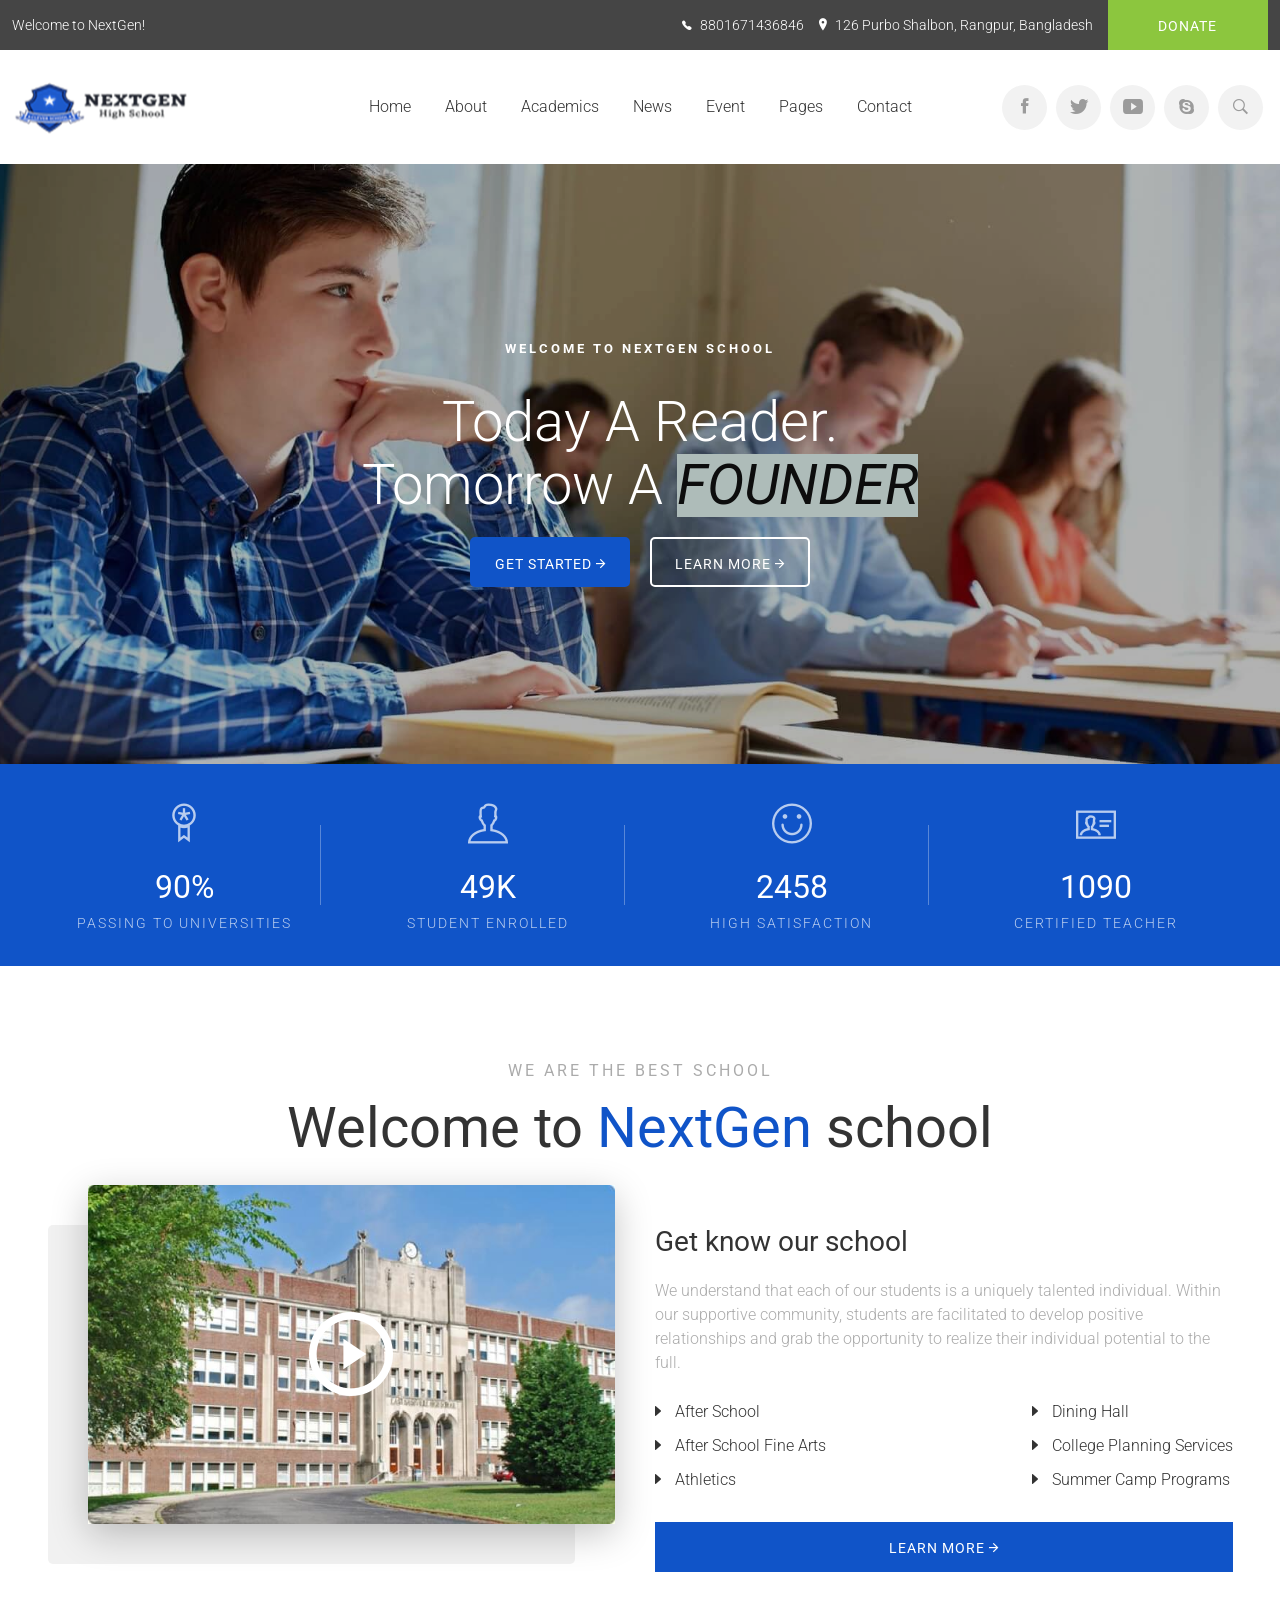
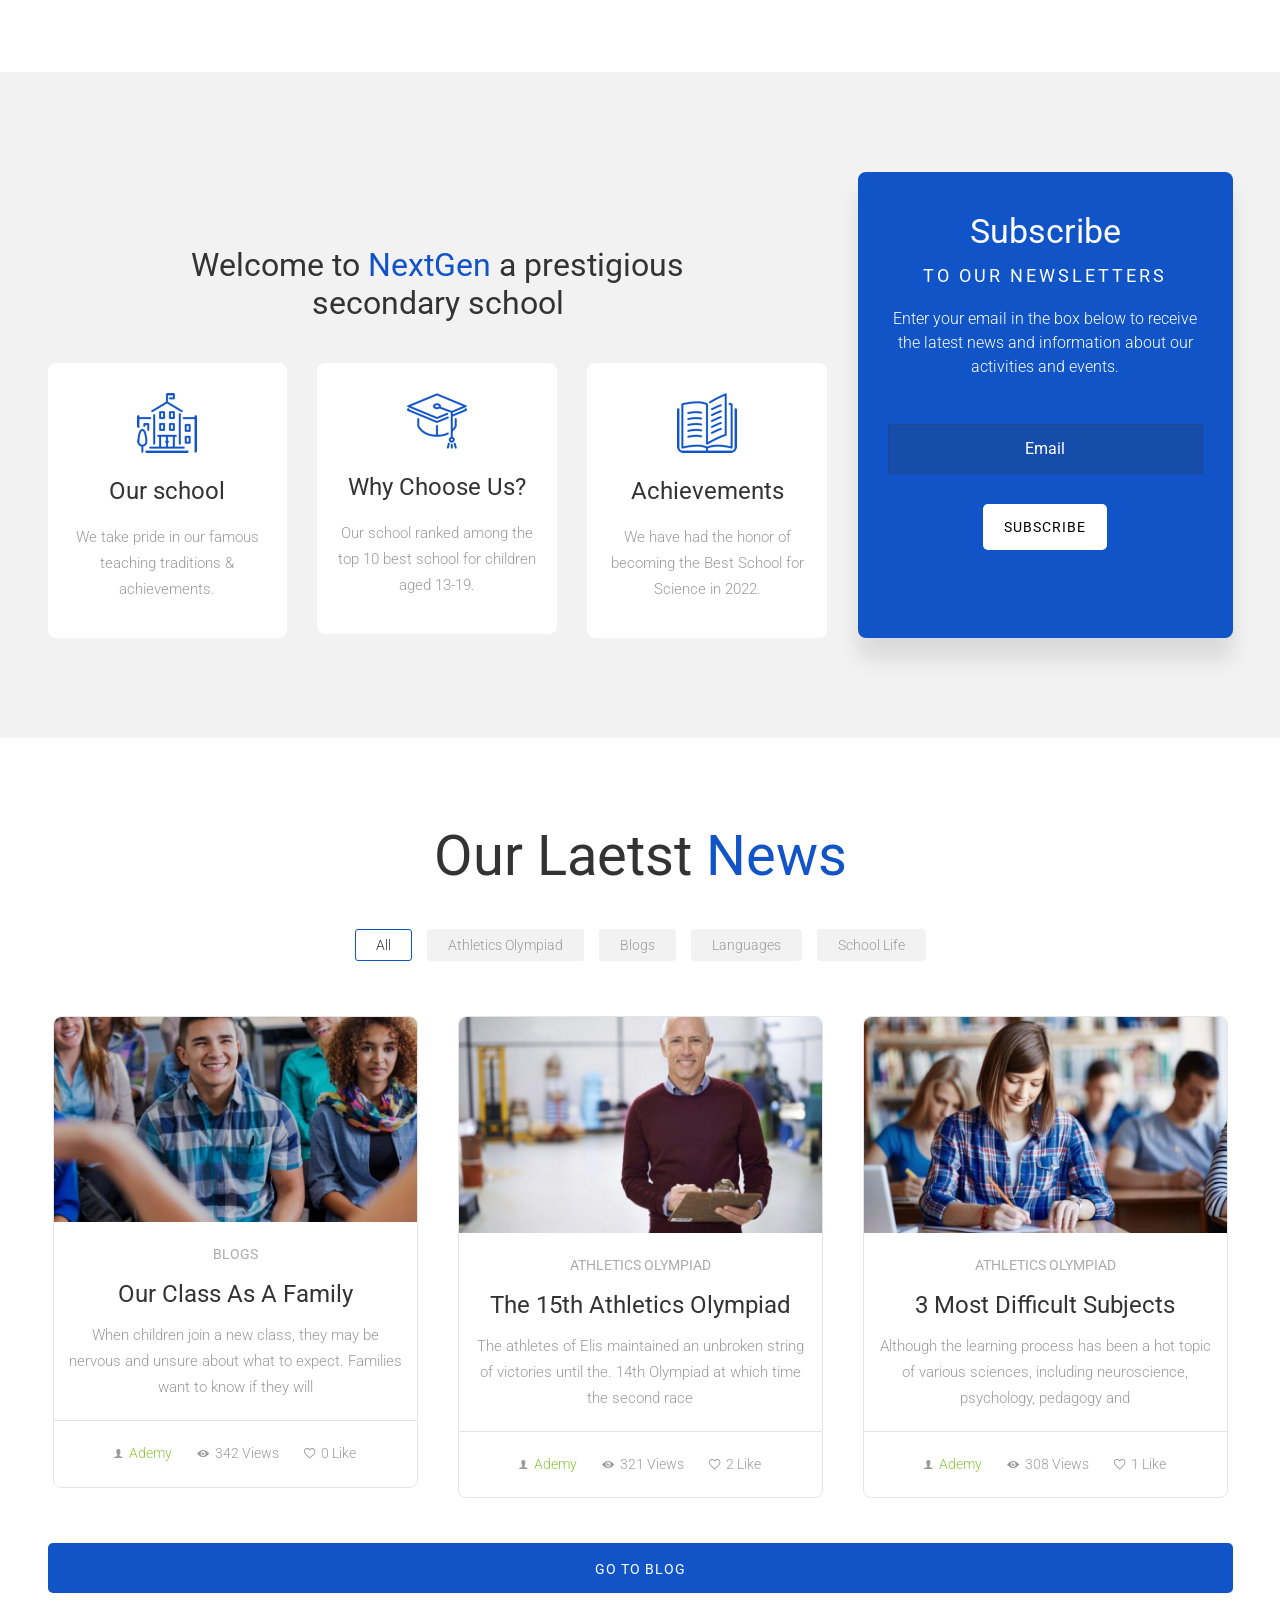
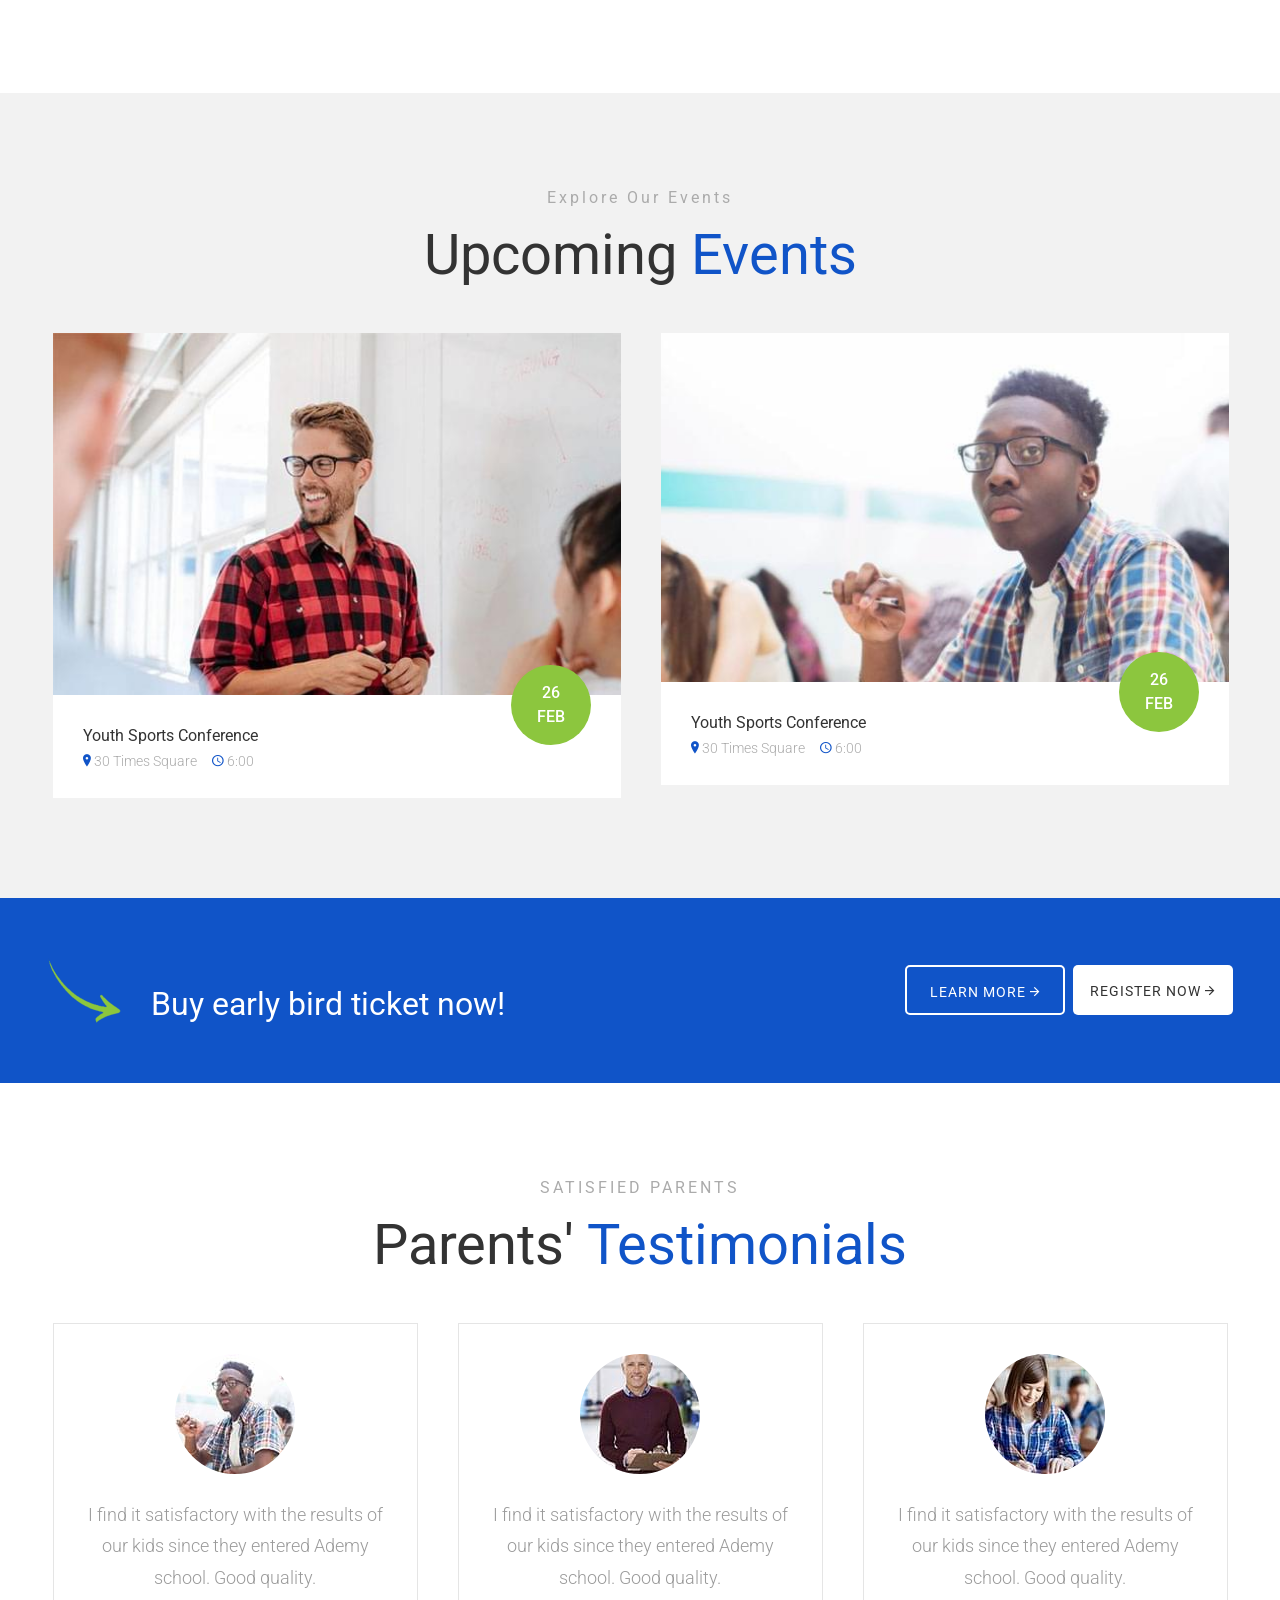
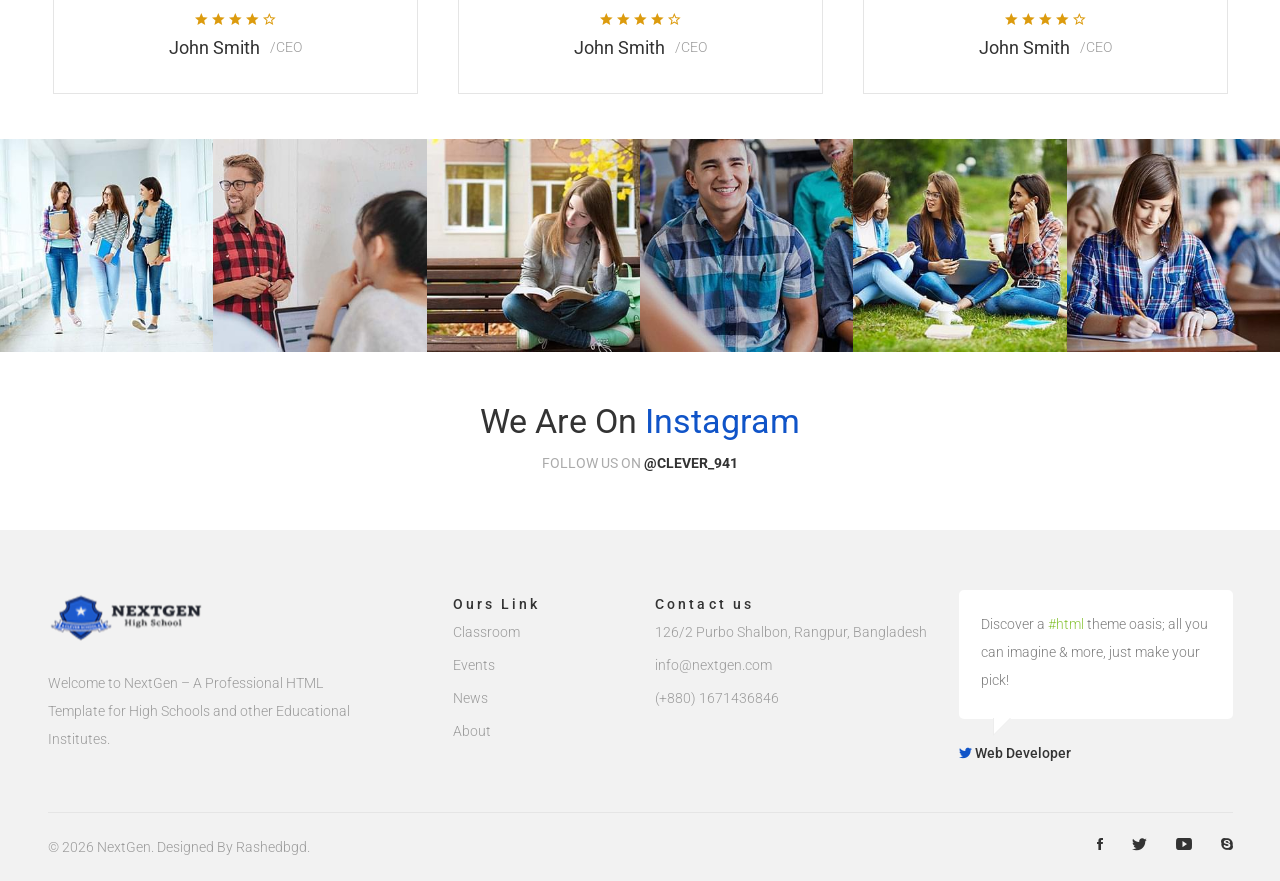
<file: index.html>
<!doctype html>
<html class="no-js" lang="en">


<head>
    <meta charset="utf-8">
    <meta http-equiv="x-ua-compatible" content="ie=edge">
    <title>NextGen - School & College System</title>
    <meta name="robots" content="noindex, follow" />
    <meta name="description" content="">
    <meta name="viewport" content="width=device-width, initial-scale=1, shrink-to-fit=no">
    <!-- Favicon -->
    <link rel="shortcut icon" type="image/x-icon" href="assets/images/favicon.png">

    <!-- CSS
	============================================ -->

    <!-- Bootstrap CSS -->
    <link rel="stylesheet" href="assets/css/bootstrap.min.css">
    <!-- Ionicons -->
    <link rel="stylesheet" href="assets/css/ion-fonts.css">
    <!-- Themify Icon -->
    <link rel="stylesheet" href="assets/css/themify-icons.css">
    <!-- Slick CSS -->
    <link rel="stylesheet" href="assets/css/slick.min.css">
    <!-- Animation -->
    <link rel="stylesheet" href="assets/css/animate.min.css">
    <!-- jQuery Ui -->
    <link rel="stylesheet" href="assets/css/jquery-ui.min.css">
    <!-- Nice Select -->
    <link rel="stylesheet" href="assets/css/nice-select.min.css">
    <!-- Animated Headlines -->
    <link rel="stylesheet" href="assets/css/animated-headlines.css">
    <!-- Magnific Popup -->
    <link rel="stylesheet" href="assets/css/magnific-popup.min.css">
    <!-- datetimepicker -->
    <link rel="stylesheet" href="assets/css/jquery.datetimepicker.min.css">

    <!-- Main Style CSS -->
    <link rel="stylesheet" href="assets/css/style.css">

</head>

<body class="template-color-1">

    <div class="main-wrapper">

        <!-- Begin Main Header Area -->
        <header class="main-header_area">
            <div class="header-top_area bg-charcoal_color d-none d-md-block">
                <div class="container-fluid">
                    <div class="row align-items-center">
                        <div class="col-lg-4">
                            <div class="ht-left">
                                <span class="ht-intro font-italic">Welcome to NextGen!</span>
                            </div>
                        </div>
                        <div class="col-lg-8">
                            <div class="ht-right">
                                <ul>
                                    <li class="contuct-number">
                                        <i class="ion-ios-telephone me-1"></i>
                                        <a href="tel://+01228899900">8801671436846</a>
                                    </li>
                                    <li class="address">
                                        <i class="ion-ios-location me-1"></i>
                                        <span>126 Purbo Shalbon, Rangpur, Bangladesh</span>
                                    </li>
                                    <li class="donate">
                                        <a class="ademy-btn atlantis-color_btn" href="javascript:void(0)">Donate</a>
                                    </li>
                                </ul>
                            </div>
                        </div>
                    </div>
                </div>
            </div>
            <div class="main-header">
                <div class="container-fluid">
                    <div class="row">
                        <div class="col-lg-12">
                            <div class="main-header_nav row align-items-center">
                                <div class="col-xl-3 col-md-4 col-6">
                                    <div class="header-logo">
                                        <a href="index.html">
                                            <img class="img-full" src="assets/images/logo/1.png" alt="Header Logo">
                                        </a>
                                    </div>
                                </div>
                                <div class="col-lg-6 position-static d-none d-xl-block">
                                    <div class="main-menu_area d-none d-lg-block">
                                        <nav class="main-nav d-flex justify-content-center">
                                            <ul>
                                                <li><a href="index.html">Home</a>
                                                    <ul class="ademy-dropdown">
                                                        <li>
                                                            <a href="index-2.html">
                                                                <i class="ion-chevron-right"></i>
                                                                Home 02
                                                            </a>
                                                        </li>
                                                        <li>
                                                            <a href="index-3.html">
                                                                <i class="ion-chevron-right"></i>
                                                                Home 03
                                                            </a>
                                                        </li>
                                                    </ul>
                                                </li>
                                                <li><a href="about-us.html">About</a>
                                                    <ul class="ademy-dropdown">
                                                        <li>
                                                            <a href="about-us.html">
                                                                <i class="ion-chevron-right"></i>
                                                                About us
                                                            </a>
                                                        </li>
                                                        <li>
                                                            <a href="pricing-plans.html">
                                                                <i class="ion-chevron-right"></i>
                                                                Pricing Plans
                                                            </a>
                                                        </li>
                                                    </ul>
                                                </li>
                                                <li><a href="academics.html">Academics</a>
                                                    <ul class="ademy-dropdown">
                                                        <li>
                                                            <a href="our-classes.html">
                                                                <i class="ion-chevron-right"></i>
                                                                Our Classes
                                                            </a>
                                                        </li>
                                                        <li>
                                                            <a href="our-classes-list.html">
                                                                <i class="ion-chevron-right"></i>
                                                                Our Classes - List
                                                            </a>
                                                        </li>
                                                        <li>
                                                            <a href="single-class.html">
                                                                <i class="ion-chevron-right"></i>
                                                                Single Class
                                                            </a>
                                                        </li>
                                                    </ul>
                                                </li>
                                                <li><a href="news.html">News</a>
                                                    <ul class="ademy-dropdown">
                                                        <li>
                                                            <a href="news-list.html">
                                                                <i class="ion-chevron-right"></i>
                                                                News - List
                                                            </a>
                                                        </li>
                                                        <li>
                                                            <a href="single-post.html">
                                                                <i class="ion-chevron-right"></i>
                                                                Single Post
                                                            </a>
                                                        </li>
                                                    </ul>
                                                </li>
                                                <li><a href="event-page.html">Event</a>
                                                    <ul class="ademy-dropdown">
                                                        <li>
                                                            <a href="event-list.html">
                                                                <i class="ion-chevron-right"></i>
                                                                Event - List
                                                            </a>
                                                        </li>
                                                        <li>
                                                            <a href="single-event.html">
                                                                <i class="ion-chevron-right"></i>
                                                                Single Event
                                                            </a>
                                                        </li>
                                                    </ul>
                                                </li>
                                                <li><a href="javascript:void(0)">Pages</a>
                                                    <ul class="ademy-dropdown">
                                                        <li class="submenu-holder">
                                                            <a href="faculty-and-staff.html">
                                                                <i class="ion-chevron-right"></i>
                                                                Faculty and staff
                                                                <span class="submenu-indicate ion-chevron-right"></span>
                                                            </a>
                                                            <ul class="ademy-dropdown ademy-submenu">
                                                                <li>
                                                                    <a href="profile.html">
                                                                        <i class="ion-chevron-right"></i>
                                                                        Profile
                                                                    </a>
                                                                </li>
                                                            </ul>
                                                        </li>
                                                        <li>
                                                            <a href="faculty-and-staff-2.html">
                                                                <i class="ion-chevron-right"></i>
                                                                Faculty and staff 02
                                                            </a>
                                                        </li>
                                                        <li>
                                                            <a href="coming-soon.html">
                                                                <i class="ion-chevron-right"></i>
                                                                Coming Soon
                                                            </a>
                                                        </li>
                                                        <li>
                                                            <a href="error-404.html">
                                                                <i class="ion-chevron-right"></i>
                                                                404
                                                            </a>
                                                        </li>
                                                    </ul>
                                                </li>
                                                <li><a href="contact.html">Contact</a>
                                                </li>
                                            </ul>
                                        </nav>
                                    </div>
                                </div>
                                <div class="col-xl-3 col-md-8 d-none d-md-block">
                                    <div class="header-right_area with-radius">
                                        <ul class="social-link">
                                            <li class="facebook">
                                                <a href="https://www.facebook.com/" data-bs-toggle="tooltip" target="_blank" title="Facebook">
                                                    <i class="ion-social-facebook"></i>
                                                </a>
                                            </li>
                                            <li class="twitter">
                                                <a href="https://twitter.com/" data-bs-toggle="tooltip" target="_blank" title="Twitter">
                                                    <i class="ion-social-twitter"></i>
                                                </a>
                                            </li>
                                            <li class="youtube">
                                                <a href="https://www.youtube.com/" data-bs-toggle="tooltip" target="_blank" title="Youtube">
                                                    <i class="ion-social-youtube"></i>
                                                </a>
                                            </li>
                                            <li class="skype">
                                                <a href="https://skype.com/" data-bs-toggle="tooltip" target="_blank" title="Skype">
                                                    <i class="ion-social-skype"></i>
                                                </a>
                                            </li>
                                            <li class="search-bar d-none d-lg-inline-block">
                                                <a class="search-btn" href="#">
                                                    <i class="ion-ios-search-strong"></i>
                                                </a>
                                            </li>
                                            <li class="mobile-menu_wrap d-inline-block d-lg-none">
                                                <a href="#mobileMenu" class="mobile-menu_btn toolbar-btn">
                                                    <i class="ion-navicon-round"></i>
                                                </a>
                                            </li>
                                        </ul>
                                    </div>
                                    <div class="search-body">
                                        <div class="inner-body">
                                            <input class="input-field" type="text" placeholder="Keyword search...">
                                            <button class="inner-btn" value="Search" type="submit">
                                                <i class="ion-ios-search-strong"></i>
                                            </button>
                                        </div>
                                    </div>
                                </div>
                                <div class="col-6 d-block d-md-none">
                                    <div class="header-right_area with-radius justify-content-end">
                                        <ul>
                                            <li class="mobile-menu_wrap d-inline-block d-lg-none">
                                                <a href="#mobileMenu" class="mobile-menu_btn toolbar-btn">
                                                    <i class="ion-navicon-round"></i>
                                                </a>
                                            </li>
                                        </ul>
                                    </div>
                                </div>
                            </div>
                        </div>
                    </div>
                </div>
            </div>
            <div class="main-header header-sticky">
                <div class="container">
                    <div class="row">
                        <div class="col-lg-12">
                            <div class="main-header_nav row align-items-center">
                                <div class="col-xl-3 col-md-4 col-6">
                                    <div class="header-logo">
                                        <a href="index.html">
                                            <img class="img-full" src="assets/images/logo/1.png" alt="Header Logo">
                                        </a>
                                    </div>
                                </div>
                                <div class="col-lg-6 position-static d-none d-xl-block">
                                    <div class="main-menu_area d-none d-lg-block">
                                        <nav class="main-nav d-flex justify-content-center">
                                            <ul>
                                                <li><a href="index.html">Home</a>
                                                    <ul class="ademy-dropdown">
                                                        <li>
                                                            <a href="index-2.html">
                                                                <i class="ion-chevron-right"></i>
                                                                Home 02
                                                            </a>
                                                        </li>
                                                        <li>
                                                            <a href="index-3.html">
                                                                <i class="ion-chevron-right"></i>
                                                                Home 03
                                                            </a>
                                                        </li>
                                                    </ul>
                                                </li>
                                                <li><a href="about-us.html">About</a>
                                                    <ul class="ademy-dropdown">
                                                        <li>
                                                            <a href="about-us.html">
                                                                <i class="ion-chevron-right"></i>
                                                                About us
                                                            </a>
                                                        </li>
                                                        <li>
                                                            <a href="pricing-plans.html">
                                                                <i class="ion-chevron-right"></i>
                                                                Pricing Plans
                                                            </a>
                                                        </li>
                                                    </ul>
                                                </li>
                                                <li><a href="academics.html">Academics</a>
                                                    <ul class="ademy-dropdown">
                                                        <li>
                                                            <a href="our-classes.html">
                                                                <i class="ion-chevron-right"></i>
                                                                Our Classes
                                                            </a>
                                                        </li>
                                                        <li>
                                                            <a href="our-classes-list.html">
                                                                <i class="ion-chevron-right"></i>
                                                                Our Classes - List
                                                            </a>
                                                        </li>
                                                        <li>
                                                            <a href="single-class.html">
                                                                <i class="ion-chevron-right"></i>
                                                                Single Class
                                                            </a>
                                                        </li>
                                                    </ul>
                                                </li>
                                                <li><a href="news.html">News</a>
                                                    <ul class="ademy-dropdown">
                                                        <li>
                                                            <a href="news-list.html">
                                                                <i class="ion-chevron-right"></i>
                                                                News - List
                                                            </a>
                                                        </li>
                                                        <li>
                                                            <a href="single-post.html">
                                                                <i class="ion-chevron-right"></i>
                                                                Single Post
                                                            </a>
                                                        </li>
                                                    </ul>
                                                </li>
                                                <li><a href="event-page.html">Event</a>
                                                    <ul class="ademy-dropdown">
                                                        <li>
                                                            <a href="event-list.html">
                                                                <i class="ion-chevron-right"></i>
                                                                Event - List
                                                            </a>
                                                        </li>
                                                        <li>
                                                            <a href="single-event.html">
                                                                <i class="ion-chevron-right"></i>
                                                                Single Event
                                                            </a>
                                                        </li>
                                                    </ul>
                                                </li>
                                                <li><a href="javascript:void(0)">Pages</a>
                                                    <ul class="ademy-dropdown">
                                                        <li class="submenu-holder">
                                                            <a href="faculty-and-staff.html">
                                                                <i class="ion-chevron-right"></i>
                                                                Faculty and staff
                                                                <span class="submenu-indicate ion-chevron-right"></span>
                                                            </a>
                                                            <ul class="ademy-dropdown ademy-submenu">
                                                                <li>
                                                                    <a href="profile.html">
                                                                        <i class="ion-chevron-right"></i>
                                                                        Profile
                                                                    </a>
                                                                </li>
                                                            </ul>
                                                        </li>
                                                        <li>
                                                            <a href="faculty-and-staff-2.html">
                                                                <i class="ion-chevron-right"></i>
                                                                Faculty and staff 02
                                                            </a>
                                                        </li>
                                                        <li>
                                                            <a href="coming-soon.html">
                                                                <i class="ion-chevron-right"></i>
                                                                Coming Soon
                                                            </a>
                                                        </li>
                                                        <li>
                                                            <a href="error-404.html">
                                                                <i class="ion-chevron-right"></i>
                                                                404
                                                            </a>
                                                        </li>
                                                    </ul>
                                                </li>
                                                <li><a href="contact.html">Contact</a>
                                                </li>
                                            </ul>
                                        </nav>
                                    </div>
                                </div>
                                <div class="col-xl-3 col-md-8 d-none d-md-block">
                                    <div class="header-right_area with-radius">
                                        <ul class="social-link">
                                            <li class="facebook">
                                                <a href="https://www.facebook.com/" data-bs-toggle="tooltip" target="_blank" title="Facebook">
                                                    <i class="ion-social-facebook"></i>
                                                </a>
                                            </li>
                                            <li class="twitter">
                                                <a href="https://twitter.com/" data-bs-toggle="tooltip" target="_blank" title="Twitter">
                                                    <i class="ion-social-twitter"></i>
                                                </a>
                                            </li>
                                            <li class="youtube">
                                                <a href="https://www.youtube.com/" data-bs-toggle="tooltip" target="_blank" title="Youtube">
                                                    <i class="ion-social-youtube"></i>
                                                </a>
                                            </li>
                                            <li class="skype">
                                                <a href="https://skype.com/" data-bs-toggle="tooltip" target="_blank" title="Skype">
                                                    <i class="ion-social-skype"></i>
                                                </a>
                                            </li>
                                            <li class="search-bar d-none d-lg-inline-block">
                                                <a class="search-btn" href="#">
                                                    <i class="ion-ios-search-strong"></i>
                                                </a>
                                            </li>
                                            <li class="mobile-menu_wrap d-inline-block d-lg-none">
                                                <a href="#mobileMenu" class="mobile-menu_btn toolbar-btn">
                                                    <i class="ion-navicon-round"></i>
                                                </a>
                                            </li>
                                        </ul>
                                    </div>
                                    <div class="search-body">
                                        <div class="inner-body">
                                            <input class="input-field" type="text" placeholder="Keyword search...">
                                            <button class="inner-btn" value="Search" type="submit">
                                                <i class="ion-ios-search-strong"></i>
                                            </button>
                                        </div>
                                    </div>
                                </div>
                                <div class="col-6 d-block d-md-none">
                                    <div class="header-right_area with-radius justify-content-end">
                                        <ul>
                                            <li class="mobile-menu_wrap d-inline-block d-lg-none">
                                                <a href="#mobileMenu" class="mobile-menu_btn toolbar-btn">
                                                    <i class="ion-navicon-round"></i>
                                                </a>
                                            </li>
                                        </ul>
                                    </div>
                                </div>
                            </div>
                        </div>
                    </div>
                </div>
            </div>
            <div class="mobile-menu_wrapper" id="mobileMenu">
                <div class="offcanvas-menu-inner">
                    <div class="offcanvas-inner_search">
                        <form action="#" class="hm-searchbox">
                            <input type="text" placeholder="Search for item...">
                            <button class="search_btn" type="submit"><i class="ion-ios-search-strong"></i></button>
                        </form>
                    </div>
                    <a href="#" class="btn-close"><i class="ion-close-round"></i></a>
                    <div class="offcanvas-navigation_wrap">
                        <nav class="offcanvas-navigation">
                            <ul class="mobile-menu">
                                <li class="menu-item-has-children active"><a href="#"><span
                                        class="mm-text">Home <i class="ion-ios-arrow-down"></i></span></a>
                                    <ul class="sub-menu">
                                        <li>
                                            <a href="index.html">
                                                <span class="mm-text">Home 01</span>
                                            </a>
                                        </li>
                                        <li>
                                            <a href="index-2.html">
                                                <span class="mm-text">Home 02</span>
                                            </a>
                                        </li>
                                        <li>
                                            <a href="index-3.html">
                                                <span class="mm-text">Home 03</span>
                                            </a>
                                        </li>
                                    </ul>
                                </li>
                                <li class="menu-item-has-children">
                                    <a href="#">
                                        <span class="mm-text">About <i class="ion-ios-arrow-down"></i></span>
                                    </a>
                                    <ul class="sub-menu">
                                        <li>
                                            <a href="about-us.html">
                                                <span class="mm-text">About Us</span>
                                            </a>
                                        </li>
                                        <li>
                                            <a href="pricing-plans.html">
                                                <span class="mm-text">Pricing Plans</span>
                                            </a>
                                        </li>
                                    </ul>
                                </li>
                                <li class="menu-item-has-children">
                                    <a href="#">
                                        <span class="mm-text">Academics <i class="ion-ios-arrow-down"></i></span>
                                    </a>
                                    <ul class="sub-menu">
                                        <li>
                                            <a href="academics.html">
                                                <span class="mm-text">Academics Default</span>
                                            </a>
                                        </li>
                                        <li>
                                            <a href="our-classes.html">
                                                <span class="mm-text">Our Classes</span>
                                            </a>
                                        </li>
                                        <li>
                                            <a href="our-classes-list.html">
                                                <span class="mm-text">Our Classes List</span>
                                            </a>
                                        </li>
                                        <li>
                                            <a href="single-class.html">
                                                <span class="mm-text">Single Class</span>
                                            </a>
                                        </li>
                                    </ul>
                                </li>
                                <li class="menu-item-has-children">
                                    <a href="#">
                                        <span class="mm-text">News <i class="ion-ios-arrow-down"></i></span>
                                    </a>
                                    <ul class="sub-menu">
                                        <li>
                                            <a href="news.html">
                                                <span class="mm-text">News Default</span>
                                            </a>
                                        </li>
                                        <li>
                                            <a href="news-list.html">
                                                <span class="mm-text">News List</span>
                                            </a>
                                        </li>
                                        <li>
                                            <a href="single-post.html">
                                                <span class="mm-text">Single Post</span>
                                            </a>
                                        </li>
                                    </ul>
                                </li>
                                <li class="menu-item-has-children">
                                    <a href="#">
                                        <span class="mm-text">Event <i class="ion-ios-arrow-down"></i></span>
                                    </a>
                                    <ul class="sub-menu">
                                        <li>
                                            <a href="event-page.html">
                                                <span class="mm-text">Event Page</span>
                                            </a>
                                        </li>
                                        <li>
                                            <a href="event-list.html">
                                                <span class="mm-text">Event List</span>
                                            </a>
                                        </li>
                                        <li>
                                            <a href="single-event.html">
                                                <span class="mm-text">Single Event</span>
                                            </a>
                                        </li>
                                    </ul>
                                </li>
                                <li class="menu-item-has-children">
                                    <a href="#">
                                        <span class="mm-text">Pages <i class="ion-ios-arrow-down"></i></span>
                                    </a>
                                    <ul class="sub-menu">
                                        <li>
                                            <a href="faculty-and-staff.html">
                                                <span class="mm-text">Faculty and Staff</span>
                                            </a>
                                        </li>
                                        <li>
                                            <a href="faculty-and-staff-2.html">
                                                <span class="mm-text">Faculty and Staff 02</span>
                                            </a>
                                        </li>
                                        <li>
                                            <a href="profile.html">
                                                <span class="mm-text">Profile</span>
                                            </a>
                                        </li>
                                        <li>
                                            <a href="coming-soon.html">
                                                <span class="mm-text">Coming Soon</span>
                                            </a>
                                        </li>
                                        <li>
                                            <a href="error-404.html">
                                                <span class="mm-text">Error 404</span>
                                            </a>
                                        </li>
                                    </ul>
                                </li>
                                <li>
                                    <a href="contact.html">
                                        <span class="mm-text">Contact</span>
                                    </a>
                                </li>
                            </ul>
                        </nav>
                        <nav class="offcanvas-navigation-2">
                            <div class="ht-right inner-header_info">
                                <ul>
                                    <li class="contuct-number">
                                        <i class="ion-ios-telephone me-1"></i>
                                        <a href="tel://+01228899900">8801671 436846</a>
                                    </li>
                                    <li class="address">
                                        <i class="ion-ios-location me-1"></i>
                                        <span>126 Purbo Shalbon, Rangpur, Bangladesh</span>
                                    </li>
                                    <li class="donate">
                                        <a class="ademy-btn atlantis-color_btn" href="javascript:void(0)">Donate</a>
                                    </li>
                                </ul>
                            </div>
                            <div class="header-right_area inner-social_link justify-content-start">
                                <ul class="social-link">
                                    <li class="facebook">
                                        <a href="https://www.facebook.com/" data-bs-toggle="tooltip" target="_blank" title="Facebook">
                                            <i class="ion-social-facebook"></i>
                                        </a>
                                    </li>
                                    <li class="twitter">
                                        <a href="https://twitter.com/" data-bs-toggle="tooltip" target="_blank" title="Twitter">
                                            <i class="ion-social-twitter"></i>
                                        </a>
                                    </li>
                                    <li class="youtube">
                                        <a href="https://www.youtube.com/" data-bs-toggle="tooltip" target="_blank" title="Youtube">
                                            <i class="ion-social-youtube"></i>
                                        </a>
                                    </li>
                                    <li class="skype">
                                        <a href="https://skype.com/" data-bs-toggle="tooltip" target="_blank" title="Skype">
                                            <i class="ion-social-skype"></i>
                                        </a>
                                    </li>
                                </ul>
                            </div>
                        </nav>
                    </div>
                </div>
            </div>
            <div class="global-overlay"></div>
        </header>
        <!-- Main Header Area End Here -->

        <!-- Begin Slider Area -->
        <div class="slider-area">

            <div class="ademy-element-carousel home-slider arrow-style" data-slick-options='{
            "slidesToShow": 1,
            "slidesToScroll": 1,
            "infinite": true,
            "arrows": true,
            "dots": false,
            "autoplay" : true,
            "fade" : true,
            "autoplaySpeed" : 7000,
            "pauseOnHover" : false,
            "pauseOnFocus" : false
            }' data-slick-responsive='[
            {"breakpoint":768, "settings": {
            "slidesToShow": 1
            }},
            {"breakpoint":575, "settings": {
            "slidesToShow": 1
            }}
        ]'>

                <div class="slide-item bg-1 animation-style-01">
                    <div class="slide-content">
                        <span class="intro">Welcome to nextgen school</span>
                        <h1 class="heading cd-headline letters type mb-0">Today a reader.
                            <br> tomorrow a
                            <span class="cd-words-wrapper waiting">
                            <b class="is-visible">founder</b>
                            <b>CEO</b>
                            <b>Leader</b>
                        </span>
                        </h1>
                        <div class="button-wrap position-center">
                            <a class="ademy-btn btn-transparent white-border with-border_radius active" href="#welcome">Get started
                                <i class="ion-android-arrow-forward"></i>
                            </a>
                            <a class="ademy-btn btn-transparent white-border with-border_radius" href="#latestnews">Learn more
                                <i class="ion-android-arrow-forward"></i>
                            </a>
                        </div>
                    </div>
                </div>
                <div class="slide-item bg-2 animation-style-01">
                    <div class="slide-content">
                        <span class="intro">Welcome to nextgen school</span>
                        <h1 class="heading cd-headline letters type mb-0">Today a reader.
                            <br> tomorrow a
                            <span class="cd-words-wrapper waiting">
                            <b class="is-visible">founder</b>
                            <b>CEO</b>
                            <b>Leader</b>
                        </span>
                        </h1>
                        <div class="button-wrap position-center">
                            <a class="ademy-btn btn-transparent white-border with-border_radius active" href="#welcome">Get started
                                <i class="zmdi zmdi-arrow-forward"></i>
                            </a>
                            <a class="ademy-btn btn-transparent white-border with-border_radius" href="#latestnews">Learn more
                                <i class="zmdi zmdi-arrow-forward"></i>
                            </a>
                        </div>
                    </div>
                </div>

            </div>

        </div>
        <!-- Slider Area End Here -->

        <!-- Begin Counter Area -->
        <div class="counter-area bg-denim_color">
            <div class="container">
                <div class="row">
                    <div class="col-lg-3 col-sm-6">
                        <div class="counter-item h-100 d-flex flex-column justify-content-center">
                            <div class="counter-icon">
                                <i class="ti-medall"></i>
                            </div>
                            <div class="count-wrap d-flex justify-content-center align-items-center">
                                <h2 class="count font-italic mb-0">90</h2>
                                <h2 class="number-suffix font-italic mb-0">%</h2>
                            </div>
                            <span class="title">Passing to universities</span>
                        </div>
                    </div>
                    <div class="col-lg-3 col-sm-6">
                        <div class="counter-item h-100 d-flex flex-column justify-content-center">
                            <div class="counter-icon">
                                <i class="ti-user"></i>
                            </div>
                            <div class="count-wrap d-flex justify-content-center align-items-center">
                                <h2 class="count font-italic mb-0">49</h2>
                                <h2 class="number-suffix font-italic mb-0">K</h2>
                            </div>
                            <span class="title">Student enrolled</span>
                        </div>
                    </div>
                    <div class="col-lg-3 col-sm-6">
                        <div class="counter-item">
                            <div class="counter-icon">
                                <i class="ti-face-smile"></i>
                            </div>
                            <h2 class="count font-italic mb-0">2458</h2>
                            <span class="title">High satisfaction</span>
                        </div>
                    </div>
                    <div class="col-lg-3 col-sm-6">
                        <div class="counter-item">
                            <div class="counter-icon">
                                <i class="ti-id-badge"></i>
                            </div>
                            <h2 class="count font-italic mb-0">1090</h2>
                            <span class="title">CertIfied teacher</span>
                        </div>
                    </div>
                </div>
            </div>
        </div>
        <!-- Counter Area End Here -->

        <!-- Begin Introduction Area -->
        <div id="welcome" class="introduction-area">
            <div class="container">
                <div class="section-title pb-5">
                    <h6 class="heading mb-0">We are the best school</h6>
                    <h2 class="sub-heading mb-0">Welcome to <span>NextGen</span> school</h2>
                </div>
                <div class="row">
                    <div class="col-lg-6">
                        <div class="introduction-img_area">
                            <div class="inner-img">
                                <img class="img-full" src="assets/images/introduction/1.jpg" alt="Introduction Image">
                                <div class="popup-btn">
                                    <a class="popup-vimeo" href="https://player.vimeo.com/video/172601404?autoplay=1">
                                        <img src="assets/images/banner/video-play-btn.png" alt="Play Button">
                                    </a>
                                </div>
                            </div>
                        </div>
                    </div>
                    <div class="col-lg-6">
                        <div class="ademy-element-carousel introduction-slider" data-slick-options='{
                        "slidesToShow": 1,
                        "slidesToScroll": 1,
                        "infinite": true,
                        "arrows": false,
                        "dots": false,
                        "autoplay" : false,
                        "fade" : false,
                        "autoplaySpeed" : 7000,
                        "pauseOnHover" : false,
                        "pauseOnFocus" : false
                        }' data-slick-responsive='[
                        {"breakpoint":768, "settings": {
                        "slidesToShow": 1
                        }},
                        {"breakpoint":575, "settings": {
                        "slidesToShow": 1
                        }}
                    ]'>

                            <div class="intro-item">
                                <div class="intro-content">
                                    <h3 class="heading mb-0">Get know our school</h3>
                                    <p class="short-desc mb-0">We understand that each of our students is a uniquely talented individual. Within our supportive community, students are facilitated to develop positive relationships and grab the opportunity to realize their individual potential to the full.</p>
                                    <div class="list-item_wrap">
                                        <ul class="list-item">
                                            <li>
                                                <a href="javascript:void(0)">
                                                    <i class="ion-arrow-right-b"></i>
                                                    After School
                                                </a>
                                            </li>
                                            <li>
                                                <a href="javascript:void(0)">
                                                    <i class="ion-arrow-right-b"></i>
                                                    After School Fine Arts
                                                </a>
                                            </li>
                                            <li>
                                                <a href="javascript:void(0)">
                                                    <i class="ion-arrow-right-b"></i>
                                                    Athletics
                                                </a>
                                            </li>
                                        </ul>
                                        <ul class="list-item">
                                            <li>
                                                <a href="javascript:void(0)">
                                                    <i class="ion-arrow-right-b"></i>
                                                    Dining Hall
                                                </a>
                                            </li>
                                            <li>
                                                <a href="javascript:void(0)">
                                                    <i class="ion-arrow-right-b"></i>
                                                    College Planning Services
                                                </a>
                                            </li>
                                            <li>
                                                <a href="javascript:void(0)">
                                                    <i class="ion-arrow-right-b"></i>
                                                    Summer Camp Programs
                                                </a>
                                            </li>
                                        </ul>
                                    </div>
                                    <div class="intro-btn_wrap">
                                        <a class="ademy-btn denim-color_btn fullwidth-btn" href="javascript:void(0)">
                                            Learn more
                                            <i class="ion-android-arrow-forward"></i>
                                        </a>
                                    </div>
                                </div>
                            </div>
                            <div class="intro-item">
                                <div class="intro-content">
                                    <h3 class="heading mb-0">Get know our school</h3>
                                    <p class="short-desc mb-0">We understand that each of our students is a uniquely talented individual. Within our supportive community, students are facilitated to develop positive relationships and grab the opportunity to realize their individual potential to the full.</p>
                                    <div class="list-item_wrap">
                                        <ul class="list-item">
                                            <li>
                                                <a href="javascript:void(0)">
                                                    <i class="ion-arrow-right-b"></i>
                                                    After School
                                                </a>
                                            </li>
                                            <li>
                                                <a href="javascript:void(0)">
                                                    <i class="ion-arrow-right-b"></i>
                                                    After School Fine Arts
                                                </a>
                                            </li>
                                            <li>
                                                <a href="javascript:void(0)">
                                                    <i class="ion-arrow-right-b"></i>
                                                    Athletics
                                                </a>
                                            </li>
                                        </ul>
                                        <ul class="list-item">
                                            <li>
                                                <a href="javascript:void(0)">
                                                    <i class="ion-arrow-right-b"></i>
                                                    Dining Hall
                                                </a>
                                            </li>
                                            <li>
                                                <a href="javascript:void(0)">
                                                    <i class="ion-arrow-right-b"></i>
                                                    College Planning Services
                                                </a>
                                            </li>
                                            <li>
                                                <a href="javascript:void(0)">
                                                    <i class="ion-arrow-right-b"></i>
                                                    Summer Camp Programs
                                                </a>
                                            </li>
                                        </ul>
                                    </div>
                                    <div class="intro-btn_wrap">
                                        <a class="ademy-btn denim-color_btn fullwidth-btn" href="javascript:void(0)">
                                            Learn more
                                            <i class="ion-android-arrow-forward"></i>
                                        </a>
                                    </div>
                                </div>
                            </div>

                        </div>
                    </div>
                </div>
            </div>
        </div>
        <!-- Introduction Area End Here -->

        <!-- Begin Introduction With Newsletter Area -->
        <div class="intro-with_newsletter bg-smoke_color">
            <div class="container">
                <div class="row align-items-end">
                    <div class="col-lg-8">
                        <div class="introduction-area-2">
                            <h2 class="heading mb-0">Welcome to
                                <span>NextGen</span>
                                a prestigious secondary school
                            </h2>
                            <div class="row intro-item_wrap">
                                <div class="col-lg-4">
                                    <div class="intro-item bg-white_color">
                                        <div class="intro-img">
                                            <img src="assets/images/introduction/small-size/university.png" alt="Introduction Image">
                                        </div>
                                        <h2 class="title mb-0">Our school</h2>
                                        <p class="short-desc mb-0">We take pride in our famous teaching traditions & achievements.</p>
                                    </div>
                                </div>
                                <div class="col-lg-4">
                                    <div class="intro-item bg-white_color">
                                        <div class="intro-img">
                                            <img src="assets/images/introduction/small-size/mortarboard.png" alt="Introduction Image">
                                        </div>
                                        <h2 class="title mb-0"> Why Choose Us?</h2>
                                        <p class="short-desc mb-0">Our school ranked among the top 10 best school for children aged 13-19.</p>
                                    </div>
                                </div>
                                <div class="col-lg-4">
                                    <div class="intro-item bg-white_color">
                                        <div class="intro-img">
                                            <img src="assets/images/introduction/small-size/open-book.png" alt="Introduction Image">
                                        </div>
                                        <h2 class="title mb-0">Achievements</h2>
                                        <p class="short-desc mb-0">We have had the honor of becoming the Best School for Science in 2022.</p>
                                    </div>
                                </div>
                            </div>
                        </div>
                    </div>
                    <div class="col-lg-4">
                        <div class="newsletter-area">
                            <h2 class="heading mb-0">Subscribe</h2>
                            <h3 class="sub-heading mb-0">To our newsletters</h3>
                            <p class="short-desc mb-0">Enter your email in the box below to receive the latest news and information about our activities and events.</p>
                            <div class="newsletter-form_wrap">
                                <form action="http://devitems.us11.list-manage.com/subscribe/post?u=6bbb9b6f5827bd842d9640c82&amp;id=05d85f18ef" method="post" id="mc-embedded-subscribe-form" name="mc-embedded-subscribe-form" class="newsletters-form validate" target="_blank" novalidate>
                                    <div id="mc_embed_signup_scroll">
                                        <div id="mc-form" class="mc-form subscribe-form">
                                            <input id="mc-email" class="newsletter-input" type="email" autocomplete="off" placeholder="Email" />
                                            <button class="newsletter-btn text-uppercase" id="mc-submit">Subscribe</button>
                                        </div>
                                    </div>
                                </form>
                            </div>
                        </div>
                    </div>
                </div>
            </div>
        </div>
        <!-- Introduction With Newsletter Area End Here -->

        <!-- Begin Latest News Area -->
        <div id="latestnews" class="latest-news_area">
            <div class="container">
                <div class="section-title pb-4">
                    <h2 class="sub-heading text-capitalize mb-0">Our laetst <span>news</span></h2>
                </div>
                <div class="row">
                    <div class="col-lg-12">
                        <div class="row">
                            <div class="col-lg-12">
                                <div class="tab-section_area">
                                    <div class="latest-news_tab">
                                        <ul class="nav latest-news_menu">
                                            <li><a class="active" data-bs-toggle="tab" href="#all">All</a></li>
                                            <li><a data-bs-toggle="tab" href="#athletics-olympiad">Athletics Olympiad</a></li>
                                            <li><a data-bs-toggle="tab" href="#blogs">Blogs</a></li>
                                            <li><a data-bs-toggle="tab" href="#languages">Languages</a></li>
                                            <li><a data-bs-toggle="tab" href="#school-life">School Life</a></li>
                                        </ul>
                                    </div>
                                </div>
                            </div>
                            <div class="col-lg-12">
                                <div class="tab-content latest-news_content">
                                    <div id="all" class="tab-pane active show" role="tabpanel">
                                        <div class="ademy-element-carousel latest-news_slider" data-slick-options='{
                                        "slidesToShow": 3,
                                        "slidesToScroll": 1,
                                        "infinite": false,
                                        "arrows": false,
                                        "dots": false,
                                        "spaceBetween": 30
                                        }' data-slick-responsive='[
                                        {"breakpoint": 1200, "settings": {
                                        "slidesToShow": 3
                                        }},
                                        {"breakpoint": 992, "settings": {
                                        "slidesToShow": 2
                                        }},
                                        {"breakpoint": 768, "settings": {
                                        "slidesToShow": 1
                                        }}
                                    ]'>

                                            <div class="slide-item">
                                                <div class="single-item img-zoom_effect">
                                                    <div class="single-img">
                                                        <a href="single-post.html">
                                                            <img class="img-full" src="assets/images/latest-news/medium-size/1.jpg" alt="Latest News Image">
                                                        </a>
                                                        <div class="inner-btn">
                                                            <a class="ademy-btn denim-color_btn with-border_radius btn-md_size" href="single-post.html">Read more</a>
                                                        </div>
                                                    </div>
                                                    <div class="single-item_content">
                                                        <div class="inner-content">
                                                            <h4 class="heading mb-0">
                                                                <a href="news-list.html">Blogs</a>
                                                            </h4>
                                                            <h3 class="sub-heading mb-0">
                                                                <a href="single-post.html">Our Class as a Family</a>
                                                            </h3>
                                                            <p class="short-desc mb-0">
                                                                When children join a new class, they may be nervous and unsure about what to expect. Families want to know if they will
                                                            </p>
                                                        </div>
                                                        <div class="entry-meta">
                                                            <ul>
                                                                <li>
                                                                    <a href="javascript:void(0)">
                                                                        <i class="ion-ios-person"></i>
                                                                        Ademy
                                                                    </a>
                                                                </li>
                                                                <li>
                                                                    <a href="javascript:void(0)">
                                                                        <i class="ion-eye"></i>
                                                                        <span>342 views</span>
                                                                    </a>
                                                                </li>
                                                                <li>
                                                                    <a href="javascript:void(0)">
                                                                        <i class="ion-android-favorite-outline"></i>
                                                                        <span>0 like</span>
                                                                    </a>
                                                                </li>
                                                            </ul>
                                                        </div>
                                                    </div>
                                                </div>
                                            </div>
                                            <div class="slide-item">
                                                <div class="single-item img-zoom_effect">
                                                    <div class="single-img">
                                                        <a href="single-post.html">
                                                            <img class="img-full" src="assets/images/latest-news/medium-size/2.jpg" alt="Latest News Image">
                                                        </a>
                                                        <div class="inner-btn">
                                                            <a class="ademy-btn denim-color_btn with-border_radius btn-md_size" href="single-post.html">Read more</a>
                                                        </div>
                                                    </div>
                                                    <div class="single-item_content">
                                                        <div class="inner-content">
                                                            <h4 class="heading mb-0">
                                                                <a href="news-list.html">Athletics Olympiad</a>
                                                            </h4>
                                                            <h3 class="sub-heading mb-0">
                                                                <a href="single-post.html">The 15th Athletics Olympiad</a>
                                                            </h3>
                                                            <p class="short-desc mb-0">
                                                                The athletes of Elis maintained an unbroken string of victories until the. 14th Olympiad at which time the second
                                                                race
                                                            </p>
                                                        </div>
                                                        <div class="entry-meta">
                                                            <ul>
                                                                <li>
                                                                    <a href="javascript:void(0)">
                                                                        <i class="ion-ios-person"></i>
                                                                        Ademy
                                                                    </a>
                                                                </li>
                                                                <li>
                                                                    <a href="javascript:void(0)">
                                                                        <i class="ion-eye"></i>
                                                                        <span>321 views</span>
                                                                    </a>
                                                                </li>
                                                                <li>
                                                                    <a href="javascript:void(0)">
                                                                        <i class="ion-android-favorite-outline"></i>
                                                                        <span>2 like</span>
                                                                    </a>
                                                                </li>
                                                            </ul>
                                                        </div>
                                                    </div>
                                                </div>
                                            </div>
                                            <div class="slide-item">
                                                <div class="single-item img-zoom_effect">
                                                    <div class="single-img">
                                                        <a href="single-post.html">
                                                            <img class="img-full" src="assets/images/latest-news/medium-size/3.jpg" alt="Latest News Image">
                                                        </a>
                                                        <div class="inner-btn">
                                                            <a class="ademy-btn denim-color_btn with-border_radius btn-md_size" href="single-post.html">Read more</a>
                                                        </div>
                                                    </div>
                                                    <div class="single-item_content">
                                                        <div class="inner-content">
                                                            <h4 class="heading mb-0">
                                                                <a href="news-list.html">Athletics Olympiad</a>
                                                            </h4>
                                                            <h3 class="sub-heading mb-0">
                                                                <a href="single-post.html">3 Most Difficult Subjects</a>
                                                            </h3>
                                                            <p class="short-desc mb-0">
                                                                Although the learning process has been a hot topic of various sciences, including neuroscience, psychology, pedagogy and
                                                            </p>
                                                        </div>
                                                        <div class="entry-meta">
                                                            <ul>
                                                                <li>
                                                                    <a href="javascript:void(0)">
                                                                        <i class="ion-ios-person"></i>
                                                                        Ademy
                                                                    </a>
                                                                </li>
                                                                <li>
                                                                    <a href="javascript:void(0)">
                                                                        <i class="ion-eye"></i>
                                                                        <span>308 views</span>
                                                                    </a>
                                                                </li>
                                                                <li>
                                                                    <a href="javascript:void(0)">
                                                                        <i class="ion-android-favorite-outline"></i>
                                                                        <span>1 like</span>
                                                                    </a>
                                                                </li>
                                                            </ul>
                                                        </div>
                                                    </div>
                                                </div>
                                            </div>
                                            <div class="slide-item">
                                                <div class="single-item img-zoom_effect">
                                                    <div class="single-img">
                                                        <a href="single-post.html">
                                                            <img class="img-full" src="assets/images/latest-news/medium-size/4.jpg" alt="Latest News Image">
                                                        </a>
                                                        <div class="inner-btn">
                                                            <a class="ademy-btn denim-color_btn with-border_radius btn-md_size" href="single-post.html">Read more</a>
                                                        </div>
                                                    </div>
                                                    <div class="single-item_content">
                                                        <div class="inner-content">
                                                            <h4 class="heading mb-0">
                                                                <a href="news-list.html">School life</a>
                                                            </h4>
                                                            <h3 class="sub-heading mb-0">
                                                                <a href="single-post.html">Study Skill Enhancement</a>
                                                            </h3>
                                                            <p class="short-desc mb-0">
                                                                From coaching and learning assessments to videos and workshops, UBC offers a range of services and supports to help
                                                            </p>
                                                        </div>
                                                        <div class="entry-meta">
                                                            <ul>
                                                                <li>
                                                                    <a href="javascript:void(0)">
                                                                        <i class="ion-ios-person"></i>
                                                                        Ademy
                                                                    </a>
                                                                </li>
                                                                <li>
                                                                    <a href="javascript:void(0)">
                                                                        <i class="ion-eye"></i>
                                                                        <span>300 views</span>
                                                                    </a>
                                                                </li>
                                                                <li>
                                                                    <a href="javascript:void(0)">
                                                                        <i class="ion-android-favorite-outline"></i>
                                                                        <span>0 like</span>
                                                                    </a>
                                                                </li>
                                                            </ul>
                                                        </div>
                                                    </div>
                                                </div>
                                            </div>
                                            <div class="slide-item">
                                                <div class="single-item img-zoom_effect">
                                                    <div class="single-img">
                                                        <a href="single-post.html">
                                                            <img class="img-full" src="assets/images/latest-news/medium-size/5.jpg" alt="Latest News Image">
                                                        </a>
                                                        <div class="inner-btn">
                                                            <a class="ademy-btn denim-color_btn with-border_radius btn-md_size" href="single-post.html">Read more</a>
                                                        </div>
                                                    </div>
                                                    <div class="single-item_content">
                                                        <div class="inner-content">
                                                            <h4 class="heading mb-0">
                                                                <a href="news-list.html">School life</a>
                                                            </h4>
                                                            <h3 class="sub-heading mb-0">
                                                                <a href="single-post.html">Learning Style Intro</a>
                                                            </h3>
                                                            <p class="short-desc mb-0">
                                                                What kind of learner are you? How do the children in your group prefer to learn? How do you incorporate different
                                                            </p>
                                                        </div>
                                                        <div class="entry-meta">
                                                            <ul>
                                                                <li>
                                                                    <a href="javascript:void(0)">
                                                                        <i class="ion-ios-person"></i>
                                                                        Ademy
                                                                    </a>
                                                                </li>
                                                                <li>
                                                                    <a href="javascript:void(0)">
                                                                        <i class="ion-eye"></i>
                                                                        <span>300 views</span>
                                                                    </a>
                                                                </li>
                                                                <li>
                                                                    <a href="javascript:void(0)">
                                                                        <i class="ion-android-favorite-outline"></i>
                                                                        <span>0 like</span>
                                                                    </a>
                                                                </li>
                                                            </ul>
                                                        </div>
                                                    </div>
                                                </div>
                                            </div>
                                            <div class="slide-item">
                                                <div class="single-item img-zoom_effect">
                                                    <div class="single-img">
                                                        <a href="single-post.html">
                                                            <img class="img-full" src="assets/images/latest-news/medium-size/6.jpg" alt="Latest News Image">
                                                        </a>
                                                        <div class="inner-btn">
                                                            <a class="ademy-btn denim-color_btn with-border_radius btn-md_size" href="single-post.html">Read more</a>
                                                        </div>
                                                    </div>
                                                    <div class="single-item_content">
                                                        <div class="inner-content">
                                                            <h4 class="heading mb-0">
                                                                <a href="news-list.html">School life</a>
                                                            </h4>
                                                            <h3 class="sub-heading mb-0">
                                                                <a href="single-post.html">Overcoming Obstacles</a>
                                                            </h3>
                                                            <p class="short-desc mb-0">
                                                                Everyone experiences difficulties with studying at one time or another, and overcoming these challenges is all part of
                                                            </p>
                                                        </div>
                                                        <div class="entry-meta">
                                                            <ul>
                                                                <li>
                                                                    <a href="javascript:void(0)">
                                                                        <i class="ion-ios-person"></i>
                                                                        Ademy
                                                                    </a>
                                                                </li>
                                                                <li>
                                                                    <a href="javascript:void(0)">
                                                                        <i class="ion-eye"></i>
                                                                        <span>269 views</span>
                                                                    </a>
                                                                </li>
                                                                <li>
                                                                    <a href="javascript:void(0)">
                                                                        <i class="ion-android-favorite-outline"></i>
                                                                        <span>0 like</span>
                                                                    </a>
                                                                </li>
                                                            </ul>
                                                        </div>
                                                    </div>
                                                </div>
                                            </div>
                                            <div class="slide-item">
                                                <div class="single-item img-zoom_effect">
                                                    <div class="single-img">
                                                        <a href="single-post.html">
                                                            <img class="img-full" src="assets/images/latest-news/medium-size/7.jpg" alt="Latest News Image">
                                                        </a>
                                                        <div class="inner-btn">
                                                            <a class="ademy-btn denim-color_btn with-border_radius btn-md_size" href="single-post.html">Read more</a>
                                                        </div>
                                                    </div>
                                                    <div class="single-item_content">
                                                        <div class="inner-content">
                                                            <h4 class="heading mb-0">
                                                                <a href="news-list.html">Languages</a>
                                                            </h4>
                                                            <h3 class="sub-heading mb-0">
                                                                <a href="single-post.html">Understand Your Students</a>
                                                            </h3>
                                                            <p class="short-desc mb-0">
                                                                There are many ingredients that go into making a thriving learning environment. And whether it's your first year in
                                                            </p>
                                                        </div>
                                                        <div class="entry-meta">
                                                            <ul>
                                                                <li>
                                                                    <a href="javascript:void(0)">
                                                                        <i class="ion-ios-person"></i>
                                                                        Ademy
                                                                    </a>
                                                                </li>
                                                                <li>
                                                                    <a href="javascript:void(0)">
                                                                        <i class="ion-eye"></i>
                                                                        <span>249 views</span>
                                                                    </a>
                                                                </li>
                                                                <li>
                                                                    <a href="javascript:void(0)">
                                                                        <i class="ion-android-favorite-outline"></i>
                                                                        <span>0 like</span>
                                                                    </a>
                                                                </li>
                                                            </ul>
                                                        </div>
                                                    </div>
                                                </div>
                                            </div>
                                            <div class="slide-item">
                                                <div class="single-item img-zoom_effect">
                                                    <div class="single-img">
                                                        <a href="single-post.html">
                                                            <img class="img-full" src="assets/images/latest-news/medium-size/8.jpg" alt="Latest News Image">
                                                        </a>
                                                        <div class="inner-btn">
                                                            <a class="ademy-btn denim-color_btn with-border_radius btn-md_size" href="single-post.html">Read more</a>
                                                        </div>
                                                    </div>
                                                    <div class="single-item_content">
                                                        <div class="inner-content">
                                                            <h4 class="heading mb-0">
                                                                <a href="news-list.html">School Life</a>
                                                            </h4>
                                                            <h3 class="sub-heading mb-0">
                                                                <a href="single-post.html">Get Over Exam Obsession</a>
                                                            </h3>
                                                            <p class="short-desc mb-0">
                                                                In a world of social media, unofficial mark schemes and seemingly endless opportunities to talk about your exams it can
                                                            </p>
                                                        </div>
                                                        <div class="entry-meta">
                                                            <ul>
                                                                <li>
                                                                    <a href="javascript:void(0)">
                                                                        <i class="ion-ios-person"></i>
                                                                        Ademy
                                                                    </a>
                                                                </li>
                                                                <li>
                                                                    <a href="javascript:void(0)">
                                                                        <i class="ion-eye"></i>
                                                                        <span>249 views</span>
                                                                    </a>
                                                                </li>
                                                                <li>
                                                                    <a href="javascript:void(0)">
                                                                        <i class="ion-android-favorite-outline"></i>
                                                                        <span>0 like</span>
                                                                    </a>
                                                                </li>
                                                            </ul>
                                                        </div>
                                                    </div>
                                                </div>
                                            </div>
                                            <div class="slide-item">
                                                <div class="single-item img-zoom_effect">
                                                    <div class="single-img">
                                                        <a href="single-post.html">
                                                            <img class="img-full" src="assets/images/latest-news/medium-size/9.jpg" alt="Latest News Image">
                                                        </a>
                                                        <div class="inner-btn">
                                                            <a class="ademy-btn denim-color_btn with-border_radius btn-md_size" href="single-post.html">Read more</a>
                                                        </div>
                                                    </div>
                                                    <div class="single-item_content">
                                                        <div class="inner-content">
                                                            <h4 class="heading mb-0">
                                                                <a href="news-list.html">Languages</a>
                                                            </h4>
                                                            <h3 class="sub-heading mb-0">
                                                                <a href="single-post.html">Exam Preparation Tips</a>
                                                            </h3>
                                                            <p class="short-desc mb-0">
                                                                Exams often form a big part of your academic assessment. As well as studying your course materials, there are many ways
                                                            </p>
                                                        </div>
                                                        <div class="entry-meta">
                                                            <ul>
                                                                <li>
                                                                    <a href="javascript:void(0)">
                                                                        <i class="ion-ios-person"></i>
                                                                        Ademy
                                                                    </a>
                                                                </li>
                                                                <li>
                                                                    <a href="javascript:void(0)">
                                                                        <i class="ion-eye"></i>
                                                                        <span>235 views</span>
                                                                    </a>
                                                                </li>
                                                                <li>
                                                                    <a href="javascript:void(0)">
                                                                        <i class="ion-android-favorite-outline"></i>
                                                                        <span>0 like</span>
                                                                    </a>
                                                                </li>
                                                            </ul>
                                                        </div>
                                                    </div>
                                                </div>
                                            </div>
                                            <div class="slide-item">
                                                <div class="single-item img-zoom_effect">
                                                    <div class="single-img">
                                                        <a href="single-post.html">
                                                            <img class="img-full" src="assets/images/latest-news/medium-size/10.jpg" alt="Latest News Image">
                                                        </a>
                                                        <div class="inner-btn">
                                                            <a class="ademy-btn denim-color_btn with-border_radius btn-md_size" href="single-post.html">Read more</a>
                                                        </div>
                                                    </div>
                                                    <div class="single-item_content">
                                                        <div class="inner-content">
                                                            <h4 class="heading mb-0">
                                                                <a href="news-list.html">Athletics Olympiad</a>
                                                            </h4>
                                                            <h3 class="sub-heading mb-0">
                                                                <a href="single-post.html">New Learning Equipment</a>
                                                            </h3>
                                                            <p class="short-desc mb-0">
                                                                Materials and equipment that project heterogeneous racial, sexual, and age attributes are selected and used.
                                                            </p>
                                                        </div>
                                                        <div class="entry-meta">
                                                            <ul>
                                                                <li>
                                                                    <a href="javascript:void(0)">
                                                                        <i class="ion-ios-person"></i>
                                                                        Ademy
                                                                    </a>
                                                                </li>
                                                                <li>
                                                                    <a href="javascript:void(0)">
                                                                        <i class="ion-eye"></i>
                                                                        <span>0 like</span>
                                                                    </a>
                                                                </li>
                                                                <li>
                                                                    <a href="javascript:void(0)">
                                                                        <i class="ion-android-favorite-outline"></i>
                                                                        <span>0 like</span>
                                                                    </a>
                                                                </li>
                                                            </ul>
                                                        </div>
                                                    </div>
                                                </div>
                                            </div>
                                            <div class="slide-item">
                                                <div class="single-item img-zoom_effect">
                                                    <div class="single-img">
                                                        <a href="single-post.html">
                                                            <img class="img-full" src="assets/images/latest-news/medium-size/11.jpg" alt="Latest News Image">
                                                        </a>
                                                        <div class="inner-btn">
                                                            <a class="ademy-btn denim-color_btn with-border_radius btn-md_size" href="single-post.html">Read more</a>
                                                        </div>
                                                    </div>
                                                    <div class="single-item_content">
                                                        <div class="inner-content">
                                                            <h4 class="heading mb-0">
                                                                <a href="news-list.html">Athletics Olympiad</a>
                                                            </h4>
                                                            <h3 class="sub-heading mb-0">
                                                                <a href="single-post.html">Get Help From Teachers</a>
                                                            </h3>
                                                            <p class="short-desc mb-0">
                                                                Asking for help can sometimes be a daunting task. Half of students aren't in the habit of asking questions to their
                                                            </p>
                                                        </div>
                                                        <div class="entry-meta">
                                                            <ul>
                                                                <li>
                                                                    <a href="javascript:void(0)">
                                                                        <i class="ion-ios-person"></i>
                                                                        Ademy
                                                                    </a>
                                                                </li>
                                                                <li>
                                                                    <a href="javascript:void(0)">
                                                                        <i class="ion-eye"></i>
                                                                        <span>235 views</span>
                                                                    </a>
                                                                </li>
                                                                <li>
                                                                    <a href="javascript:void(0)">
                                                                        <i class="ion-android-favorite-outline"></i>
                                                                        <span>0 like</span>
                                                                    </a>
                                                                </li>
                                                            </ul>
                                                        </div>
                                                    </div>
                                                </div>
                                            </div>
                                            <div class="slide-item">
                                                <div class="single-item img-zoom_effect">
                                                    <div class="single-img">
                                                        <a href="single-post.html">
                                                            <img class="img-full" src="assets/images/latest-news/medium-size/12.jpg" alt="Latest News Image">
                                                        </a>
                                                        <div class="inner-btn">
                                                            <a class="ademy-btn denim-color_btn with-border_radius btn-md_size" href="single-post.html">Read more</a>
                                                        </div>
                                                    </div>
                                                    <div class="single-item_content">
                                                        <div class="inner-content">
                                                            <h4 class="heading mb-0">
                                                                <a href="news-list.html">Blogs</a>
                                                            </h4>
                                                            <h3 class="sub-heading mb-0">
                                                                <a href="single-post.html">Becoming No. 1 in Class</a>
                                                            </h3>
                                                            <p class="short-desc mb-0">
                                                                Do I think students should be obsessed about grades? No. Do I think good grades are the key to long-term success? No.
                                                            </p>
                                                        </div>
                                                        <div class="entry-meta">
                                                            <ul>
                                                                <li>
                                                                    <a href="javascript:void(0)">
                                                                        <i class="ion-ios-person"></i>
                                                                        <span>NextGen</span>
                                                                    </a>
                                                                </li>
                                                                <li>
                                                                    <a href="javascript:void(0)">
                                                                        <i class="ion-eye"></i>
                                                                        <span>235 views</span>
                                                                    </a>
                                                                </li>
                                                                <li>
                                                                    <a href="javascript:void(0)">
                                                                        <i class="ion-android-favorite-outline"></i>
                                                                        <span>0 like</span>
                                                                    </a>
                                                                </li>
                                                            </ul>
                                                        </div>
                                                    </div>
                                                </div>
                                            </div>

                                        </div>
                                    </div>
                                    <div id="athletics-olympiad" class="tab-pane" role="tabpanel">
                                        <div class="ademy-element-carousel latest-news_slider" data-slick-options='{
                                        "slidesToShow": 3,
                                        "slidesToScroll": 1,
                                        "infinite": false,
                                        "arrows": false,
                                        "dots": false,
                                        "spaceBetween": 30
                                        }' data-slick-responsive='[
                                        {"breakpoint": 1200, "settings": {
                                        "slidesToShow": 3
                                        }},
                                        {"breakpoint": 992, "settings": {
                                            "slidesToShow": 2
                                        }},
                                        {"breakpoint": 768, "settings": {
                                            "slidesToShow": 1
                                        }}
                                    ]'>

                                            <div class="slide-item">
                                                <div class="single-item img-zoom_effect">
                                                    <div class="single-img">
                                                        <a href="single-post.html">
                                                            <img class="img-full" src="assets/images/latest-news/medium-size/1.jpg" alt="Latest News Image">
                                                        </a>
                                                        <div class="inner-btn">
                                                            <a class="ademy-btn denim-color_btn with-border_radius btn-md_size" href="single-post.html">Read more</a>
                                                        </div>
                                                    </div>
                                                    <div class="single-item_content">
                                                        <div class="inner-content">
                                                            <h4 class="heading mb-0">
                                                                <a href="news-list.html">Blogs</a>
                                                            </h4>
                                                            <h3 class="sub-heading mb-0">
                                                                <a href="single-post.html">Our Class as a Family</a>
                                                            </h3>
                                                            <p class="short-desc mb-0">
                                                                When children join a new class, they may be nervous and unsure about what to expect. Families want to know if they will
                                                            </p>
                                                        </div>
                                                        <div class="entry-meta">
                                                            <ul>
                                                                <li>
                                                                    <a href="javascript:void(0)">
                                                                        <i class="ion-ios-person"></i>
                                                                        Ademy
                                                                    </a>
                                                                </li>
                                                                <li>
                                                                    <a href="javascript:void(0)">
                                                                        <i class="ion-eye"></i>
                                                                        <span>342 views</span>
                                                                    </a>
                                                                </li>
                                                                <li>
                                                                    <a href="javascript:void(0)">
                                                                        <i class="ion-android-favorite-outline"></i>
                                                                        <span>0 like</span>
                                                                    </a>
                                                                </li>
                                                            </ul>
                                                        </div>
                                                    </div>
                                                </div>
                                            </div>
                                            <div class="slide-item">
                                                <div class="single-item img-zoom_effect">
                                                    <div class="single-img">
                                                        <a href="single-post.html">
                                                            <img class="img-full" src="assets/images/latest-news/medium-size/2.jpg" alt="Latest News Image">
                                                        </a>
                                                        <div class="inner-btn">
                                                            <a class="ademy-btn denim-color_btn with-border_radius btn-md_size" href="single-post.html">Read more</a>
                                                        </div>
                                                    </div>
                                                    <div class="single-item_content">
                                                        <div class="inner-content">
                                                            <h4 class="heading mb-0">
                                                                <a href="news-list.html">Athletics Olympiad</a>
                                                            </h4>
                                                            <h3 class="sub-heading mb-0">
                                                                <a href="single-post.html">The 15th Athletics Olympiad</a>
                                                            </h3>
                                                            <p class="short-desc mb-0">
                                                                The athletes of Elis maintained an unbroken string of victories until the. 14th Olympiad at which time the second
                                                                race
                                                            </p>
                                                        </div>
                                                        <div class="entry-meta">
                                                            <ul>
                                                                <li>
                                                                    <a href="javascript:void(0)">
                                                                        <i class="ion-ios-person"></i>
                                                                        Ademy
                                                                    </a>
                                                                </li>
                                                                <li>
                                                                    <a href="javascript:void(0)">
                                                                        <i class="ion-eye"></i>
                                                                        <span>0 like</span>
                                                                    </a>
                                                                </li>
                                                                <li>
                                                                    <a href="javascript:void(0)">
                                                                        <i class="ion-android-favorite-outline"></i>
                                                                        <span>2 like</span>
                                                                    </a>
                                                                </li>
                                                            </ul>
                                                        </div>
                                                    </div>
                                                </div>
                                            </div>
                                            <div class="slide-item">
                                                <div class="single-item img-zoom_effect">
                                                    <div class="single-img">
                                                        <a href="single-post.html">
                                                            <img class="img-full" src="assets/images/latest-news/medium-size/3.jpg" alt="Latest News Image">
                                                        </a>
                                                        <div class="inner-btn">
                                                            <a class="ademy-btn denim-color_btn with-border_radius btn-md_size" href="single-post.html">Read more</a>
                                                        </div>
                                                    </div>
                                                    <div class="single-item_content">
                                                        <div class="inner-content">
                                                            <h4 class="heading mb-0">
                                                                <a href="news-list.html">Athletics Olympiad</a>
                                                            </h4>
                                                            <h3 class="sub-heading mb-0">
                                                                <a href="single-post.html">3 Most Difficult Subjects</a>
                                                            </h3>
                                                            <p class="short-desc mb-0">
                                                                Although the learning process has been a hot topic of various sciences, including neuroscience, psychology, pedagogy and
                                                            </p>
                                                        </div>
                                                        <div class="entry-meta">
                                                            <ul>
                                                                <li>
                                                                    <a href="javascript:void(0)">
                                                                        <i class="ion-ios-person"></i>
                                                                        Ademy
                                                                    </a>
                                                                </li>
                                                                <li>
                                                                    <a href="javascript:void(0)">
                                                                        <i class="ion-eye"></i>
                                                                        <span>308 views</span>
                                                                    </a>
                                                                </li>
                                                                <li>
                                                                    <a href="javascript:void(0)">
                                                                        <i class="ion-android-favorite-outline"></i>
                                                                        <span>1 like</span>
                                                                    </a>
                                                                </li>
                                                            </ul>
                                                        </div>
                                                    </div>
                                                </div>
                                            </div>
                                            <div class="slide-item">
                                                <div class="single-item img-zoom_effect">
                                                    <div class="single-img">
                                                        <a href="single-post.html">
                                                            <img class="img-full" src="assets/images/latest-news/medium-size/4.jpg" alt="Latest News Image">
                                                        </a>
                                                        <div class="inner-btn">
                                                            <a class="ademy-btn denim-color_btn with-border_radius btn-md_size" href="single-post.html">Read more</a>
                                                        </div>
                                                    </div>
                                                    <div class="single-item_content">
                                                        <div class="inner-content">
                                                            <h4 class="heading mb-0">
                                                                <a href="news-list.html">School life</a>
                                                            </h4>
                                                            <h3 class="sub-heading mb-0">
                                                                <a href="single-post.html">Study Skill Enhancement</a>
                                                            </h3>
                                                            <p class="short-desc mb-0">
                                                                From coaching and learning assessments to videos and workshops, UBC offers a range of services and supports to help
                                                            </p>
                                                        </div>
                                                        <div class="entry-meta">
                                                            <ul>
                                                                <li>
                                                                    <a href="javascript:void(0)">
                                                                        <i class="ion-ios-person"></i>
                                                                        Ademy
                                                                    </a>
                                                                </li>
                                                                <li>
                                                                    <a href="javascript:void(0)">
                                                                        <i class="ion-eye"></i>
                                                                        <span>300 views</span>
                                                                    </a>
                                                                </li>
                                                                <li>
                                                                    <a href="javascript:void(0)">
                                                                        <i class="ion-android-favorite-outline"></i>
                                                                        <span>0 like</span>
                                                                    </a>
                                                                </li>
                                                            </ul>
                                                        </div>
                                                    </div>
                                                </div>
                                            </div>

                                        </div>
                                    </div>
                                    <div id="blogs" class="tab-pane" role="tabpanel">
                                        <div class="ademy-element-carousel latest-news_slider" data-slick-options='{
                                        "slidesToShow": 3,
                                        "slidesToScroll": 1,
                                        "infinite": false,
                                        "arrows": false,
                                        "dots": false,
                                        "spaceBetween": 30
                                        }' data-slick-responsive='[
                                        {"breakpoint": 1200, "settings": {
                                        "slidesToShow": 3
                                        }},
                                        {"breakpoint": 992, "settings": {
                                            "slidesToShow": 2
                                        }},
                                        {"breakpoint": 768, "settings": {
                                            "slidesToShow": 1
                                        }}
                                    ]'>

                                            <div class="slide-item">
                                                <div class="single-item img-zoom_effect">
                                                    <div class="single-img">
                                                        <a href="single-post.html">
                                                            <img class="img-full" src="assets/images/latest-news/medium-size/5.jpg" alt="Latest News Image">
                                                        </a>
                                                        <div class="inner-btn">
                                                            <a class="ademy-btn denim-color_btn with-border_radius btn-md_size" href="single-post.html">Read more</a>
                                                        </div>
                                                    </div>
                                                    <div class="single-item_content">
                                                        <div class="inner-content">
                                                            <h4 class="heading mb-0">
                                                                <a href="news-list.html">School life</a>
                                                            </h4>
                                                            <h3 class="sub-heading mb-0">
                                                                <a href="single-post.html">Learning Style Intro</a>
                                                            </h3>
                                                            <p class="short-desc mb-0">
                                                                What kind of learner are you? How do the children in your group prefer to learn? How do you incorporate different
                                                            </p>
                                                        </div>
                                                        <div class="entry-meta">
                                                            <ul>
                                                                <li>
                                                                    <a href="javascript:void(0)">
                                                                        <i class="ion-ios-person"></i>
                                                                        Ademy
                                                                    </a>
                                                                </li>
                                                                <li>
                                                                    <a href="javascript:void(0)">
                                                                        <i class="ion-eye"></i>
                                                                        <span>300 views</span>
                                                                    </a>
                                                                </li>
                                                                <li>
                                                                    <a href="javascript:void(0)">
                                                                        <i class="ion-android-favorite-outline"></i>
                                                                        <span>0 like</span>
                                                                    </a>
                                                                </li>
                                                            </ul>
                                                        </div>
                                                    </div>
                                                </div>
                                            </div>
                                            <div class="slide-item">
                                                <div class="single-item img-zoom_effect">
                                                    <div class="single-img">
                                                        <a href="single-post.html">
                                                            <img class="img-full" src="assets/images/latest-news/medium-size/6.jpg" alt="Latest News Image">
                                                        </a>
                                                        <div class="inner-btn">
                                                            <a class="ademy-btn denim-color_btn with-border_radius btn-md_size" href="single-post.html">Read more</a>
                                                        </div>
                                                    </div>
                                                    <div class="single-item_content">
                                                        <div class="inner-content">
                                                            <h4 class="heading mb-0">
                                                                <a href="news-list.html">School life</a>
                                                            </h4>
                                                            <h3 class="sub-heading mb-0">
                                                                <a href="single-post.html">Overcoming Obstacles</a>
                                                            </h3>
                                                            <p class="short-desc mb-0">
                                                                Everyone experiences difficulties with studying at one time or another, and overcoming these challenges is all part of
                                                            </p>
                                                        </div>
                                                        <div class="entry-meta">
                                                            <ul>
                                                                <li>
                                                                    <a href="javascript:void(0)">
                                                                        <i class="ion-ios-person"></i>
                                                                        Ademy
                                                                    </a>
                                                                </li>
                                                                <li>
                                                                    <a href="javascript:void(0)">
                                                                        <i class="ion-eye"></i>
                                                                        <span>269 views</span>
                                                                    </a>
                                                                </li>
                                                                <li>
                                                                    <a href="javascript:void(0)">
                                                                        <i class="ion-android-favorite-outline"></i>
                                                                        <span>0 like</span>
                                                                    </a>
                                                                </li>
                                                            </ul>
                                                        </div>
                                                    </div>
                                                </div>
                                            </div>
                                            <div class="slide-item">
                                                <div class="single-item img-zoom_effect">
                                                    <div class="single-img">
                                                        <a href="single-post.html">
                                                            <img class="img-full" src="assets/images/latest-news/medium-size/7.jpg" alt="Latest News Image">
                                                        </a>
                                                        <div class="inner-btn">
                                                            <a class="ademy-btn denim-color_btn with-border_radius btn-md_size" href="single-post.html">Read more</a>
                                                        </div>
                                                    </div>
                                                    <div class="single-item_content">
                                                        <div class="inner-content">
                                                            <h4 class="heading mb-0">
                                                                <a href="news-list.html">Languages</a>
                                                            </h4>
                                                            <h3 class="sub-heading mb-0">
                                                                <a href="single-post.html">Understand Your Students</a>
                                                            </h3>
                                                            <p class="short-desc mb-0">
                                                                There are many ingredients that go into making a thriving learning environment. And whether it's your first year in
                                                            </p>
                                                        </div>
                                                        <div class="entry-meta">
                                                            <ul>
                                                                <li>
                                                                    <a href="javascript:void(0)">
                                                                        <i class="ion-ios-person"></i>
                                                                        Ademy
                                                                    </a>
                                                                </li>
                                                                <li>
                                                                    <a href="javascript:void(0)">
                                                                        <i class="ion-eye"></i>
                                                                        <span>249 views</span>
                                                                    </a>
                                                                </li>
                                                                <li>
                                                                    <a href="javascript:void(0)">
                                                                        <i class="ion-android-favorite-outline"></i>
                                                                        <span>0 like</span>
                                                                    </a>
                                                                </li>
                                                            </ul>
                                                        </div>
                                                    </div>
                                                </div>
                                            </div>
                                            <div class="slide-item">
                                                <div class="single-item img-zoom_effect">
                                                    <div class="single-img">
                                                        <a href="single-post.html">
                                                            <img class="img-full" src="assets/images/latest-news/medium-size/8.jpg" alt="Latest News Image">
                                                        </a>
                                                        <div class="inner-btn">
                                                            <a class="ademy-btn denim-color_btn with-border_radius btn-md_size" href="single-post.html">Read more</a>
                                                        </div>
                                                    </div>
                                                    <div class="single-item_content">
                                                        <div class="inner-content">
                                                            <h4 class="heading mb-0">
                                                                <a href="news-list.html">School Life</a>
                                                            </h4>
                                                            <h3 class="sub-heading mb-0">
                                                                <a href="single-post.html">Get Over Exam Obsession</a>
                                                            </h3>
                                                            <p class="short-desc mb-0">
                                                                In a world of social media, unofficial mark schemes and seemingly endless opportunities to talk about your exams it can
                                                            </p>
                                                        </div>
                                                        <div class="entry-meta">
                                                            <ul>
                                                                <li>
                                                                    <a href="javascript:void(0)">
                                                                        <i class="ion-ios-person"></i>
                                                                        Ademy
                                                                    </a>
                                                                </li>
                                                                <li>
                                                                    <a href="javascript:void(0)">
                                                                        <i class="ion-eye"></i>
                                                                        <span>249 views</span>
                                                                    </a>
                                                                </li>
                                                                <li>
                                                                    <a href="javascript:void(0)">
                                                                        <i class="ion-android-favorite-outline"></i>
                                                                        <span>0 like</span>
                                                                    </a>
                                                                </li>
                                                            </ul>
                                                        </div>
                                                    </div>
                                                </div>
                                            </div>

                                        </div>
                                    </div>
                                    <div id="languages" class="tab-pane" role="tabpanel">
                                        <div class="ademy-element-carousel latest-news_slider" data-slick-options='{
                                        "slidesToShow": 3,
                                        "slidesToScroll": 1,
                                        "infinite": false,
                                        "arrows": false,
                                        "dots": false,
                                        "spaceBetween": 30
                                        }' data-slick-responsive='[
                                        {"breakpoint": 1200, "settings": {
                                        "slidesToShow": 3
                                        }},
                                        {"breakpoint": 992, "settings": {
                                            "slidesToShow": 2
                                        }},
                                        {"breakpoint": 768, "settings": {
                                            "slidesToShow": 1
                                        }}
                                    ]'>

                                            <div class="slide-item">
                                                <div class="single-item img-zoom_effect">
                                                    <div class="single-img">
                                                        <a href="single-post.html">
                                                            <img class="img-full" src="assets/images/latest-news/medium-size/9.jpg" alt="Latest News Image">
                                                        </a>
                                                        <div class="inner-btn">
                                                            <a class="ademy-btn denim-color_btn with-border_radius btn-md_size" href="single-post.html">Read more</a>
                                                        </div>
                                                    </div>
                                                    <div class="single-item_content">
                                                        <div class="inner-content">
                                                            <h4 class="heading mb-0">
                                                                <a href="news-list.html">Languages</a>
                                                            </h4>
                                                            <h3 class="sub-heading mb-0">
                                                                <a href="single-post.html">Exam Preparation Tips</a>
                                                            </h3>
                                                            <p class="short-desc mb-0">
                                                                Exams often form a big part of your academic assessment. As well as studying your course materials, there are many ways
                                                            </p>
                                                        </div>
                                                        <div class="entry-meta">
                                                            <ul>
                                                                <li>
                                                                    <a href="javascript:void(0)">
                                                                        <i class="ion-ios-person"></i>
                                                                        Ademy
                                                                    </a>
                                                                </li>
                                                                <li>
                                                                    <a href="javascript:void(0)">
                                                                        <i class="ion-eye"></i>
                                                                        <span>235 views</span>
                                                                    </a>
                                                                </li>
                                                                <li>
                                                                    <a href="javascript:void(0)">
                                                                        <i class="ion-android-favorite-outline"></i>
                                                                        <span>0 like</span>
                                                                    </a>
                                                                </li>
                                                            </ul>
                                                        </div>
                                                    </div>
                                                </div>
                                            </div>
                                            <div class="slide-item">
                                                <div class="single-item img-zoom_effect">
                                                    <div class="single-img">
                                                        <a href="single-post.html">
                                                            <img class="img-full" src="assets/images/latest-news/medium-size/10.jpg" alt="Latest News Image">
                                                        </a>
                                                        <div class="inner-btn">
                                                            <a class="ademy-btn denim-color_btn with-border_radius btn-md_size" href="single-post.html">Read more</a>
                                                        </div>
                                                    </div>
                                                    <div class="single-item_content">
                                                        <div class="inner-content">
                                                            <h4 class="heading mb-0">
                                                                <a href="news-list.html">Athletics Olympiad</a>
                                                            </h4>
                                                            <h3 class="sub-heading mb-0">
                                                                <a href="single-post.html">New Learning Equipment</a>
                                                            </h3>
                                                            <p class="short-desc mb-0">
                                                                Materials and equipment that project heterogeneous racial, sexual, and age attributes are selected and used.
                                                            </p>
                                                        </div>
                                                        <div class="entry-meta">
                                                            <ul>
                                                                <li>
                                                                    <a href="javascript:void(0)">
                                                                        <i class="ion-ios-person"></i>
                                                                        Ademy
                                                                    </a>
                                                                </li>
                                                                <li>
                                                                    <a href="javascript:void(0)">
                                                                        <i class="ion-eye"></i>
                                                                        <span>235 views</span>
                                                                    </a>
                                                                </li>
                                                                <li>
                                                                    <a href="javascript:void(0)">
                                                                        <i class="ion-android-favorite-outline"></i>
                                                                        <span>0 like</span>
                                                                    </a>
                                                                </li>
                                                            </ul>
                                                        </div>
                                                    </div>
                                                </div>
                                            </div>
                                            <div class="slide-item">
                                                <div class="single-item img-zoom_effect">
                                                    <div class="single-img">
                                                        <a href="single-post.html">
                                                            <img class="img-full" src="assets/images/latest-news/medium-size/11.jpg" alt="Latest News Image">
                                                        </a>
                                                        <div class="inner-btn">
                                                            <a class="ademy-btn denim-color_btn with-border_radius btn-md_size" href="single-post.html">Read more</a>
                                                        </div>
                                                    </div>
                                                    <div class="single-item_content">
                                                        <div class="inner-content">
                                                            <h4 class="heading mb-0">
                                                                <a href="news-list.html">Athletics Olympiad</a>
                                                            </h4>
                                                            <h3 class="sub-heading mb-0">
                                                                <a href="single-post.html">Get Help From Teachers</a>
                                                            </h3>
                                                            <p class="short-desc mb-0">
                                                                Asking for help can sometimes be a daunting task. Half of students aren't in the habit of asking questions to their
                                                            </p>
                                                        </div>
                                                        <div class="entry-meta">
                                                            <ul>
                                                                <li>
                                                                    <a href="javascript:void(0)">
                                                                        <i class="ion-ios-person"></i>
                                                                        Ademy
                                                                    </a>
                                                                </li>
                                                                <li>
                                                                    <a href="javascript:void(0)">
                                                                        <i class="ion-eye"></i>
                                                                        <span>235 views</span>
                                                                    </a>
                                                                </li>
                                                                <li>
                                                                    <a href="javascript:void(0)">
                                                                        <i class="ion-android-favorite-outline"></i>
                                                                        <span>0 like</span>
                                                                    </a>
                                                                </li>
                                                            </ul>
                                                        </div>
                                                    </div>
                                                </div>
                                            </div>
                                            <div class="slide-item">
                                                <div class="single-item img-zoom_effect">
                                                    <div class="single-img">
                                                        <a href="single-post.html">
                                                            <img class="img-full" src="assets/images/latest-news/medium-size/12.jpg" alt="Latest News Image">
                                                        </a>
                                                        <div class="inner-btn">
                                                            <a class="ademy-btn denim-color_btn with-border_radius btn-md_size" href="single-post.html">Read more</a>
                                                        </div>
                                                    </div>
                                                    <div class="single-item_content">
                                                        <div class="inner-content">
                                                            <h4 class="heading mb-0">
                                                                <a href="news-list.html">Blogs</a>
                                                            </h4>
                                                            <h3 class="sub-heading mb-0">
                                                                <a href="single-post.html">Becoming No. 1 in Class</a>
                                                            </h3>
                                                            <p class="short-desc mb-0">
                                                                Do I think students should be obsessed about grades? No. Do I think good grades are the key to long-term success? No.
                                                            </p>
                                                        </div>
                                                        <div class="entry-meta">
                                                            <ul>
                                                                <li>
                                                                    <a href="javascript:void(0)">
                                                                        <i class="ion-ios-person"></i>
                                                                        Ademy
                                                                    </a>
                                                                </li>
                                                                <li>
                                                                    <a href="javascript:void(0)">
                                                                        <i class="ion-eye"></i>
                                                                        <span>235 views</span>
                                                                    </a>
                                                                </li>
                                                                <li>
                                                                    <a href="javascript:void(0)">
                                                                        <i class="ion-android-favorite-outline"></i>
                                                                        <span>0 like</span>
                                                                    </a>
                                                                </li>
                                                            </ul>
                                                        </div>
                                                    </div>
                                                </div>
                                            </div>

                                        </div>
                                    </div>
                                    <div id="school-life" class="tab-pane" role="tabpanel">
                                        <div class="ademy-element-carousel latest-news_slider" data-slick-options='{
                                        "slidesToShow": 3,
                                        "slidesToScroll": 1,
                                        "infinite": false,
                                        "arrows": false,
                                        "dots": false,
                                        "spaceBetween": 30
                                        }' data-slick-responsive='[
                                        {"breakpoint": 1200, "settings": {
                                        "slidesToShow": 3
                                        }},
                                        {"breakpoint": 992, "settings": {
                                            "slidesToShow": 2
                                        }},
                                        {"breakpoint": 768, "settings": {
                                            "slidesToShow": 1
                                        }}
                                    ]'>

                                            <div class="slide-item">
                                                <div class="single-item img-zoom_effect">
                                                    <div class="single-img">
                                                        <a href="single-post.html">
                                                            <img class="img-full" src="assets/images/latest-news/medium-size/6.jpg" alt="Latest News Image">
                                                        </a>
                                                        <div class="inner-btn">
                                                            <a class="ademy-btn denim-color_btn with-border_radius btn-md_size" href="single-post.html">Read
                                                                more</a>
                                                        </div>
                                                    </div>
                                                    <div class="single-item_content">
                                                        <div class="inner-content">
                                                            <h4 class="heading mb-0">
                                                                <a href="news-list.html">School life</a>
                                                            </h4>
                                                            <h3 class="sub-heading mb-0">
                                                                <a href="single-post.html">Overcoming Obstacles</a>
                                                            </h3>
                                                            <p class="short-desc mb-0">
                                                                Everyone experiences difficulties with studying at one time or another, and overcoming these
                                                                challenges is all part of
                                                            </p>
                                                        </div>
                                                        <div class="entry-meta">
                                                            <ul>
                                                                <li>
                                                                    <a href="javascript:void(0)">
                                                                        <i class="ion-ios-person"></i>
                                                                        Ademy
                                                                    </a>
                                                                </li>
                                                                <li>
                                                                    <a href="javascript:void(0)">
                                                                        <i class="ion-eye"></i>
                                                                        <span>269 views</span>
                                                                    </a>
                                                                </li>
                                                                <li>
                                                                    <a href="javascript:void(0)">
                                                                        <i class="ion-android-favorite-outline"></i>
                                                                        <span>0 like</span>
                                                                    </a>
                                                                </li>
                                                            </ul>
                                                        </div>
                                                    </div>
                                                </div>
                                            </div>
                                            <div class="slide-item">
                                                <div class="single-item img-zoom_effect">
                                                    <div class="single-img">
                                                        <a href="single-post.html">
                                                            <img class="img-full" src="assets/images/latest-news/medium-size/7.jpg" alt="Latest News Image">
                                                        </a>
                                                        <div class="inner-btn">
                                                            <a class="ademy-btn denim-color_btn with-border_radius btn-md_size" href="single-post.html">Read
                                                                more</a>
                                                        </div>
                                                    </div>
                                                    <div class="single-item_content">
                                                        <div class="inner-content">
                                                            <h4 class="heading mb-0">
                                                                <a href="news-list.html">Languages</a>
                                                            </h4>
                                                            <h3 class="sub-heading mb-0">
                                                                <a href="single-post.html">Understand Your Students</a>
                                                            </h3>
                                                            <p class="short-desc mb-0">
                                                                There are many ingredients that go into making a thriving learning environment. And whether it's
                                                                your first year in
                                                            </p>
                                                        </div>
                                                        <div class="entry-meta">
                                                            <ul>
                                                                <li>
                                                                    <a href="javascript:void(0)">
                                                                        <i class="ion-ios-person"></i>
                                                                        Ademy
                                                                    </a>
                                                                </li>
                                                                <li>
                                                                    <a href="javascript:void(0)">
                                                                        <i class="ion-eye"></i>
                                                                        <span>249 views</span>
                                                                    </a>
                                                                </li>
                                                                <li>
                                                                    <a href="javascript:void(0)">
                                                                        <i class="ion-android-favorite-outline"></i>
                                                                        <span>0 like</span>
                                                                    </a>
                                                                </li>
                                                            </ul>
                                                        </div>
                                                    </div>
                                                </div>
                                            </div>
                                            <div class="slide-item">
                                                <div class="single-item img-zoom_effect">
                                                    <div class="single-img">
                                                        <a href="single-post.html">
                                                            <img class="img-full" src="assets/images/latest-news/medium-size/8.jpg" alt="Latest News Image">
                                                        </a>
                                                        <div class="inner-btn">
                                                            <a class="ademy-btn denim-color_btn with-border_radius btn-md_size" href="single-post.html">Read
                                                                more</a>
                                                        </div>
                                                    </div>
                                                    <div class="single-item_content">
                                                        <div class="inner-content">
                                                            <h4 class="heading mb-0">
                                                                <a href="news-list.html">School Life</a>
                                                            </h4>
                                                            <h3 class="sub-heading mb-0">
                                                                <a href="single-post.html">Get Over Exam Obsession</a>
                                                            </h3>
                                                            <p class="short-desc mb-0">
                                                                In a world of social media, unofficial mark schemes and seemingly endless opportunities to talk
                                                                about your exams it can
                                                            </p>
                                                        </div>
                                                        <div class="entry-meta">
                                                            <ul>
                                                                <li>
                                                                    <a href="javascript:void(0)">
                                                                        <i class="ion-ios-person"></i>
                                                                        Ademy
                                                                    </a>
                                                                </li>
                                                                <li>
                                                                    <a href="javascript:void(0)">
                                                                        <i class="ion-eye"></i>
                                                                        <span>249 views</span>
                                                                    </a>
                                                                </li>
                                                                <li>
                                                                    <a href="javascript:void(0)">
                                                                        <i class="ion-android-favorite-outline"></i>
                                                                        <span>0 like</span>
                                                                    </a>
                                                                </li>
                                                            </ul>
                                                        </div>
                                                    </div>
                                                </div>
                                            </div>
                                            <div class="slide-item">
                                                <div class="single-item img-zoom_effect">
                                                    <div class="single-img">
                                                        <a href="single-post.html">
                                                            <img class="img-full" src="assets/images/latest-news/medium-size/9.jpg" alt="Latest News Image">
                                                        </a>
                                                        <div class="inner-btn">
                                                            <a class="ademy-btn denim-color_btn with-border_radius btn-md_size" href="single-post.html">Read
                                                                more</a>
                                                        </div>
                                                    </div>
                                                    <div class="single-item_content">
                                                        <div class="inner-content">
                                                            <h4 class="heading mb-0">
                                                                <a href="news-list.html">Languages</a>
                                                            </h4>
                                                            <h3 class="sub-heading mb-0">
                                                                <a href="single-post.html">Exam Preparation Tips</a>
                                                            </h3>
                                                            <p class="short-desc mb-0">
                                                                Exams often form a big part of your academic assessment. As well as studying your course materials,
                                                                there are many ways
                                                            </p>
                                                        </div>
                                                        <div class="entry-meta">
                                                            <ul>
                                                                <li>
                                                                    <a href="javascript:void(0)">
                                                                        <i class="ion-ios-person"></i>
                                                                        Ademy
                                                                    </a>
                                                                </li>
                                                                <li>
                                                                    <a href="javascript:void(0)">
                                                                        <i class="ion-eye"></i>
                                                                        <span>235 views</span>
                                                                    </a>
                                                                </li>
                                                                <li>
                                                                    <a href="javascript:void(0)">
                                                                        <i class="ion-android-favorite-outline"></i>
                                                                        <span>0 like</span>
                                                                    </a>
                                                                </li>
                                                            </ul>
                                                        </div>
                                                    </div>
                                                </div>
                                            </div>

                                        </div>
                                    </div>
                                    <div class="btn-wrap">
                                        <a class="ademy-btn fullwidth-btn denim-color_btn with-border_radius" href="single-post.html">Go to blog</a>
                                    </div>
                                </div>
                            </div>
                        </div>
                    </div>
                </div>
            </div>
        </div>
        <!-- Latest News Area End Here -->

        <!-- Begin Event Area -->
        <div class="event-area bg-smoke_color">
            <div class="container">
                <div class="section-title pb-4">
                    <h6 class="heading text-capitalize mb-0">Explore our events</h6>
                    <h2 class="sub-heading text-capitalize mb-0">Upcoming <span>Events</span></h2>
                </div>
                <div class="row">
                    <div class="col-lg-12">
                        <div class="ademy-element-carousel event-slider" data-slick-options='{
                        "slidesToShow": 2,
                        "slidesToScroll": 1,
                        "infinite": false,
                        "arrows": false,
                        "dots": false,
                        "spaceBetween": 30
                        }' data-slick-responsive='[
                        {"breakpoint": 992, "settings": {
                        "slidesToShow": 2
                        }},
                        {"breakpoint": 768, "settings": {
                        "slidesToShow": 1
                        }}
                    ]'>

                            <div class="slide-item">
                                <div class="single-item">
                                    <div class="single-img">
                                        <a href="single-post.html">
                                            <img class="img-full" src="assets/images/event/1.jpg" alt="Event Image">
                                        </a>
                                        <div class="inner-content">
                                            <div class="inner-content_wrap position-relative">
                                                <div class="sticker-2">
                                                    <span class="day">26</span>
                                                    <span class="month text-uppercase">Feb</span>
                                                </div>
                                                <h3 class="heading mb-0">
                                                    <a href="single-event.html">Youth Sports Conference</a>
                                                </h3>
                                                <div class="event-zone">
                                                    <ul>
                                                        <li>
                                                            <span>
                                                             <i class="ion-ios-location"></i>
                                                             30 Times Square
                                                         </span>
                                                        </li>
                                                        <li>
                                                            <span>
                                                             <i class="ion-android-time"></i>
                                                             6:00
                                                         </span>
                                                        </li>
                                                    </ul>
                                                </div>
                                                <p class="short-desc mb-0">Young sports teams from all over the world have come together in this conference to meet and celebrate.</p>
                                            </div>
                                        </div>
                                    </div>
                                </div>
                            </div>
                            <div class="slide-item">
                                <div class="single-item">
                                    <div class="single-img">
                                        <a href="single-post.html">
                                            <img class="img-full" src="assets/images/event/2.jpg" alt="Event Image">
                                        </a>
                                        <div class="inner-content">
                                            <div class="inner-content_wrap position-relative">
                                                <div class="sticker-2">
                                                    <span class="day">26</span>
                                                    <span class="month text-uppercase">Feb</span>
                                                </div>
                                                <h3 class="heading mb-0">
                                                    <a href="single-event.html">Youth Sports Conference</a>
                                                </h3>
                                                <div class="event-zone">
                                                    <ul>
                                                        <li>
                                                            <span>
                                                            <i class="ion-ios-location"></i>
                                                            30 Times Square
                                                        </span>
                                                        </li>
                                                        <li>
                                                            <span>
                                                            <i class="ion-android-time"></i>
                                                            6:00
                                                        </span>
                                                        </li>
                                                    </ul>
                                                </div>
                                                <p class="short-desc mb-0">Young sports teams from all over the world have come together in this conference to meet and celebrate.</p>
                                            </div>
                                        </div>
                                    </div>
                                </div>
                            </div>

                        </div>
                    </div>
                </div>
            </div>
        </div>
        <!-- Event Area End Here -->

        <!-- Begin Ticket Area -->
        <div class="ticket-area bg-denim_color">
            <div class="container">
                <div class="row">
                    <div class="col-lg-12">
                        <div class="ticket-item">
                            <div class="heading-wrap">
                                <img src="assets/images/ticket/arrow.png" alt="Ticket Arrow">
                                <h2 class="heading mb-0">Buy early bird ticket now!</h2>
                            </div>
                            <div class="group-btn_wrap d-flex">
                                <a class="ademy-btn btn-transparent white-border with-border_radius hover-white_btn me-2" href="javascript:void(0)">Learn more
                                    <i class="ion-android-arrow-forward"></i>
                                </a>
                                <a class="ademy-btn btn-transparent hover-white_border with-border_radius" href="javascript:void(0)">Register Now
                                    <i class="ion-android-arrow-forward"></i>
                                </a>
                            </div>
                        </div>
                    </div>
                </div>
            </div>
        </div>
        <!-- Ticket Area End Here -->

        <!-- Begin Testimonials Area -->
        <div class="testimonials-area">
            <div class="container">
                <div class="section-title pb-4">
                    <h6 class="heading text-uppercase mb-0">Satisfied parents</h6>
                    <h2 class="sub-heading text-capitalize mb-0">Parents' <span>Testimonials</span></h2>
                </div>
                <div class="row">
                    <div class="col-lg-12">
                        <div class="ademy-element-carousel testimonial-slider" data-slick-options='{
                        "slidesToShow": 3,
                        "slidesToScroll": 1,
                        "infinite": false,
                        "arrows": false,
                        "dots": false,
                        "spaceBetween": 30
                        }' data-slick-responsive='[
                        {"breakpoint": 1200, "settings": {
                        "slidesToShow": 3
                        }},
                        {"breakpoint": 992, "settings": {
                        "slidesToShow": 2
                        }},
                        {"breakpoint": 768, "settings": {
                        "slidesToShow": 1
                        }}
                    ]'>

                            <div class="slide-item">
                                <div class="single-item">
                                    <div class="single-img">
                                        <a href="javascript:void(0)">
                                            <img src="assets/images/testimonials/1.jpg" alt="Testimonial Image">
                                        </a>
                                    </div>
                                    <div class="single-item_content">
                                        <p class="short-desc mb-0">
                                            I find it satisfactory with the results of our kids since they entered Ademy school. Good quality.
                                        </p>
                                        <div class="rating-box">
                                            <ul>
                                                <li><i class="ion-android-star"></i></li>
                                                <li><i class="ion-android-star"></i></li>
                                                <li><i class="ion-android-star"></i></li>
                                                <li><i class="ion-android-star"></i></li>
                                                <li><i class="ion-android-star-outline"></i></li>
                                            </ul>
                                        </div>
                                        <div class="client-info">
                                            <h6 class="client-name mb-0">
                                                <a href="javascript:void(0)">John Smith</a>
                                            </h6>
                                            <span class="occupation">/CEO</span>
                                        </div>
                                    </div>
                                </div>
                            </div>
                            <div class="slide-item">
                                <div class="single-item">
                                    <div class="single-img">
                                        <a href="javascript:void(0)">
                                            <img src="assets/images/testimonials/2.jpg" alt="Testimonial Image">
                                        </a>
                                    </div>
                                    <div class="single-item_content">
                                        <p class="short-desc mb-0">
                                            I find it satisfactory with the results of our kids since they entered Ademy school. Good quality.
                                        </p>
                                        <div class="rating-box">
                                            <ul>
                                                <li><i class="ion-android-star"></i></li>
                                                <li><i class="ion-android-star"></i></li>
                                                <li><i class="ion-android-star"></i></li>
                                                <li><i class="ion-android-star"></i></li>
                                                <li><i class="ion-android-star-outline"></i></li>
                                            </ul>
                                        </div>
                                        <div class="client-info">
                                            <h6 class="client-name mb-0">
                                                <a href="javascript:void(0)">John Smith</a>
                                            </h6>
                                            <span class="occupation">/CEO</span>
                                        </div>
                                    </div>
                                </div>
                            </div>
                            <div class="slide-item">
                                <div class="single-item">
                                    <div class="single-img">
                                        <a href="javascript:void(0)">
                                            <img src="assets/images/testimonials/3.jpg" alt="Testimonial Image">
                                        </a>
                                    </div>
                                    <div class="single-item_content">
                                        <p class="short-desc mb-0">
                                            I find it satisfactory with the results of our kids since they entered Ademy school. Good quality.
                                        </p>
                                        <div class="rating-box">
                                            <ul>
                                                <li><i class="ion-android-star"></i></li>
                                                <li><i class="ion-android-star"></i></li>
                                                <li><i class="ion-android-star"></i></li>
                                                <li><i class="ion-android-star"></i></li>
                                                <li><i class="ion-android-star-outline"></i></li>
                                            </ul>
                                        </div>
                                        <div class="client-info">
                                            <h6 class="client-name mb-0">
                                                <a href="javascript:void(0)">John Smith</a>
                                            </h6>
                                            <span class="occupation">/CEO</span>
                                        </div>
                                    </div>
                                </div>
                            </div>

                        </div>
                    </div>
                </div>
            </div>
        </div>
        <!-- Testimonials Area End Here -->

        <!-- Begin Instagram Area -->
        <div class="instagram-area">
            <div class="container-fluid p-0 overflow-hidden">
                <div class="row g-0">
                    <div class="custom-col">
                        <div class="instagram-item">
                            <div class="instagram-img">
                                <img src="assets/images/instagram/1.jpg" alt="Instagram Image">
                                <div class="add-action">
                                    <ul>
                                        <li>
                                            <a href="javascript:void(0)">
                                                <i class="ion-android-favorite"></i>
                                                <span>0</span>
                                            </a>
                                        </li>
                                        <li>
                                            <a href="javascript:void(0)">
                                                <i class="ion-chatbubbles"></i>
                                                <span>0</span>
                                            </a>
                                        </li>
                                    </ul>
                                </div>
                            </div>
                        </div>
                    </div>
                    <div class="custom-col">
                        <div class="instagram-item">
                            <div class="instagram-img">
                                <img src="assets/images/instagram/2.jpg" alt="Instagram Image">
                                <div class="add-action">
                                    <ul>
                                        <li>
                                            <a href="javascript:void(0)">
                                                <i class="ion-android-favorite"></i>
                                                <span>0</span>
                                            </a>
                                        </li>
                                        <li>
                                            <a href="javascript:void(0)">
                                                <i class="ion-chatbubbles"></i>
                                                <span>0</span>
                                            </a>
                                        </li>
                                    </ul>
                                </div>
                            </div>
                        </div>
                    </div>
                    <div class="custom-col">
                        <div class="instagram-item">
                            <div class="instagram-img">
                                <img src="assets/images/instagram/3.jpg" alt="Instagram Image">
                                <div class="add-action">
                                    <ul>
                                        <li>
                                            <a href="javascript:void(0)">
                                                <i class="ion-android-favorite"></i>
                                                <span>0</span>
                                            </a>
                                        </li>
                                        <li>
                                            <a href="javascript:void(0)">
                                                <i class="ion-chatbubbles"></i>
                                                <span>0</span>
                                            </a>
                                        </li>
                                    </ul>
                                </div>
                            </div>
                        </div>
                    </div>
                    <div class="custom-col">
                        <div class="instagram-item">
                            <div class="instagram-img">
                                <img src="assets/images/instagram/4.jpg" alt="Instagram Image">
                                <div class="add-action">
                                    <ul>
                                        <li>
                                            <a href="javascript:void(0)">
                                                <i class="ion-android-favorite"></i>
                                                <span>0</span>
                                            </a>
                                        </li>
                                        <li>
                                            <a href="javascript:void(0)">
                                                <i class="ion-chatbubbles"></i>
                                                <span>0</span>
                                            </a>
                                        </li>
                                    </ul>
                                </div>
                            </div>
                        </div>
                    </div>
                    <div class="custom-col">
                        <div class="instagram-item">
                            <div class="instagram-img">
                                <img src="assets/images/instagram/5.jpg" alt="Instagram Image">
                                <div class="add-action">
                                    <ul>
                                        <li>
                                            <a href="javascript:void(0)">
                                                <i class="ion-android-favorite"></i>
                                                <span>0</span>
                                            </a>
                                        </li>
                                        <li>
                                            <a href="javascript:void(0)">
                                                <i class="ion-chatbubbles"></i>
                                                <span>0</span>
                                            </a>
                                        </li>
                                    </ul>
                                </div>
                            </div>
                        </div>
                    </div>
                    <div class="custom-col">
                        <div class="instagram-item">
                            <div class="instagram-img">
                                <img src="assets/images/instagram/6.jpg" alt="Instagram Image">
                                <div class="add-action">
                                    <ul>
                                        <li>
                                            <a href="javascript:void(0)">
                                                <i class="ion-android-favorite"></i>
                                                <span>0</span>
                                            </a>
                                        </li>
                                        <li>
                                            <a href="javascript:void(0)">
                                                <i class="ion-chatbubbles"></i>
                                                <span>0</span>
                                            </a>
                                        </li>
                                    </ul>
                                </div>
                            </div>
                        </div>
                    </div>
                </div>
                <div class="instagram-title">
                    <h2 class="heading text-capitalize mb-0">We are on <span>Instagram</span></h2>
                    <h6 class="sub-heading text-uppercase mb-0">Follow us on <strong>@clever_941</strong>
                    </h6>
                </div>
            </div>
        </div>
        <!-- Instagram Area End Here -->

        <!-- Begin Footer Area -->
        <div class="footer-area bg-smoke_color">
            <div class="footer-top_area">
                <div class="container">
                    <div class="row">
                        <div class="col-lg-12">
                            <div class="row footer-widgets_wrap">
                                <div class="col-lg-4 col-md-6">
                                    <div class="footer-widgets_area">
                                        <div class="logo">
                                            <a href="index.html">
                                                <img src="assets/images/logo/1.png" alt="Footer Logo">
                                            </a>
                                        </div>
                                        <p class="short-desc mb-0">
                                            Welcome to NextGen – A Professional HTML Template for High Schools and other Educational Institutes.
                                        </p>
                                    </div>
                                </div>
                                <div class="col-lg-2 col-md-6">
                                    <div class="footer-widgets_area">
                                        <h3 class="widgets-heading mb-0">Ours Link</h3>
                                        <div class="footer-widgets">
                                            <ul>
                                                <li>
                                                    <a href="javascript:void(0)">Classroom</a>
                                                </li>
                                                <li>
                                                    <a href="javascript:void(0)">Events</a>
                                                </li>
                                                <li>
                                                    <a href="javascript:void(0)">News</a>
                                                </li>
                                                <li>
                                                    <a href="javascript:void(0)">About</a>
                                                </li>
                                            </ul>
                                        </div>
                                    </div>
                                </div>
                                <div class="col-lg-3 col-md-6">
                                    <div class="footer-widgets_area p-md-0">
                                        <h3 class="widgets-heading mb-0">Contact us</h3>
                                        <div class="footer-widgets">
                                            <ul>
                                                <li>
                                                    <a href="javascript:void(0)"><span>126/2 Purbo Shalbon, Rangpur, Bangladesh</span></a>
                                                </li>
                                                <li>
                                                    <a href="javascript:void(0)"><span class="text-lowercase">info@nextgen.com</span></a>
                                                </li>
                                                <li>
                                                    <a href="javascript:void(0)"><span>(+880) 1671436846</span></a>
                                                </li>
                                            </ul>
                                        </div>
                                    </div>
                                </div>
                                <div class="col-lg-3 col-md-6">
                                    <div class="footer-widgets_area latest-tweets_widget p-md-0">
                                        <div class="tweets-widget">
                                            <a href="javascript:void(0)">
                                                Discover a <span>#html</span> theme oasis; all you can imagine & more, just make your pick!
                                            </a>
                                        </div>
                                        <h3 class="title mb-0"><i class="ion-social-twitter"></i> Web Developer</h3>
                                    </div>
                                </div>
                            </div>
                        </div>
                    </div>
                </div>
            </div>
            <div class="footer-bottom_area">
                <div class="container">
                    <div class="footer-bottom_nav">
                        <div class="row">
                            <div class="col-lg-7 col-sm-6">
                                <div class="copyright">
                                    <span>&copy; 2026
                                    <a href="index.html">NextGen.</a>
                                    <a href="https://themeforest.net/user/bootxperts/portfolio" target="_blank">Designed By Rashedbgd.</a>
                                </span>
                                </div>
                            </div>
                            <div class="col-lg-5 col-sm-6">
                                <div class="footer-right_area">
                                    <ul class="social-link">
                                        <li class="facebook">
                                            <a href="https://www.facebook.com/" data-bs-toggle="tooltip" target="_blank" title="Facebook">
                                                <i class="ion-social-facebook"></i>
                                            </a>
                                        </li>
                                        <li class="twitter">
                                            <a href="https://twitter.com/" data-bs-toggle="tooltip" target="_blank" title="Twitter">
                                                <i class="ion-social-twitter"></i>
                                            </a>
                                        </li>
                                        <li class="youtube">
                                            <a href="https://www.youtube.com/" data-bs-toggle="tooltip" target="_blank" title="Youtube">
                                                <i class="ion-social-youtube"></i>
                                            </a>
                                        </li>
                                        <li class="skype">
                                            <a href="https://skype.com/" data-bs-toggle="tooltip" target="_blank" title="Skype">
                                                <i class="ion-social-skype"></i>
                                            </a>
                                        </li>
                                    </ul>
                                </div>
                            </div>
                        </div>
                    </div>
                </div>
            </div>
        </div>
        <!-- Footer Area End Here -->

        <!-- Scroll To Top Start -->
        <a class="scroll-to-top" href="#"><i class="ion-chevron-up"></i></a>
        <!-- Scroll To Top End -->

    </div>

    <!-- JS
============================================ -->

    <!-- jQuery JS -->
    <script src="assets/js/vendor/jquery-3.6.0.min.js"></script>
    <!-- jQuery Migrate JS -->
    <script src="assets/js/vendor/jquery-migrate-3.3.2.min.js"></script>
    <!-- Modernizer JS -->
    <script src="assets/js/vendor/modernizr-3.11.2.min.js"></script>
    <!-- Bootstrap JS -->
    <script src="assets/js/vendor/bootstrap.bundle.min.js"></script>

    <!-- Slick Slider JS -->
    <script src="assets/js/plugins/slick.min.js"></script>
    <!-- Counterup JS -->
    <script src="assets/js/plugins/jquery.counterup.min.js"></script>
    <!-- Nice Select JS -->
    <script src="assets/js/plugins/jquery.nice-select.min.js"></script>
    <!-- Jquery-ui JS -->
    <script src="assets/js/plugins/jquery-ui.min.js"></script>
    <script src="assets/js/plugins/jquery.ui.touch-punch.min.js"></script>
    <!-- Waypoints JS -->
    <script src="assets/js/plugins/waypoints.min.js"></script>
    <!-- Wow JS -->
    <script src="assets/js/plugins/wow.min.js"></script>
    <!-- Animated Headlines JS -->
    <script src="assets/js/plugins/animated-headlines.js"></script>
    <!-- Magnific Popup JS -->
    <script src="assets/js/plugins/jquery.magnific-popup.min.js"></script>
    <!-- datetimepicker JS -->
    <script src="assets/js/plugins/jquery.datetimepicker.full.min.js"></script>

    <!-- Main JS -->
    <script src="assets/js/main.js"></script>

</body>

</html>
</file>
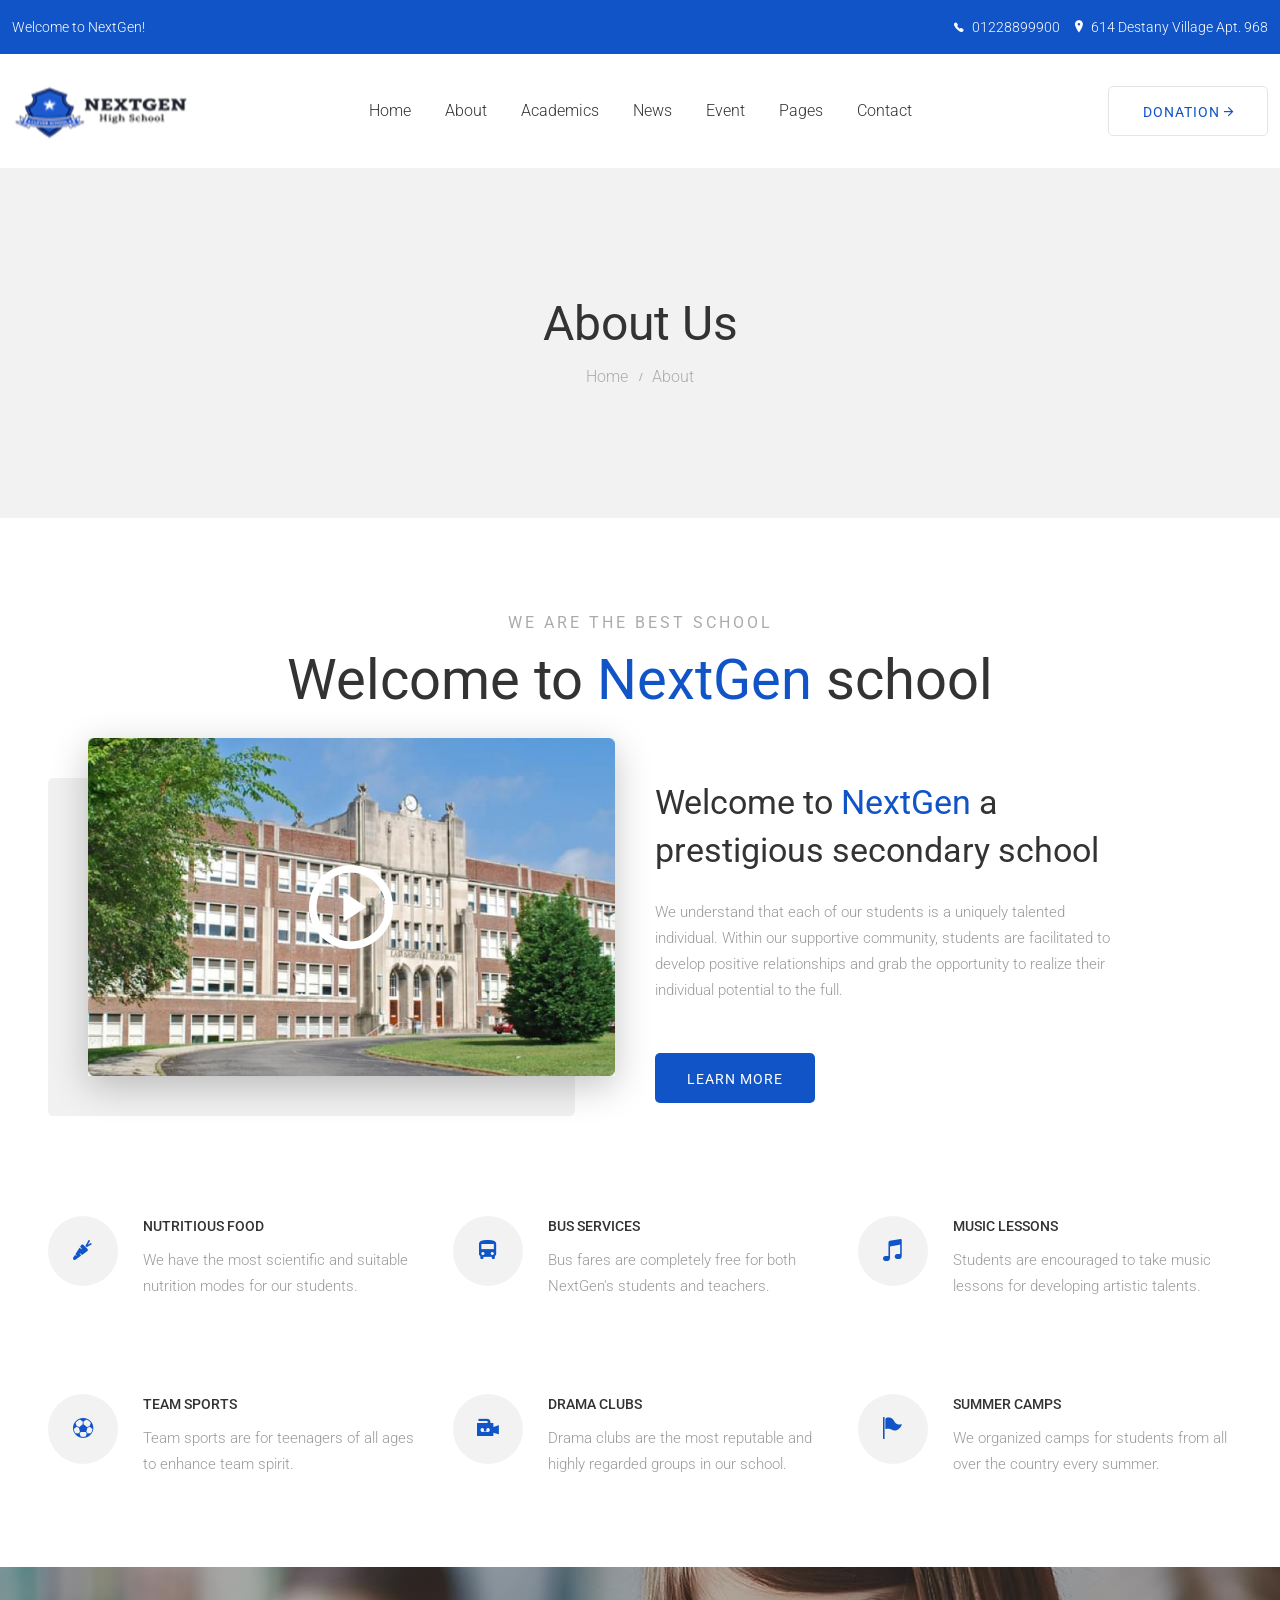
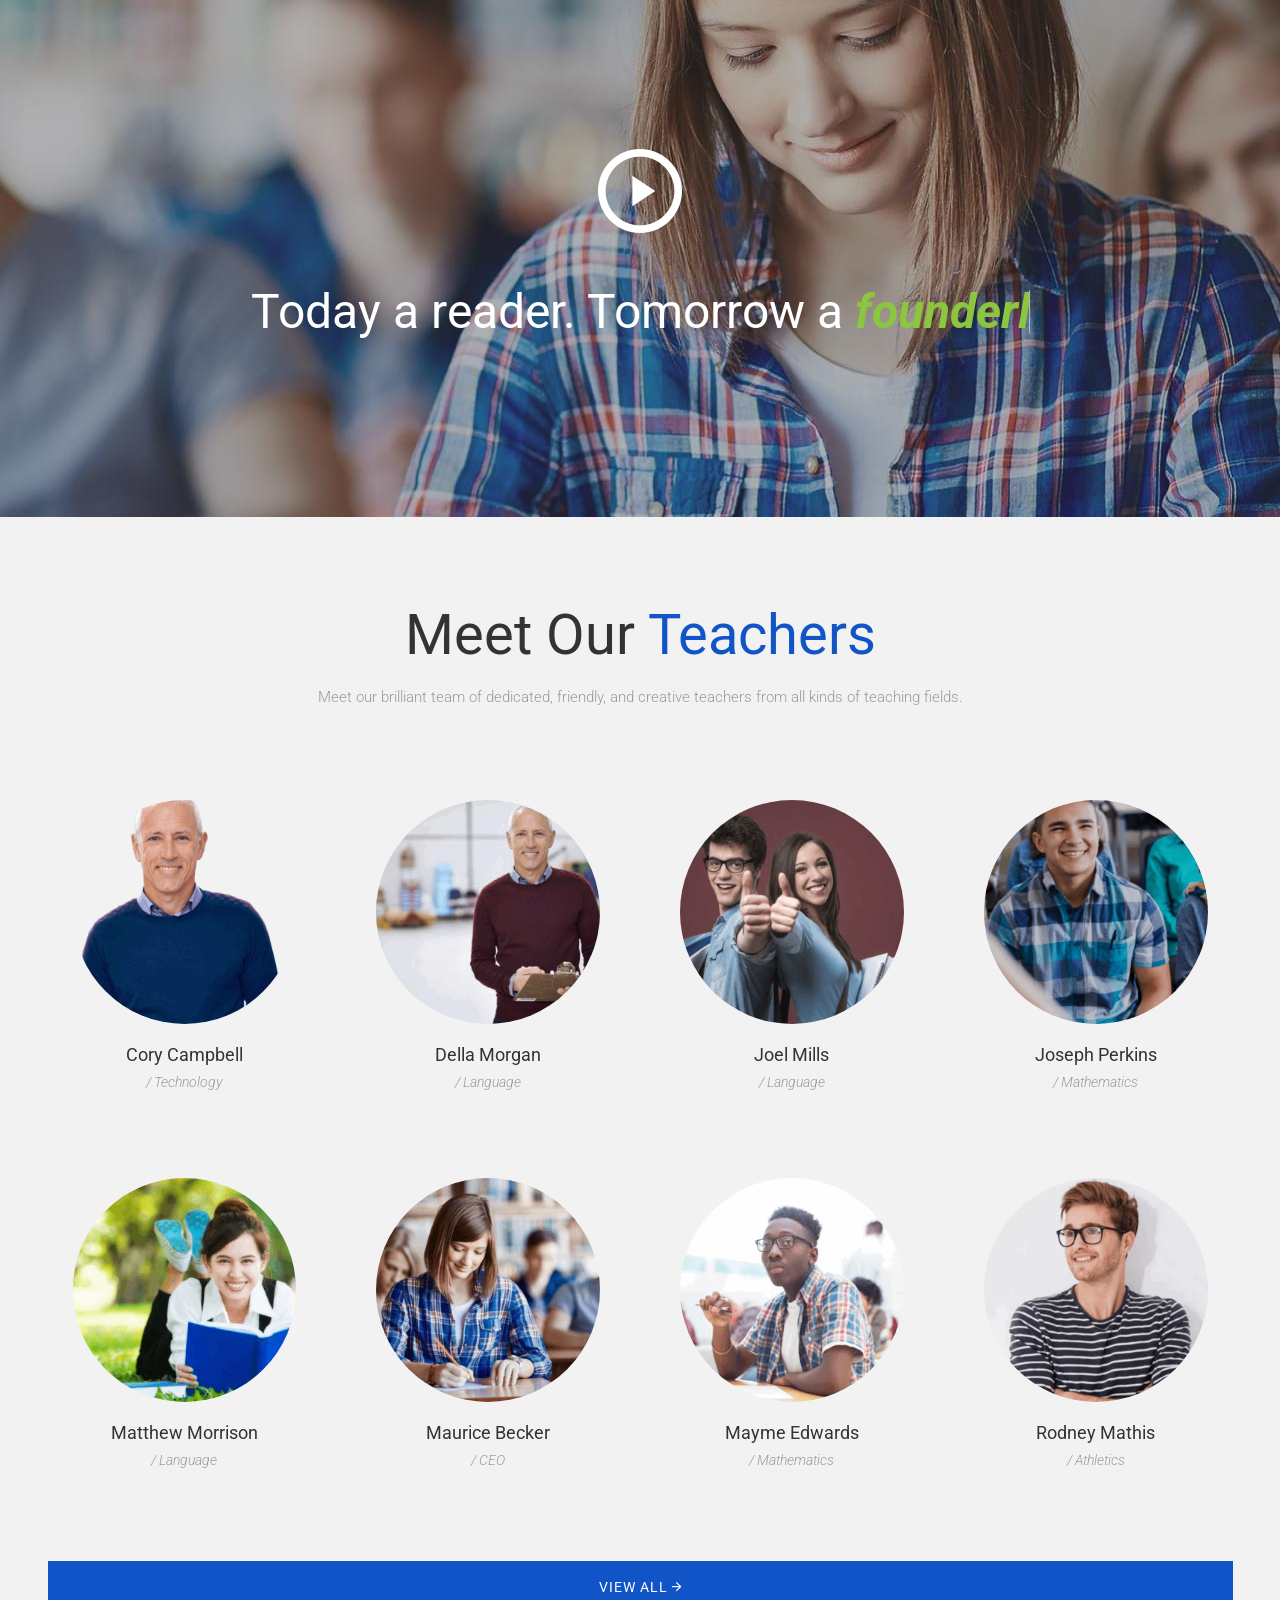
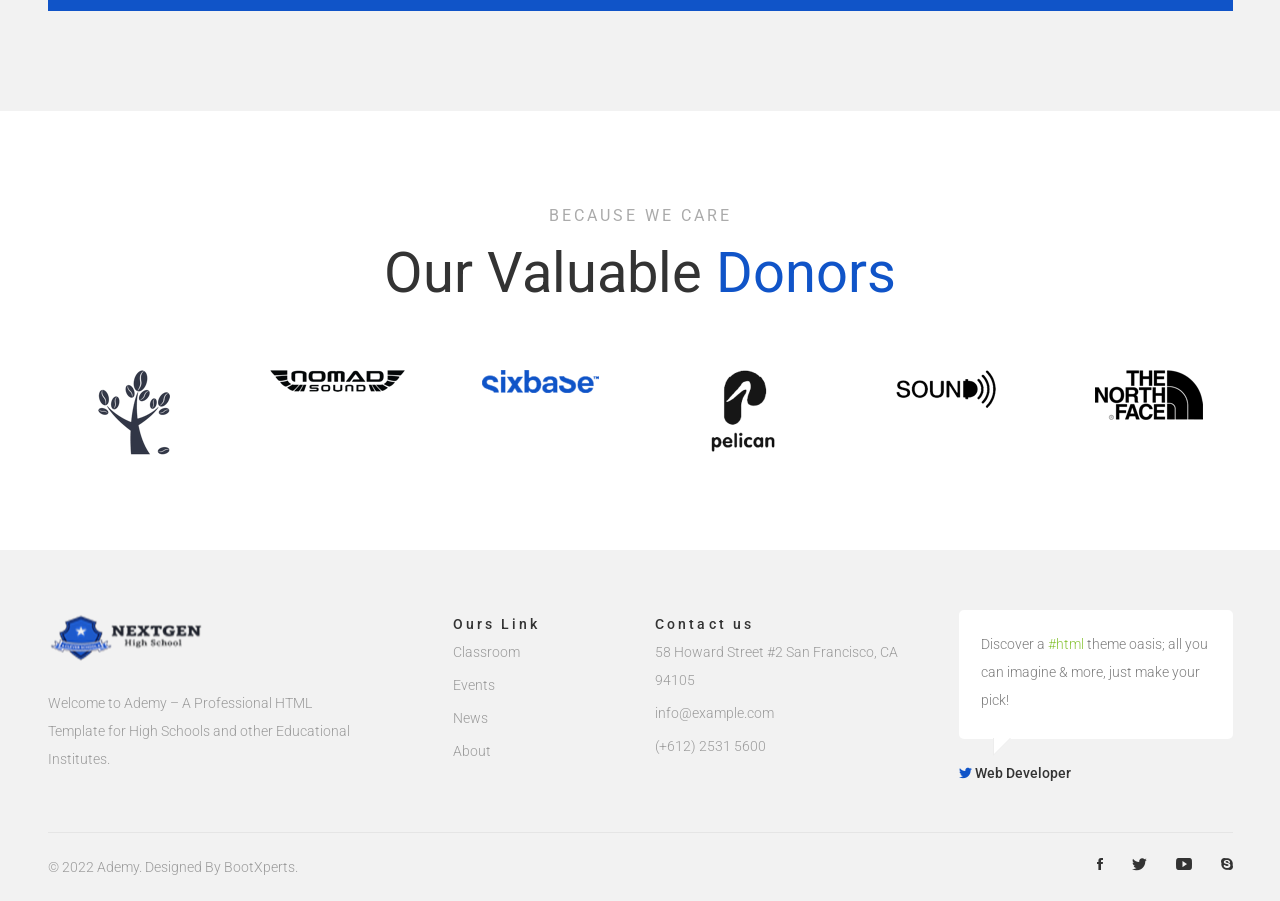
<file: about-us.html>
<!doctype html>
<html class="no-js" lang="en">

<head>
    <meta charset="utf-8">
    <meta http-equiv="x-ua-compatible" content="ie=edge">
    <title>About - Nextgen</title>
    <meta name="robots" content="noindex, follow" />
    <meta name="description" content="">
    <meta name="viewport" content="width=device-width, initial-scale=1, shrink-to-fit=no">
    <!-- Favicon -->
    <link rel="shortcut icon" type="image/x-icon" href="assets/images/favicon.png">

    <!-- CSS
	============================================ -->

    <!-- Bootstrap CSS -->
    <link rel="stylesheet" href="assets/css/bootstrap.min.css">
    <!-- Ionicons -->
    <link rel="stylesheet" href="assets/css/ion-fonts.css">
    <!-- Themify Icon -->
    <link rel="stylesheet" href="assets/css/themify-icons.css">
    <!-- Slick CSS -->
    <link rel="stylesheet" href="assets/css/slick.min.css">
    <!-- Animation -->
    <link rel="stylesheet" href="assets/css/animate.min.css">
    <!-- jQuery Ui -->
    <link rel="stylesheet" href="assets/css/jquery-ui.min.css">
    <!-- Nice Select -->
    <link rel="stylesheet" href="assets/css/nice-select.min.css">
    <!-- Animated Headlines -->
    <link rel="stylesheet" href="assets/css/animated-headlines.css">
    <!-- Magnific Popup -->
    <link rel="stylesheet" href="assets/css/magnific-popup.min.css">
    <!-- datetimepicker -->
    <link rel="stylesheet" href="assets/css/jquery.datetimepicker.min.css">

    <!-- Main Style CSS -->
    <link rel="stylesheet" href="assets/css/style.css">

</head>

<body class="template-color-1">

    <div class="main-wrapper">

        <!-- Begin Main Header Area Three -->
        <header class="main-header_area-3">
            <div class="header-top_area bg-denim_color d-none d-lg-block">
                <div class="container-fluid">
                    <div class="row align-items-center">
                        <div class="col-lg-4">
                            <div class="ht-left">
                                <span class="ht-intro font-italic">Welcome to NextGen!</span>
                            </div>
                        </div>
                        <div class="col-lg-8">
                            <div class="ht-right without-donate">
                                <ul>
                                    <li class="contuct-number">
                                        <i class="ion-ios-telephone me-1"></i>
                                        <a href="tel://+01228899900">01228899900</a>
                                    </li>
                                    <li class="address">
                                        <i class="ion-ios-location me-1"></i>
                                        <span>614 Destany Village Apt. 968</span>
                                    </li>
                                </ul>
                            </div>
                        </div>
                    </div>
                </div>
            </div>
            <div class="main-header">
                <div class="container-fluid">
                    <div class="row">
                        <div class="col-lg-12">
                            <div class="main-header_nav row align-items-center">
                                <div class="col-xl-3 col-lg-2 col-6">
                                    <div class="header-logo">
                                        <a href="index.html">
                                            <img class="img-full" src="assets/images/logo/1.png" alt="Header Logo">
                                        </a>
                                    </div>
                                </div>
                                <div class="col-xl-6 col-lg-8 position-static d-none d-lg-block">
                                    <div class="main-menu_area">
                                        <nav class="main-nav d-flex justify-content-center">
                                            <ul>
                                                <li><a href="index.html">Home</a>
                                                    <ul class="ademy-dropdown">
                                                        <li>
                                                            <a href="index-2.html">
                                                                <i class="ion-chevron-right"></i>
                                                                Home 02
                                                            </a>
                                                        </li>
                                                        <li>
                                                            <a href="index-3.html">
                                                                <i class="ion-chevron-right"></i>
                                                                Home 03
                                                            </a>
                                                        </li>
                                                    </ul>
                                                </li>
                                                <li><a href="about-us.html">About</a>
                                                    <ul class="ademy-dropdown">
                                                        <li>
                                                            <a href="about-us.html">
                                                                <i class="ion-chevron-right"></i>
                                                                About us
                                                            </a>
                                                        </li>
                                                        <li>
                                                            <a href="pricing-plans.html">
                                                                <i class="ion-chevron-right"></i>
                                                                Pricing Plans
                                                            </a>
                                                        </li>
                                                    </ul>
                                                </li>
                                                <li><a href="academics.html">Academics</a>
                                                    <ul class="ademy-dropdown">
                                                        <li>
                                                            <a href="our-classes.html">
                                                                <i class="ion-chevron-right"></i>
                                                                Our Classes
                                                            </a>
                                                        </li>
                                                        <li>
                                                            <a href="our-classes-list.html">
                                                                <i class="ion-chevron-right"></i>
                                                                Our Classes - List
                                                            </a>
                                                        </li>
                                                        <li>
                                                            <a href="single-class.html">
                                                                <i class="ion-chevron-right"></i>
                                                                Single Class
                                                            </a>
                                                        </li>
                                                    </ul>
                                                </li>
                                                <li><a href="news.html">News</a>
                                                    <ul class="ademy-dropdown">
                                                        <li>
                                                            <a href="news-list.html">
                                                                <i class="ion-chevron-right"></i>
                                                                News - List
                                                            </a>
                                                        </li>
                                                        <li>
                                                            <a href="single-post.html">
                                                                <i class="ion-chevron-right"></i>
                                                                Single Post
                                                            </a>
                                                        </li>
                                                    </ul>
                                                </li>
                                                <li><a href="event-page.html">Event</a>
                                                    <ul class="ademy-dropdown">
                                                        <li>
                                                            <a href="event-list.html">
                                                                <i class="ion-chevron-right"></i>
                                                                Event - List
                                                            </a>
                                                        </li>
                                                        <li>
                                                            <a href="single-event.html">
                                                                <i class="ion-chevron-right"></i>
                                                                Single Event
                                                            </a>
                                                        </li>
                                                    </ul>
                                                </li>
                                                <li><a href="javascript:void(0)">Pages</a>
                                                    <ul class="ademy-dropdown">
                                                        <li class="submenu-holder">
                                                            <a href="faculty-and-staff.html">
                                                                <i class="ion-chevron-right"></i>
                                                                Faculty and staff
                                                                <span class="submenu-indicate ion-chevron-right"></span>
                                                            </a>
                                                            <ul class="ademy-dropdown ademy-submenu">
                                                                <li>
                                                                    <a href="profile.html">
                                                                        <i class="ion-chevron-right"></i>
                                                                        Profile
                                                                    </a>
                                                                </li>
                                                            </ul>
                                                        </li>
                                                        <li>
                                                            <a href="faculty-and-staff-2.html">
                                                                <i class="ion-chevron-right"></i>
                                                                Faculty and staff 02
                                                            </a>
                                                        </li>
                                                        <li>
                                                            <a href="coming-soon.html">
                                                                <i class="ion-chevron-right"></i>
                                                                Coming Soon
                                                            </a>
                                                        </li>
                                                        <li>
                                                            <a href="error-404.html">
                                                                <i class="ion-chevron-right"></i>
                                                                404
                                                            </a>
                                                        </li>
                                                    </ul>
                                                </li>
                                                <li><a href="contact.html">Contact</a>
                                                </li>
                                            </ul>
                                        </nav>
                                    </div>
                                </div>
                                <div class="col-xl-3 col-lg-2 d-none d-lg-block">
                                    <div class="header-right_area">
                                        <a href="javascript:void(0)" class="ademy-btn btn-transparent whisper-border with-border_radius text-uppercase">Donation
                                            <i class="ion-android-arrow-forward"></i>
                                        </a>
                                    </div>
                                </div>
                                <div class="col-6 d-block d-lg-none">
                                    <div class="header-right_area with-radius justify-content-end">
                                        <ul>
                                            <li class="mobile-menu_wrap">
                                                <a href="#mobileMenu" class="mobile-menu_btn toolbar-btn">
                                                    <i class="ion-navicon-round"></i>
                                                </a>
                                            </li>
                                        </ul>
                                    </div>
                                </div>
                            </div>
                        </div>
                    </div>
                </div>
            </div>
            <div class="main-header header-sticky">
                <div class="container">
                    <div class="row">
                        <div class="col-lg-12">
                            <div class="main-header_nav row align-items-center">
                                <div class="col-xl-3 col-lg-2 col-6">
                                    <div class="header-logo">
                                        <a href="index.html">
                                            <img class="img-full" src="assets/images/logo/1.png" alt="Header Logo">
                                        </a>
                                    </div>
                                </div>
                                <div class="col-xl-6 col-lg-8 position-static d-none d-lg-block">
                                    <div class="main-menu_area">
                                        <nav class="main-nav d-flex justify-content-center">
                                            <ul>
                                                <li><a href="index.html">Home</a>
                                                    <ul class="ademy-dropdown">
                                                        <li>
                                                            <a href="index-2.html">
                                                                <i class="ion-chevron-right"></i>
                                                                Home 02
                                                            </a>
                                                        </li>
                                                        <li>
                                                            <a href="index-3.html">
                                                                <i class="ion-chevron-right"></i>
                                                                Home 03
                                                            </a>
                                                        </li>
                                                    </ul>
                                                </li>
                                                <li><a href="about-us.html">About</a>
                                                    <ul class="ademy-dropdown">
                                                        <li>
                                                            <a href="about-us.html">
                                                                <i class="ion-chevron-right"></i>
                                                                About us
                                                            </a>
                                                        </li>
                                                        <li>
                                                            <a href="pricing-plans.html">
                                                                <i class="ion-chevron-right"></i>
                                                                Pricing Plans
                                                            </a>
                                                        </li>
                                                    </ul>
                                                </li>
                                                <li><a href="academics.html">Academics</a>
                                                    <ul class="ademy-dropdown">
                                                        <li>
                                                            <a href="our-classes.html">
                                                                <i class="ion-chevron-right"></i>
                                                                Our Classes
                                                            </a>
                                                        </li>
                                                        <li>
                                                            <a href="our-classes-list.html">
                                                                <i class="ion-chevron-right"></i>
                                                                Our Classes - List
                                                            </a>
                                                        </li>
                                                        <li>
                                                            <a href="single-class.html">
                                                                <i class="ion-chevron-right"></i>
                                                                Single Class
                                                            </a>
                                                        </li>
                                                    </ul>
                                                </li>
                                                <li><a href="news.html">News</a>
                                                    <ul class="ademy-dropdown">
                                                        <li>
                                                            <a href="news-list.html">
                                                                <i class="ion-chevron-right"></i>
                                                                News - List
                                                            </a>
                                                        </li>
                                                        <li>
                                                            <a href="single-post.html">
                                                                <i class="ion-chevron-right"></i>
                                                                Single Post
                                                            </a>
                                                        </li>
                                                    </ul>
                                                </li>
                                                <li><a href="event-page.html">Event</a>
                                                    <ul class="ademy-dropdown">
                                                        <li>
                                                            <a href="event-list.html">
                                                                <i class="ion-chevron-right"></i>
                                                                Event - List
                                                            </a>
                                                        </li>
                                                        <li>
                                                            <a href="single-event.html">
                                                                <i class="ion-chevron-right"></i>
                                                                Single Event
                                                            </a>
                                                        </li>
                                                    </ul>
                                                </li>
                                                <li><a href="javascript:void(0)">Pages</a>
                                                    <ul class="ademy-dropdown">
                                                        <li class="submenu-holder">
                                                            <a href="faculty-and-staff.html">
                                                                <i class="ion-chevron-right"></i>
                                                                Faculty and staff
                                                                <span class="submenu-indicate ion-chevron-right"></span>
                                                            </a>
                                                            <ul class="ademy-dropdown ademy-submenu">
                                                                <li>
                                                                    <a href="profile.html">
                                                                        <i class="ion-chevron-right"></i>
                                                                        Profile
                                                                    </a>
                                                                </li>
                                                            </ul>
                                                        </li>
                                                        <li>
                                                            <a href="faculty-and-staff-2.html">
                                                                <i class="ion-chevron-right"></i>
                                                                Faculty and staff 02
                                                            </a>
                                                        </li>
                                                        <li>
                                                            <a href="coming-soon.html">
                                                                <i class="ion-chevron-right"></i>
                                                                Coming Soon
                                                            </a>
                                                        </li>
                                                        <li>
                                                            <a href="error-404.html">
                                                                <i class="ion-chevron-right"></i>
                                                                404
                                                            </a>
                                                        </li>
                                                    </ul>
                                                </li>
                                                <li><a href="contact.html">Contact</a>
                                                </li>
                                            </ul>
                                        </nav>
                                    </div>
                                </div>
                                <div class="col-xl-3 col-lg-2 d-none d-lg-block">
                                    <div class="header-right_area">
                                        <a href="javascript:void(0)" class="ademy-btn btn-transparent whisper-border with-border_radius text-uppercase">Donation
                                            <i class="ion-android-arrow-forward"></i>
                                        </a>
                                    </div>
                                </div>
                                <div class="col-6 d-block d-lg-none">
                                    <div class="header-right_area with-radius justify-content-end">
                                        <ul>
                                            <li class="mobile-menu_wrap">
                                                <a href="#mobileMenu" class="mobile-menu_btn toolbar-btn">
                                                    <i class="ion-navicon-round"></i>
                                                </a>
                                            </li>
                                        </ul>
                                    </div>
                                </div>
                            </div>
                        </div>
                    </div>
                </div>
            </div>
            <div class="mobile-menu_wrapper" id="mobileMenu">
                <div class="offcanvas-menu-inner">
                    <div class="offcanvas-inner_search">
                        <form action="#" class="hm-searchbox">
                            <input type="text" placeholder="Search for item...">
                            <button class="search_btn" type="submit"><i class="ion-ios-search-strong"></i></button>
                        </form>
                    </div>
                    <a href="#" class="btn-close"><i class="ion-close-round"></i></a>
                    <div class="offcanvas-navigation_wrap">
                        <nav class="offcanvas-navigation">
                            <ul class="mobile-menu">
                                <li class="menu-item-has-children active"><a href="#"><span class="mm-text">Home <i
                                            class="ion-ios-arrow-down"></i></span></a>
                                    <ul class="sub-menu">
                                        <li>
                                            <a href="index.html">
                                                <span class="mm-text">Home 01</span>
                                            </a>
                                        </li>
                                        <li>
                                            <a href="index-2.html">
                                                <span class="mm-text">Home 02</span>
                                            </a>
                                        </li>
                                        <li>
                                            <a href="index-3.html">
                                                <span class="mm-text">Home 03</span>
                                            </a>
                                        </li>
                                    </ul>
                                </li>
                                <li class="menu-item-has-children">
                                    <a href="#">
                                        <span class="mm-text">About <i class="ion-ios-arrow-down"></i></span>
                                    </a>
                                    <ul class="sub-menu">
                                        <li>
                                            <a href="about-us.html">
                                                <span class="mm-text">About Us</span>
                                            </a>
                                        </li>
                                        <li>
                                            <a href="pricing-plans.html">
                                                <span class="mm-text">Pricing Plans</span>
                                            </a>
                                        </li>
                                    </ul>
                                </li>
                                <li class="menu-item-has-children">
                                    <a href="#">
                                        <span class="mm-text">Academics <i class="ion-ios-arrow-down"></i></span>
                                    </a>
                                    <ul class="sub-menu">
                                        <li>
                                            <a href="academics.html">
                                                <span class="mm-text">Academics Default</span>
                                            </a>
                                        </li>
                                        <li>
                                            <a href="our-classes.html">
                                                <span class="mm-text">Our Classes</span>
                                            </a>
                                        </li>
                                        <li>
                                            <a href="our-classes-list.html">
                                                <span class="mm-text">Our Classes List</span>
                                            </a>
                                        </li>
                                        <li>
                                            <a href="single-class.html">
                                                <span class="mm-text">Single Class</span>
                                            </a>
                                        </li>
                                    </ul>
                                </li>
                                <li class="menu-item-has-children">
                                    <a href="#">
                                        <span class="mm-text">News <i class="ion-ios-arrow-down"></i></span>
                                    </a>
                                    <ul class="sub-menu">
                                        <li>
                                            <a href="news.html">
                                                <span class="mm-text">News Default</span>
                                            </a>
                                        </li>
                                        <li>
                                            <a href="news-list.html">
                                                <span class="mm-text">News List</span>
                                            </a>
                                        </li>
                                        <li>
                                            <a href="single-post.html">
                                                <span class="mm-text">Single Post</span>
                                            </a>
                                        </li>
                                    </ul>
                                </li>
                                <li class="menu-item-has-children">
                                    <a href="#">
                                        <span class="mm-text">Event <i class="ion-ios-arrow-down"></i></span>
                                    </a>
                                    <ul class="sub-menu">
                                        <li>
                                            <a href="event-page.html">
                                                <span class="mm-text">Event Page</span>
                                            </a>
                                        </li>
                                        <li>
                                            <a href="event-list.html">
                                                <span class="mm-text">Event List</span>
                                            </a>
                                        </li>
                                        <li>
                                            <a href="single-event.html">
                                                <span class="mm-text">Single Event</span>
                                            </a>
                                        </li>
                                    </ul>
                                </li>
                                <li class="menu-item-has-children">
                                    <a href="#">
                                        <span class="mm-text">Pages <i class="ion-ios-arrow-down"></i></span>
                                    </a>
                                    <ul class="sub-menu">
                                        <li>
                                            <a href="faculty-and-staff.html">
                                                <span class="mm-text">Faculty and Staff</span>
                                            </a>
                                        </li>
                                        <li>
                                            <a href="faculty-and-staff-2.html">
                                                <span class="mm-text">Faculty and Staff 02</span>
                                            </a>
                                        </li>
                                        <li>
                                            <a href="profile.html">
                                                <span class="mm-text">Profile</span>
                                            </a>
                                        </li>
                                        <li>
                                            <a href="coming-soon.html">
                                                <span class="mm-text">Coming Soon</span>
                                            </a>
                                        </li>
                                        <li>
                                            <a href="error-404.html">
                                                <span class="mm-text">Error 404</span>
                                            </a>
                                        </li>
                                    </ul>
                                </li>
                                <li>
                                    <a href="contact.html">
                                        <span class="mm-text">Contact</span>
                                    </a>
                                </li>
                            </ul>
                        </nav>
                        <nav class="offcanvas-navigation-2">
                            <div class="ht-right inner-header_info">
                                <ul>
                                    <li class="contuct-number">
                                        <i class="ion-ios-telephone me-1"></i>
                                        <a href="tel://+01228899900">01228899900</a>
                                    </li>
                                    <li class="address">
                                        <i class="ion-ios-location me-1"></i>
                                        <span>614 Destany Village Apt. 968</span>
                                    </li>
                                    <li class="donate">
                                        <a class="ademy-btn atlantis-color_btn" href="javascript:void(0)">Donate</a>
                                    </li>
                                </ul>
                            </div>
                            <div class="header-right_area inner-social_link justify-content-start">
                                <ul class="social-link">
                                    <li class="facebook">
                                        <a href="https://www.facebook.com/" data-bs-toggle="tooltip" target="_blank" title="Facebook">
                                            <i class="ion-social-facebook"></i>
                                        </a>
                                    </li>
                                    <li class="twitter">
                                        <a href="https://twitter.com/" data-bs-toggle="tooltip" target="_blank" title="Twitter">
                                            <i class="ion-social-twitter"></i>
                                        </a>
                                    </li>
                                    <li class="youtube">
                                        <a href="https://www.youtube.com/" data-bs-toggle="tooltip" target="_blank" title="Youtube">
                                            <i class="ion-social-youtube"></i>
                                        </a>
                                    </li>
                                    <li class="skype">
                                        <a href="https://skype.com/" data-bs-toggle="tooltip" target="_blank" title="Skype">
                                            <i class="ion-social-skype"></i>
                                        </a>
                                    </li>
                                </ul>
                            </div>
                        </nav>
                    </div>
                </div>
            </div>
            <div class="global-overlay"></div>
        </header>
        <!-- Main Header Area Three End Here -->

        <!-- Begin Ademy's Breadcrumb Area -->
        <div class="breadcrumb-area">
            <div class="container-fluid h-100">
                <div class="breadcrumb-content h-100">
                    <h1 class="text-capitalize mb-0">About Us</h1>
                    <ul>
                        <li><a class="text-capitalize" href="index.html">Home</a></li>
                        <li class="active text-capitalize">About</li>
                    </ul>
                </div>
            </div>
        </div>
        <!-- Ademy's Breadcrumb Area End Here -->

        <!-- Begin Main Content Area -->
        <main class="main-content">

            <!-- Begin Introduction Area Three -->
            <div id="welcome" class="introduction-area introduction-area-3 pb-0">
                <div class="container">
                    <div class="section-title pb-5">
                        <h6 class="heading mb-0">We are the best school</h6>
                        <h2 class="sub-heading mb-0">Welcome to <span>NextGen</span> school</h2>
                    </div>
                    <div class="row">
                        <div class="col-lg-6 order-1">
                            <div class="introduction-img_area">
                                <div class="inner-img">
                                    <img class="img-full" src="assets/images/introduction/1.jpg" alt="Introduction Image">
                                    <div class="popup-btn">
                                        <a class="popup-vimeo" href="https://player.vimeo.com/video/172601404?autoplay=1">
                                            <img src="assets/images/banner/video-play-btn.png" alt="Play Button">
                                        </a>
                                    </div>
                                </div>
                            </div>
                        </div>
                        <div class="col-lg-5 order-2">
                            <div class="section-wrap">
                                <h2 class="heading mb-0">Welcome to
                                    <span>NextGen</span>
                                    a prestigious secondary school
                                </h2>
                                <p class="short-desc mb-0">We understand that each of our students is a uniquely talented individual. Within our supportive community, students are facilitated to develop positive relationships and grab the opportunity to realize their individual potential to the full.</p>
                                <div class="btn-wrap">
                                    <a class="ademy-btn denim-color_btn with-border_radius" href="academics.html">Learn more</a>
                                </div>
                            </div>
                        </div>
                    </div>
                </div>
            </div>
            <!-- Introduction Area Three End Here -->

            <!-- Begin Services Area -->
            <div class="services-area">
                <div class="container">
                    <div class="row">
                        <div class="col-lg-4 col-sm-6">
                            <div class="services-item">
                                <div class="services-icon">
                                    <i class="ion-ios-nutrition"></i>
                                </div>
                                <div class="services-content">
                                    <h3 class="title mb-0">Nutritious food</h3>
                                    <p class="short-desc mb-0">We have the most scientific and suitable nutrition modes for our students.</p>
                                </div>
                            </div>
                        </div>
                        <div class="col-lg-4 col-sm-6">
                            <div class="services-item">
                                <div class="services-icon">
                                    <i class="ion-android-bus"></i>
                                </div>
                                <div class="services-content">
                                    <h3 class="title mb-0">Bus services</h3>
                                    <p class="short-desc mb-0">Bus fares are completely free for both NextGen's students and teachers.</p>
                                </div>
                            </div>
                        </div>
                        <div class="col-lg-4 col-sm-6">
                            <div class="services-item">
                                <div class="services-icon">
                                    <i class="ion-music-note"></i>
                                </div>
                                <div class="services-content">
                                    <h3 class="title mb-0">Music lessons</h3>
                                    <p class="short-desc mb-0">Students are encouraged to take music lessons for developing artistic talents.</p>
                                </div>
                            </div>
                        </div>
                        <div class="col-lg-4 col-sm-6">
                            <div class="services-item">
                                <div class="services-icon">
                                    <i class="ion-ios-football"></i>
                                </div>
                                <div class="services-content">
                                    <h3 class="title mb-0">Team sports</h3>
                                    <p class="short-desc mb-0">Team sports are for teenagers of all ages to enhance team spirit.</p>
                                </div>
                            </div>
                        </div>
                        <div class="col-lg-4 col-sm-6">
                            <div class="services-item">
                                <div class="services-icon">
                                    <i class="ion-videocamera"></i>
                                </div>
                                <div class="services-content">
                                    <h3 class="title mb-0">Drama clubs</h3>
                                    <p class="short-desc mb-0">Drama clubs are the most reputable and highly regarded groups in our school.</p>
                                </div>
                            </div>
                        </div>
                        <div class="col-lg-4 col-sm-6">
                            <div class="services-item">
                                <div class="services-icon">
                                    <i class="ion-flag"></i>
                                </div>
                                <div class="services-content">
                                    <h3 class="title mb-0">Summer camps</h3>
                                    <p class="short-desc mb-0">We organized camps for students from all over the country every summer.</p>
                                </div>
                            </div>
                        </div>
                    </div>
                </div>
            </div>
            <!-- Services Area End Here -->

            <!-- Begin Banner Area -->
            <div class="banner-area banner-bg-01">
                <div class="container h-100">
                    <div class="row h-100">
                        <div class="col-lg-12">
                            <div class="inner-content">
                                <div class="popup-btn">
                                    <a class="popup-vimeo" href="https://player.vimeo.com/video/172601404?autoplay=1">
                                        <img src="assets/images/banner/video-play-btn.png" alt="Play Button">
                                    </a>
                                </div>
                                <h1 class="heading cd-headline letters type mb-0">Today a reader. Tomorrow a
                                    <span class="cd-words-wrapper waiting">
                                <b class="is-visible">founderl</b>
                                <b>ceo</b>
                                <b>leader</b>
                            </span>
                                </h1>
                            </div>
                        </div>
                    </div>
                </div>
            </div>
            <!-- Banner Area End Here -->

            <!-- Begin Our Teacher Area -->
            <div class="our-teacher_area bg-smoke_color">
                <div class="container">
                    <div class="section-title">
                        <h2 class="sub-heading text-capitalize mb-0">Meet our <span>teachers</span></h2>
                        <p class="short-desc mb-0">Meet our brilliant team of dedicated, friendly, and creative teachers from all kinds of teaching fields.</p>
                    </div>
                    <div class="row">
                        <div class="col-lg-3 col-sm-6">
                            <div class="single-item">
                                <div class="single-inner_item">
                                    <div class="single-img with-radius">
                                        <img src="assets/images/our-teacher/1.png" alt="Our Teacher Image">
                                    </div>
                                    <div class="single-content">
                                        <h3 class="teacher-name mb-0">Cory Campbell</h3>
                                        <span class="teacher-position">/ Technology</span>
                                        <ul class="social-link nobel-color">
                                            <li class="facebook">
                                                <a href="https://www.facebook.com/" data-bs-toggle="tooltip" target="_blank" title="Facebook">
                                                    <i class="ion-social-facebook"></i>
                                                </a>
                                            </li>
                                            <li class="twitter">
                                                <a href="https://twitter.com/" data-bs-toggle="tooltip" target="_blank" title="Twitter">
                                                    <i class="ion-social-twitter"></i>
                                                </a>
                                            </li>
                                            <li class="youtube">
                                                <a href="https://www.youtube.com/" data-bs-toggle="tooltip" target="_blank" title="Youtube">
                                                    <i class="ion-social-youtube"></i>
                                                </a>
                                            </li>
                                            <li class="skype">
                                                <a href="https://skype.com/" data-bs-toggle="tooltip" target="_blank" title="Skype">
                                                    <i class="ion-social-skype"></i>
                                                </a>
                                            </li>
                                        </ul>
                                    </div>
                                </div>
                            </div>
                        </div>
                        <div class="col-lg-3 col-sm-6">
                            <div class="single-item">
                                <div class="single-inner_item">
                                    <div class="single-img with-radius">
                                        <img src="assets/images/our-teacher/2.png" alt="Our Teacher Image">
                                    </div>
                                    <div class="single-content">
                                        <h3 class="teacher-name mb-0">Della Morgan</h3>
                                        <span class="teacher-position">/ Language</span>
                                        <ul class="social-link nobel-color">
                                            <li class="facebook">
                                                <a href="https://www.facebook.com/" data-bs-toggle="tooltip" target="_blank" title="Facebook">
                                                    <i class="ion-social-facebook"></i>
                                                </a>
                                            </li>
                                            <li class="twitter">
                                                <a href="https://twitter.com/" data-bs-toggle="tooltip" target="_blank" title="Twitter">
                                                    <i class="ion-social-twitter"></i>
                                                </a>
                                            </li>
                                            <li class="youtube">
                                                <a href="https://www.youtube.com/" data-bs-toggle="tooltip" target="_blank" title="Youtube">
                                                    <i class="ion-social-youtube"></i>
                                                </a>
                                            </li>
                                            <li class="skype">
                                                <a href="https://skype.com/" data-bs-toggle="tooltip" target="_blank" title="Skype">
                                                    <i class="ion-social-skype"></i>
                                                </a>
                                            </li>
                                        </ul>
                                    </div>
                                </div>
                            </div>
                        </div>
                        <div class="col-lg-3 col-sm-6">
                            <div class="single-item">
                                <div class="single-inner_item">
                                    <div class="single-img with-radius">
                                        <img src="assets/images/our-teacher/3.png" alt="Our Teacher Image">
                                    </div>
                                    <div class="single-content">
                                        <h3 class="teacher-name mb-0">Joel Mills</h3>
                                        <span class="teacher-position">/ Language</span>
                                        <ul class="social-link nobel-color">
                                            <li class="facebook">
                                                <a href="https://www.facebook.com/" data-bs-toggle="tooltip" target="_blank" title="Facebook">
                                                    <i class="ion-social-facebook"></i>
                                                </a>
                                            </li>
                                            <li class="twitter">
                                                <a href="https://twitter.com/" data-bs-toggle="tooltip" target="_blank" title="Twitter">
                                                    <i class="ion-social-twitter"></i>
                                                </a>
                                            </li>
                                            <li class="youtube">
                                                <a href="https://www.youtube.com/" data-bs-toggle="tooltip" target="_blank" title="Youtube">
                                                    <i class="ion-social-youtube"></i>
                                                </a>
                                            </li>
                                            <li class="skype">
                                                <a href="https://skype.com/" data-bs-toggle="tooltip" target="_blank" title="Skype">
                                                    <i class="ion-social-skype"></i>
                                                </a>
                                            </li>
                                        </ul>
                                    </div>
                                </div>
                            </div>
                        </div>
                        <div class="col-lg-3 col-sm-6">
                            <div class="single-item">
                                <div class="single-inner_item">
                                    <div class="single-img with-radius">
                                        <img src="assets/images/our-teacher/4.png" alt="Our Teacher Image">
                                    </div>
                                    <div class="single-content">
                                        <h3 class="teacher-name mb-0">Joseph Perkins</h3>
                                        <span class="teacher-position">/ Mathematics</span>
                                        <ul class="social-link nobel-color">
                                            <li class="facebook">
                                                <a href="https://www.facebook.com/" data-bs-toggle="tooltip" target="_blank" title="Facebook">
                                                    <i class="ion-social-facebook"></i>
                                                </a>
                                            </li>
                                            <li class="twitter">
                                                <a href="https://twitter.com/" data-bs-toggle="tooltip" target="_blank" title="Twitter">
                                                    <i class="ion-social-twitter"></i>
                                                </a>
                                            </li>
                                            <li class="youtube">
                                                <a href="https://www.youtube.com/" data-bs-toggle="tooltip" target="_blank" title="Youtube">
                                                    <i class="ion-social-youtube"></i>
                                                </a>
                                            </li>
                                            <li class="skype">
                                                <a href="https://skype.com/" data-bs-toggle="tooltip" target="_blank" title="Skype">
                                                    <i class="ion-social-skype"></i>
                                                </a>
                                            </li>
                                        </ul>
                                    </div>
                                </div>
                            </div>
                        </div>
                        <div class="col-lg-3 col-sm-6">
                            <div class="single-item">
                                <div class="single-inner_item">
                                    <div class="single-img with-radius">
                                        <img src="assets/images/our-teacher/5.png" alt="Our Teacher Image">
                                    </div>
                                    <div class="single-content">
                                        <h3 class="teacher-name mb-0">Matthew Morrison</h3>
                                        <span class="teacher-position">/ Language</span>
                                        <ul class="social-link nobel-color">
                                            <li class="facebook">
                                                <a href="https://www.facebook.com/" data-bs-toggle="tooltip" target="_blank" title="Facebook">
                                                    <i class="ion-social-facebook"></i>
                                                </a>
                                            </li>
                                            <li class="twitter">
                                                <a href="https://twitter.com/" data-bs-toggle="tooltip" target="_blank" title="Twitter">
                                                    <i class="ion-social-twitter"></i>
                                                </a>
                                            </li>
                                            <li class="youtube">
                                                <a href="https://www.youtube.com/" data-bs-toggle="tooltip" target="_blank" title="Youtube">
                                                    <i class="ion-social-youtube"></i>
                                                </a>
                                            </li>
                                            <li class="skype">
                                                <a href="https://skype.com/" data-bs-toggle="tooltip" target="_blank" title="Skype">
                                                    <i class="ion-social-skype"></i>
                                                </a>
                                            </li>
                                        </ul>
                                    </div>
                                </div>
                            </div>
                        </div>
                        <div class="col-lg-3 col-sm-6">
                            <div class="single-item">
                                <div class="single-inner_item">
                                    <div class="single-img with-radius">
                                        <img src="assets/images/our-teacher/6.png" alt="Our Teacher Image">
                                    </div>
                                    <div class="single-content">
                                        <h3 class="teacher-name mb-0">Maurice Becker</h3>
                                        <span class="teacher-position">/ CEO</span>
                                        <ul class="social-link nobel-color">
                                            <li class="facebook">
                                                <a href="https://www.facebook.com/" data-bs-toggle="tooltip" target="_blank" title="Facebook">
                                                    <i class="ion-social-facebook"></i>
                                                </a>
                                            </li>
                                            <li class="twitter">
                                                <a href="https://twitter.com/" data-bs-toggle="tooltip" target="_blank" title="Twitter">
                                                    <i class="ion-social-twitter"></i>
                                                </a>
                                            </li>
                                            <li class="youtube">
                                                <a href="https://www.youtube.com/" data-bs-toggle="tooltip" target="_blank" title="Youtube">
                                                    <i class="ion-social-youtube"></i>
                                                </a>
                                            </li>
                                            <li class="skype">
                                                <a href="https://skype.com/" data-bs-toggle="tooltip" target="_blank" title="Skype">
                                                    <i class="ion-social-skype"></i>
                                                </a>
                                            </li>
                                        </ul>
                                    </div>
                                </div>
                            </div>
                        </div>
                        <div class="col-lg-3 col-sm-6">
                            <div class="single-item">
                                <div class="single-inner_item">
                                    <div class="single-img with-radius">
                                        <img src="assets/images/our-teacher/7.png" alt="Our Teacher Image">
                                    </div>
                                    <div class="single-content">
                                        <h3 class="teacher-name mb-0">Mayme Edwards</h3>
                                        <span class="teacher-position">/ Mathematics</span>
                                        <ul class="social-link nobel-color">
                                            <li class="facebook">
                                                <a href="https://www.facebook.com/" data-bs-toggle="tooltip" target="_blank" title="Facebook">
                                                    <i class="ion-social-facebook"></i>
                                                </a>
                                            </li>
                                            <li class="twitter">
                                                <a href="https://twitter.com/" data-bs-toggle="tooltip" target="_blank" title="Twitter">
                                                    <i class="ion-social-twitter"></i>
                                                </a>
                                            </li>
                                            <li class="youtube">
                                                <a href="https://www.youtube.com/" data-bs-toggle="tooltip" target="_blank" title="Youtube">
                                                    <i class="ion-social-youtube"></i>
                                                </a>
                                            </li>
                                            <li class="skype">
                                                <a href="https://skype.com/" data-bs-toggle="tooltip" target="_blank" title="Skype">
                                                    <i class="ion-social-skype"></i>
                                                </a>
                                            </li>
                                        </ul>
                                    </div>
                                </div>
                            </div>
                        </div>
                        <div class="col-lg-3 col-sm-6">
                            <div class="single-item">
                                <div class="single-inner_item">
                                    <div class="single-img with-radius">
                                        <img src="assets/images/our-teacher/8.png" alt="Our Teacher Image">
                                    </div>
                                    <div class="single-content">
                                        <h3 class="teacher-name mb-0">Rodney Mathis</h3>
                                        <span class="teacher-position">/ Athletics</span>
                                        <ul class="social-link nobel-color">
                                            <li class="facebook">
                                                <a href="https://www.facebook.com/" data-bs-toggle="tooltip" target="_blank" title="Facebook">
                                                    <i class="ion-social-facebook"></i>
                                                </a>
                                            </li>
                                            <li class="twitter">
                                                <a href="https://twitter.com/" data-bs-toggle="tooltip" target="_blank" title="Twitter">
                                                    <i class="ion-social-twitter"></i>
                                                </a>
                                            </li>
                                            <li class="youtube">
                                                <a href="https://www.youtube.com/" data-bs-toggle="tooltip" target="_blank" title="Youtube">
                                                    <i class="ion-social-youtube"></i>
                                                </a>
                                            </li>
                                            <li class="skype">
                                                <a href="https://skype.com/" data-bs-toggle="tooltip" target="_blank" title="Skype">
                                                    <i class="ion-social-skype"></i>
                                                </a>
                                            </li>
                                        </ul>
                                    </div>
                                </div>
                            </div>
                        </div>
                    </div>
                    <div class="row">
                        <div class="col-lg-12">
                            <div class="btn-wrap d-flex justify-content-center">
                                <a class="ademy-btn fullwidth-btn denim-color_btn" href="javascript:void(0)">View all
                                    <i class="ion-android-arrow-forward"></i>
                                </a>
                            </div>
                        </div>
                    </div>
                </div>
            </div>
            <!-- Our Teacher Area End Here -->

            <!-- Begin Brand Area -->
            <div class="brand-area">
                <div class="container">
                    <div class="section-title pb-5">
                        <h6 class="heading text-uppercase mb-0">Because we care</h6>
                        <h2 class="sub-heading text-capitalize mb-0">Our valuable <span>donors</span></h2>
                    </div>
                    <div class="row">
                        <div class="col-lg-12">
                            <div class="ademy-element-carousel brand-slider" data-slick-options='{
                            "slidesToShow": 6,
                            "slidesToScroll": 1,
                            "infinite": true,
                            "arrows": false,
                            "dots": false,
                            "spaceBetween": 30
                            }' data-slick-responsive='[
                            {"breakpoint":992, "settings": {
                            "slidesToShow": 3
                            }},
                            {"breakpoint":768, "settings": {
                            "slidesToShow": 3
                            }},
                            {"breakpoint":575, "settings": {
                            "slidesToShow": 2
                            }}
                        ]'>

                                <div class="brand-item">
                                    <a href="javascript:void(0)">
                                        <img class="img-full" src="assets/images/brand/1.png" alt="Ademy's Brand">
                                    </a>
                                </div>
                                <div class="brand-item">
                                    <a href="javascript:void(0)">
                                        <img class="img-full" src="assets/images/brand/2.png" alt="Ademy's Brand">
                                    </a>
                                </div>
                                <div class="brand-item">
                                    <a href="javascript:void(0)">
                                        <img class="img-full" src="assets/images/brand/3.png" alt="Ademy's Brand">
                                    </a>
                                </div>
                                <div class="brand-item">
                                    <a href="javascript:void(0)">
                                        <img class="img-full" src="assets/images/brand/4.png" alt="Ademy's Brand">
                                    </a>
                                </div>
                                <div class="brand-item">
                                    <a href="javascript:void(0)">
                                        <img class="img-full" src="assets/images/brand/5.png" alt="Ademy's Brand">
                                    </a>
                                </div>
                                <div class="brand-item">
                                    <a href="javascript:void(0)">
                                        <img class="img-full" src="assets/images/brand/6.png" alt="Ademy's Brand">
                                    </a>
                                </div>
                                <div class="brand-item">
                                    <a href="javascript:void(0)">
                                        <img class="img-full" src="assets/images/brand/1.png" alt="Ademy's Brand">
                                    </a>
                                </div>

                            </div>
                        </div>
                    </div>
                </div>
            </div>
            <!-- Brand Area End Here -->

        </main>
        <!-- Main Content Area End Here -->

        <!-- Begin Footer Area -->
        <div class="footer-area bg-smoke_color">
            <div class="footer-top_area">
                <div class="container">
                    <div class="row">
                        <div class="col-lg-12">
                            <div class="row footer-widgets_wrap">
                                <div class="col-lg-4 col-md-6">
                                    <div class="footer-widgets_area">
                                        <div class="logo">
                                            <a href="index.html">
                                                <img src="assets/images/logo/1.png" alt="Footer Logo">
                                            </a>
                                        </div>
                                        <p class="short-desc mb-0">
                                            Welcome to Ademy – A Professional HTML Template for High Schools and other Educational Institutes.
                                        </p>
                                    </div>
                                </div>
                                <div class="col-lg-2 col-md-6">
                                    <div class="footer-widgets_area">
                                        <h3 class="widgets-heading mb-0">Ours Link</h3>
                                        <div class="footer-widgets">
                                            <ul>
                                                <li>
                                                    <a href="javascript:void(0)">Classroom</a>
                                                </li>
                                                <li>
                                                    <a href="javascript:void(0)">Events</a>
                                                </li>
                                                <li>
                                                    <a href="javascript:void(0)">News</a>
                                                </li>
                                                <li>
                                                    <a href="javascript:void(0)">About</a>
                                                </li>
                                            </ul>
                                        </div>
                                    </div>
                                </div>
                                <div class="col-lg-3 col-md-6">
                                    <div class="footer-widgets_area p-md-0">
                                        <h3 class="widgets-heading mb-0">Contact us</h3>
                                        <div class="footer-widgets">
                                            <ul>
                                                <li>
                                                    <a href="javascript:void(0)"><span>58 Howard Street #2 San Francisco, CA 94105</span></a>
                                                </li>
                                                <li>
                                                    <a href="javascript:void(0)"><span class="text-lowercase">info@example.com</span></a>
                                                </li>
                                                <li>
                                                    <a href="javascript:void(0)"><span>(+612) 2531 5600</span></a>
                                                </li>
                                            </ul>
                                        </div>
                                    </div>
                                </div>
                                <div class="col-lg-3 col-md-6">
                                    <div class="footer-widgets_area latest-tweets_widget p-md-0">
                                        <div class="tweets-widget">
                                            <a href="javascript:void(0)">
                                                Discover a <span>#html</span> theme oasis; all you can imagine & more, just make your pick!
                                            </a>
                                        </div>
                                        <h3 class="title mb-0"><i class="ion-social-twitter"></i> Web Developer</h3>
                                    </div>
                                </div>
                            </div>
                        </div>
                    </div>
                </div>
            </div>
            <div class="footer-bottom_area">
                <div class="container">
                    <div class="footer-bottom_nav">
                        <div class="row">
                            <div class="col-lg-7 col-sm-6">
                                <div class="copyright">
                                    <span>&copy; 2022
                                    <a href="index.html">Ademy.</a>
                                    <a href="https://themeforest.net/user/bootxperts/portfolio" target="_blank">Designed By BootXperts.</a>
                                </span>
                                </div>
                            </div>
                            <div class="col-lg-5 col-sm-6">
                                <div class="footer-right_area">
                                    <ul class="social-link">
                                        <li class="facebook">
                                            <a href="https://www.facebook.com/" data-bs-toggle="tooltip" target="_blank" title="Facebook">
                                                <i class="ion-social-facebook"></i>
                                            </a>
                                        </li>
                                        <li class="twitter">
                                            <a href="https://twitter.com/" data-bs-toggle="tooltip" target="_blank" title="Twitter">
                                                <i class="ion-social-twitter"></i>
                                            </a>
                                        </li>
                                        <li class="youtube">
                                            <a href="https://www.youtube.com/" data-bs-toggle="tooltip" target="_blank" title="Youtube">
                                                <i class="ion-social-youtube"></i>
                                            </a>
                                        </li>
                                        <li class="skype">
                                            <a href="https://skype.com/" data-bs-toggle="tooltip" target="_blank" title="Skype">
                                                <i class="ion-social-skype"></i>
                                            </a>
                                        </li>
                                    </ul>
                                </div>
                            </div>
                        </div>
                    </div>
                </div>
            </div>
        </div>
        <!-- Footer Area End Here -->

        <!-- Scroll To Top Start -->
        <a class="scroll-to-top" href="#"><i class="ion-chevron-up"></i></a>
        <!-- Scroll To Top End -->

    </div>

    <!-- JS
============================================ -->

    <!-- jQuery JS -->
    <script src="assets/js/vendor/jquery-3.6.0.min.js"></script>
    <!-- jQuery Migrate JS -->
    <script src="assets/js/vendor/jquery-migrate-3.3.2.min.js"></script>
    <!-- Modernizer JS -->
    <script src="assets/js/vendor/modernizr-3.11.2.min.js"></script>
    <!-- Bootstrap JS -->
    <script src="assets/js/vendor/bootstrap.bundle.min.js"></script>

    <!-- Slick Slider JS -->
    <script src="assets/js/plugins/slick.min.js"></script>
    <!-- Counterup JS -->
    <script src="assets/js/plugins/jquery.counterup.min.js"></script>
    <!-- Nice Select JS -->
    <script src="assets/js/plugins/jquery.nice-select.min.js"></script>
    <!-- Jquery-ui JS -->
    <script src="assets/js/plugins/jquery-ui.min.js"></script>
    <script src="assets/js/plugins/jquery.ui.touch-punch.min.js"></script>
    <!-- Waypoints JS -->
    <script src="assets/js/plugins/waypoints.min.js"></script>
    <!-- Wow JS -->
    <script src="assets/js/plugins/wow.min.js"></script>
    <!-- Animated Headlines JS -->
    <script src="assets/js/plugins/animated-headlines.js"></script>
    <!-- Magnific Popup JS -->
    <script src="assets/js/plugins/jquery.magnific-popup.min.js"></script>
    <!-- datetimepicker JS -->
    <script src="assets/js/plugins/jquery.datetimepicker.full.min.js"></script>

    <!-- Main JS -->
    <script src="assets/js/main.js"></script>

</body>


</html>
</file>
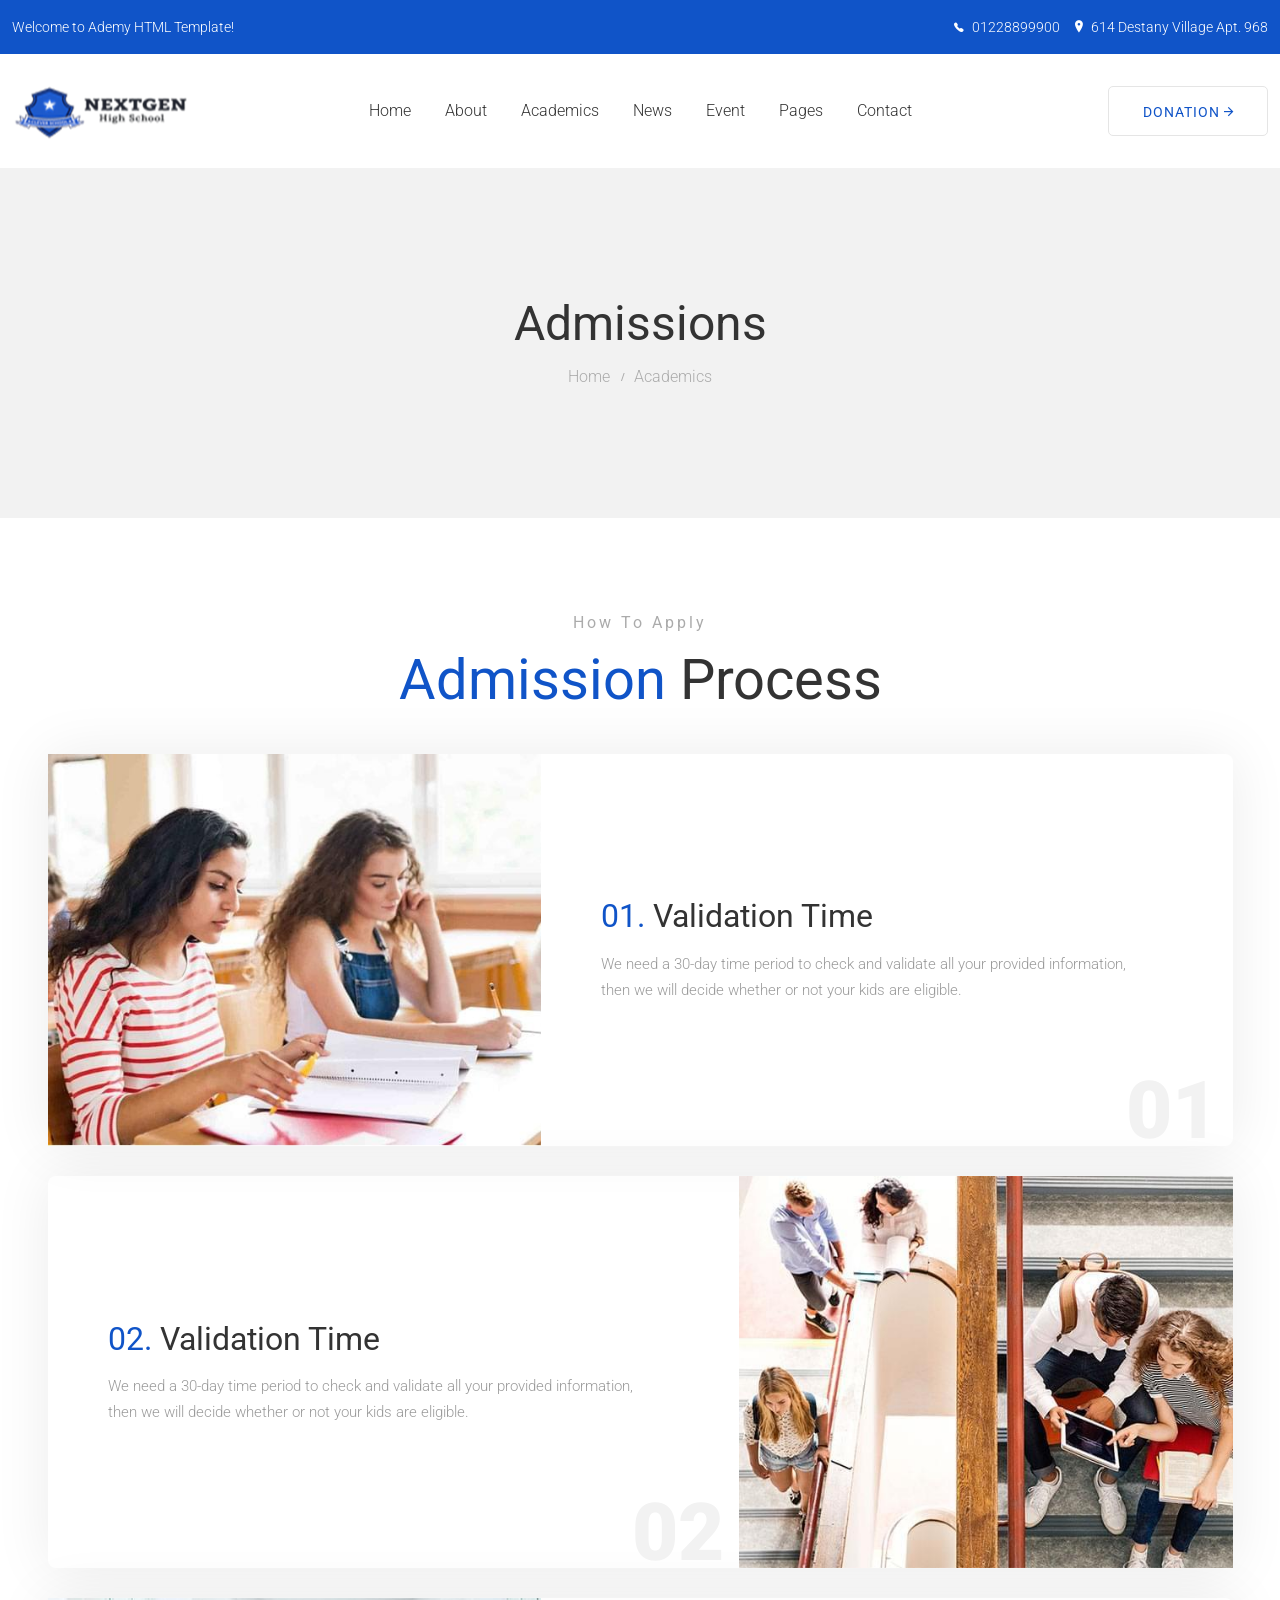
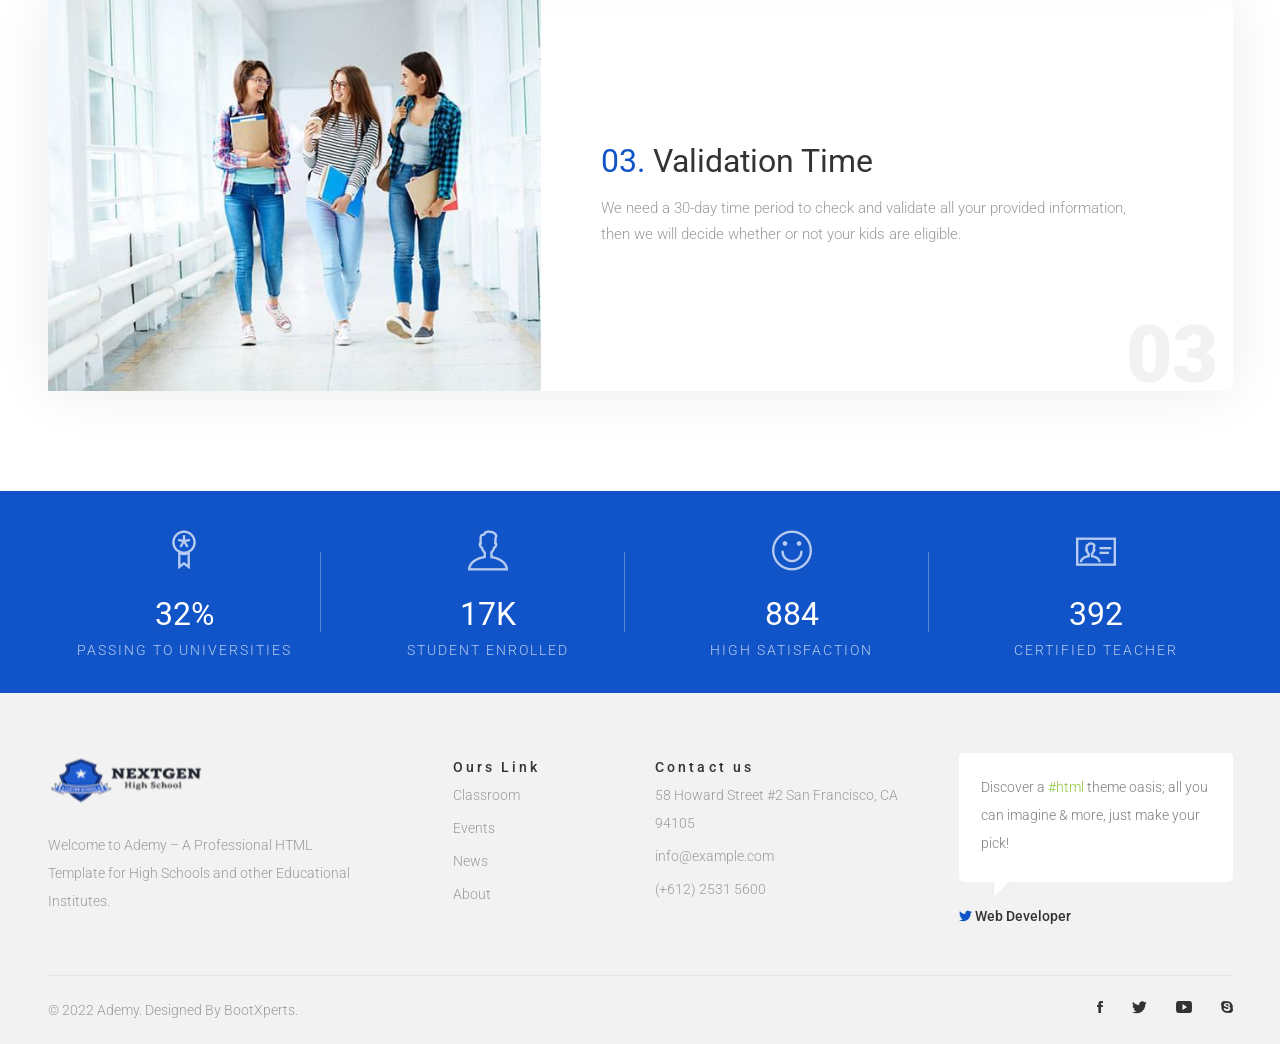
<file: academics.html>
<!doctype html>
<html class="no-js" lang="en">


<head>
    <meta charset="utf-8">
    <meta http-equiv="x-ua-compatible" content="ie=edge">
    <title>Academics - Ademy</title>
    <meta name="robots" content="noindex, follow" />
    <meta name="description" content="">
    <meta name="viewport" content="width=device-width, initial-scale=1, shrink-to-fit=no">
    <!-- Favicon -->
    <link rel="shortcut icon" type="image/x-icon" href="assets/images/favicon.png">

    <!-- CSS
	============================================ -->

    <!-- Bootstrap CSS -->
    <link rel="stylesheet" href="assets/css/bootstrap.min.css">
    <!-- Ionicons -->
    <link rel="stylesheet" href="assets/css/ion-fonts.css">
    <!-- Themify Icon -->
    <link rel="stylesheet" href="assets/css/themify-icons.css">
    <!-- Slick CSS -->
    <link rel="stylesheet" href="assets/css/slick.min.css">
    <!-- Animation -->
    <link rel="stylesheet" href="assets/css/animate.min.css">
    <!-- jQuery Ui -->
    <link rel="stylesheet" href="assets/css/jquery-ui.min.css">
    <!-- Nice Select -->
    <link rel="stylesheet" href="assets/css/nice-select.min.css">
    <!-- Animated Headlines -->
    <link rel="stylesheet" href="assets/css/animated-headlines.css">
    <!-- Magnific Popup -->
    <link rel="stylesheet" href="assets/css/magnific-popup.min.css">
    <!-- datetimepicker -->
    <link rel="stylesheet" href="assets/css/jquery.datetimepicker.min.css">

    <!-- Main Style CSS -->
    <link rel="stylesheet" href="assets/css/style.css">

</head>

<body class="template-color-1">

    <div class="main-wrapper">

        <!-- Begin Main Header Area Three -->
        <header class="main-header_area-3">
            <div class="header-top_area bg-denim_color d-none d-lg-block">
                <div class="container-fluid">
                    <div class="row align-items-center">
                        <div class="col-lg-4">
                            <div class="ht-left">
                                <span class="ht-intro font-italic">Welcome to Ademy HTML Template!</span>
                            </div>
                        </div>
                        <div class="col-lg-8">
                            <div class="ht-right without-donate">
                                <ul>
                                    <li class="contuct-number">
                                        <i class="ion-ios-telephone me-1"></i>
                                        <a href="tel://+01228899900">01228899900</a>
                                    </li>
                                    <li class="address">
                                        <i class="ion-ios-location me-1"></i>
                                        <span>614 Destany Village Apt. 968</span>
                                    </li>
                                </ul>
                            </div>
                        </div>
                    </div>
                </div>
            </div>
            <div class="main-header">
                <div class="container-fluid">
                    <div class="row">
                        <div class="col-lg-12">
                            <div class="main-header_nav row align-items-center">
                                <div class="col-xl-3 col-lg-2 col-6">
                                    <div class="header-logo">
                                        <a href="index.html">
                                            <img class="img-full" src="assets/images/logo/1.png" alt="Header Logo">
                                        </a>
                                    </div>
                                </div>
                                <div class="col-xl-6 col-lg-8 position-static d-none d-lg-block">
                                    <div class="main-menu_area">
                                        <nav class="main-nav d-flex justify-content-center">
                                            <ul>
                                                <li><a href="index.html">Home</a>
                                                    <ul class="ademy-dropdown">
                                                        <li>
                                                            <a href="index-2.html">
                                                                <i class="ion-chevron-right"></i>
                                                                Home 02
                                                            </a>
                                                        </li>
                                                        <li>
                                                            <a href="index-3.html">
                                                                <i class="ion-chevron-right"></i>
                                                                Home 03
                                                            </a>
                                                        </li>
                                                    </ul>
                                                </li>
                                                <li><a href="about-us.html">About</a>
                                                    <ul class="ademy-dropdown">
                                                        <li>
                                                            <a href="about-us.html">
                                                                <i class="ion-chevron-right"></i>
                                                                About us
                                                            </a>
                                                        </li>
                                                        <li>
                                                            <a href="pricing-plans.html">
                                                                <i class="ion-chevron-right"></i>
                                                                Pricing Plans
                                                            </a>
                                                        </li>
                                                    </ul>
                                                </li>
                                                <li><a href="academics.html">Academics</a>
                                                    <ul class="ademy-dropdown">
                                                        <li>
                                                            <a href="our-classes.html">
                                                                <i class="ion-chevron-right"></i>
                                                                Our Classes
                                                            </a>
                                                        </li>
                                                        <li>
                                                            <a href="our-classes-list.html">
                                                                <i class="ion-chevron-right"></i>
                                                                Our Classes - List
                                                            </a>
                                                        </li>
                                                        <li>
                                                            <a href="single-class.html">
                                                                <i class="ion-chevron-right"></i>
                                                                Single Class
                                                            </a>
                                                        </li>
                                                    </ul>
                                                </li>
                                                <li><a href="news.html">News</a>
                                                    <ul class="ademy-dropdown">
                                                        <li>
                                                            <a href="news-list.html">
                                                                <i class="ion-chevron-right"></i>
                                                                News - List
                                                            </a>
                                                        </li>
                                                        <li>
                                                            <a href="single-post.html">
                                                                <i class="ion-chevron-right"></i>
                                                                Single Post
                                                            </a>
                                                        </li>
                                                    </ul>
                                                </li>
                                                <li><a href="event-page.html">Event</a>
                                                    <ul class="ademy-dropdown">
                                                        <li>
                                                            <a href="event-list.html">
                                                                <i class="ion-chevron-right"></i>
                                                                Event - List
                                                            </a>
                                                        </li>
                                                        <li>
                                                            <a href="single-event.html">
                                                                <i class="ion-chevron-right"></i>
                                                                Single Event
                                                            </a>
                                                        </li>
                                                    </ul>
                                                </li>
                                                <li><a href="javascript:void(0)">Pages</a>
                                                    <ul class="ademy-dropdown">
                                                        <li class="submenu-holder">
                                                            <a href="faculty-and-staff.html">
                                                                <i class="ion-chevron-right"></i>
                                                                Faculty and staff
                                                                <span class="submenu-indicate ion-chevron-right"></span>
                                                            </a>
                                                            <ul class="ademy-dropdown ademy-submenu">
                                                                <li>
                                                                    <a href="profile.html">
                                                                        <i class="ion-chevron-right"></i>
                                                                        Profile
                                                                    </a>
                                                                </li>
                                                            </ul>
                                                        </li>
                                                        <li>
                                                            <a href="faculty-and-staff-2.html">
                                                                <i class="ion-chevron-right"></i>
                                                                Faculty and staff 02
                                                            </a>
                                                        </li>
                                                        <li>
                                                            <a href="coming-soon.html">
                                                                <i class="ion-chevron-right"></i>
                                                                Coming Soon
                                                            </a>
                                                        </li>
                                                        <li>
                                                            <a href="error-404.html">
                                                                <i class="ion-chevron-right"></i>
                                                                404
                                                            </a>
                                                        </li>
                                                    </ul>
                                                </li>
                                                <li><a href="contact.html">Contact</a>
                                                </li>
                                            </ul>
                                        </nav>
                                    </div>
                                </div>
                                <div class="col-xl-3 col-lg-2 d-none d-lg-block">
                                    <div class="header-right_area">
                                        <a href="javascript:void(0)" class="ademy-btn btn-transparent whisper-border with-border_radius text-uppercase">Donation
                                            <i class="ion-android-arrow-forward"></i>
                                        </a>
                                    </div>
                                </div>
                                <div class="col-6 d-block d-lg-none">
                                    <div class="header-right_area with-radius justify-content-end">
                                        <ul>
                                            <li class="mobile-menu_wrap">
                                                <a href="#mobileMenu" class="mobile-menu_btn toolbar-btn">
                                                    <i class="ion-navicon-round"></i>
                                                </a>
                                            </li>
                                        </ul>
                                    </div>
                                </div>
                            </div>
                        </div>
                    </div>
                </div>
            </div>
            <div class="main-header header-sticky">
                <div class="container">
                    <div class="row">
                        <div class="col-lg-12">
                            <div class="main-header_nav row align-items-center">
                                <div class="col-xl-3 col-lg-2 col-6">
                                    <div class="header-logo">
                                        <a href="index.html">
                                            <img class="img-full" src="assets/images/logo/1.png" alt="Header Logo">
                                        </a>
                                    </div>
                                </div>
                                <div class="col-xl-6 col-lg-8 position-static d-none d-lg-block">
                                    <div class="main-menu_area">
                                        <nav class="main-nav d-flex justify-content-center">
                                            <ul>
                                                <li><a href="index.html">Home</a>
                                                    <ul class="ademy-dropdown">
                                                        <li>
                                                            <a href="index-2.html">
                                                                <i class="ion-chevron-right"></i>
                                                                Home 02
                                                            </a>
                                                        </li>
                                                        <li>
                                                            <a href="index-3.html">
                                                                <i class="ion-chevron-right"></i>
                                                                Home 03
                                                            </a>
                                                        </li>
                                                    </ul>
                                                </li>
                                                <li><a href="about-us.html">About</a>
                                                    <ul class="ademy-dropdown">
                                                        <li>
                                                            <a href="about-us.html">
                                                                <i class="ion-chevron-right"></i>
                                                                About us
                                                            </a>
                                                        </li>
                                                        <li>
                                                            <a href="pricing-plans.html">
                                                                <i class="ion-chevron-right"></i>
                                                                Pricing Plans
                                                            </a>
                                                        </li>
                                                    </ul>
                                                </li>
                                                <li><a href="academics.html">Academics</a>
                                                    <ul class="ademy-dropdown">
                                                        <li>
                                                            <a href="our-classes.html">
                                                                <i class="ion-chevron-right"></i>
                                                                Our Classes
                                                            </a>
                                                        </li>
                                                        <li>
                                                            <a href="our-classes-list.html">
                                                                <i class="ion-chevron-right"></i>
                                                                Our Classes - List
                                                            </a>
                                                        </li>
                                                        <li>
                                                            <a href="single-class.html">
                                                                <i class="ion-chevron-right"></i>
                                                                Single Class
                                                            </a>
                                                        </li>
                                                    </ul>
                                                </li>
                                                <li><a href="news.html">News</a>
                                                    <ul class="ademy-dropdown">
                                                        <li>
                                                            <a href="news-list.html">
                                                                <i class="ion-chevron-right"></i>
                                                                News - List
                                                            </a>
                                                        </li>
                                                        <li>
                                                            <a href="single-post.html">
                                                                <i class="ion-chevron-right"></i>
                                                                Single Post
                                                            </a>
                                                        </li>
                                                    </ul>
                                                </li>
                                                <li><a href="event-page.html">Event</a>
                                                    <ul class="ademy-dropdown">
                                                        <li>
                                                            <a href="event-list.html">
                                                                <i class="ion-chevron-right"></i>
                                                                Event - List
                                                            </a>
                                                        </li>
                                                        <li>
                                                            <a href="single-event.html">
                                                                <i class="ion-chevron-right"></i>
                                                                Single Event
                                                            </a>
                                                        </li>
                                                    </ul>
                                                </li>
                                                <li><a href="javascript:void(0)">Pages</a>
                                                    <ul class="ademy-dropdown">
                                                        <li class="submenu-holder">
                                                            <a href="faculty-and-staff.html">
                                                                <i class="ion-chevron-right"></i>
                                                                Faculty and staff
                                                                <span class="submenu-indicate ion-chevron-right"></span>
                                                            </a>
                                                            <ul class="ademy-dropdown ademy-submenu">
                                                                <li>
                                                                    <a href="profile.html">
                                                                        <i class="ion-chevron-right"></i>
                                                                        Profile
                                                                    </a>
                                                                </li>
                                                            </ul>
                                                        </li>
                                                        <li>
                                                            <a href="faculty-and-staff-2.html">
                                                                <i class="ion-chevron-right"></i>
                                                                Faculty and staff 02
                                                            </a>
                                                        </li>
                                                        <li>
                                                            <a href="coming-soon.html">
                                                                <i class="ion-chevron-right"></i>
                                                                Coming Soon
                                                            </a>
                                                        </li>
                                                        <li>
                                                            <a href="error-404.html">
                                                                <i class="ion-chevron-right"></i>
                                                                404
                                                            </a>
                                                        </li>
                                                    </ul>
                                                </li>
                                                <li><a href="contact.html">Contact</a>
                                                </li>
                                            </ul>
                                        </nav>
                                    </div>
                                </div>
                                <div class="col-xl-3 col-lg-2 d-none d-lg-block">
                                    <div class="header-right_area">
                                        <a href="javascript:void(0)" class="ademy-btn btn-transparent whisper-border with-border_radius text-uppercase">Donation
                                            <i class="ion-android-arrow-forward"></i>
                                        </a>
                                    </div>
                                </div>
                                <div class="col-6 d-block d-lg-none">
                                    <div class="header-right_area with-radius justify-content-end">
                                        <ul>
                                            <li class="mobile-menu_wrap">
                                                <a href="#mobileMenu" class="mobile-menu_btn toolbar-btn">
                                                    <i class="ion-navicon-round"></i>
                                                </a>
                                            </li>
                                        </ul>
                                    </div>
                                </div>
                            </div>
                        </div>
                    </div>
                </div>
            </div>
            <div class="mobile-menu_wrapper" id="mobileMenu">
                <div class="offcanvas-menu-inner">
                    <div class="offcanvas-inner_search">
                        <form action="#" class="hm-searchbox">
                            <input type="text" placeholder="Search for item...">
                            <button class="search_btn" type="submit"><i class="ion-ios-search-strong"></i></button>
                        </form>
                    </div>
                    <a href="#" class="btn-close"><i class="ion-close-round"></i></a>
                    <div class="offcanvas-navigation_wrap">
                        <nav class="offcanvas-navigation">
                            <ul class="mobile-menu">
                                <li class="menu-item-has-children active"><a href="#"><span class="mm-text">Home <i
                                            class="ion-ios-arrow-down"></i></span></a>
                                    <ul class="sub-menu">
                                        <li>
                                            <a href="index.html">
                                                <span class="mm-text">Home 01</span>
                                            </a>
                                        </li>
                                        <li>
                                            <a href="index-2.html">
                                                <span class="mm-text">Home 02</span>
                                            </a>
                                        </li>
                                        <li>
                                            <a href="index-3.html">
                                                <span class="mm-text">Home 03</span>
                                            </a>
                                        </li>
                                    </ul>
                                </li>
                                <li class="menu-item-has-children">
                                    <a href="#">
                                        <span class="mm-text">About <i class="ion-ios-arrow-down"></i></span>
                                    </a>
                                    <ul class="sub-menu">
                                        <li>
                                            <a href="about-us.html">
                                                <span class="mm-text">About Us</span>
                                            </a>
                                        </li>
                                        <li>
                                            <a href="pricing-plans.html">
                                                <span class="mm-text">Pricing Plans</span>
                                            </a>
                                        </li>
                                    </ul>
                                </li>
                                <li class="menu-item-has-children">
                                    <a href="#">
                                        <span class="mm-text">Academics <i class="ion-ios-arrow-down"></i></span>
                                    </a>
                                    <ul class="sub-menu">
                                        <li>
                                            <a href="academics.html">
                                                <span class="mm-text">Academics Default</span>
                                            </a>
                                        </li>
                                        <li>
                                            <a href="our-classes.html">
                                                <span class="mm-text">Our Classes</span>
                                            </a>
                                        </li>
                                        <li>
                                            <a href="our-classes-list.html">
                                                <span class="mm-text">Our Classes List</span>
                                            </a>
                                        </li>
                                        <li>
                                            <a href="single-class.html">
                                                <span class="mm-text">Single Class</span>
                                            </a>
                                        </li>
                                    </ul>
                                </li>
                                <li class="menu-item-has-children">
                                    <a href="#">
                                        <span class="mm-text">News <i class="ion-ios-arrow-down"></i></span>
                                    </a>
                                    <ul class="sub-menu">
                                        <li>
                                            <a href="news.html">
                                                <span class="mm-text">News Default</span>
                                            </a>
                                        </li>
                                        <li>
                                            <a href="news-list.html">
                                                <span class="mm-text">News List</span>
                                            </a>
                                        </li>
                                        <li>
                                            <a href="single-post.html">
                                                <span class="mm-text">Single Post</span>
                                            </a>
                                        </li>
                                    </ul>
                                </li>
                                <li class="menu-item-has-children">
                                    <a href="#">
                                        <span class="mm-text">Event <i class="ion-ios-arrow-down"></i></span>
                                    </a>
                                    <ul class="sub-menu">
                                        <li>
                                            <a href="event-page.html">
                                                <span class="mm-text">Event Page</span>
                                            </a>
                                        </li>
                                        <li>
                                            <a href="event-list.html">
                                                <span class="mm-text">Event List</span>
                                            </a>
                                        </li>
                                        <li>
                                            <a href="single-event.html">
                                                <span class="mm-text">Single Event</span>
                                            </a>
                                        </li>
                                    </ul>
                                </li>
                                <li class="menu-item-has-children">
                                    <a href="#">
                                        <span class="mm-text">Pages <i class="ion-ios-arrow-down"></i></span>
                                    </a>
                                    <ul class="sub-menu">
                                        <li>
                                            <a href="faculty-and-staff.html">
                                                <span class="mm-text">Faculty and Staff</span>
                                            </a>
                                        </li>
                                        <li>
                                            <a href="faculty-and-staff-2.html">
                                                <span class="mm-text">Faculty and Staff 02</span>
                                            </a>
                                        </li>
                                        <li>
                                            <a href="profile.html">
                                                <span class="mm-text">Profile</span>
                                            </a>
                                        </li>
                                        <li>
                                            <a href="coming-soon.html">
                                                <span class="mm-text">Coming Soon</span>
                                            </a>
                                        </li>
                                        <li>
                                            <a href="error-404.html">
                                                <span class="mm-text">Error 404</span>
                                            </a>
                                        </li>
                                    </ul>
                                </li>
                                <li>
                                    <a href="contact.html">
                                        <span class="mm-text">Contact</span>
                                    </a>
                                </li>
                            </ul>
                        </nav>
                        <nav class="offcanvas-navigation-2">
                            <div class="ht-right inner-header_info">
                                <ul>
                                    <li class="contuct-number">
                                        <i class="ion-ios-telephone me-1"></i>
                                        <a href="tel://+01228899900">01228899900</a>
                                    </li>
                                    <li class="address">
                                        <i class="ion-ios-location me-1"></i>
                                        <span>614 Destany Village Apt. 968</span>
                                    </li>
                                    <li class="donate">
                                        <a class="ademy-btn atlantis-color_btn" href="javascript:void(0)">Donate</a>
                                    </li>
                                </ul>
                            </div>
                            <div class="header-right_area inner-social_link justify-content-start">
                                <ul class="social-link">
                                    <li class="facebook">
                                        <a href="https://www.facebook.com/" data-bs-toggle="tooltip" target="_blank" title="Facebook">
                                            <i class="ion-social-facebook"></i>
                                        </a>
                                    </li>
                                    <li class="twitter">
                                        <a href="https://twitter.com/" data-bs-toggle="tooltip" target="_blank" title="Twitter">
                                            <i class="ion-social-twitter"></i>
                                        </a>
                                    </li>
                                    <li class="youtube">
                                        <a href="https://www.youtube.com/" data-bs-toggle="tooltip" target="_blank" title="Youtube">
                                            <i class="ion-social-youtube"></i>
                                        </a>
                                    </li>
                                    <li class="skype">
                                        <a href="https://skype.com/" data-bs-toggle="tooltip" target="_blank" title="Skype">
                                            <i class="ion-social-skype"></i>
                                        </a>
                                    </li>
                                </ul>
                            </div>
                        </nav>
                    </div>
                </div>
            </div>
            <div class="global-overlay"></div>
        </header>
        <!-- Main Header Area Three End Here -->

        <!-- Begin Ademy's Breadcrumb Area -->
        <div class="breadcrumb-area">
            <div class="container-fluid h-100">
                <div class="breadcrumb-content h-100">
                    <h1 class="text-capitalize mb-0">Admissions</h1>
                    <ul>
                        <li><a class="text-capitalize" href="index.html">Home</a></li>
                        <li class="active text-capitalize">Academics</li>
                    </ul>
                </div>
            </div>
        </div>
        <!-- Ademy's Breadcrumb Area End Here -->

        <!-- Begin Main Content Area -->
        <main class="main-content">
            <!-- Begin Academics Area -->
            <div class="academics-area">
                <div class="container">
                    <div class="row">
                        <div class="col-lg-12">
                            <div class="section-title pb-4">
                                <h6 class="heading text-capitalize mb-0">How to apply</h6>
                                <h2 class="sub-heading text-capitalize mb-0"><span>Admission</span> process</h2>
                            </div>
                            <div class="academics-item">
                                <div class="academics-inner_item row g-0 align-items-center">
                                    <div class="col-md-5">
                                        <div class="academics-img">
                                            <img class="img-full" src="assets/images/academics/1.jpg" alt="Academics's Image">
                                        </div>
                                    </div>
                                    <div class="col-md-7">
                                        <div class="academics-content" data-count="01">
                                            <h2 class="heading text-capitalize mb-0"><span>01.</span> Validation time</h2>
                                            <p class="short-desc mb-0">We need a 30-day time period to check and validate all your provided information, then we will decide whether or not your kids are eligible.</p>
                                        </div>
                                    </div>
                                </div>
                            </div>
                            <div class="academics-item">
                                <div class="academics-inner_item row g-0 align-items-center">
                                    <div class="col-md-5 order-2">
                                        <div class="academics-img">
                                            <img class="img-full" src="assets/images/academics/2.jpg" alt="Academics's Image">
                                        </div>
                                    </div>
                                    <div class="col-md-7 order-1">
                                        <div class="academics-content" data-count="02">
                                            <h2 class="heading text-capitalize mb-0"><span>02.</span> Validation time</h2>
                                            <p class="short-desc mb-0">We need a 30-day time period to check and validate all your provided information, then we will decide whether or not your kids are eligible.</p>
                                        </div>
                                    </div>
                                </div>
                            </div>
                            <div class="academics-item">
                                <div class="academics-inner_item row g-0 align-items-center">
                                    <div class="col-md-5">
                                        <div class="academics-img">
                                            <img class="img-full" src="assets/images/academics/3.jpg" alt="Academics's Image">
                                        </div>
                                    </div>
                                    <div class="col-md-7">
                                        <div class="academics-content" data-count="03">
                                            <h2 class="heading text-capitalize mb-0"><span>03.</span> Validation time</h2>
                                            <p class="short-desc mb-0">We need a 30-day time period to check and validate all your provided information, then we will decide whether or not your kids are eligible.</p>
                                        </div>
                                    </div>
                                </div>
                            </div>
                        </div>
                    </div>
                </div>
            </div>
            <!-- Academics Area End Here -->

            <!-- Begin Counter Area -->
            <div class="counter-area bg-denim_color">
                <div class="container">
                    <div class="row">
                        <div class="col-lg-3 col-sm-6">
                            <div class="counter-item h-100 d-flex flex-column justify-content-center">
                                <div class="counter-icon">
                                    <i class="ti-medall"></i>
                                </div>
                                <div class="count-wrap d-flex justify-content-center align-items-center">
                                    <h2 class="count font-italic mb-0">90</h2>
                                    <h2 class="number-suffix font-italic mb-0">%</h2>
                                </div>
                                <span class="title">Passing to universities</span>
                            </div>
                        </div>
                        <div class="col-lg-3 col-sm-6">
                            <div class="counter-item h-100 d-flex flex-column justify-content-center">
                                <div class="counter-icon">
                                    <i class="ti-user"></i>
                                </div>
                                <div class="count-wrap d-flex justify-content-center align-items-center">
                                    <h2 class="count font-italic mb-0">49</h2>
                                    <h2 class="number-suffix font-italic mb-0">K</h2>
                                </div>
                                <span class="title">Student enrolled</span>
                            </div>
                        </div>
                        <div class="col-lg-3 col-sm-6">
                            <div class="counter-item">
                                <div class="counter-icon">
                                    <i class="ti-face-smile"></i>
                                </div>
                                <h2 class="count font-italic mb-0">2458</h2>
                                <span class="title">High satisfaction</span>
                            </div>
                        </div>
                        <div class="col-lg-3 col-sm-6">
                            <div class="counter-item">
                                <div class="counter-icon">
                                    <i class="ti-id-badge"></i>
                                </div>
                                <h2 class="count font-italic mb-0">1090</h2>
                                <span class="title">CertIfied teacher</span>
                            </div>
                        </div>
                    </div>
                </div>
            </div>
            <!-- Counter Area End Here -->

        </main>
        <!-- Main Content Area End Here -->

        <!-- Begin Footer Area -->
        <div class="footer-area bg-smoke_color">
            <div class="footer-top_area">
                <div class="container">
                    <div class="row">
                        <div class="col-lg-12">
                            <div class="row footer-widgets_wrap">
                                <div class="col-lg-4 col-md-6">
                                    <div class="footer-widgets_area">
                                        <div class="logo">
                                            <a href="index.html">
                                                <img src="assets/images/logo/1.png" alt="Footer Logo">
                                            </a>
                                        </div>
                                        <p class="short-desc mb-0">
                                            Welcome to Ademy – A Professional HTML Template for High Schools and other Educational Institutes.
                                        </p>
                                    </div>
                                </div>
                                <div class="col-lg-2 col-md-6">
                                    <div class="footer-widgets_area">
                                        <h3 class="widgets-heading mb-0">Ours Link</h3>
                                        <div class="footer-widgets">
                                            <ul>
                                                <li>
                                                    <a href="javascript:void(0)">Classroom</a>
                                                </li>
                                                <li>
                                                    <a href="javascript:void(0)">Events</a>
                                                </li>
                                                <li>
                                                    <a href="javascript:void(0)">News</a>
                                                </li>
                                                <li>
                                                    <a href="javascript:void(0)">About</a>
                                                </li>
                                            </ul>
                                        </div>
                                    </div>
                                </div>
                                <div class="col-lg-3 col-md-6">
                                    <div class="footer-widgets_area p-md-0">
                                        <h3 class="widgets-heading mb-0">Contact us</h3>
                                        <div class="footer-widgets">
                                            <ul>
                                                <li>
                                                    <a href="javascript:void(0)"><span>58 Howard Street #2 San Francisco, CA 94105</span></a>
                                                </li>
                                                <li>
                                                    <a href="javascript:void(0)"><span class="text-lowercase">info@example.com</span></a>
                                                </li>
                                                <li>
                                                    <a href="javascript:void(0)"><span>(+612) 2531 5600</span></a>
                                                </li>
                                            </ul>
                                        </div>
                                    </div>
                                </div>
                                <div class="col-lg-3 col-md-6">
                                    <div class="footer-widgets_area latest-tweets_widget p-md-0">
                                        <div class="tweets-widget">
                                            <a href="javascript:void(0)">
                                                Discover a <span>#html</span> theme oasis; all you can imagine & more, just make your pick!
                                            </a>
                                        </div>
                                        <h3 class="title mb-0"><i class="ion-social-twitter"></i> Web Developer</h3>
                                    </div>
                                </div>
                            </div>
                        </div>
                    </div>
                </div>
            </div>
            <div class="footer-bottom_area">
                <div class="container">
                    <div class="footer-bottom_nav">
                        <div class="row">
                            <div class="col-lg-7 col-sm-6">
                                <div class="copyright">
                                    <span>&copy; 2022
                                    <a href="index.html">Ademy.</a>
                                    <a href="https://themeforest.net/user/bootxperts/portfolio" target="_blank">Designed By BootXperts.</a>
                                </span>
                                </div>
                            </div>
                            <div class="col-lg-5 col-sm-6">
                                <div class="footer-right_area">
                                    <ul class="social-link">
                                        <li class="facebook">
                                            <a href="https://www.facebook.com/" data-bs-toggle="tooltip" target="_blank" title="Facebook">
                                                <i class="ion-social-facebook"></i>
                                            </a>
                                        </li>
                                        <li class="twitter">
                                            <a href="https://twitter.com/" data-bs-toggle="tooltip" target="_blank" title="Twitter">
                                                <i class="ion-social-twitter"></i>
                                            </a>
                                        </li>
                                        <li class="youtube">
                                            <a href="https://www.youtube.com/" data-bs-toggle="tooltip" target="_blank" title="Youtube">
                                                <i class="ion-social-youtube"></i>
                                            </a>
                                        </li>
                                        <li class="skype">
                                            <a href="https://skype.com/" data-bs-toggle="tooltip" target="_blank" title="Skype">
                                                <i class="ion-social-skype"></i>
                                            </a>
                                        </li>
                                    </ul>
                                </div>
                            </div>
                        </div>
                    </div>
                </div>
            </div>
        </div>
        <!-- Footer Area End Here -->

        <!-- Scroll To Top Start -->
        <a class="scroll-to-top" href="#"><i class="ion-chevron-up"></i></a>
        <!-- Scroll To Top End -->

    </div>

    <!-- JS
============================================ -->

    <!-- jQuery JS -->
    <script src="assets/js/vendor/jquery-3.6.0.min.js"></script>
    <!-- jQuery Migrate JS -->
    <script src="assets/js/vendor/jquery-migrate-3.3.2.min.js"></script>
    <!-- Modernizer JS -->
    <script src="assets/js/vendor/modernizr-3.11.2.min.js"></script>
    <!-- Bootstrap JS -->
    <script src="assets/js/vendor/bootstrap.bundle.min.js"></script>

    <!-- Slick Slider JS -->
    <script src="assets/js/plugins/slick.min.js"></script>
    <!-- Counterup JS -->
    <script src="assets/js/plugins/jquery.counterup.min.js"></script>
    <!-- Nice Select JS -->
    <script src="assets/js/plugins/jquery.nice-select.min.js"></script>
    <!-- Jquery-ui JS -->
    <script src="assets/js/plugins/jquery-ui.min.js"></script>
    <script src="assets/js/plugins/jquery.ui.touch-punch.min.js"></script>
    <!-- Waypoints JS -->
    <script src="assets/js/plugins/waypoints.min.js"></script>
    <!-- Wow JS -->
    <script src="assets/js/plugins/wow.min.js"></script>
    <!-- Animated Headlines JS -->
    <script src="assets/js/plugins/animated-headlines.js"></script>
    <!-- Magnific Popup JS -->
    <script src="assets/js/plugins/jquery.magnific-popup.min.js"></script>
    <!-- datetimepicker JS -->
    <script src="assets/js/plugins/jquery.datetimepicker.full.min.js"></script>

    <!-- Main JS -->
    <script src="assets/js/main.js"></script>

</body>


</html>
</file>
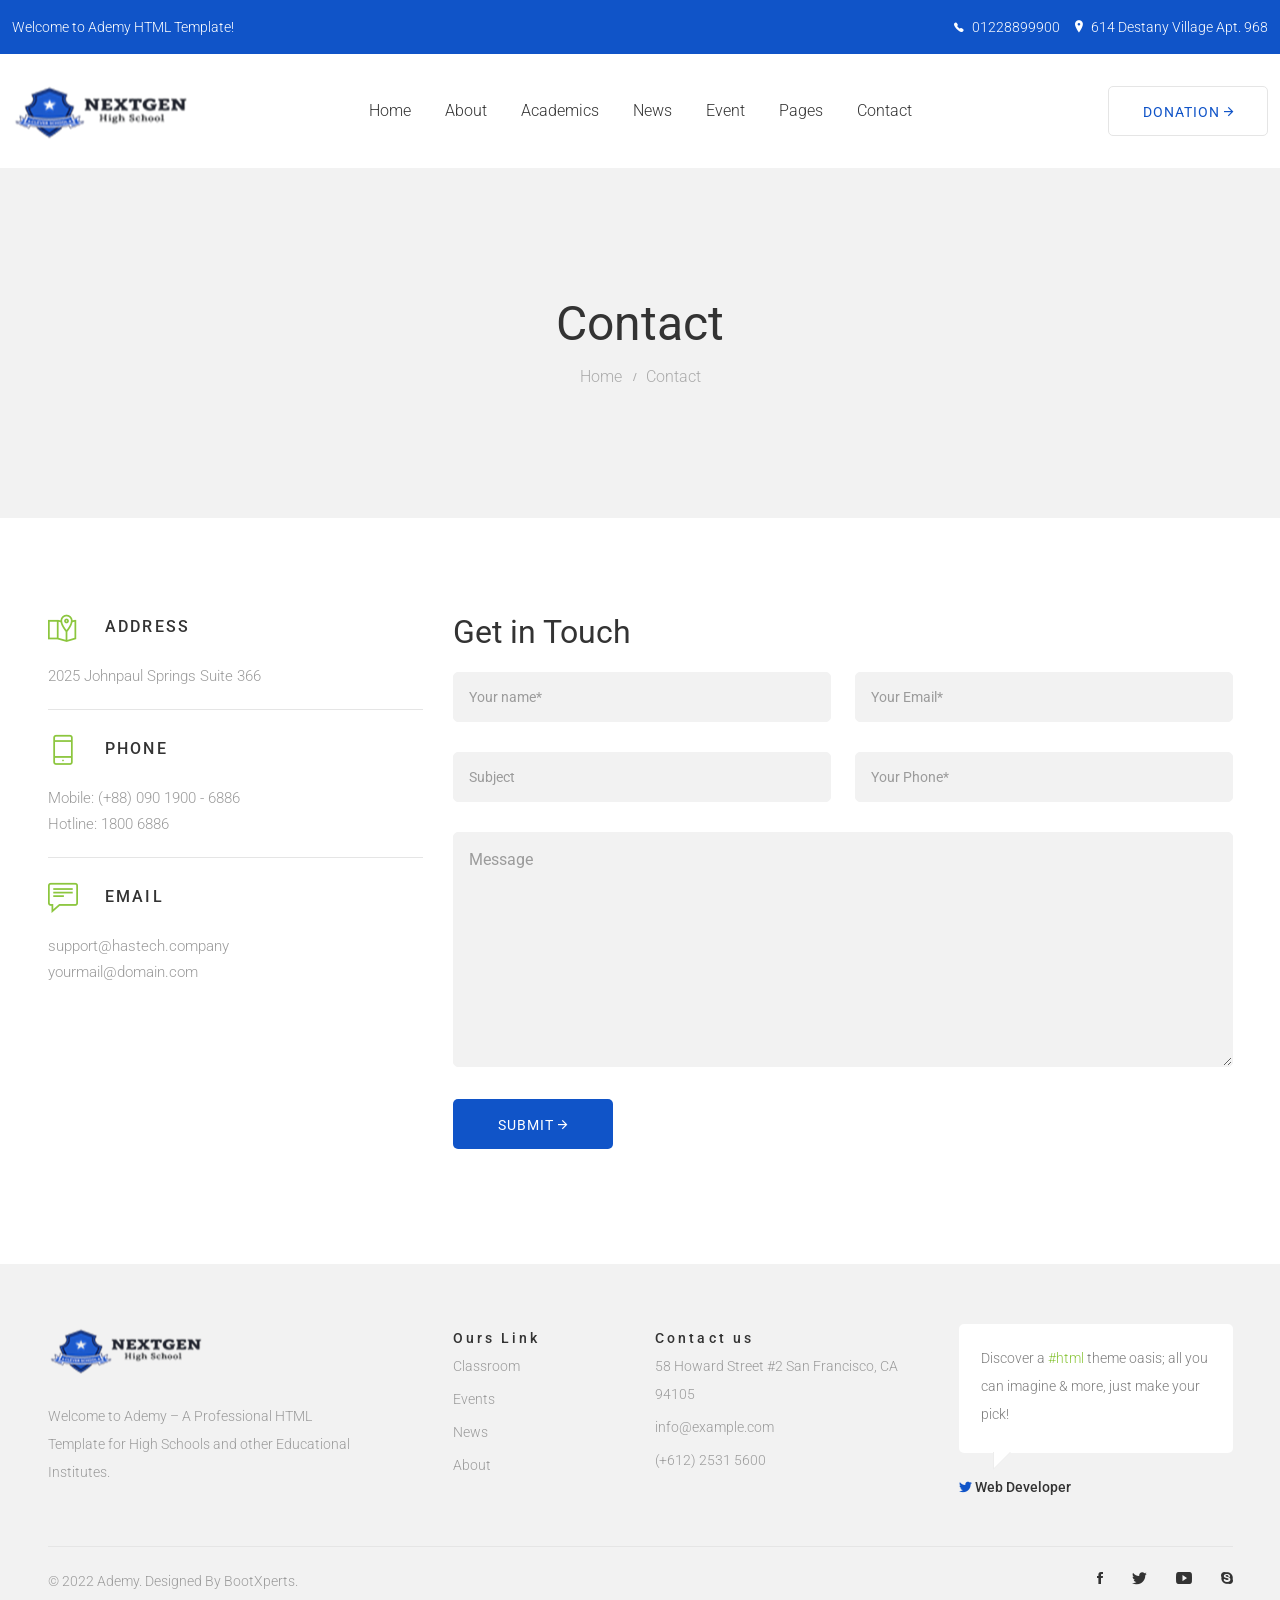
<file: contact.html>
<!doctype html>
<html class="no-js" lang="en">


<head>
    <meta charset="utf-8">
    <meta http-equiv="x-ua-compatible" content="ie=edge">
    <title>Contact Us - Ademy</title>
    <meta name="robots" content="noindex, follow" />
    <meta name="description" content="">
    <meta name="viewport" content="width=device-width, initial-scale=1, shrink-to-fit=no">
    <!-- Favicon -->
    <link rel="shortcut icon" type="image/x-icon" href="assets/images/favicon.png">

    <!-- CSS
	============================================ -->

    <!-- Bootstrap CSS -->
    <link rel="stylesheet" href="assets/css/bootstrap.min.css">
    <!-- Ionicons -->
    <link rel="stylesheet" href="assets/css/ion-fonts.css">
    <!-- Themify Icon -->
    <link rel="stylesheet" href="assets/css/themify-icons.css">
    <!-- Slick CSS -->
    <link rel="stylesheet" href="assets/css/slick.min.css">
    <!-- Animation -->
    <link rel="stylesheet" href="assets/css/animate.min.css">
    <!-- jQuery Ui -->
    <link rel="stylesheet" href="assets/css/jquery-ui.min.css">
    <!-- Nice Select -->
    <link rel="stylesheet" href="assets/css/nice-select.min.css">
    <!-- Animated Headlines -->
    <link rel="stylesheet" href="assets/css/animated-headlines.css">
    <!-- Magnific Popup -->
    <link rel="stylesheet" href="assets/css/magnific-popup.min.css">
    <!-- datetimepicker -->
    <link rel="stylesheet" href="assets/css/jquery.datetimepicker.min.css">

    <!-- Main Style CSS -->
    <link rel="stylesheet" href="assets/css/style.css">

</head>

<body class="template-color-1">

    <div class="main-wrapper">

        <!-- Begin Main Header Area Three -->
        <header class="main-header_area-3">
            <div class="header-top_area bg-denim_color d-none d-lg-block">
                <div class="container-fluid">
                    <div class="row align-items-center">
                        <div class="col-lg-4">
                            <div class="ht-left">
                                <span class="ht-intro font-italic">Welcome to Ademy HTML Template!</span>
                            </div>
                        </div>
                        <div class="col-lg-8">
                            <div class="ht-right without-donate">
                                <ul>
                                    <li class="contuct-number">
                                        <i class="ion-ios-telephone me-1"></i>
                                        <a href="tel://+01228899900">01228899900</a>
                                    </li>
                                    <li class="address">
                                        <i class="ion-ios-location me-1"></i>
                                        <span>614 Destany Village Apt. 968</span>
                                    </li>
                                </ul>
                            </div>
                        </div>
                    </div>
                </div>
            </div>
            <div class="main-header">
                <div class="container-fluid">
                    <div class="row">
                        <div class="col-lg-12">
                            <div class="main-header_nav row align-items-center">
                                <div class="col-xl-3 col-lg-2 col-6">
                                    <div class="header-logo">
                                        <a href="index.html">
                                            <img class="img-full" src="assets/images/logo/1.png" alt="Header Logo">
                                        </a>
                                    </div>
                                </div>
                                <div class="col-xl-6 col-lg-8 position-static d-none d-lg-block">
                                    <div class="main-menu_area">
                                        <nav class="main-nav d-flex justify-content-center">
                                            <ul>
                                                <li><a href="index.html">Home</a>
                                                    <ul class="ademy-dropdown">
                                                        <li>
                                                            <a href="index-2.html">
                                                                <i class="ion-chevron-right"></i>
                                                                Home 02
                                                            </a>
                                                        </li>
                                                        <li>
                                                            <a href="index-3.html">
                                                                <i class="ion-chevron-right"></i>
                                                                Home 03
                                                            </a>
                                                        </li>
                                                    </ul>
                                                </li>
                                                <li><a href="about-us.html">About</a>
                                                    <ul class="ademy-dropdown">
                                                        <li>
                                                            <a href="about-us.html">
                                                                <i class="ion-chevron-right"></i>
                                                                About us
                                                            </a>
                                                        </li>
                                                        <li>
                                                            <a href="pricing-plans.html">
                                                                <i class="ion-chevron-right"></i>
                                                                Pricing Plans
                                                            </a>
                                                        </li>
                                                    </ul>
                                                </li>
                                                <li><a href="academics.html">Academics</a>
                                                    <ul class="ademy-dropdown">
                                                        <li>
                                                            <a href="our-classes.html">
                                                                <i class="ion-chevron-right"></i>
                                                                Our Classes
                                                            </a>
                                                        </li>
                                                        <li>
                                                            <a href="our-classes-list.html">
                                                                <i class="ion-chevron-right"></i>
                                                                Our Classes - List
                                                            </a>
                                                        </li>
                                                        <li>
                                                            <a href="single-class.html">
                                                                <i class="ion-chevron-right"></i>
                                                                Single Class
                                                            </a>
                                                        </li>
                                                    </ul>
                                                </li>
                                                <li><a href="news.html">News</a>
                                                    <ul class="ademy-dropdown">
                                                        <li>
                                                            <a href="news-list.html">
                                                                <i class="ion-chevron-right"></i>
                                                                News - List
                                                            </a>
                                                        </li>
                                                        <li>
                                                            <a href="single-post.html">
                                                                <i class="ion-chevron-right"></i>
                                                                Single Post
                                                            </a>
                                                        </li>
                                                    </ul>
                                                </li>
                                                <li><a href="event-page.html">Event</a>
                                                    <ul class="ademy-dropdown">
                                                        <li>
                                                            <a href="event-list.html">
                                                                <i class="ion-chevron-right"></i>
                                                                Event - List
                                                            </a>
                                                        </li>
                                                        <li>
                                                            <a href="single-event.html">
                                                                <i class="ion-chevron-right"></i>
                                                                Single Event
                                                            </a>
                                                        </li>
                                                    </ul>
                                                </li>
                                                <li><a href="javascript:void(0)">Pages</a>
                                                    <ul class="ademy-dropdown">
                                                        <li class="submenu-holder">
                                                            <a href="faculty-and-staff.html">
                                                                <i class="ion-chevron-right"></i>
                                                                Faculty and staff
                                                                <span class="submenu-indicate ion-chevron-right"></span>
                                                            </a>
                                                            <ul class="ademy-dropdown ademy-submenu">
                                                                <li>
                                                                    <a href="profile.html">
                                                                        <i class="ion-chevron-right"></i>
                                                                        Profile
                                                                    </a>
                                                                </li>
                                                            </ul>
                                                        </li>
                                                        <li>
                                                            <a href="faculty-and-staff-2.html">
                                                                <i class="ion-chevron-right"></i>
                                                                Faculty and staff 02
                                                            </a>
                                                        </li>
                                                        <li>
                                                            <a href="coming-soon.html">
                                                                <i class="ion-chevron-right"></i>
                                                                Coming Soon
                                                            </a>
                                                        </li>
                                                        <li>
                                                            <a href="error-404.html">
                                                                <i class="ion-chevron-right"></i>
                                                                404
                                                            </a>
                                                        </li>
                                                    </ul>
                                                </li>
                                                <li><a href="contact.html">Contact</a>
                                                </li>
                                            </ul>
                                        </nav>
                                    </div>
                                </div>
                                <div class="col-xl-3 col-lg-2 d-none d-lg-block">
                                    <div class="header-right_area">
                                        <a href="javascript:void(0)" class="ademy-btn btn-transparent whisper-border with-border_radius text-uppercase">Donation
                                            <i class="ion-android-arrow-forward"></i>
                                        </a>
                                    </div>
                                </div>
                                <div class="col-6 d-block d-lg-none">
                                    <div class="header-right_area with-radius justify-content-end">
                                        <ul>
                                            <li class="mobile-menu_wrap">
                                                <a href="#mobileMenu" class="mobile-menu_btn toolbar-btn">
                                                    <i class="ion-navicon-round"></i>
                                                </a>
                                            </li>
                                        </ul>
                                    </div>
                                </div>
                            </div>
                        </div>
                    </div>
                </div>
            </div>
            <div class="main-header header-sticky">
                <div class="container">
                    <div class="row">
                        <div class="col-lg-12">
                            <div class="main-header_nav row align-items-center">
                                <div class="col-xl-3 col-lg-2 col-6">
                                    <div class="header-logo">
                                        <a href="index.html">
                                            <img class="img-full" src="assets/images/logo/1.png" alt="Header Logo">
                                        </a>
                                    </div>
                                </div>
                                <div class="col-xl-6 col-lg-8 position-static d-none d-lg-block">
                                    <div class="main-menu_area">
                                        <nav class="main-nav d-flex justify-content-center">
                                            <ul>
                                                <li><a href="index.html">Home</a>
                                                    <ul class="ademy-dropdown">
                                                        <li>
                                                            <a href="index-2.html">
                                                                <i class="ion-chevron-right"></i>
                                                                Home 02
                                                            </a>
                                                        </li>
                                                        <li>
                                                            <a href="index-3.html">
                                                                <i class="ion-chevron-right"></i>
                                                                Home 03
                                                            </a>
                                                        </li>
                                                    </ul>
                                                </li>
                                                <li><a href="about-us.html">About</a>
                                                    <ul class="ademy-dropdown">
                                                        <li>
                                                            <a href="about-us.html">
                                                                <i class="ion-chevron-right"></i>
                                                                About us
                                                            </a>
                                                        </li>
                                                        <li>
                                                            <a href="pricing-plans.html">
                                                                <i class="ion-chevron-right"></i>
                                                                Pricing Plans
                                                            </a>
                                                        </li>
                                                    </ul>
                                                </li>
                                                <li><a href="academics.html">Academics</a>
                                                    <ul class="ademy-dropdown">
                                                        <li>
                                                            <a href="our-classes.html">
                                                                <i class="ion-chevron-right"></i>
                                                                Our Classes
                                                            </a>
                                                        </li>
                                                        <li>
                                                            <a href="our-classes-list.html">
                                                                <i class="ion-chevron-right"></i>
                                                                Our Classes - List
                                                            </a>
                                                        </li>
                                                        <li>
                                                            <a href="single-class.html">
                                                                <i class="ion-chevron-right"></i>
                                                                Single Class
                                                            </a>
                                                        </li>
                                                    </ul>
                                                </li>
                                                <li><a href="news.html">News</a>
                                                    <ul class="ademy-dropdown">
                                                        <li>
                                                            <a href="news-list.html">
                                                                <i class="ion-chevron-right"></i>
                                                                News - List
                                                            </a>
                                                        </li>
                                                        <li>
                                                            <a href="single-post.html">
                                                                <i class="ion-chevron-right"></i>
                                                                Single Post
                                                            </a>
                                                        </li>
                                                    </ul>
                                                </li>
                                                <li><a href="event-page.html">Event</a>
                                                    <ul class="ademy-dropdown">
                                                        <li>
                                                            <a href="event-list.html">
                                                                <i class="ion-chevron-right"></i>
                                                                Event - List
                                                            </a>
                                                        </li>
                                                        <li>
                                                            <a href="single-event.html">
                                                                <i class="ion-chevron-right"></i>
                                                                Single Event
                                                            </a>
                                                        </li>
                                                    </ul>
                                                </li>
                                                <li><a href="javascript:void(0)">Pages</a>
                                                    <ul class="ademy-dropdown">
                                                        <li class="submenu-holder">
                                                            <a href="faculty-and-staff.html">
                                                                <i class="ion-chevron-right"></i>
                                                                Faculty and staff
                                                                <span class="submenu-indicate ion-chevron-right"></span>
                                                            </a>
                                                            <ul class="ademy-dropdown ademy-submenu">
                                                                <li>
                                                                    <a href="profile.html">
                                                                        <i class="ion-chevron-right"></i>
                                                                        Profile
                                                                    </a>
                                                                </li>
                                                            </ul>
                                                        </li>
                                                        <li>
                                                            <a href="faculty-and-staff-2.html">
                                                                <i class="ion-chevron-right"></i>
                                                                Faculty and staff 02
                                                            </a>
                                                        </li>
                                                        <li>
                                                            <a href="coming-soon.html">
                                                                <i class="ion-chevron-right"></i>
                                                                Coming Soon
                                                            </a>
                                                        </li>
                                                        <li>
                                                            <a href="error-404.html">
                                                                <i class="ion-chevron-right"></i>
                                                                404
                                                            </a>
                                                        </li>
                                                    </ul>
                                                </li>
                                                <li><a href="contact.html">Contact</a>
                                                </li>
                                            </ul>
                                        </nav>
                                    </div>
                                </div>
                                <div class="col-xl-3 col-lg-2 d-none d-lg-block">
                                    <div class="header-right_area">
                                        <a href="javascript:void(0)" class="ademy-btn btn-transparent whisper-border with-border_radius text-uppercase">Donation
                                            <i class="ion-android-arrow-forward"></i>
                                        </a>
                                    </div>
                                </div>
                                <div class="col-6 d-block d-lg-none">
                                    <div class="header-right_area with-radius justify-content-end">
                                        <ul>
                                            <li class="mobile-menu_wrap">
                                                <a href="#mobileMenu" class="mobile-menu_btn toolbar-btn">
                                                    <i class="ion-navicon-round"></i>
                                                </a>
                                            </li>
                                        </ul>
                                    </div>
                                </div>
                            </div>
                        </div>
                    </div>
                </div>
            </div>
            <div class="mobile-menu_wrapper" id="mobileMenu">
                <div class="offcanvas-menu-inner">
                    <div class="offcanvas-inner_search">
                        <form action="#" class="hm-searchbox">
                            <input type="text" placeholder="Search for item...">
                            <button class="search_btn" type="submit"><i class="ion-ios-search-strong"></i></button>
                        </form>
                    </div>
                    <a href="#" class="btn-close"><i class="ion-close-round"></i></a>
                    <div class="offcanvas-navigation_wrap">
                        <nav class="offcanvas-navigation">
                            <ul class="mobile-menu">
                                <li class="menu-item-has-children active"><a href="#"><span class="mm-text">Home <i
                                            class="ion-ios-arrow-down"></i></span></a>
                                    <ul class="sub-menu">
                                        <li>
                                            <a href="index.html">
                                                <span class="mm-text">Home 01</span>
                                            </a>
                                        </li>
                                        <li>
                                            <a href="index-2.html">
                                                <span class="mm-text">Home 02</span>
                                            </a>
                                        </li>
                                        <li>
                                            <a href="index-3.html">
                                                <span class="mm-text">Home 03</span>
                                            </a>
                                        </li>
                                    </ul>
                                </li>
                                <li class="menu-item-has-children">
                                    <a href="#">
                                        <span class="mm-text">About <i class="ion-ios-arrow-down"></i></span>
                                    </a>
                                    <ul class="sub-menu">
                                        <li>
                                            <a href="about-us.html">
                                                <span class="mm-text">About Us</span>
                                            </a>
                                        </li>
                                        <li>
                                            <a href="pricing-plans.html">
                                                <span class="mm-text">Pricing Plans</span>
                                            </a>
                                        </li>
                                    </ul>
                                </li>
                                <li class="menu-item-has-children">
                                    <a href="#">
                                        <span class="mm-text">Academics <i class="ion-ios-arrow-down"></i></span>
                                    </a>
                                    <ul class="sub-menu">
                                        <li>
                                            <a href="academics.html">
                                                <span class="mm-text">Academics Default</span>
                                            </a>
                                        </li>
                                        <li>
                                            <a href="our-classes.html">
                                                <span class="mm-text">Our Classes</span>
                                            </a>
                                        </li>
                                        <li>
                                            <a href="our-classes-list.html">
                                                <span class="mm-text">Our Classes List</span>
                                            </a>
                                        </li>
                                        <li>
                                            <a href="single-class.html">
                                                <span class="mm-text">Single Class</span>
                                            </a>
                                        </li>
                                    </ul>
                                </li>
                                <li class="menu-item-has-children">
                                    <a href="#">
                                        <span class="mm-text">News <i class="ion-ios-arrow-down"></i></span>
                                    </a>
                                    <ul class="sub-menu">
                                        <li>
                                            <a href="news.html">
                                                <span class="mm-text">News Default</span>
                                            </a>
                                        </li>
                                        <li>
                                            <a href="news-list.html">
                                                <span class="mm-text">News List</span>
                                            </a>
                                        </li>
                                        <li>
                                            <a href="single-post.html">
                                                <span class="mm-text">Single Post</span>
                                            </a>
                                        </li>
                                    </ul>
                                </li>
                                <li class="menu-item-has-children">
                                    <a href="#">
                                        <span class="mm-text">Event <i class="ion-ios-arrow-down"></i></span>
                                    </a>
                                    <ul class="sub-menu">
                                        <li>
                                            <a href="event-page.html">
                                                <span class="mm-text">Event Page</span>
                                            </a>
                                        </li>
                                        <li>
                                            <a href="event-list.html">
                                                <span class="mm-text">Event List</span>
                                            </a>
                                        </li>
                                        <li>
                                            <a href="single-event.html">
                                                <span class="mm-text">Single Event</span>
                                            </a>
                                        </li>
                                    </ul>
                                </li>
                                <li class="menu-item-has-children">
                                    <a href="#">
                                        <span class="mm-text">Pages <i class="ion-ios-arrow-down"></i></span>
                                    </a>
                                    <ul class="sub-menu">
                                        <li>
                                            <a href="faculty-and-staff.html">
                                                <span class="mm-text">Faculty and Staff</span>
                                            </a>
                                        </li>
                                        <li>
                                            <a href="faculty-and-staff-2.html">
                                                <span class="mm-text">Faculty and Staff 02</span>
                                            </a>
                                        </li>
                                        <li>
                                            <a href="profile.html">
                                                <span class="mm-text">Profile</span>
                                            </a>
                                        </li>
                                        <li>
                                            <a href="coming-soon.html">
                                                <span class="mm-text">Coming Soon</span>
                                            </a>
                                        </li>
                                        <li>
                                            <a href="error-404.html">
                                                <span class="mm-text">Error 404</span>
                                            </a>
                                        </li>
                                    </ul>
                                </li>
                                <li>
                                    <a href="contact.html">
                                        <span class="mm-text">Contact</span>
                                    </a>
                                </li>
                            </ul>
                        </nav>
                        <nav class="offcanvas-navigation-2">
                            <div class="ht-right inner-header_info">
                                <ul>
                                    <li class="contuct-number">
                                        <i class="ion-ios-telephone me-1"></i>
                                        <a href="tel://+01228899900">01228899900</a>
                                    </li>
                                    <li class="address">
                                        <i class="ion-ios-location me-1"></i>
                                        <span>614 Destany Village Apt. 968</span>
                                    </li>
                                    <li class="donate">
                                        <a class="ademy-btn atlantis-color_btn" href="javascript:void(0)">Donate</a>
                                    </li>
                                </ul>
                            </div>
                            <div class="header-right_area inner-social_link justify-content-start">
                                <ul class="social-link">
                                    <li class="facebook">
                                        <a href="https://www.facebook.com/" data-bs-toggle="tooltip" target="_blank" title="Facebook">
                                            <i class="ion-social-facebook"></i>
                                        </a>
                                    </li>
                                    <li class="twitter">
                                        <a href="https://twitter.com/" data-bs-toggle="tooltip" target="_blank" title="Twitter">
                                            <i class="ion-social-twitter"></i>
                                        </a>
                                    </li>
                                    <li class="youtube">
                                        <a href="https://www.youtube.com/" data-bs-toggle="tooltip" target="_blank" title="Youtube">
                                            <i class="ion-social-youtube"></i>
                                        </a>
                                    </li>
                                    <li class="skype">
                                        <a href="https://skype.com/" data-bs-toggle="tooltip" target="_blank" title="Skype">
                                            <i class="ion-social-skype"></i>
                                        </a>
                                    </li>
                                </ul>
                            </div>
                        </nav>
                    </div>
                </div>
            </div>
            <div class="global-overlay"></div>
        </header>
        <!-- Main Header Area Three End Here -->

        <!-- Begin Ademy's Breadcrumb Area -->
        <div class="breadcrumb-area">
            <div class="container-fluid h-100">
                <div class="breadcrumb-content h-100">
                    <h1 class="text-capitalize mb-0">Contact</h1>
                    <ul>
                        <li><a class="text-capitalize" href="index.html">Home</a></li>
                        <li class="active text-capitalize">Contact</li>
                    </ul>
                </div>
            </div>
        </div>
        <!-- Ademy's Breadcrumb Area End Here -->

        <!-- Begin Main Content Area -->
        <main class="main-content">
            <!-- Begin Contact Area -->
            <div class="contact-area">
                <div class="container">
                    <div class="row">
                        <div class="col-lg-4">
                            <div class="contact-info">
                                <ul>
                                    <li>
                                        <h4 class="heading text-uppercase mb-0"><i class="ti-map-alt"></i>Address</h4>
                                        <span class="short-desc">2025 Johnpaul Springs Suite 366</span>
                                    </li>
                                    <li>
                                        <h4 class="heading text-uppercase mb-0"><i class="ti-mobile"></i>Phone</h4>
                                        <span class="short-desc">Mobile: (+88) 090 1900 - 6886</span>
                                        <span class="short-desc">Hotline: 1800 6886</span>
                                    </li>
                                    <li>
                                        <h4 class="heading text-uppercase mb-0"><i class="ti-comment-alt"></i>Email</h4>
                                        <span class="short-desc">support@hastech.company</span>
                                        <span class="short-desc">yourmail@domain.com</span>
                                    </li>
                                </ul>
                            </div>
                        </div>
                        <div class="col-lg-8">
                            <div class="feedback-area contact-form_area">
                                <h2 class="heading mb-0">Get in Touch</h2>
                                <form id="contact-form" class="feedback-form" action="https://whizthemes.com/mail-php/mamunur/ademy/ademy.php">
                                    <div class="feedback-post_box">
                                        <div class="form-group group-input mb-0">
                                            <input class="input-field me-4" type="text" name="con_name" id="con_name" placeholder="Your name*" required>
                                            <input class="input-field" type="email" name="con_email" id="con_email" placeholder="Your Email*" required>
                                        </div>
                                        <div class="form-group group-input mb-0">
                                            <input class="input-field me-4" type="text" name="con_subject" id="con_subject" placeholder="Subject" required>
                                            <input class="input-field" type="number" name="con_number" id="con_number" placeholder="Your Phone*" required>
                                        </div>
                                        <div class="form-group mb-0">
                                            <textarea class="textarea-field" name="con_message" id="con_message" placeholder="Message"></textarea>
                                        </div>
                                        <div class="form-group mb-0">
                                            <button type="submit" value="submit" id="submit" class="ademy-btn denim-color_btn with-border_radius" name="submit">Submit
                                                <i class="ion-android-arrow-forward"></i>
                                            </button>
                                        </div>
                                    </div>
                                    <p class="form-message"></p>
                                </form>
                            </div>
                        </div>
                    </div>
                </div>
            </div>
            <!-- Contact Area End Here -->
        </main>
        <!-- Main Content Area End Here -->

        <!-- Begin Footer Area -->
        <div class="footer-area bg-smoke_color">
            <div class="footer-top_area">
                <div class="container">
                    <div class="row">
                        <div class="col-lg-12">
                            <div class="row footer-widgets_wrap">
                                <div class="col-lg-4 col-md-6">
                                    <div class="footer-widgets_area">
                                        <div class="logo">
                                            <a href="index.html">
                                                <img src="assets/images/logo/1.png" alt="Footer Logo">
                                            </a>
                                        </div>
                                        <p class="short-desc mb-0">
                                            Welcome to Ademy – A Professional HTML Template for High Schools and other Educational Institutes.
                                        </p>
                                    </div>
                                </div>
                                <div class="col-lg-2 col-md-6">
                                    <div class="footer-widgets_area">
                                        <h3 class="widgets-heading mb-0">Ours Link</h3>
                                        <div class="footer-widgets">
                                            <ul>
                                                <li>
                                                    <a href="javascript:void(0)">Classroom</a>
                                                </li>
                                                <li>
                                                    <a href="javascript:void(0)">Events</a>
                                                </li>
                                                <li>
                                                    <a href="javascript:void(0)">News</a>
                                                </li>
                                                <li>
                                                    <a href="javascript:void(0)">About</a>
                                                </li>
                                            </ul>
                                        </div>
                                    </div>
                                </div>
                                <div class="col-lg-3 col-md-6">
                                    <div class="footer-widgets_area p-md-0">
                                        <h3 class="widgets-heading mb-0">Contact us</h3>
                                        <div class="footer-widgets">
                                            <ul>
                                                <li>
                                                    <a href="javascript:void(0)"><span>58 Howard Street #2 San Francisco, CA 94105</span></a>
                                                </li>
                                                <li>
                                                    <a href="javascript:void(0)"><span class="text-lowercase">info@example.com</span></a>
                                                </li>
                                                <li>
                                                    <a href="javascript:void(0)"><span>(+612) 2531 5600</span></a>
                                                </li>
                                            </ul>
                                        </div>
                                    </div>
                                </div>
                                <div class="col-lg-3 col-md-6">
                                    <div class="footer-widgets_area latest-tweets_widget p-md-0">
                                        <div class="tweets-widget">
                                            <a href="javascript:void(0)">
                                                Discover a <span>#html</span> theme oasis; all you can imagine & more, just make your pick!
                                            </a>
                                        </div>
                                        <h3 class="title mb-0"><i class="ion-social-twitter"></i> Web Developer</h3>
                                    </div>
                                </div>
                            </div>
                        </div>
                    </div>
                </div>
            </div>
            <div class="footer-bottom_area">
                <div class="container">
                    <div class="footer-bottom_nav">
                        <div class="row">
                            <div class="col-lg-7 col-sm-6">
                                <div class="copyright">
                                    <span>&copy; 2022
                                    <a href="index.html">Ademy.</a>
                                    <a href="https://themeforest.net/user/bootxperts/portfolio" target="_blank">Designed By BootXperts.</a>
                                </span>
                                </div>
                            </div>
                            <div class="col-lg-5 col-sm-6">
                                <div class="footer-right_area">
                                    <ul class="social-link">
                                        <li class="facebook">
                                            <a href="https://www.facebook.com/" data-bs-toggle="tooltip" target="_blank" title="Facebook">
                                                <i class="ion-social-facebook"></i>
                                            </a>
                                        </li>
                                        <li class="twitter">
                                            <a href="https://twitter.com/" data-bs-toggle="tooltip" target="_blank" title="Twitter">
                                                <i class="ion-social-twitter"></i>
                                            </a>
                                        </li>
                                        <li class="youtube">
                                            <a href="https://www.youtube.com/" data-bs-toggle="tooltip" target="_blank" title="Youtube">
                                                <i class="ion-social-youtube"></i>
                                            </a>
                                        </li>
                                        <li class="skype">
                                            <a href="https://skype.com/" data-bs-toggle="tooltip" target="_blank" title="Skype">
                                                <i class="ion-social-skype"></i>
                                            </a>
                                        </li>
                                    </ul>
                                </div>
                            </div>
                        </div>
                    </div>
                </div>
            </div>
        </div>
        <!-- Footer Area End Here -->

        <!-- Scroll To Top Start -->
        <a class="scroll-to-top" href="#"><i class="ion-chevron-up"></i></a>
        <!-- Scroll To Top End -->

    </div>

    <!-- JS
============================================ -->

    <!-- jQuery JS -->
    <script src="assets/js/vendor/jquery-3.6.0.min.js"></script>
    <!-- jQuery Migrate JS -->
    <script src="assets/js/vendor/jquery-migrate-3.3.2.min.js"></script>
    <!-- Modernizer JS -->
    <script src="assets/js/vendor/modernizr-3.11.2.min.js"></script>
    <!-- Bootstrap JS -->
    <script src="assets/js/vendor/bootstrap.bundle.min.js"></script>

    <!-- Slick Slider JS -->
    <script src="assets/js/plugins/slick.min.js"></script>
    <!-- Counterup JS -->
    <script src="assets/js/plugins/jquery.counterup.min.js"></script>
    <!-- Nice Select JS -->
    <script src="assets/js/plugins/jquery.nice-select.min.js"></script>
    <!-- Jquery-ui JS -->
    <script src="assets/js/plugins/jquery-ui.min.js"></script>
    <script src="assets/js/plugins/jquery.ui.touch-punch.min.js"></script>
    <!-- Waypoints JS -->
    <script src="assets/js/plugins/waypoints.min.js"></script>
    <!-- Wow JS -->
    <script src="assets/js/plugins/wow.min.js"></script>
    <!-- Animated Headlines JS -->
    <script src="assets/js/plugins/animated-headlines.js"></script>
    <!-- Magnific Popup JS -->
    <script src="assets/js/plugins/jquery.magnific-popup.min.js"></script>
    <!-- datetimepicker JS -->
    <script src="assets/js/plugins/jquery.datetimepicker.full.min.js"></script>

    <!-- Main JS -->
    <script src="assets/js/main.js"></script>
    <!-- Begin Ademy's Google Map Area -->
    <!-- <script src="https://maps.google.com/maps/api/js?sensor=false&amp;libraries=geometry&amp;v=3.22&amp;key=AIzaSyChs2QWiAhnzz0a4OEhzqCXwx_qA9ST_lE"></script> -->

    <script>
        // When the window has finished loading create our google map below
        google.maps.event.addDomListener(window, 'load', init);

        function init() {
            // Basic options for a simple Google Map
            // For more options see: https://developers.google.com/maps/documentation/javascript/reference#MapOptions
            var mapOptions = {
                // How zoomed in you want the map to start at (always required)
                zoom: 12,
                scrollwheel: false,
                // The latitude and longitude to center the map (always required)
                center: new google.maps.LatLng(40.740610, -73.935242), // New York
                // How you would like to style the map.
                // This is where you would paste any style found on
                styles: [{
                        "featureType": "water",
                        "elementType": "geometry",
                        "stylers": [{
                                "color": "#e9e9e9"
                            },
                            {
                                "lightness": 17
                            }
                        ]
                    },
                    {
                        "featureType": "landscape",
                        "elementType": "geometry",
                        "stylers": [{
                                "color": "#f5f5f5"
                            },
                            {
                                "lightness": 20
                            }
                        ]
                    },
                    {
                        "featureType": "road.highway",
                        "elementType": "geometry.fill",
                        "stylers": [{
                                "color": "#ffffff"
                            },
                            {
                                "lightness": 17
                            }
                        ]
                    },
                    {
                        "featureType": "road.highway",
                        "elementType": "geometry.stroke",
                        "stylers": [{
                                "color": "#ffffff"
                            },
                            {
                                "lightness": 29
                            },
                            {
                                "weight": 0.2
                            }
                        ]
                    },
                    {
                        "featureType": "road.arterial",
                        "elementType": "geometry",
                        "stylers": [{
                                "color": "#ffffff"
                            },
                            {
                                "lightness": 18
                            }
                        ]
                    },
                    {
                        "featureType": "road.local",
                        "elementType": "geometry",
                        "stylers": [{
                                "color": "#ffffff"
                            },
                            {
                                "lightness": 16
                            }
                        ]
                    },
                    {
                        "featureType": "poi",
                        "elementType": "geometry",
                        "stylers": [{
                                "color": "#f5f5f5"
                            },
                            {
                                "lightness": 21
                            }
                        ]
                    },
                    {
                        "featureType": "poi.park",
                        "elementType": "geometry",
                        "stylers": [{
                                "color": "#dedede"
                            },
                            {
                                "lightness": 21
                            }
                        ]
                    },
                    {
                        "elementType": "labels.text.stroke",
                        "stylers": [{
                                "visibility": "on"
                            },
                            {
                                "color": "#ffffff"
                            },
                            {
                                "lightness": 16
                            }
                        ]
                    },
                    {
                        "elementType": "labels.text.fill",
                        "stylers": [{
                                "saturation": 36
                            },
                            {
                                "color": "#333333"
                            },
                            {
                                "lightness": 40
                            }
                        ]
                    },
                    {
                        "elementType": "labels.icon",
                        "stylers": [{
                            "visibility": "off"
                        }]
                    },
                    {
                        "featureType": "transit",
                        "elementType": "geometry",
                        "stylers": [{
                                "color": "#f2f2f2"
                            },
                            {
                                "lightness": 19
                            }
                        ]
                    },
                    {
                        "featureType": "administrative",
                        "elementType": "geometry.fill",
                        "stylers": [{
                                "color": "#fefefe"
                            },
                            {
                                "lightness": 20
                            }
                        ]
                    },
                    {
                        "featureType": "administrative",
                        "elementType": "geometry.stroke",
                        "stylers": [{
                                "color": "#fefefe"
                            },
                            {
                                "lightness": 17
                            },
                            {
                                "weight": 1.2
                            }
                        ]
                    }
                ]
            };
            // Get the HTML DOM element that will contain your map
            // We are using a div with id="map" seen below in the <body>
            var mapElement = document.getElementById('google-map');
            // Create the Google Map using our element and options defined above
            var map = new google.maps.Map(mapElement, mapOptions);
            // Let's also add a marker while we're at it
            var marker = new google.maps.Marker({
                position: new google.maps.LatLng(40.740610, -73.935242),
                map: map,
                title: 'Ademy',
                animation: google.maps.Animation.BOUNCE
            });
        }
    </script>
    <!-- Ademy's Google Map Area End Here -->

</body>

</html>
</file>
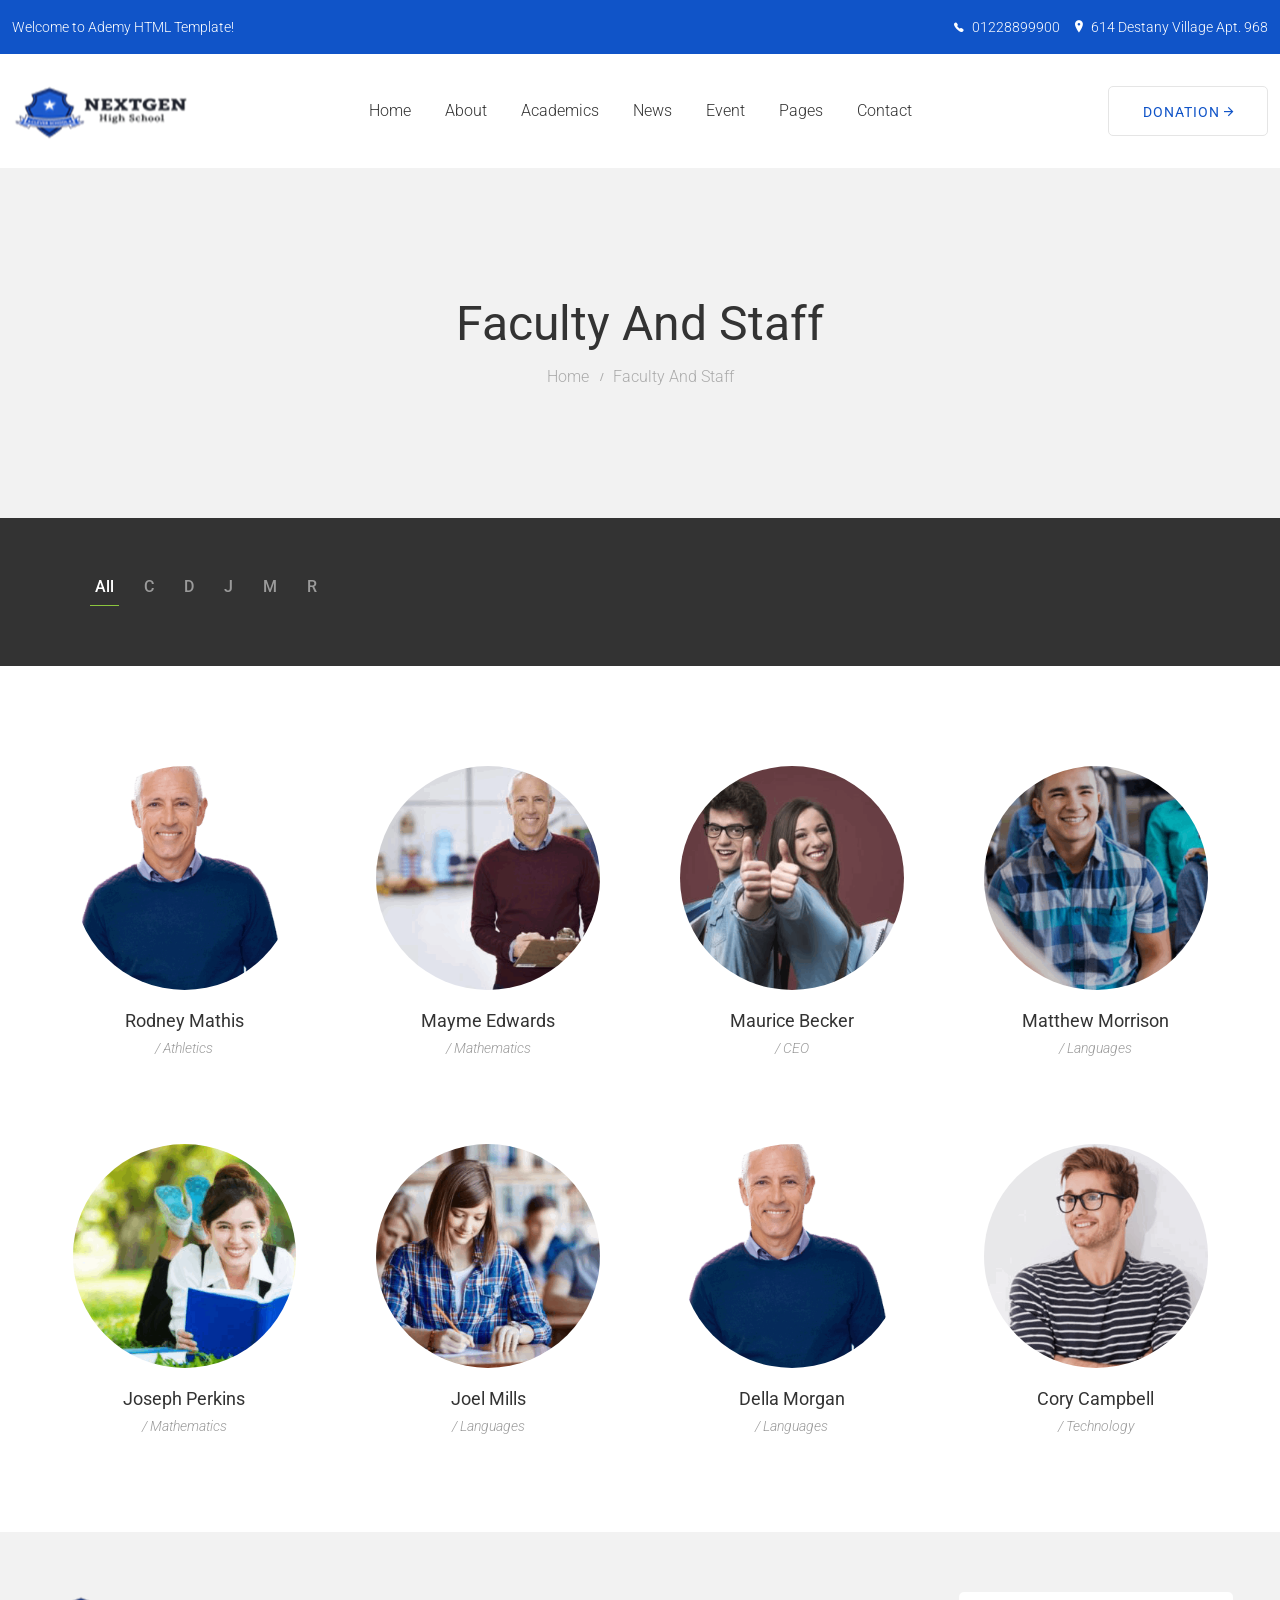
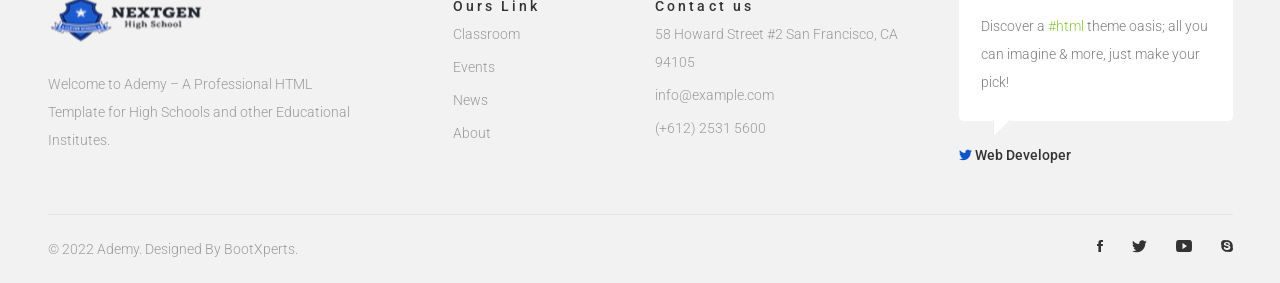
<file: faculty-and-staff.html>
<!doctype html>
<html class="no-js" lang="en">


<head>
    <meta charset="utf-8">
    <meta http-equiv="x-ua-compatible" content="ie=edge">
    <title>Faculty and Staff - NextGen</title>
    <meta name="robots" content="noindex, follow" />
    <meta name="description" content="">
    <meta name="viewport" content="width=device-width, initial-scale=1, shrink-to-fit=no">
    <!-- Favicon -->
    <link rel="shortcut icon" type="image/x-icon" href="assets/images/favicon.png">

    <!-- CSS
	============================================ -->

    <!-- Bootstrap CSS -->
    <link rel="stylesheet" href="assets/css/bootstrap.min.css">
    <!-- Ionicons -->
    <link rel="stylesheet" href="assets/css/ion-fonts.css">
    <!-- Themify Icon -->
    <link rel="stylesheet" href="assets/css/themify-icons.css">
    <!-- Slick CSS -->
    <link rel="stylesheet" href="assets/css/slick.min.css">
    <!-- Animation -->
    <link rel="stylesheet" href="assets/css/animate.min.css">
    <!-- jQuery Ui -->
    <link rel="stylesheet" href="assets/css/jquery-ui.min.css">
    <!-- Nice Select -->
    <link rel="stylesheet" href="assets/css/nice-select.min.css">
    <!-- Animated Headlines -->
    <link rel="stylesheet" href="assets/css/animated-headlines.css">
    <!-- Magnific Popup -->
    <link rel="stylesheet" href="assets/css/magnific-popup.min.css">
    <!-- datetimepicker -->
    <link rel="stylesheet" href="assets/css/jquery.datetimepicker.min.css">

    <!-- Main Style CSS -->
    <link rel="stylesheet" href="assets/css/style.css">

</head>

<body class="template-color-1">

    <div class="main-wrapper">

        <!-- Begin Main Header Area Three -->
        <header class="main-header_area-3">
            <div class="header-top_area bg-denim_color d-none d-lg-block">
                <div class="container-fluid">
                    <div class="row align-items-center">
                        <div class="col-lg-4">
                            <div class="ht-left">
                                <span class="ht-intro font-italic">Welcome to Ademy HTML Template!</span>
                            </div>
                        </div>
                        <div class="col-lg-8">
                            <div class="ht-right without-donate">
                                <ul>
                                    <li class="contuct-number">
                                        <i class="ion-ios-telephone me-1"></i>
                                        <a href="tel://+01228899900">01228899900</a>
                                    </li>
                                    <li class="address">
                                        <i class="ion-ios-location me-1"></i>
                                        <span>614 Destany Village Apt. 968</span>
                                    </li>
                                </ul>
                            </div>
                        </div>
                    </div>
                </div>
            </div>
            <div class="main-header">
                <div class="container-fluid">
                    <div class="row">
                        <div class="col-lg-12">
                            <div class="main-header_nav row align-items-center">
                                <div class="col-xl-3 col-lg-2 col-6">
                                    <div class="header-logo">
                                        <a href="index.html">
                                            <img class="img-full" src="assets/images/logo/1.png" alt="Header Logo">
                                        </a>
                                    </div>
                                </div>
                                <div class="col-xl-6 col-lg-8 position-static d-none d-lg-block">
                                    <div class="main-menu_area">
                                        <nav class="main-nav d-flex justify-content-center">
                                            <ul>
                                                <li><a href="index.html">Home</a>
                                                    <ul class="ademy-dropdown">
                                                        <li>
                                                            <a href="index-2.html">
                                                                <i class="ion-chevron-right"></i>
                                                                Home 02
                                                            </a>
                                                        </li>
                                                        <li>
                                                            <a href="index-3.html">
                                                                <i class="ion-chevron-right"></i>
                                                                Home 03
                                                            </a>
                                                        </li>
                                                    </ul>
                                                </li>
                                                <li><a href="about-us.html">About</a>
                                                    <ul class="ademy-dropdown">
                                                        <li>
                                                            <a href="about-us.html">
                                                                <i class="ion-chevron-right"></i>
                                                                About us
                                                            </a>
                                                        </li>
                                                        <li>
                                                            <a href="pricing-plans.html">
                                                                <i class="ion-chevron-right"></i>
                                                                Pricing Plans
                                                            </a>
                                                        </li>
                                                    </ul>
                                                </li>
                                                <li><a href="academics.html">Academics</a>
                                                    <ul class="ademy-dropdown">
                                                        <li>
                                                            <a href="our-classes.html">
                                                                <i class="ion-chevron-right"></i>
                                                                Our Classes
                                                            </a>
                                                        </li>
                                                        <li>
                                                            <a href="our-classes-list.html">
                                                                <i class="ion-chevron-right"></i>
                                                                Our Classes - List
                                                            </a>
                                                        </li>
                                                        <li>
                                                            <a href="single-class.html">
                                                                <i class="ion-chevron-right"></i>
                                                                Single Class
                                                            </a>
                                                        </li>
                                                    </ul>
                                                </li>
                                                <li><a href="news.html">News</a>
                                                    <ul class="ademy-dropdown">
                                                        <li>
                                                            <a href="news-list.html">
                                                                <i class="ion-chevron-right"></i>
                                                                News - List
                                                            </a>
                                                        </li>
                                                        <li>
                                                            <a href="single-post.html">
                                                                <i class="ion-chevron-right"></i>
                                                                Single Post
                                                            </a>
                                                        </li>
                                                    </ul>
                                                </li>
                                                <li><a href="event-page.html">Event</a>
                                                    <ul class="ademy-dropdown">
                                                        <li>
                                                            <a href="event-list.html">
                                                                <i class="ion-chevron-right"></i>
                                                                Event - List
                                                            </a>
                                                        </li>
                                                        <li>
                                                            <a href="single-event.html">
                                                                <i class="ion-chevron-right"></i>
                                                                Single Event
                                                            </a>
                                                        </li>
                                                    </ul>
                                                </li>
                                                <li><a href="javascript:void(0)">Pages</a>
                                                    <ul class="ademy-dropdown">
                                                        <li class="submenu-holder">
                                                            <a href="faculty-and-staff.html">
                                                                <i class="ion-chevron-right"></i>
                                                                Faculty and staff
                                                                <span class="submenu-indicate ion-chevron-right"></span>
                                                            </a>
                                                            <ul class="ademy-dropdown ademy-submenu">
                                                                <li>
                                                                    <a href="profile.html">
                                                                        <i class="ion-chevron-right"></i>
                                                                        Profile
                                                                    </a>
                                                                </li>
                                                            </ul>
                                                        </li>
                                                        <li>
                                                            <a href="faculty-and-staff-2.html">
                                                                <i class="ion-chevron-right"></i>
                                                                Faculty and staff 02
                                                            </a>
                                                        </li>
                                                        <li>
                                                            <a href="coming-soon.html">
                                                                <i class="ion-chevron-right"></i>
                                                                Coming Soon
                                                            </a>
                                                        </li>
                                                        <li>
                                                            <a href="error-404.html">
                                                                <i class="ion-chevron-right"></i>
                                                                404
                                                            </a>
                                                        </li>
                                                    </ul>
                                                </li>
                                                <li><a href="contact.html">Contact</a>
                                                </li>
                                            </ul>
                                        </nav>
                                    </div>
                                </div>
                                <div class="col-xl-3 col-lg-2 d-none d-lg-block">
                                    <div class="header-right_area">
                                        <a href="javascript:void(0)" class="ademy-btn btn-transparent whisper-border with-border_radius text-uppercase">Donation
                                            <i class="ion-android-arrow-forward"></i>
                                        </a>
                                    </div>
                                </div>
                                <div class="col-6 d-block d-lg-none">
                                    <div class="header-right_area with-radius justify-content-end">
                                        <ul>
                                            <li class="mobile-menu_wrap">
                                                <a href="#mobileMenu" class="mobile-menu_btn toolbar-btn">
                                                    <i class="ion-navicon-round"></i>
                                                </a>
                                            </li>
                                        </ul>
                                    </div>
                                </div>
                            </div>
                        </div>
                    </div>
                </div>
            </div>
            <div class="main-header header-sticky">
                <div class="container">
                    <div class="row">
                        <div class="col-lg-12">
                            <div class="main-header_nav row align-items-center">
                                <div class="col-xl-3 col-lg-2 col-6">
                                    <div class="header-logo">
                                        <a href="index.html">
                                            <img class="img-full" src="assets/images/logo/1.png" alt="Header Logo">
                                        </a>
                                    </div>
                                </div>
                                <div class="col-xl-6 col-lg-8 position-static d-none d-lg-block">
                                    <div class="main-menu_area">
                                        <nav class="main-nav d-flex justify-content-center">
                                            <ul>
                                                <li><a href="index.html">Home</a>
                                                    <ul class="ademy-dropdown">
                                                        <li>
                                                            <a href="index-2.html">
                                                                <i class="ion-chevron-right"></i>
                                                                Home 02
                                                            </a>
                                                        </li>
                                                        <li>
                                                            <a href="index-3.html">
                                                                <i class="ion-chevron-right"></i>
                                                                Home 03
                                                            </a>
                                                        </li>
                                                    </ul>
                                                </li>
                                                <li><a href="about-us.html">About</a>
                                                    <ul class="ademy-dropdown">
                                                        <li>
                                                            <a href="about-us.html">
                                                                <i class="ion-chevron-right"></i>
                                                                About us
                                                            </a>
                                                        </li>
                                                        <li>
                                                            <a href="pricing-plans.html">
                                                                <i class="ion-chevron-right"></i>
                                                                Pricing Plans
                                                            </a>
                                                        </li>
                                                    </ul>
                                                </li>
                                                <li><a href="academics.html">Academics</a>
                                                    <ul class="ademy-dropdown">
                                                        <li>
                                                            <a href="our-classes.html">
                                                                <i class="ion-chevron-right"></i>
                                                                Our Classes
                                                            </a>
                                                        </li>
                                                        <li>
                                                            <a href="our-classes-list.html">
                                                                <i class="ion-chevron-right"></i>
                                                                Our Classes - List
                                                            </a>
                                                        </li>
                                                        <li>
                                                            <a href="single-class.html">
                                                                <i class="ion-chevron-right"></i>
                                                                Single Class
                                                            </a>
                                                        </li>
                                                    </ul>
                                                </li>
                                                <li><a href="news.html">News</a>
                                                    <ul class="ademy-dropdown">
                                                        <li>
                                                            <a href="news-list.html">
                                                                <i class="ion-chevron-right"></i>
                                                                News - List
                                                            </a>
                                                        </li>
                                                        <li>
                                                            <a href="single-post.html">
                                                                <i class="ion-chevron-right"></i>
                                                                Single Post
                                                            </a>
                                                        </li>
                                                    </ul>
                                                </li>
                                                <li><a href="event-page.html">Event</a>
                                                    <ul class="ademy-dropdown">
                                                        <li>
                                                            <a href="event-list.html">
                                                                <i class="ion-chevron-right"></i>
                                                                Event - List
                                                            </a>
                                                        </li>
                                                        <li>
                                                            <a href="single-event.html">
                                                                <i class="ion-chevron-right"></i>
                                                                Single Event
                                                            </a>
                                                        </li>
                                                    </ul>
                                                </li>
                                                <li><a href="javascript:void(0)">Pages</a>
                                                    <ul class="ademy-dropdown">
                                                        <li class="submenu-holder">
                                                            <a href="faculty-and-staff.html">
                                                                <i class="ion-chevron-right"></i>
                                                                Faculty and staff
                                                                <span class="submenu-indicate ion-chevron-right"></span>
                                                            </a>
                                                            <ul class="ademy-dropdown ademy-submenu">
                                                                <li>
                                                                    <a href="profile.html">
                                                                        <i class="ion-chevron-right"></i>
                                                                        Profile
                                                                    </a>
                                                                </li>
                                                            </ul>
                                                        </li>
                                                        <li>
                                                            <a href="faculty-and-staff-2.html">
                                                                <i class="ion-chevron-right"></i>
                                                                Faculty and staff 02
                                                            </a>
                                                        </li>
                                                        <li>
                                                            <a href="coming-soon.html">
                                                                <i class="ion-chevron-right"></i>
                                                                Coming Soon
                                                            </a>
                                                        </li>
                                                        <li>
                                                            <a href="error-404.html">
                                                                <i class="ion-chevron-right"></i>
                                                                404
                                                            </a>
                                                        </li>
                                                    </ul>
                                                </li>
                                                <li><a href="contact.html">Contact</a>
                                                </li>
                                            </ul>
                                        </nav>
                                    </div>
                                </div>
                                <div class="col-xl-3 col-lg-2 d-none d-lg-block">
                                    <div class="header-right_area">
                                        <a href="javascript:void(0)" class="ademy-btn btn-transparent whisper-border with-border_radius text-uppercase">Donation
                                            <i class="ion-android-arrow-forward"></i>
                                        </a>
                                    </div>
                                </div>
                                <div class="col-6 d-block d-lg-none">
                                    <div class="header-right_area with-radius justify-content-end">
                                        <ul>
                                            <li class="mobile-menu_wrap">
                                                <a href="#mobileMenu" class="mobile-menu_btn toolbar-btn">
                                                    <i class="ion-navicon-round"></i>
                                                </a>
                                            </li>
                                        </ul>
                                    </div>
                                </div>
                            </div>
                        </div>
                    </div>
                </div>
            </div>
            <div class="mobile-menu_wrapper" id="mobileMenu">
                <div class="offcanvas-menu-inner">
                    <div class="offcanvas-inner_search">
                        <form action="#" class="hm-searchbox">
                            <input type="text" placeholder="Search for item...">
                            <button class="search_btn" type="submit"><i class="ion-ios-search-strong"></i></button>
                        </form>
                    </div>
                    <a href="#" class="btn-close"><i class="ion-close-round"></i></a>
                    <div class="offcanvas-navigation_wrap">
                        <nav class="offcanvas-navigation">
                            <ul class="mobile-menu">
                                <li class="menu-item-has-children active"><a href="#"><span class="mm-text">Home <i
                                            class="ion-ios-arrow-down"></i></span></a>
                                    <ul class="sub-menu">
                                        <li>
                                            <a href="index.html">
                                                <span class="mm-text">Home 01</span>
                                            </a>
                                        </li>
                                        <li>
                                            <a href="index-2.html">
                                                <span class="mm-text">Home 02</span>
                                            </a>
                                        </li>
                                        <li>
                                            <a href="index-3.html">
                                                <span class="mm-text">Home 03</span>
                                            </a>
                                        </li>
                                    </ul>
                                </li>
                                <li class="menu-item-has-children">
                                    <a href="#">
                                        <span class="mm-text">About <i class="ion-ios-arrow-down"></i></span>
                                    </a>
                                    <ul class="sub-menu">
                                        <li>
                                            <a href="about-us.html">
                                                <span class="mm-text">About Us</span>
                                            </a>
                                        </li>
                                        <li>
                                            <a href="pricing-plans.html">
                                                <span class="mm-text">Pricing Plans</span>
                                            </a>
                                        </li>
                                    </ul>
                                </li>
                                <li class="menu-item-has-children">
                                    <a href="#">
                                        <span class="mm-text">Academics <i class="ion-ios-arrow-down"></i></span>
                                    </a>
                                    <ul class="sub-menu">
                                        <li>
                                            <a href="academics.html">
                                                <span class="mm-text">Academics Default</span>
                                            </a>
                                        </li>
                                        <li>
                                            <a href="our-classes.html">
                                                <span class="mm-text">Our Classes</span>
                                            </a>
                                        </li>
                                        <li>
                                            <a href="our-classes-list.html">
                                                <span class="mm-text">Our Classes List</span>
                                            </a>
                                        </li>
                                        <li>
                                            <a href="single-class.html">
                                                <span class="mm-text">Single Class</span>
                                            </a>
                                        </li>
                                    </ul>
                                </li>
                                <li class="menu-item-has-children">
                                    <a href="#">
                                        <span class="mm-text">News <i class="ion-ios-arrow-down"></i></span>
                                    </a>
                                    <ul class="sub-menu">
                                        <li>
                                            <a href="news.html">
                                                <span class="mm-text">News Default</span>
                                            </a>
                                        </li>
                                        <li>
                                            <a href="news-list.html">
                                                <span class="mm-text">News List</span>
                                            </a>
                                        </li>
                                        <li>
                                            <a href="single-post.html">
                                                <span class="mm-text">Single Post</span>
                                            </a>
                                        </li>
                                    </ul>
                                </li>
                                <li class="menu-item-has-children">
                                    <a href="#">
                                        <span class="mm-text">Event <i class="ion-ios-arrow-down"></i></span>
                                    </a>
                                    <ul class="sub-menu">
                                        <li>
                                            <a href="event-page.html">
                                                <span class="mm-text">Event Page</span>
                                            </a>
                                        </li>
                                        <li>
                                            <a href="event-list.html">
                                                <span class="mm-text">Event List</span>
                                            </a>
                                        </li>
                                        <li>
                                            <a href="single-event.html">
                                                <span class="mm-text">Single Event</span>
                                            </a>
                                        </li>
                                    </ul>
                                </li>
                                <li class="menu-item-has-children">
                                    <a href="#">
                                        <span class="mm-text">Pages <i class="ion-ios-arrow-down"></i></span>
                                    </a>
                                    <ul class="sub-menu">
                                        <li>
                                            <a href="faculty-and-staff.html">
                                                <span class="mm-text">Faculty and Staff</span>
                                            </a>
                                        </li>
                                        <li>
                                            <a href="faculty-and-staff-2.html">
                                                <span class="mm-text">Faculty and Staff 02</span>
                                            </a>
                                        </li>
                                        <li>
                                            <a href="profile.html">
                                                <span class="mm-text">Profile</span>
                                            </a>
                                        </li>
                                        <li>
                                            <a href="coming-soon.html">
                                                <span class="mm-text">Coming Soon</span>
                                            </a>
                                        </li>
                                        <li>
                                            <a href="error-404.html">
                                                <span class="mm-text">Error 404</span>
                                            </a>
                                        </li>
                                    </ul>
                                </li>
                                <li>
                                    <a href="contact.html">
                                        <span class="mm-text">Contact</span>
                                    </a>
                                </li>
                            </ul>
                        </nav>
                        <nav class="offcanvas-navigation-2">
                            <div class="ht-right inner-header_info">
                                <ul>
                                    <li class="contuct-number">
                                        <i class="ion-ios-telephone me-1"></i>
                                        <a href="tel://+01228899900">01228899900</a>
                                    </li>
                                    <li class="address">
                                        <i class="ion-ios-location me-1"></i>
                                        <span>614 Destany Village Apt. 968</span>
                                    </li>
                                    <li class="donate">
                                        <a class="ademy-btn atlantis-color_btn" href="javascript:void(0)">Donate</a>
                                    </li>
                                </ul>
                            </div>
                            <div class="header-right_area inner-social_link justify-content-start">
                                <ul class="social-link">
                                    <li class="facebook">
                                        <a href="https://www.facebook.com/" data-bs-toggle="tooltip" target="_blank" title="Facebook">
                                            <i class="ion-social-facebook"></i>
                                        </a>
                                    </li>
                                    <li class="twitter">
                                        <a href="https://twitter.com/" data-bs-toggle="tooltip" target="_blank" title="Twitter">
                                            <i class="ion-social-twitter"></i>
                                        </a>
                                    </li>
                                    <li class="youtube">
                                        <a href="https://www.youtube.com/" data-bs-toggle="tooltip" target="_blank" title="Youtube">
                                            <i class="ion-social-youtube"></i>
                                        </a>
                                    </li>
                                    <li class="skype">
                                        <a href="https://skype.com/" data-bs-toggle="tooltip" target="_blank" title="Skype">
                                            <i class="ion-social-skype"></i>
                                        </a>
                                    </li>
                                </ul>
                            </div>
                        </nav>
                    </div>
                </div>
            </div>
            <div class="global-overlay"></div>
        </header>
        <!-- Main Header Area Three End Here -->

        <!-- Begin Ademy's Breadcrumb Area -->
        <div class="breadcrumb-area">
            <div class="container-fluid h-100">
                <div class="breadcrumb-content h-100">
                    <h1 class="text-capitalize mb-0">Faculty and Staff</h1>
                    <ul>
                        <li><a class="text-capitalize" href="index.html">Home</a></li>
                        <li class="active text-capitalize">Faculty and Staff</li>
                    </ul>
                </div>
            </div>
        </div>
        <!-- Ademy's Breadcrumb Area End Here -->

        <!-- Begin Main Content Area -->
        <main class="main-content">
            <!-- Begin Faculty and Staff Area -->
            <div class="faculty-and-staff_area">
                <div class="tab-section_area">
                    <div class="faculty-tab">
                        <ul class="nav faculty-menu">
                            <li><a class="active" data-bs-toggle="tab" href="#all"><span>All</span></a></li>
                            <li><a data-bs-toggle="tab" href="#c"><span>C</span></a></li>
                            <li><a data-bs-toggle="tab" href="#d"><span>D</span></a></li>
                            <li><a data-bs-toggle="tab" href="#j"><span>J</span></a></li>
                            <li><a data-bs-toggle="tab" href="#m"><span>M</span></a></li>
                            <li><a data-bs-toggle="tab" href="#r"><span>R</span></a></li>
                        </ul>
                    </div>
                </div>
                <div class="container">
                    <div class="row">
                        <div class="col-lg-12">
                            <div class="tab-content faculty-content">
                                <div id="all" class="tab-pane active show" role="tabpanel">
                                    <div class="row">
                                        <div class="col-lg-3 col-sm-6">
                                            <div class="single-item">
                                                <div class="single-inner_item">
                                                    <div class="single-img with-radius">
                                                        <img src="assets/images/our-teacher/1.png" alt="Our Teacher Image">
                                                    </div>
                                                    <div class="single-content">
                                                        <h3 class="teacher-name mb-0">Rodney Mathis</h3>
                                                        <span class="teacher-position">/ Athletics</span>
                                                        <ul class="social-link nobel-color">
                                                            <li class="facebook">
                                                                <a href="https://www.facebook.com/" data-bs-toggle="tooltip" target="_blank" title="Facebook">
                                                                    <i class="ion-social-facebook"></i>
                                                                </a>
                                                            </li>
                                                            <li class="twitter">
                                                                <a href="https://twitter.com/" data-bs-toggle="tooltip" target="_blank" title="Twitter">
                                                                    <i class="ion-social-twitter"></i>
                                                                </a>
                                                            </li>
                                                            <li class="youtube">
                                                                <a href="https://www.youtube.com/" data-bs-toggle="tooltip" target="_blank" title="Youtube">
                                                                    <i class="ion-social-youtube"></i>
                                                                </a>
                                                            </li>
                                                            <li class="skype">
                                                                <a href="https://skype.com/" data-bs-toggle="tooltip" target="_blank" title="Skype">
                                                                    <i class="ion-social-skype"></i>
                                                                </a>
                                                            </li>
                                                        </ul>
                                                    </div>
                                                </div>
                                            </div>
                                        </div>
                                        <div class="col-lg-3 col-sm-6">
                                            <div class="single-item">
                                                <div class="single-inner_item">
                                                    <div class="single-img with-radius">
                                                        <img src="assets/images/our-teacher/2.png" alt="Our Teacher Image">
                                                    </div>
                                                    <div class="single-content">
                                                        <h3 class="teacher-name mb-0">Mayme Edwards</h3>
                                                        <span class="teacher-position">/ Mathematics</span>
                                                        <ul class="social-link nobel-color">
                                                            <li class="facebook">
                                                                <a href="https://www.facebook.com/" data-bs-toggle="tooltip" target="_blank" title="Facebook">
                                                                    <i class="ion-social-facebook"></i>
                                                                </a>
                                                            </li>
                                                            <li class="twitter">
                                                                <a href="https://twitter.com/" data-bs-toggle="tooltip" target="_blank" title="Twitter">
                                                                    <i class="ion-social-twitter"></i>
                                                                </a>
                                                            </li>
                                                            <li class="youtube">
                                                                <a href="https://www.youtube.com/" data-bs-toggle="tooltip" target="_blank" title="Youtube">
                                                                    <i class="ion-social-youtube"></i>
                                                                </a>
                                                            </li>
                                                            <li class="skype">
                                                                <a href="https://skype.com/" data-bs-toggle="tooltip" target="_blank" title="Skype">
                                                                    <i class="ion-social-skype"></i>
                                                                </a>
                                                            </li>
                                                        </ul>
                                                    </div>
                                                </div>
                                            </div>
                                        </div>
                                        <div class="col-lg-3 col-sm-6">
                                            <div class="single-item">
                                                <div class="single-inner_item">
                                                    <div class="single-img with-radius">
                                                        <img src="assets/images/our-teacher/3.png" alt="Our Teacher Image">
                                                    </div>
                                                    <div class="single-content">
                                                        <h3 class="teacher-name mb-0">Maurice Becker</h3>
                                                        <span class="teacher-position">/ CEO</span>
                                                        <ul class="social-link nobel-color">
                                                            <li class="facebook">
                                                                <a href="https://www.facebook.com/" data-bs-toggle="tooltip" target="_blank" title="Facebook">
                                                                    <i class="ion-social-facebook"></i>
                                                                </a>
                                                            </li>
                                                            <li class="twitter">
                                                                <a href="https://twitter.com/" data-bs-toggle="tooltip" target="_blank" title="Twitter">
                                                                    <i class="ion-social-twitter"></i>
                                                                </a>
                                                            </li>
                                                            <li class="youtube">
                                                                <a href="https://www.youtube.com/" data-bs-toggle="tooltip" target="_blank" title="Youtube">
                                                                    <i class="ion-social-youtube"></i>
                                                                </a>
                                                            </li>
                                                            <li class="skype">
                                                                <a href="https://skype.com/" data-bs-toggle="tooltip" target="_blank" title="Skype">
                                                                    <i class="ion-social-skype"></i>
                                                                </a>
                                                            </li>
                                                        </ul>
                                                    </div>
                                                </div>
                                            </div>
                                        </div>
                                        <div class="col-lg-3 col-sm-6">
                                            <div class="single-item">
                                                <div class="single-inner_item">
                                                    <div class="single-img with-radius">
                                                        <img src="assets/images/our-teacher/4.png" alt="Our Teacher Image">
                                                    </div>
                                                    <div class="single-content">
                                                        <h3 class="teacher-name mb-0">Matthew Morrison</h3>
                                                        <span class="teacher-position">/ Languages</span>
                                                        <ul class="social-link nobel-color">
                                                            <li class="facebook">
                                                                <a href="https://www.facebook.com/" data-bs-toggle="tooltip" target="_blank" title="Facebook">
                                                                    <i class="ion-social-facebook"></i>
                                                                </a>
                                                            </li>
                                                            <li class="twitter">
                                                                <a href="https://twitter.com/" data-bs-toggle="tooltip" target="_blank" title="Twitter">
                                                                    <i class="ion-social-twitter"></i>
                                                                </a>
                                                            </li>
                                                            <li class="youtube">
                                                                <a href="https://www.youtube.com/" data-bs-toggle="tooltip" target="_blank" title="Youtube">
                                                                    <i class="ion-social-youtube"></i>
                                                                </a>
                                                            </li>
                                                            <li class="skype">
                                                                <a href="https://skype.com/" data-bs-toggle="tooltip" target="_blank" title="Skype">
                                                                    <i class="ion-social-skype"></i>
                                                                </a>
                                                            </li>
                                                        </ul>
                                                    </div>
                                                </div>
                                            </div>
                                        </div>
                                        <div class="col-lg-3 col-sm-6">
                                            <div class="single-item">
                                                <div class="single-inner_item">
                                                    <div class="single-img with-radius">
                                                        <img src="assets/images/our-teacher/5.png" alt="Our Teacher Image">
                                                    </div>
                                                    <div class="single-content">
                                                        <h3 class="teacher-name mb-0">Joseph Perkins</h3>
                                                        <span class="teacher-position">/ Mathematics</span>
                                                        <ul class="social-link nobel-color">
                                                            <li class="facebook">
                                                                <a href="https://www.facebook.com/" data-bs-toggle="tooltip" target="_blank" title="Facebook">
                                                                    <i class="ion-social-facebook"></i>
                                                                </a>
                                                            </li>
                                                            <li class="twitter">
                                                                <a href="https://twitter.com/" data-bs-toggle="tooltip" target="_blank" title="Twitter">
                                                                    <i class="ion-social-twitter"></i>
                                                                </a>
                                                            </li>
                                                            <li class="youtube">
                                                                <a href="https://www.youtube.com/" data-bs-toggle="tooltip" target="_blank" title="Youtube">
                                                                    <i class="ion-social-youtube"></i>
                                                                </a>
                                                            </li>
                                                            <li class="skype">
                                                                <a href="https://skype.com/" data-bs-toggle="tooltip" target="_blank" title="Skype">
                                                                    <i class="ion-social-skype"></i>
                                                                </a>
                                                            </li>
                                                        </ul>
                                                    </div>
                                                </div>
                                            </div>
                                        </div>
                                        <div class="col-lg-3 col-sm-6">
                                            <div class="single-item">
                                                <div class="single-inner_item">
                                                    <div class="single-img with-radius">
                                                        <img src="assets/images/our-teacher/6.png" alt="Our Teacher Image">
                                                    </div>
                                                    <div class="single-content">
                                                        <h3 class="teacher-name mb-0">Joel Mills</h3>
                                                        <span class="teacher-position">/ Languages</span>
                                                        <ul class="social-link nobel-color">
                                                            <li class="facebook">
                                                                <a href="https://www.facebook.com/" data-bs-toggle="tooltip" target="_blank" title="Facebook">
                                                                    <i class="ion-social-facebook"></i>
                                                                </a>
                                                            </li>
                                                            <li class="twitter">
                                                                <a href="https://twitter.com/" data-bs-toggle="tooltip" target="_blank" title="Twitter">
                                                                    <i class="ion-social-twitter"></i>
                                                                </a>
                                                            </li>
                                                            <li class="youtube">
                                                                <a href="https://www.youtube.com/" data-bs-toggle="tooltip" target="_blank" title="Youtube">
                                                                    <i class="ion-social-youtube"></i>
                                                                </a>
                                                            </li>
                                                            <li class="skype">
                                                                <a href="https://skype.com/" data-bs-toggle="tooltip" target="_blank" title="Skype">
                                                                    <i class="ion-social-skype"></i>
                                                                </a>
                                                            </li>
                                                        </ul>
                                                    </div>
                                                </div>
                                            </div>
                                        </div>
                                        <div class="col-lg-3 col-sm-6">
                                            <div class="single-item">
                                                <div class="single-inner_item">
                                                    <div class="single-img with-radius">
                                                        <img src="assets/images/our-teacher/1.png" alt="Our Teacher Image">
                                                    </div>
                                                    <div class="single-content">
                                                        <h3 class="teacher-name mb-0">Della Morgan</h3>
                                                        <span class="teacher-position">/ Languages</span>
                                                        <ul class="social-link nobel-color">
                                                            <li class="facebook">
                                                                <a href="https://www.facebook.com/" data-bs-toggle="tooltip" target="_blank" title="Facebook">
                                                                    <i class="ion-social-facebook"></i>
                                                                </a>
                                                            </li>
                                                            <li class="twitter">
                                                                <a href="https://twitter.com/" data-bs-toggle="tooltip" target="_blank" title="Twitter">
                                                                    <i class="ion-social-twitter"></i>
                                                                </a>
                                                            </li>
                                                            <li class="youtube">
                                                                <a href="https://www.youtube.com/" data-bs-toggle="tooltip" target="_blank" title="Youtube">
                                                                    <i class="ion-social-youtube"></i>
                                                                </a>
                                                            </li>
                                                            <li class="skype">
                                                                <a href="https://skype.com/" data-bs-toggle="tooltip" target="_blank" title="Skype">
                                                                    <i class="ion-social-skype"></i>
                                                                </a>
                                                            </li>
                                                        </ul>
                                                    </div>
                                                </div>
                                            </div>
                                        </div>
                                        <div class="col-lg-3 col-sm-6">
                                            <div class="single-item">
                                                <div class="single-inner_item">
                                                    <div class="single-img with-radius">
                                                        <img src="assets/images/our-teacher/8.png" alt="Our Teacher Image">
                                                    </div>
                                                    <div class="single-content">
                                                        <h3 class="teacher-name mb-0">Cory Campbell</h3>
                                                        <span class="teacher-position">/ Technology</span>
                                                        <ul class="social-link nobel-color">
                                                            <li class="facebook">
                                                                <a href="https://www.facebook.com/" data-bs-toggle="tooltip" target="_blank" title="Facebook">
                                                                    <i class="ion-social-facebook"></i>
                                                                </a>
                                                            </li>
                                                            <li class="twitter">
                                                                <a href="https://twitter.com/" data-bs-toggle="tooltip" target="_blank" title="Twitter">
                                                                    <i class="ion-social-twitter"></i>
                                                                </a>
                                                            </li>
                                                            <li class="youtube">
                                                                <a href="https://www.youtube.com/" data-bs-toggle="tooltip" target="_blank" title="Youtube">
                                                                    <i class="ion-social-youtube"></i>
                                                                </a>
                                                            </li>
                                                            <li class="skype">
                                                                <a href="https://skype.com/" data-bs-toggle="tooltip" target="_blank" title="Skype">
                                                                    <i class="ion-social-skype"></i>
                                                                </a>
                                                            </li>
                                                        </ul>
                                                    </div>
                                                </div>
                                            </div>
                                        </div>
                                    </div>
                                </div>
                                <div id="c" class="tab-pane" role="tabpanel">
                                    <div class="row">
                                        <div class="col-lg-3 col-sm-6">
                                            <div class="single-item">
                                                <div class="single-inner_item">
                                                    <div class="single-img with-radius">
                                                        <img src="assets/images/our-teacher/8.png" alt="Our Teacher Image">
                                                    </div>
                                                    <div class="single-content">
                                                        <h3 class="teacher-name mb-0">Cory Campbell</h3>
                                                        <span class="teacher-position">/ Technology</span>
                                                        <ul class="social-link nobel-color">
                                                            <li class="facebook">
                                                                <a href="https://www.facebook.com/" data-bs-toggle="tooltip" target="_blank" title="Facebook">
                                                                    <i class="ion-social-facebook"></i>
                                                                </a>
                                                            </li>
                                                            <li class="twitter">
                                                                <a href="https://twitter.com/" data-bs-toggle="tooltip" target="_blank" title="Twitter">
                                                                    <i class="ion-social-twitter"></i>
                                                                </a>
                                                            </li>
                                                            <li class="youtube">
                                                                <a href="https://www.youtube.com/" data-bs-toggle="tooltip" target="_blank" title="Youtube">
                                                                    <i class="ion-social-youtube"></i>
                                                                </a>
                                                            </li>
                                                            <li class="skype">
                                                                <a href="https://skype.com/" data-bs-toggle="tooltip" target="_blank" title="Skype">
                                                                    <i class="ion-social-skype"></i>
                                                                </a>
                                                            </li>
                                                        </ul>
                                                    </div>
                                                </div>
                                            </div>
                                        </div>
                                        <div class="col-lg-3 col-sm-6">
                                            <div class="single-item">
                                                <div class="single-inner_item">
                                                    <div class="single-img with-radius">
                                                        <img src="assets/images/our-teacher/1.png" alt="Our Teacher Image">
                                                    </div>
                                                    <div class="single-content">
                                                        <h3 class="teacher-name mb-0">Della Morgan</h3>
                                                        <span class="teacher-position">/ Languages</span>
                                                        <ul class="social-link nobel-color">
                                                            <li class="facebook">
                                                                <a href="https://www.facebook.com/" data-bs-toggle="tooltip" target="_blank" title="Facebook">
                                                                    <i class="ion-social-facebook"></i>
                                                                </a>
                                                            </li>
                                                            <li class="twitter">
                                                                <a href="https://twitter.com/" data-bs-toggle="tooltip" target="_blank" title="Twitter">
                                                                    <i class="ion-social-twitter"></i>
                                                                </a>
                                                            </li>
                                                            <li class="youtube">
                                                                <a href="https://www.youtube.com/" data-bs-toggle="tooltip" target="_blank" title="Youtube">
                                                                    <i class="ion-social-youtube"></i>
                                                                </a>
                                                            </li>
                                                            <li class="skype">
                                                                <a href="https://skype.com/" data-bs-toggle="tooltip" target="_blank" title="Skype">
                                                                    <i class="ion-social-skype"></i>
                                                                </a>
                                                            </li>
                                                        </ul>
                                                    </div>
                                                </div>
                                            </div>
                                        </div>
                                        <div class="col-lg-3 col-sm-6">
                                            <div class="single-item">
                                                <div class="single-inner_item">
                                                    <div class="single-img with-radius">
                                                        <img src="assets/images/our-teacher/6.png" alt="Our Teacher Image">
                                                    </div>
                                                    <div class="single-content">
                                                        <h3 class="teacher-name mb-0">Joel Mills</h3>
                                                        <span class="teacher-position">/ Languages</span>
                                                        <ul class="social-link nobel-color">
                                                            <li class="facebook">
                                                                <a href="https://www.facebook.com/" data-bs-toggle="tooltip" target="_blank" title="Facebook">
                                                                    <i class="ion-social-facebook"></i>
                                                                </a>
                                                            </li>
                                                            <li class="twitter">
                                                                <a href="https://twitter.com/" data-bs-toggle="tooltip" target="_blank" title="Twitter">
                                                                    <i class="ion-social-twitter"></i>
                                                                </a>
                                                            </li>
                                                            <li class="youtube">
                                                                <a href="https://www.youtube.com/" data-bs-toggle="tooltip" target="_blank" title="Youtube">
                                                                    <i class="ion-social-youtube"></i>
                                                                </a>
                                                            </li>
                                                            <li class="skype">
                                                                <a href="https://skype.com/" data-bs-toggle="tooltip" target="_blank" title="Skype">
                                                                    <i class="ion-social-skype"></i>
                                                                </a>
                                                            </li>
                                                        </ul>
                                                    </div>
                                                </div>
                                            </div>
                                        </div>
                                        <div class="col-lg-3 col-sm-6">
                                            <div class="single-item">
                                                <div class="single-inner_item">
                                                    <div class="single-img with-radius">
                                                        <img src="assets/images/our-teacher/5.png" alt="Our Teacher Image">
                                                    </div>
                                                    <div class="single-content">
                                                        <h3 class="teacher-name mb-0">Joseph Perkins</h3>
                                                        <span class="teacher-position">/ Mathematics</span>
                                                        <ul class="social-link nobel-color">
                                                            <li class="facebook">
                                                                <a href="https://www.facebook.com/" data-bs-toggle="tooltip" target="_blank" title="Facebook">
                                                                    <i class="ion-social-facebook"></i>
                                                                </a>
                                                            </li>
                                                            <li class="twitter">
                                                                <a href="https://twitter.com/" data-bs-toggle="tooltip" target="_blank" title="Twitter">
                                                                    <i class="ion-social-twitter"></i>
                                                                </a>
                                                            </li>
                                                            <li class="youtube">
                                                                <a href="https://www.youtube.com/" data-bs-toggle="tooltip" target="_blank" title="Youtube">
                                                                    <i class="ion-social-youtube"></i>
                                                                </a>
                                                            </li>
                                                            <li class="skype">
                                                                <a href="https://skype.com/" data-bs-toggle="tooltip" target="_blank" title="Skype">
                                                                    <i class="ion-social-skype"></i>
                                                                </a>
                                                            </li>
                                                        </ul>
                                                    </div>
                                                </div>
                                            </div>
                                        </div>
                                        <div class="col-lg-3 col-sm-6">
                                            <div class="single-item">
                                                <div class="single-inner_item">
                                                    <div class="single-img with-radius">
                                                        <img src="assets/images/our-teacher/4.png" alt="Our Teacher Image">
                                                    </div>
                                                    <div class="single-content">
                                                        <h3 class="teacher-name mb-0">Matthew Morrison</h3>
                                                        <span class="teacher-position">/ Languages</span>
                                                        <ul class="social-link nobel-color">
                                                            <li class="facebook">
                                                                <a href="https://www.facebook.com/" data-bs-toggle="tooltip" target="_blank" title="Facebook">
                                                                    <i class="ion-social-facebook"></i>
                                                                </a>
                                                            </li>
                                                            <li class="twitter">
                                                                <a href="https://twitter.com/" data-bs-toggle="tooltip" target="_blank" title="Twitter">
                                                                    <i class="ion-social-twitter"></i>
                                                                </a>
                                                            </li>
                                                            <li class="youtube">
                                                                <a href="https://www.youtube.com/" data-bs-toggle="tooltip" target="_blank" title="Youtube">
                                                                    <i class="ion-social-youtube"></i>
                                                                </a>
                                                            </li>
                                                            <li class="skype">
                                                                <a href="https://skype.com/" data-bs-toggle="tooltip" target="_blank" title="Skype">
                                                                    <i class="ion-social-skype"></i>
                                                                </a>
                                                            </li>
                                                        </ul>
                                                    </div>
                                                </div>
                                            </div>
                                        </div>
                                        <div class="col-lg-3 col-sm-6">
                                            <div class="single-item">
                                                <div class="single-inner_item">
                                                    <div class="single-img with-radius">
                                                        <img src="assets/images/our-teacher/3.png" alt="Our Teacher Image">
                                                    </div>
                                                    <div class="single-content">
                                                        <h3 class="teacher-name mb-0">Maurice Becker</h3>
                                                        <span class="teacher-position">/ CEO</span>
                                                        <ul class="social-link nobel-color">
                                                            <li class="facebook">
                                                                <a href="https://www.facebook.com/" data-bs-toggle="tooltip" target="_blank" title="Facebook">
                                                                    <i class="ion-social-facebook"></i>
                                                                </a>
                                                            </li>
                                                            <li class="twitter">
                                                                <a href="https://twitter.com/" data-bs-toggle="tooltip" target="_blank" title="Twitter">
                                                                    <i class="ion-social-twitter"></i>
                                                                </a>
                                                            </li>
                                                            <li class="youtube">
                                                                <a href="https://www.youtube.com/" data-bs-toggle="tooltip" target="_blank" title="Youtube">
                                                                    <i class="ion-social-youtube"></i>
                                                                </a>
                                                            </li>
                                                            <li class="skype">
                                                                <a href="https://skype.com/" data-bs-toggle="tooltip" target="_blank" title="Skype">
                                                                    <i class="ion-social-skype"></i>
                                                                </a>
                                                            </li>
                                                        </ul>
                                                    </div>
                                                </div>
                                            </div>
                                        </div>
                                        <div class="col-lg-3 col-sm-6">
                                            <div class="single-item">
                                                <div class="single-inner_item">
                                                    <div class="single-img with-radius">
                                                        <img src="assets/images/our-teacher/2.png" alt="Our Teacher Image">
                                                    </div>
                                                    <div class="single-content">
                                                        <h3 class="teacher-name mb-0">Mayme Edwards</h3>
                                                        <span class="teacher-position">/ Mathematics</span>
                                                        <ul class="social-link nobel-color">
                                                            <li class="facebook">
                                                                <a href="https://www.facebook.com/" data-bs-toggle="tooltip" target="_blank" title="Facebook">
                                                                    <i class="ion-social-facebook"></i>
                                                                </a>
                                                            </li>
                                                            <li class="twitter">
                                                                <a href="https://twitter.com/" data-bs-toggle="tooltip" target="_blank" title="Twitter">
                                                                    <i class="ion-social-twitter"></i>
                                                                </a>
                                                            </li>
                                                            <li class="youtube">
                                                                <a href="https://www.youtube.com/" data-bs-toggle="tooltip" target="_blank" title="Youtube">
                                                                    <i class="ion-social-youtube"></i>
                                                                </a>
                                                            </li>
                                                            <li class="skype">
                                                                <a href="https://skype.com/" data-bs-toggle="tooltip" target="_blank" title="Skype">
                                                                    <i class="ion-social-skype"></i>
                                                                </a>
                                                            </li>
                                                        </ul>
                                                    </div>
                                                </div>
                                            </div>
                                        </div>
                                        <div class="col-lg-3 col-sm-6">
                                            <div class="single-item">
                                                <div class="single-inner_item">
                                                    <div class="single-img with-radius">
                                                        <img src="assets/images/our-teacher/1.png" alt="Our Teacher Image">
                                                    </div>
                                                    <div class="single-content">
                                                        <h3 class="teacher-name mb-0">Rodney Mathis</h3>
                                                        <span class="teacher-position">/ Athletics</span>
                                                        <ul class="social-link nobel-color">
                                                            <li class="facebook">
                                                                <a href="https://www.facebook.com/" data-bs-toggle="tooltip" target="_blank" title="Facebook">
                                                                    <i class="ion-social-facebook"></i>
                                                                </a>
                                                            </li>
                                                            <li class="twitter">
                                                                <a href="https://twitter.com/" data-bs-toggle="tooltip" target="_blank" title="Twitter">
                                                                    <i class="ion-social-twitter"></i>
                                                                </a>
                                                            </li>
                                                            <li class="youtube">
                                                                <a href="https://www.youtube.com/" data-bs-toggle="tooltip" target="_blank" title="Youtube">
                                                                    <i class="ion-social-youtube"></i>
                                                                </a>
                                                            </li>
                                                            <li class="skype">
                                                                <a href="https://skype.com/" data-bs-toggle="tooltip" target="_blank" title="Skype">
                                                                    <i class="ion-social-skype"></i>
                                                                </a>
                                                            </li>
                                                        </ul>
                                                    </div>
                                                </div>
                                            </div>
                                        </div>
                                    </div>
                                </div>
                                <div id="d" class="tab-pane" role="tabpanel">
                                    <div class="row">
                                        <div class="col-lg-3 col-sm-6">
                                            <div class="single-item">
                                                <div class="single-inner_item">
                                                    <div class="single-img with-radius">
                                                        <img src="assets/images/our-teacher/4.png" alt="Our Teacher Image">
                                                    </div>
                                                    <div class="single-content">
                                                        <h3 class="teacher-name mb-0">Matthew Morrison</h3>
                                                        <span class="teacher-position">/ Languages</span>
                                                        <ul class="social-link nobel-color">
                                                            <li class="facebook">
                                                                <a href="https://www.facebook.com/" data-bs-toggle="tooltip" target="_blank" title="Facebook">
                                                                    <i class="ion-social-facebook"></i>
                                                                </a>
                                                            </li>
                                                            <li class="twitter">
                                                                <a href="https://twitter.com/" data-bs-toggle="tooltip" target="_blank" title="Twitter">
                                                                    <i class="ion-social-twitter"></i>
                                                                </a>
                                                            </li>
                                                            <li class="youtube">
                                                                <a href="https://www.youtube.com/" data-bs-toggle="tooltip" target="_blank" title="Youtube">
                                                                    <i class="ion-social-youtube"></i>
                                                                </a>
                                                            </li>
                                                            <li class="skype">
                                                                <a href="https://skype.com/" data-bs-toggle="tooltip" target="_blank" title="Skype">
                                                                    <i class="ion-social-skype"></i>
                                                                </a>
                                                            </li>
                                                        </ul>
                                                    </div>
                                                </div>
                                            </div>
                                        </div>
                                        <div class="col-lg-3 col-sm-6">
                                            <div class="single-item">
                                                <div class="single-inner_item">
                                                    <div class="single-img with-radius">
                                                        <img src="assets/images/our-teacher/3.png" alt="Our Teacher Image">
                                                    </div>
                                                    <div class="single-content">
                                                        <h3 class="teacher-name mb-0">Maurice Becker</h3>
                                                        <span class="teacher-position">/ CEO</span>
                                                        <ul class="social-link nobel-color">
                                                            <li class="facebook">
                                                                <a href="https://www.facebook.com/" data-bs-toggle="tooltip" target="_blank" title="Facebook">
                                                                    <i class="ion-social-facebook"></i>
                                                                </a>
                                                            </li>
                                                            <li class="twitter">
                                                                <a href="https://twitter.com/" data-bs-toggle="tooltip" target="_blank" title="Twitter">
                                                                    <i class="ion-social-twitter"></i>
                                                                </a>
                                                            </li>
                                                            <li class="youtube">
                                                                <a href="https://www.youtube.com/" data-bs-toggle="tooltip" target="_blank" title="Youtube">
                                                                    <i class="ion-social-youtube"></i>
                                                                </a>
                                                            </li>
                                                            <li class="skype">
                                                                <a href="https://skype.com/" data-bs-toggle="tooltip" target="_blank" title="Skype">
                                                                    <i class="ion-social-skype"></i>
                                                                </a>
                                                            </li>
                                                        </ul>
                                                    </div>
                                                </div>
                                            </div>
                                        </div>
                                        <div class="col-lg-3 col-sm-6">
                                            <div class="single-item">
                                                <div class="single-inner_item">
                                                    <div class="single-img with-radius">
                                                        <img src="assets/images/our-teacher/2.png" alt="Our Teacher Image">
                                                    </div>
                                                    <div class="single-content">
                                                        <h3 class="teacher-name mb-0">Mayme Edwards</h3>
                                                        <span class="teacher-position">/ Mathematics</span>
                                                        <ul class="social-link nobel-color">
                                                            <li class="facebook">
                                                                <a href="https://www.facebook.com/" data-bs-toggle="tooltip" target="_blank" title="Facebook">
                                                                    <i class="ion-social-facebook"></i>
                                                                </a>
                                                            </li>
                                                            <li class="twitter">
                                                                <a href="https://twitter.com/" data-bs-toggle="tooltip" target="_blank" title="Twitter">
                                                                    <i class="ion-social-twitter"></i>
                                                                </a>
                                                            </li>
                                                            <li class="youtube">
                                                                <a href="https://www.youtube.com/" data-bs-toggle="tooltip" target="_blank" title="Youtube">
                                                                    <i class="ion-social-youtube"></i>
                                                                </a>
                                                            </li>
                                                            <li class="skype">
                                                                <a href="https://skype.com/" data-bs-toggle="tooltip" target="_blank" title="Skype">
                                                                    <i class="ion-social-skype"></i>
                                                                </a>
                                                            </li>
                                                        </ul>
                                                    </div>
                                                </div>
                                            </div>
                                        </div>
                                        <div class="col-lg-3 col-sm-6">
                                            <div class="single-item">
                                                <div class="single-inner_item">
                                                    <div class="single-img with-radius">
                                                        <img src="assets/images/our-teacher/1.png" alt="Our Teacher Image">
                                                    </div>
                                                    <div class="single-content">
                                                        <h3 class="teacher-name mb-0">Rodney Mathis</h3>
                                                        <span class="teacher-position">/ Athletics</span>
                                                        <ul class="social-link nobel-color">
                                                            <li class="facebook">
                                                                <a href="https://www.facebook.com/" data-bs-toggle="tooltip" target="_blank" title="Facebook">
                                                                    <i class="ion-social-facebook"></i>
                                                                </a>
                                                            </li>
                                                            <li class="twitter">
                                                                <a href="https://twitter.com/" data-bs-toggle="tooltip" target="_blank" title="Twitter">
                                                                    <i class="ion-social-twitter"></i>
                                                                </a>
                                                            </li>
                                                            <li class="youtube">
                                                                <a href="https://www.youtube.com/" data-bs-toggle="tooltip" target="_blank" title="Youtube">
                                                                    <i class="ion-social-youtube"></i>
                                                                </a>
                                                            </li>
                                                            <li class="skype">
                                                                <a href="https://skype.com/" data-bs-toggle="tooltip" target="_blank" title="Skype">
                                                                    <i class="ion-social-skype"></i>
                                                                </a>
                                                            </li>
                                                        </ul>
                                                    </div>
                                                </div>
                                            </div>
                                        </div>
                                        <div class="col-lg-3 col-sm-6">
                                            <div class="single-item">
                                                <div class="single-inner_item">
                                                    <div class="single-img with-radius">
                                                        <img src="assets/images/our-teacher/8.png" alt="Our Teacher Image">
                                                    </div>
                                                    <div class="single-content">
                                                        <h3 class="teacher-name mb-0">Cory Campbell</h3>
                                                        <span class="teacher-position">/ Technology</span>
                                                        <ul class="social-link nobel-color">
                                                            <li class="facebook">
                                                                <a href="https://www.facebook.com/" data-bs-toggle="tooltip" target="_blank" title="Facebook">
                                                                    <i class="ion-social-facebook"></i>
                                                                </a>
                                                            </li>
                                                            <li class="twitter">
                                                                <a href="https://twitter.com/" data-bs-toggle="tooltip" target="_blank" title="Twitter">
                                                                    <i class="ion-social-twitter"></i>
                                                                </a>
                                                            </li>
                                                            <li class="youtube">
                                                                <a href="https://www.youtube.com/" data-bs-toggle="tooltip" target="_blank" title="Youtube">
                                                                    <i class="ion-social-youtube"></i>
                                                                </a>
                                                            </li>
                                                            <li class="skype">
                                                                <a href="https://skype.com/" data-bs-toggle="tooltip" target="_blank" title="Skype">
                                                                    <i class="ion-social-skype"></i>
                                                                </a>
                                                            </li>
                                                        </ul>
                                                    </div>
                                                </div>
                                            </div>
                                        </div>
                                        <div class="col-lg-3 col-sm-6">
                                            <div class="single-item">
                                                <div class="single-inner_item">
                                                    <div class="single-img with-radius">
                                                        <img src="assets/images/our-teacher/1.png" alt="Our Teacher Image">
                                                    </div>
                                                    <div class="single-content">
                                                        <h3 class="teacher-name mb-0">Della Morgan</h3>
                                                        <span class="teacher-position">/ Languages</span>
                                                        <ul class="social-link nobel-color">
                                                            <li class="facebook">
                                                                <a href="https://www.facebook.com/" data-bs-toggle="tooltip" target="_blank" title="Facebook">
                                                                    <i class="ion-social-facebook"></i>
                                                                </a>
                                                            </li>
                                                            <li class="twitter">
                                                                <a href="https://twitter.com/" data-bs-toggle="tooltip" target="_blank" title="Twitter">
                                                                    <i class="ion-social-twitter"></i>
                                                                </a>
                                                            </li>
                                                            <li class="youtube">
                                                                <a href="https://www.youtube.com/" data-bs-toggle="tooltip" target="_blank" title="Youtube">
                                                                    <i class="ion-social-youtube"></i>
                                                                </a>
                                                            </li>
                                                            <li class="skype">
                                                                <a href="https://skype.com/" data-bs-toggle="tooltip" target="_blank" title="Skype">
                                                                    <i class="ion-social-skype"></i>
                                                                </a>
                                                            </li>
                                                        </ul>
                                                    </div>
                                                </div>
                                            </div>
                                        </div>
                                        <div class="col-lg-3 col-sm-6">
                                            <div class="single-item">
                                                <div class="single-inner_item">
                                                    <div class="single-img with-radius">
                                                        <img src="assets/images/our-teacher/6.png" alt="Our Teacher Image">
                                                    </div>
                                                    <div class="single-content">
                                                        <h3 class="teacher-name mb-0">Joel Mills</h3>
                                                        <span class="teacher-position">/ Languages</span>
                                                        <ul class="social-link nobel-color">
                                                            <li class="facebook">
                                                                <a href="https://www.facebook.com/" data-bs-toggle="tooltip" target="_blank" title="Facebook">
                                                                    <i class="ion-social-facebook"></i>
                                                                </a>
                                                            </li>
                                                            <li class="twitter">
                                                                <a href="https://twitter.com/" data-bs-toggle="tooltip" target="_blank" title="Twitter">
                                                                    <i class="ion-social-twitter"></i>
                                                                </a>
                                                            </li>
                                                            <li class="youtube">
                                                                <a href="https://www.youtube.com/" data-bs-toggle="tooltip" target="_blank" title="Youtube">
                                                                    <i class="ion-social-youtube"></i>
                                                                </a>
                                                            </li>
                                                            <li class="skype">
                                                                <a href="https://skype.com/" data-bs-toggle="tooltip" target="_blank" title="Skype">
                                                                    <i class="ion-social-skype"></i>
                                                                </a>
                                                            </li>
                                                        </ul>
                                                    </div>
                                                </div>
                                            </div>
                                        </div>
                                        <div class="col-lg-3 col-sm-6">
                                            <div class="single-item">
                                                <div class="single-inner_item">
                                                    <div class="single-img with-radius">
                                                        <img src="assets/images/our-teacher/5.png" alt="Our Teacher Image">
                                                    </div>
                                                    <div class="single-content">
                                                        <h3 class="teacher-name mb-0">Joseph Perkins</h3>
                                                        <span class="teacher-position">/ Mathematics</span>
                                                        <ul class="social-link nobel-color">
                                                            <li class="facebook">
                                                                <a href="https://www.facebook.com/" data-bs-toggle="tooltip" target="_blank" title="Facebook">
                                                                    <i class="ion-social-facebook"></i>
                                                                </a>
                                                            </li>
                                                            <li class="twitter">
                                                                <a href="https://twitter.com/" data-bs-toggle="tooltip" target="_blank" title="Twitter">
                                                                    <i class="ion-social-twitter"></i>
                                                                </a>
                                                            </li>
                                                            <li class="youtube">
                                                                <a href="https://www.youtube.com/" data-bs-toggle="tooltip" target="_blank" title="Youtube">
                                                                    <i class="ion-social-youtube"></i>
                                                                </a>
                                                            </li>
                                                            <li class="skype">
                                                                <a href="https://skype.com/" data-bs-toggle="tooltip" target="_blank" title="Skype">
                                                                    <i class="ion-social-skype"></i>
                                                                </a>
                                                            </li>
                                                        </ul>
                                                    </div>
                                                </div>
                                            </div>
                                        </div>
                                    </div>
                                </div>
                                <div id="j" class="tab-pane" role="tabpanel">
                                    <div class="row">
                                        <div class="col-lg-3 col-sm-6">
                                            <div class="single-item">
                                                <div class="single-inner_item">
                                                    <div class="single-img with-radius">
                                                        <img src="assets/images/our-teacher/2.png" alt="Our Teacher Image">
                                                    </div>
                                                    <div class="single-content">
                                                        <h3 class="teacher-name mb-0">Mayme Edwards</h3>
                                                        <span class="teacher-position">/ Mathematics</span>
                                                        <ul class="social-link nobel-color">
                                                            <li class="facebook">
                                                                <a href="https://www.facebook.com/" data-bs-toggle="tooltip" target="_blank" title="Facebook">
                                                                    <i class="ion-social-facebook"></i>
                                                                </a>
                                                            </li>
                                                            <li class="twitter">
                                                                <a href="https://twitter.com/" data-bs-toggle="tooltip" target="_blank" title="Twitter">
                                                                    <i class="ion-social-twitter"></i>
                                                                </a>
                                                            </li>
                                                            <li class="youtube">
                                                                <a href="https://www.youtube.com/" data-bs-toggle="tooltip" target="_blank" title="Youtube">
                                                                    <i class="ion-social-youtube"></i>
                                                                </a>
                                                            </li>
                                                            <li class="skype">
                                                                <a href="https://skype.com/" data-bs-toggle="tooltip" target="_blank" title="Skype">
                                                                    <i class="ion-social-skype"></i>
                                                                </a>
                                                            </li>
                                                        </ul>
                                                    </div>
                                                </div>
                                            </div>
                                        </div>
                                        <div class="col-lg-3 col-sm-6">
                                            <div class="single-item">
                                                <div class="single-inner_item">
                                                    <div class="single-img with-radius">
                                                        <img src="assets/images/our-teacher/1.png" alt="Our Teacher Image">
                                                    </div>
                                                    <div class="single-content">
                                                        <h3 class="teacher-name mb-0">Rodney Mathis</h3>
                                                        <span class="teacher-position">/ Athletics</span>
                                                        <ul class="social-link nobel-color">
                                                            <li class="facebook">
                                                                <a href="https://www.facebook.com/" data-bs-toggle="tooltip" target="_blank" title="Facebook">
                                                                    <i class="ion-social-facebook"></i>
                                                                </a>
                                                            </li>
                                                            <li class="twitter">
                                                                <a href="https://twitter.com/" data-bs-toggle="tooltip" target="_blank" title="Twitter">
                                                                    <i class="ion-social-twitter"></i>
                                                                </a>
                                                            </li>
                                                            <li class="youtube">
                                                                <a href="https://www.youtube.com/" data-bs-toggle="tooltip" target="_blank" title="Youtube">
                                                                    <i class="ion-social-youtube"></i>
                                                                </a>
                                                            </li>
                                                            <li class="skype">
                                                                <a href="https://skype.com/" data-bs-toggle="tooltip" target="_blank" title="Skype">
                                                                    <i class="ion-social-skype"></i>
                                                                </a>
                                                            </li>
                                                        </ul>
                                                    </div>
                                                </div>
                                            </div>
                                        </div>
                                        <div class="col-lg-3 col-sm-6">
                                            <div class="single-item">
                                                <div class="single-inner_item">
                                                    <div class="single-img with-radius">
                                                        <img src="assets/images/our-teacher/8.png" alt="Our Teacher Image">
                                                    </div>
                                                    <div class="single-content">
                                                        <h3 class="teacher-name mb-0">Cory Campbell</h3>
                                                        <span class="teacher-position">/ Technology</span>
                                                        <ul class="social-link nobel-color">
                                                            <li class="facebook">
                                                                <a href="https://www.facebook.com/" data-bs-toggle="tooltip" target="_blank" title="Facebook">
                                                                    <i class="ion-social-facebook"></i>
                                                                </a>
                                                            </li>
                                                            <li class="twitter">
                                                                <a href="https://twitter.com/" data-bs-toggle="tooltip" target="_blank" title="Twitter">
                                                                    <i class="ion-social-twitter"></i>
                                                                </a>
                                                            </li>
                                                            <li class="youtube">
                                                                <a href="https://www.youtube.com/" data-bs-toggle="tooltip" target="_blank" title="Youtube">
                                                                    <i class="ion-social-youtube"></i>
                                                                </a>
                                                            </li>
                                                            <li class="skype">
                                                                <a href="https://skype.com/" data-bs-toggle="tooltip" target="_blank" title="Skype">
                                                                    <i class="ion-social-skype"></i>
                                                                </a>
                                                            </li>
                                                        </ul>
                                                    </div>
                                                </div>
                                            </div>
                                        </div>
                                        <div class="col-lg-3 col-sm-6">
                                            <div class="single-item">
                                                <div class="single-inner_item">
                                                    <div class="single-img with-radius">
                                                        <img src="assets/images/our-teacher/1.png" alt="Our Teacher Image">
                                                    </div>
                                                    <div class="single-content">
                                                        <h3 class="teacher-name mb-0">Della Morgan</h3>
                                                        <span class="teacher-position">/ Languages</span>
                                                        <ul class="social-link nobel-color">
                                                            <li class="facebook">
                                                                <a href="https://www.facebook.com/" data-bs-toggle="tooltip" target="_blank" title="Facebook">
                                                                    <i class="ion-social-facebook"></i>
                                                                </a>
                                                            </li>
                                                            <li class="twitter">
                                                                <a href="https://twitter.com/" data-bs-toggle="tooltip" target="_blank" title="Twitter">
                                                                    <i class="ion-social-twitter"></i>
                                                                </a>
                                                            </li>
                                                            <li class="youtube">
                                                                <a href="https://www.youtube.com/" data-bs-toggle="tooltip" target="_blank" title="Youtube">
                                                                    <i class="ion-social-youtube"></i>
                                                                </a>
                                                            </li>
                                                            <li class="skype">
                                                                <a href="https://skype.com/" data-bs-toggle="tooltip" target="_blank" title="Skype">
                                                                    <i class="ion-social-skype"></i>
                                                                </a>
                                                            </li>
                                                        </ul>
                                                    </div>
                                                </div>
                                            </div>
                                        </div>
                                        <div class="col-lg-3 col-sm-6">
                                            <div class="single-item">
                                                <div class="single-inner_item">
                                                    <div class="single-img with-radius">
                                                        <img src="assets/images/our-teacher/4.png" alt="Our Teacher Image">
                                                    </div>
                                                    <div class="single-content">
                                                        <h3 class="teacher-name mb-0">Matthew Morrison</h3>
                                                        <span class="teacher-position">/ Languages</span>
                                                        <ul class="social-link nobel-color">
                                                            <li class="facebook">
                                                                <a href="https://www.facebook.com/" data-bs-toggle="tooltip" target="_blank" title="Facebook">
                                                                    <i class="ion-social-facebook"></i>
                                                                </a>
                                                            </li>
                                                            <li class="twitter">
                                                                <a href="https://twitter.com/" data-bs-toggle="tooltip" target="_blank" title="Twitter">
                                                                    <i class="ion-social-twitter"></i>
                                                                </a>
                                                            </li>
                                                            <li class="youtube">
                                                                <a href="https://www.youtube.com/" data-bs-toggle="tooltip" target="_blank" title="Youtube">
                                                                    <i class="ion-social-youtube"></i>
                                                                </a>
                                                            </li>
                                                            <li class="skype">
                                                                <a href="https://skype.com/" data-bs-toggle="tooltip" target="_blank" title="Skype">
                                                                    <i class="ion-social-skype"></i>
                                                                </a>
                                                            </li>
                                                        </ul>
                                                    </div>
                                                </div>
                                            </div>
                                        </div>
                                        <div class="col-lg-3 col-sm-6">
                                            <div class="single-item">
                                                <div class="single-inner_item">
                                                    <div class="single-img with-radius">
                                                        <img src="assets/images/our-teacher/3.png" alt="Our Teacher Image">
                                                    </div>
                                                    <div class="single-content">
                                                        <h3 class="teacher-name mb-0">Maurice Becker</h3>
                                                        <span class="teacher-position">/ CEO</span>
                                                        <ul class="social-link nobel-color">
                                                            <li class="facebook">
                                                                <a href="https://www.facebook.com/" data-bs-toggle="tooltip" target="_blank" title="Facebook">
                                                                    <i class="ion-social-facebook"></i>
                                                                </a>
                                                            </li>
                                                            <li class="twitter">
                                                                <a href="https://twitter.com/" data-bs-toggle="tooltip" target="_blank" title="Twitter">
                                                                    <i class="ion-social-twitter"></i>
                                                                </a>
                                                            </li>
                                                            <li class="youtube">
                                                                <a href="https://www.youtube.com/" data-bs-toggle="tooltip" target="_blank" title="Youtube">
                                                                    <i class="ion-social-youtube"></i>
                                                                </a>
                                                            </li>
                                                            <li class="skype">
                                                                <a href="https://skype.com/" data-bs-toggle="tooltip" target="_blank" title="Skype">
                                                                    <i class="ion-social-skype"></i>
                                                                </a>
                                                            </li>
                                                        </ul>
                                                    </div>
                                                </div>
                                            </div>
                                        </div>
                                        <div class="col-lg-3 col-sm-6">
                                            <div class="single-item">
                                                <div class="single-inner_item">
                                                    <div class="single-img with-radius">
                                                        <img src="assets/images/our-teacher/6.png" alt="Our Teacher Image">
                                                    </div>
                                                    <div class="single-content">
                                                        <h3 class="teacher-name mb-0">Joel Mills</h3>
                                                        <span class="teacher-position">/ Languages</span>
                                                        <ul class="social-link nobel-color">
                                                            <li class="facebook">
                                                                <a href="https://www.facebook.com/" data-bs-toggle="tooltip" target="_blank" title="Facebook">
                                                                    <i class="ion-social-facebook"></i>
                                                                </a>
                                                            </li>
                                                            <li class="twitter">
                                                                <a href="https://twitter.com/" data-bs-toggle="tooltip" target="_blank" title="Twitter">
                                                                    <i class="ion-social-twitter"></i>
                                                                </a>
                                                            </li>
                                                            <li class="youtube">
                                                                <a href="https://www.youtube.com/" data-bs-toggle="tooltip" target="_blank" title="Youtube">
                                                                    <i class="ion-social-youtube"></i>
                                                                </a>
                                                            </li>
                                                            <li class="skype">
                                                                <a href="https://skype.com/" data-bs-toggle="tooltip" target="_blank" title="Skype">
                                                                    <i class="ion-social-skype"></i>
                                                                </a>
                                                            </li>
                                                        </ul>
                                                    </div>
                                                </div>
                                            </div>
                                        </div>
                                        <div class="col-lg-3 col-sm-6">
                                            <div class="single-item">
                                                <div class="single-inner_item">
                                                    <div class="single-img with-radius">
                                                        <img src="assets/images/our-teacher/5.png" alt="Our Teacher Image">
                                                    </div>
                                                    <div class="single-content">
                                                        <h3 class="teacher-name mb-0">Joseph Perkins</h3>
                                                        <span class="teacher-position">/ Mathematics</span>
                                                        <ul class="social-link nobel-color">
                                                            <li class="facebook">
                                                                <a href="https://www.facebook.com/" data-bs-toggle="tooltip" target="_blank" title="Facebook">
                                                                    <i class="ion-social-facebook"></i>
                                                                </a>
                                                            </li>
                                                            <li class="twitter">
                                                                <a href="https://twitter.com/" data-bs-toggle="tooltip" target="_blank" title="Twitter">
                                                                    <i class="ion-social-twitter"></i>
                                                                </a>
                                                            </li>
                                                            <li class="youtube">
                                                                <a href="https://www.youtube.com/" data-bs-toggle="tooltip" target="_blank" title="Youtube">
                                                                    <i class="ion-social-youtube"></i>
                                                                </a>
                                                            </li>
                                                            <li class="skype">
                                                                <a href="https://skype.com/" data-bs-toggle="tooltip" target="_blank" title="Skype">
                                                                    <i class="ion-social-skype"></i>
                                                                </a>
                                                            </li>
                                                        </ul>
                                                    </div>
                                                </div>
                                            </div>
                                        </div>
                                    </div>
                                </div>
                                <div id="m" class="tab-pane" role="tabpanel">
                                    <div class="row">
                                        <div class="col-lg-3 col-sm-6">
                                            <div class="single-item">
                                                <div class="single-inner_item">
                                                    <div class="single-img with-radius">
                                                        <img src="assets/images/our-teacher/8.png" alt="Our Teacher Image">
                                                    </div>
                                                    <div class="single-content">
                                                        <h3 class="teacher-name mb-0">Cory Campbell</h3>
                                                        <span class="teacher-position">/ Technology</span>
                                                        <ul class="social-link nobel-color">
                                                            <li class="facebook">
                                                                <a href="https://www.facebook.com/" data-bs-toggle="tooltip" target="_blank" title="Facebook">
                                                                    <i class="ion-social-facebook"></i>
                                                                </a>
                                                            </li>
                                                            <li class="twitter">
                                                                <a href="https://twitter.com/" data-bs-toggle="tooltip" target="_blank" title="Twitter">
                                                                    <i class="ion-social-twitter"></i>
                                                                </a>
                                                            </li>
                                                            <li class="youtube">
                                                                <a href="https://www.youtube.com/" data-bs-toggle="tooltip" target="_blank" title="Youtube">
                                                                    <i class="ion-social-youtube"></i>
                                                                </a>
                                                            </li>
                                                            <li class="skype">
                                                                <a href="https://skype.com/" data-bs-toggle="tooltip" target="_blank" title="Skype">
                                                                    <i class="ion-social-skype"></i>
                                                                </a>
                                                            </li>
                                                        </ul>
                                                    </div>
                                                </div>
                                            </div>
                                        </div>
                                        <div class="col-lg-3 col-sm-6">
                                            <div class="single-item">
                                                <div class="single-inner_item">
                                                    <div class="single-img with-radius">
                                                        <img src="assets/images/our-teacher/1.png" alt="Our Teacher Image">
                                                    </div>
                                                    <div class="single-content">
                                                        <h3 class="teacher-name mb-0">Della Morgan</h3>
                                                        <span class="teacher-position">/ Languages</span>
                                                        <ul class="social-link nobel-color">
                                                            <li class="facebook">
                                                                <a href="https://www.facebook.com/" data-bs-toggle="tooltip" target="_blank" title="Facebook">
                                                                    <i class="ion-social-facebook"></i>
                                                                </a>
                                                            </li>
                                                            <li class="twitter">
                                                                <a href="https://twitter.com/" data-bs-toggle="tooltip" target="_blank" title="Twitter">
                                                                    <i class="ion-social-twitter"></i>
                                                                </a>
                                                            </li>
                                                            <li class="youtube">
                                                                <a href="https://www.youtube.com/" data-bs-toggle="tooltip" target="_blank" title="Youtube">
                                                                    <i class="ion-social-youtube"></i>
                                                                </a>
                                                            </li>
                                                            <li class="skype">
                                                                <a href="https://skype.com/" data-bs-toggle="tooltip" target="_blank" title="Skype">
                                                                    <i class="ion-social-skype"></i>
                                                                </a>
                                                            </li>
                                                        </ul>
                                                    </div>
                                                </div>
                                            </div>
                                        </div>
                                        <div class="col-lg-3 col-sm-6">
                                            <div class="single-item">
                                                <div class="single-inner_item">
                                                    <div class="single-img with-radius">
                                                        <img src="assets/images/our-teacher/4.png" alt="Our Teacher Image">
                                                    </div>
                                                    <div class="single-content">
                                                        <h3 class="teacher-name mb-0">Matthew Morrison</h3>
                                                        <span class="teacher-position">/ Languages</span>
                                                        <ul class="social-link nobel-color">
                                                            <li class="facebook">
                                                                <a href="https://www.facebook.com/" data-bs-toggle="tooltip" target="_blank" title="Facebook">
                                                                    <i class="ion-social-facebook"></i>
                                                                </a>
                                                            </li>
                                                            <li class="twitter">
                                                                <a href="https://twitter.com/" data-bs-toggle="tooltip" target="_blank" title="Twitter">
                                                                    <i class="ion-social-twitter"></i>
                                                                </a>
                                                            </li>
                                                            <li class="youtube">
                                                                <a href="https://www.youtube.com/" data-bs-toggle="tooltip" target="_blank" title="Youtube">
                                                                    <i class="ion-social-youtube"></i>
                                                                </a>
                                                            </li>
                                                            <li class="skype">
                                                                <a href="https://skype.com/" data-bs-toggle="tooltip" target="_blank" title="Skype">
                                                                    <i class="ion-social-skype"></i>
                                                                </a>
                                                            </li>
                                                        </ul>
                                                    </div>
                                                </div>
                                            </div>
                                        </div>
                                        <div class="col-lg-3 col-sm-6">
                                            <div class="single-item">
                                                <div class="single-inner_item">
                                                    <div class="single-img with-radius">
                                                        <img src="assets/images/our-teacher/3.png" alt="Our Teacher Image">
                                                    </div>
                                                    <div class="single-content">
                                                        <h3 class="teacher-name mb-0">Maurice Becker</h3>
                                                        <span class="teacher-position">/ CEO</span>
                                                        <ul class="social-link nobel-color">
                                                            <li class="facebook">
                                                                <a href="https://www.facebook.com/" data-bs-toggle="tooltip" target="_blank" title="Facebook">
                                                                    <i class="ion-social-facebook"></i>
                                                                </a>
                                                            </li>
                                                            <li class="twitter">
                                                                <a href="https://twitter.com/" data-bs-toggle="tooltip" target="_blank" title="Twitter">
                                                                    <i class="ion-social-twitter"></i>
                                                                </a>
                                                            </li>
                                                            <li class="youtube">
                                                                <a href="https://www.youtube.com/" data-bs-toggle="tooltip" target="_blank" title="Youtube">
                                                                    <i class="ion-social-youtube"></i>
                                                                </a>
                                                            </li>
                                                            <li class="skype">
                                                                <a href="https://skype.com/" data-bs-toggle="tooltip" target="_blank" title="Skype">
                                                                    <i class="ion-social-skype"></i>
                                                                </a>
                                                            </li>
                                                        </ul>
                                                    </div>
                                                </div>
                                            </div>
                                        </div>
                                        <div class="col-lg-3 col-sm-6">
                                            <div class="single-item">
                                                <div class="single-inner_item">
                                                    <div class="single-img with-radius">
                                                        <img src="assets/images/our-teacher/2.png" alt="Our Teacher Image">
                                                    </div>
                                                    <div class="single-content">
                                                        <h3 class="teacher-name mb-0">Mayme Edwards</h3>
                                                        <span class="teacher-position">/ Mathematics</span>
                                                        <ul class="social-link nobel-color">
                                                            <li class="facebook">
                                                                <a href="https://www.facebook.com/" data-bs-toggle="tooltip" target="_blank" title="Facebook">
                                                                    <i class="ion-social-facebook"></i>
                                                                </a>
                                                            </li>
                                                            <li class="twitter">
                                                                <a href="https://twitter.com/" data-bs-toggle="tooltip" target="_blank" title="Twitter">
                                                                    <i class="ion-social-twitter"></i>
                                                                </a>
                                                            </li>
                                                            <li class="youtube">
                                                                <a href="https://www.youtube.com/" data-bs-toggle="tooltip" target="_blank" title="Youtube">
                                                                    <i class="ion-social-youtube"></i>
                                                                </a>
                                                            </li>
                                                            <li class="skype">
                                                                <a href="https://skype.com/" data-bs-toggle="tooltip" target="_blank" title="Skype">
                                                                    <i class="ion-social-skype"></i>
                                                                </a>
                                                            </li>
                                                        </ul>
                                                    </div>
                                                </div>
                                            </div>
                                        </div>
                                        <div class="col-lg-3 col-sm-6">
                                            <div class="single-item">
                                                <div class="single-inner_item">
                                                    <div class="single-img with-radius">
                                                        <img src="assets/images/our-teacher/1.png" alt="Our Teacher Image">
                                                    </div>
                                                    <div class="single-content">
                                                        <h3 class="teacher-name mb-0">Rodney Mathis</h3>
                                                        <span class="teacher-position">/ Athletics</span>
                                                        <ul class="social-link nobel-color">
                                                            <li class="facebook">
                                                                <a href="https://www.facebook.com/" data-bs-toggle="tooltip" target="_blank" title="Facebook">
                                                                    <i class="ion-social-facebook"></i>
                                                                </a>
                                                            </li>
                                                            <li class="twitter">
                                                                <a href="https://twitter.com/" data-bs-toggle="tooltip" target="_blank" title="Twitter">
                                                                    <i class="ion-social-twitter"></i>
                                                                </a>
                                                            </li>
                                                            <li class="youtube">
                                                                <a href="https://www.youtube.com/" data-bs-toggle="tooltip" target="_blank" title="Youtube">
                                                                    <i class="ion-social-youtube"></i>
                                                                </a>
                                                            </li>
                                                            <li class="skype">
                                                                <a href="https://skype.com/" data-bs-toggle="tooltip" target="_blank" title="Skype">
                                                                    <i class="ion-social-skype"></i>
                                                                </a>
                                                            </li>
                                                        </ul>
                                                    </div>
                                                </div>
                                            </div>
                                        </div>
                                        <div class="col-lg-3 col-sm-6">
                                            <div class="single-item">
                                                <div class="single-inner_item">
                                                    <div class="single-img with-radius">
                                                        <img src="assets/images/our-teacher/6.png" alt="Our Teacher Image">
                                                    </div>
                                                    <div class="single-content">
                                                        <h3 class="teacher-name mb-0">Joel Mills</h3>
                                                        <span class="teacher-position">/ Languages</span>
                                                        <ul class="social-link nobel-color">
                                                            <li class="facebook">
                                                                <a href="https://www.facebook.com/" data-bs-toggle="tooltip" target="_blank" title="Facebook">
                                                                    <i class="ion-social-facebook"></i>
                                                                </a>
                                                            </li>
                                                            <li class="twitter">
                                                                <a href="https://twitter.com/" data-bs-toggle="tooltip" target="_blank" title="Twitter">
                                                                    <i class="ion-social-twitter"></i>
                                                                </a>
                                                            </li>
                                                            <li class="youtube">
                                                                <a href="https://www.youtube.com/" data-bs-toggle="tooltip" target="_blank" title="Youtube">
                                                                    <i class="ion-social-youtube"></i>
                                                                </a>
                                                            </li>
                                                            <li class="skype">
                                                                <a href="https://skype.com/" data-bs-toggle="tooltip" target="_blank" title="Skype">
                                                                    <i class="ion-social-skype"></i>
                                                                </a>
                                                            </li>
                                                        </ul>
                                                    </div>
                                                </div>
                                            </div>
                                        </div>
                                        <div class="col-lg-3 col-sm-6">
                                            <div class="single-item">
                                                <div class="single-inner_item">
                                                    <div class="single-img with-radius">
                                                        <img src="assets/images/our-teacher/5.png" alt="Our Teacher Image">
                                                    </div>
                                                    <div class="single-content">
                                                        <h3 class="teacher-name mb-0">Joseph Perkins</h3>
                                                        <span class="teacher-position">/ Mathematics</span>
                                                        <ul class="social-link nobel-color">
                                                            <li class="facebook">
                                                                <a href="https://www.facebook.com/" data-bs-toggle="tooltip" target="_blank" title="Facebook">
                                                                    <i class="ion-social-facebook"></i>
                                                                </a>
                                                            </li>
                                                            <li class="twitter">
                                                                <a href="https://twitter.com/" data-bs-toggle="tooltip" target="_blank" title="Twitter">
                                                                    <i class="ion-social-twitter"></i>
                                                                </a>
                                                            </li>
                                                            <li class="youtube">
                                                                <a href="https://www.youtube.com/" data-bs-toggle="tooltip" target="_blank" title="Youtube">
                                                                    <i class="ion-social-youtube"></i>
                                                                </a>
                                                            </li>
                                                            <li class="skype">
                                                                <a href="https://skype.com/" data-bs-toggle="tooltip" target="_blank" title="Skype">
                                                                    <i class="ion-social-skype"></i>
                                                                </a>
                                                            </li>
                                                        </ul>
                                                    </div>
                                                </div>
                                            </div>
                                        </div>
                                    </div>
                                </div>
                                <div id="r" class="tab-pane" role="tabpanel">
                                    <div class="row">
                                        <div class="col-lg-3 col-sm-6">
                                            <div class="single-item">
                                                <div class="single-inner_item">
                                                    <div class="single-img with-radius">
                                                        <img src="assets/images/our-teacher/3.png" alt="Our Teacher Image">
                                                    </div>
                                                    <div class="single-content">
                                                        <h3 class="teacher-name mb-0">Maurice Becker</h3>
                                                        <span class="teacher-position">/ CEO</span>
                                                        <ul class="social-link nobel-color">
                                                            <li class="facebook">
                                                                <a href="https://www.facebook.com/" data-bs-toggle="tooltip" target="_blank" title="Facebook">
                                                                    <i class="ion-social-facebook"></i>
                                                                </a>
                                                            </li>
                                                            <li class="twitter">
                                                                <a href="https://twitter.com/" data-bs-toggle="tooltip" target="_blank" title="Twitter">
                                                                    <i class="ion-social-twitter"></i>
                                                                </a>
                                                            </li>
                                                            <li class="youtube">
                                                                <a href="https://www.youtube.com/" data-bs-toggle="tooltip" target="_blank" title="Youtube">
                                                                    <i class="ion-social-youtube"></i>
                                                                </a>
                                                            </li>
                                                            <li class="skype">
                                                                <a href="https://skype.com/" data-bs-toggle="tooltip" target="_blank" title="Skype">
                                                                    <i class="ion-social-skype"></i>
                                                                </a>
                                                            </li>
                                                        </ul>
                                                    </div>
                                                </div>
                                            </div>
                                        </div>
                                        <div class="col-lg-3 col-sm-6">
                                            <div class="single-item">
                                                <div class="single-inner_item">
                                                    <div class="single-img with-radius">
                                                        <img src="assets/images/our-teacher/4.png" alt="Our Teacher Image">
                                                    </div>
                                                    <div class="single-content">
                                                        <h3 class="teacher-name mb-0">Matthew Morrison</h3>
                                                        <span class="teacher-position">/ Languages</span>
                                                        <ul class="social-link nobel-color">
                                                            <li class="facebook">
                                                                <a href="https://www.facebook.com/" data-bs-toggle="tooltip" target="_blank" title="Facebook">
                                                                    <i class="ion-social-facebook"></i>
                                                                </a>
                                                            </li>
                                                            <li class="twitter">
                                                                <a href="https://twitter.com/" data-bs-toggle="tooltip" target="_blank" title="Twitter">
                                                                    <i class="ion-social-twitter"></i>
                                                                </a>
                                                            </li>
                                                            <li class="youtube">
                                                                <a href="https://www.youtube.com/" data-bs-toggle="tooltip" target="_blank" title="Youtube">
                                                                    <i class="ion-social-youtube"></i>
                                                                </a>
                                                            </li>
                                                            <li class="skype">
                                                                <a href="https://skype.com/" data-bs-toggle="tooltip" target="_blank" title="Skype">
                                                                    <i class="ion-social-skype"></i>
                                                                </a>
                                                            </li>
                                                        </ul>
                                                    </div>
                                                </div>
                                            </div>
                                        </div>
                                        <div class="col-lg-3 col-sm-6">
                                            <div class="single-item">
                                                <div class="single-inner_item">
                                                    <div class="single-img with-radius">
                                                        <img src="assets/images/our-teacher/5.png" alt="Our Teacher Image">
                                                    </div>
                                                    <div class="single-content">
                                                        <h3 class="teacher-name mb-0">Joseph Perkins</h3>
                                                        <span class="teacher-position">/ Mathematics</span>
                                                        <ul class="social-link nobel-color">
                                                            <li class="facebook">
                                                                <a href="https://www.facebook.com/" data-bs-toggle="tooltip" target="_blank" title="Facebook">
                                                                    <i class="ion-social-facebook"></i>
                                                                </a>
                                                            </li>
                                                            <li class="twitter">
                                                                <a href="https://twitter.com/" data-bs-toggle="tooltip" target="_blank" title="Twitter">
                                                                    <i class="ion-social-twitter"></i>
                                                                </a>
                                                            </li>
                                                            <li class="youtube">
                                                                <a href="https://www.youtube.com/" data-bs-toggle="tooltip" target="_blank" title="Youtube">
                                                                    <i class="ion-social-youtube"></i>
                                                                </a>
                                                            </li>
                                                            <li class="skype">
                                                                <a href="https://skype.com/" data-bs-toggle="tooltip" target="_blank" title="Skype">
                                                                    <i class="ion-social-skype"></i>
                                                                </a>
                                                            </li>
                                                        </ul>
                                                    </div>
                                                </div>
                                            </div>
                                        </div>
                                        <div class="col-lg-3 col-sm-6">
                                            <div class="single-item">
                                                <div class="single-inner_item">
                                                    <div class="single-img with-radius">
                                                        <img src="assets/images/our-teacher/6.png" alt="Our Teacher Image">
                                                    </div>
                                                    <div class="single-content">
                                                        <h3 class="teacher-name mb-0">Joel Mills</h3>
                                                        <span class="teacher-position">/ Languages</span>
                                                        <ul class="social-link nobel-color">
                                                            <li class="facebook">
                                                                <a href="https://www.facebook.com/" data-bs-toggle="tooltip" target="_blank" title="Facebook">
                                                                    <i class="ion-social-facebook"></i>
                                                                </a>
                                                            </li>
                                                            <li class="twitter">
                                                                <a href="https://twitter.com/" data-bs-toggle="tooltip" target="_blank" title="Twitter">
                                                                    <i class="ion-social-twitter"></i>
                                                                </a>
                                                            </li>
                                                            <li class="youtube">
                                                                <a href="https://www.youtube.com/" data-bs-toggle="tooltip" target="_blank" title="Youtube">
                                                                    <i class="ion-social-youtube"></i>
                                                                </a>
                                                            </li>
                                                            <li class="skype">
                                                                <a href="https://skype.com/" data-bs-toggle="tooltip" target="_blank" title="Skype">
                                                                    <i class="ion-social-skype"></i>
                                                                </a>
                                                            </li>
                                                        </ul>
                                                    </div>
                                                </div>
                                            </div>
                                        </div>
                                        <div class="col-lg-3 col-sm-6">
                                            <div class="single-item">
                                                <div class="single-inner_item">
                                                    <div class="single-img with-radius">
                                                        <img src="assets/images/our-teacher/2.png" alt="Our Teacher Image">
                                                    </div>
                                                    <div class="single-content">
                                                        <h3 class="teacher-name mb-0">Mayme Edwards</h3>
                                                        <span class="teacher-position">/ Mathematics</span>
                                                        <ul class="social-link nobel-color">
                                                            <li class="facebook">
                                                                <a href="https://www.facebook.com/" data-bs-toggle="tooltip" target="_blank" title="Facebook">
                                                                    <i class="ion-social-facebook"></i>
                                                                </a>
                                                            </li>
                                                            <li class="twitter">
                                                                <a href="https://twitter.com/" data-bs-toggle="tooltip" target="_blank" title="Twitter">
                                                                    <i class="ion-social-twitter"></i>
                                                                </a>
                                                            </li>
                                                            <li class="youtube">
                                                                <a href="https://www.youtube.com/" data-bs-toggle="tooltip" target="_blank" title="Youtube">
                                                                    <i class="ion-social-youtube"></i>
                                                                </a>
                                                            </li>
                                                            <li class="skype">
                                                                <a href="https://skype.com/" data-bs-toggle="tooltip" target="_blank" title="Skype">
                                                                    <i class="ion-social-skype"></i>
                                                                </a>
                                                            </li>
                                                        </ul>
                                                    </div>
                                                </div>
                                            </div>
                                        </div>
                                        <div class="col-lg-3 col-sm-6">
                                            <div class="single-item">
                                                <div class="single-inner_item">
                                                    <div class="single-img with-radius">
                                                        <img src="assets/images/our-teacher/1.png" alt="Our Teacher Image">
                                                    </div>
                                                    <div class="single-content">
                                                        <h3 class="teacher-name mb-0">Rodney Mathis</h3>
                                                        <span class="teacher-position">/ Athletics</span>
                                                        <ul class="social-link nobel-color">
                                                            <li class="facebook">
                                                                <a href="https://www.facebook.com/" data-bs-toggle="tooltip" target="_blank" title="Facebook">
                                                                    <i class="ion-social-facebook"></i>
                                                                </a>
                                                            </li>
                                                            <li class="twitter">
                                                                <a href="https://twitter.com/" data-bs-toggle="tooltip" target="_blank" title="Twitter">
                                                                    <i class="ion-social-twitter"></i>
                                                                </a>
                                                            </li>
                                                            <li class="youtube">
                                                                <a href="https://www.youtube.com/" data-bs-toggle="tooltip" target="_blank" title="Youtube">
                                                                    <i class="ion-social-youtube"></i>
                                                                </a>
                                                            </li>
                                                            <li class="skype">
                                                                <a href="https://skype.com/" data-bs-toggle="tooltip" target="_blank" title="Skype">
                                                                    <i class="ion-social-skype"></i>
                                                                </a>
                                                            </li>
                                                        </ul>
                                                    </div>
                                                </div>
                                            </div>
                                        </div>
                                        <div class="col-lg-3 col-sm-6">
                                            <div class="single-item">
                                                <div class="single-inner_item">
                                                    <div class="single-img with-radius">
                                                        <img src="assets/images/our-teacher/6.png" alt="Our Teacher Image">
                                                    </div>
                                                    <div class="single-content">
                                                        <h3 class="teacher-name mb-0">Joel Mills</h3>
                                                        <span class="teacher-position">/ Languages</span>
                                                        <ul class="social-link nobel-color">
                                                            <li class="facebook">
                                                                <a href="https://www.facebook.com/" data-bs-toggle="tooltip" target="_blank" title="Facebook">
                                                                    <i class="ion-social-facebook"></i>
                                                                </a>
                                                            </li>
                                                            <li class="twitter">
                                                                <a href="https://twitter.com/" data-bs-toggle="tooltip" target="_blank" title="Twitter">
                                                                    <i class="ion-social-twitter"></i>
                                                                </a>
                                                            </li>
                                                            <li class="youtube">
                                                                <a href="https://www.youtube.com/" data-bs-toggle="tooltip" target="_blank" title="Youtube">
                                                                    <i class="ion-social-youtube"></i>
                                                                </a>
                                                            </li>
                                                            <li class="skype">
                                                                <a href="https://skype.com/" data-bs-toggle="tooltip" target="_blank" title="Skype">
                                                                    <i class="ion-social-skype"></i>
                                                                </a>
                                                            </li>
                                                        </ul>
                                                    </div>
                                                </div>
                                            </div>
                                        </div>
                                        <div class="col-lg-3 col-sm-6">
                                            <div class="single-item">
                                                <div class="single-inner_item">
                                                    <div class="single-img with-radius">
                                                        <img src="assets/images/our-teacher/5.png" alt="Our Teacher Image">
                                                    </div>
                                                    <div class="single-content">
                                                        <h3 class="teacher-name mb-0">Joseph Perkins</h3>
                                                        <span class="teacher-position">/ Mathematics</span>
                                                        <ul class="social-link nobel-color">
                                                            <li class="facebook">
                                                                <a href="https://www.facebook.com/" data-bs-toggle="tooltip" target="_blank" title="Facebook">
                                                                    <i class="ion-social-facebook"></i>
                                                                </a>
                                                            </li>
                                                            <li class="twitter">
                                                                <a href="https://twitter.com/" data-bs-toggle="tooltip" target="_blank" title="Twitter">
                                                                    <i class="ion-social-twitter"></i>
                                                                </a>
                                                            </li>
                                                            <li class="youtube">
                                                                <a href="https://www.youtube.com/" data-bs-toggle="tooltip" target="_blank" title="Youtube">
                                                                    <i class="ion-social-youtube"></i>
                                                                </a>
                                                            </li>
                                                            <li class="skype">
                                                                <a href="https://skype.com/" data-bs-toggle="tooltip" target="_blank" title="Skype">
                                                                    <i class="ion-social-skype"></i>
                                                                </a>
                                                            </li>
                                                        </ul>
                                                    </div>
                                                </div>
                                            </div>
                                        </div>
                                    </div>
                                </div>
                            </div>
                        </div>
                    </div>
                </div>
            </div>
            <!-- Faculty and Staff Area End Here -->
        </main>
        <!-- Main Content Area End Here -->

        <!-- Begin Footer Area -->
        <div class="footer-area bg-smoke_color">
            <div class="footer-top_area">
                <div class="container">
                    <div class="row">
                        <div class="col-lg-12">
                            <div class="row footer-widgets_wrap">
                                <div class="col-lg-4 col-md-6">
                                    <div class="footer-widgets_area">
                                        <div class="logo">
                                            <a href="index.html">
                                                <img src="assets/images/logo/1.png" alt="Footer Logo">
                                            </a>
                                        </div>
                                        <p class="short-desc mb-0">
                                            Welcome to Ademy – A Professional HTML Template for High Schools and other Educational Institutes.
                                        </p>
                                    </div>
                                </div>
                                <div class="col-lg-2 col-md-6">
                                    <div class="footer-widgets_area">
                                        <h3 class="widgets-heading mb-0">Ours Link</h3>
                                        <div class="footer-widgets">
                                            <ul>
                                                <li>
                                                    <a href="javascript:void(0)">Classroom</a>
                                                </li>
                                                <li>
                                                    <a href="javascript:void(0)">Events</a>
                                                </li>
                                                <li>
                                                    <a href="javascript:void(0)">News</a>
                                                </li>
                                                <li>
                                                    <a href="javascript:void(0)">About</a>
                                                </li>
                                            </ul>
                                        </div>
                                    </div>
                                </div>
                                <div class="col-lg-3 col-md-6">
                                    <div class="footer-widgets_area p-md-0">
                                        <h3 class="widgets-heading mb-0">Contact us</h3>
                                        <div class="footer-widgets">
                                            <ul>
                                                <li>
                                                    <a href="javascript:void(0)"><span>58 Howard Street #2 San Francisco, CA 94105</span></a>
                                                </li>
                                                <li>
                                                    <a href="javascript:void(0)"><span class="text-lowercase">info@example.com</span></a>
                                                </li>
                                                <li>
                                                    <a href="javascript:void(0)"><span>(+612) 2531 5600</span></a>
                                                </li>
                                            </ul>
                                        </div>
                                    </div>
                                </div>
                                <div class="col-lg-3 col-md-6">
                                    <div class="footer-widgets_area latest-tweets_widget p-md-0">
                                        <div class="tweets-widget">
                                            <a href="javascript:void(0)">
                                                Discover a <span>#html</span> theme oasis; all you can imagine & more, just make your pick!
                                            </a>
                                        </div>
                                        <h3 class="title mb-0"><i class="ion-social-twitter"></i> Web Developer</h3>
                                    </div>
                                </div>
                            </div>
                        </div>
                    </div>
                </div>
            </div>
            <div class="footer-bottom_area">
                <div class="container">
                    <div class="footer-bottom_nav">
                        <div class="row">
                            <div class="col-lg-7 col-sm-6">
                                <div class="copyright">
                                    <span>&copy; 2022
                                    <a href="index.html">Ademy.</a>
                                    <a href="https://themeforest.net/user/bootxperts/portfolio" target="_blank">Designed By BootXperts.</a>
                                </span>
                                </div>
                            </div>
                            <div class="col-lg-5 col-sm-6">
                                <div class="footer-right_area">
                                    <ul class="social-link">
                                        <li class="facebook">
                                            <a href="https://www.facebook.com/" data-bs-toggle="tooltip" target="_blank" title="Facebook">
                                                <i class="ion-social-facebook"></i>
                                            </a>
                                        </li>
                                        <li class="twitter">
                                            <a href="https://twitter.com/" data-bs-toggle="tooltip" target="_blank" title="Twitter">
                                                <i class="ion-social-twitter"></i>
                                            </a>
                                        </li>
                                        <li class="youtube">
                                            <a href="https://www.youtube.com/" data-bs-toggle="tooltip" target="_blank" title="Youtube">
                                                <i class="ion-social-youtube"></i>
                                            </a>
                                        </li>
                                        <li class="skype">
                                            <a href="https://skype.com/" data-bs-toggle="tooltip" target="_blank" title="Skype">
                                                <i class="ion-social-skype"></i>
                                            </a>
                                        </li>
                                    </ul>
                                </div>
                            </div>
                        </div>
                    </div>
                </div>
            </div>
        </div>
        <!-- Footer Area End Here -->

        <!-- Scroll To Top Start -->
        <a class="scroll-to-top" href="#"><i class="ion-chevron-up"></i></a>
        <!-- Scroll To Top End -->

    </div>

    <!-- JS
============================================ -->

    <!-- jQuery JS -->
    <script src="assets/js/vendor/jquery-3.6.0.min.js"></script>
    <!-- jQuery Migrate JS -->
    <script src="assets/js/vendor/jquery-migrate-3.3.2.min.js"></script>
    <!-- Modernizer JS -->
    <script src="assets/js/vendor/modernizr-3.11.2.min.js"></script>
    <!-- Bootstrap JS -->
    <script src="assets/js/vendor/bootstrap.bundle.min.js"></script>

    <!-- Slick Slider JS -->
    <script src="assets/js/plugins/slick.min.js"></script>
    <!-- Counterup JS -->
    <script src="assets/js/plugins/jquery.counterup.min.js"></script>
    <!-- Nice Select JS -->
    <script src="assets/js/plugins/jquery.nice-select.min.js"></script>
    <!-- Jquery-ui JS -->
    <script src="assets/js/plugins/jquery-ui.min.js"></script>
    <script src="assets/js/plugins/jquery.ui.touch-punch.min.js"></script>
    <!-- Waypoints JS -->
    <script src="assets/js/plugins/waypoints.min.js"></script>
    <!-- Wow JS -->
    <script src="assets/js/plugins/wow.min.js"></script>
    <!-- Animated Headlines JS -->
    <script src="assets/js/plugins/animated-headlines.js"></script>
    <!-- Magnific Popup JS -->
    <script src="assets/js/plugins/jquery.magnific-popup.min.js"></script>
    <!-- datetimepicker JS -->
    <script src="assets/js/plugins/jquery.datetimepicker.full.min.js"></script>

    <!-- Main JS -->
    <script src="assets/js/main.js"></script>

</body>


</html>
</file>
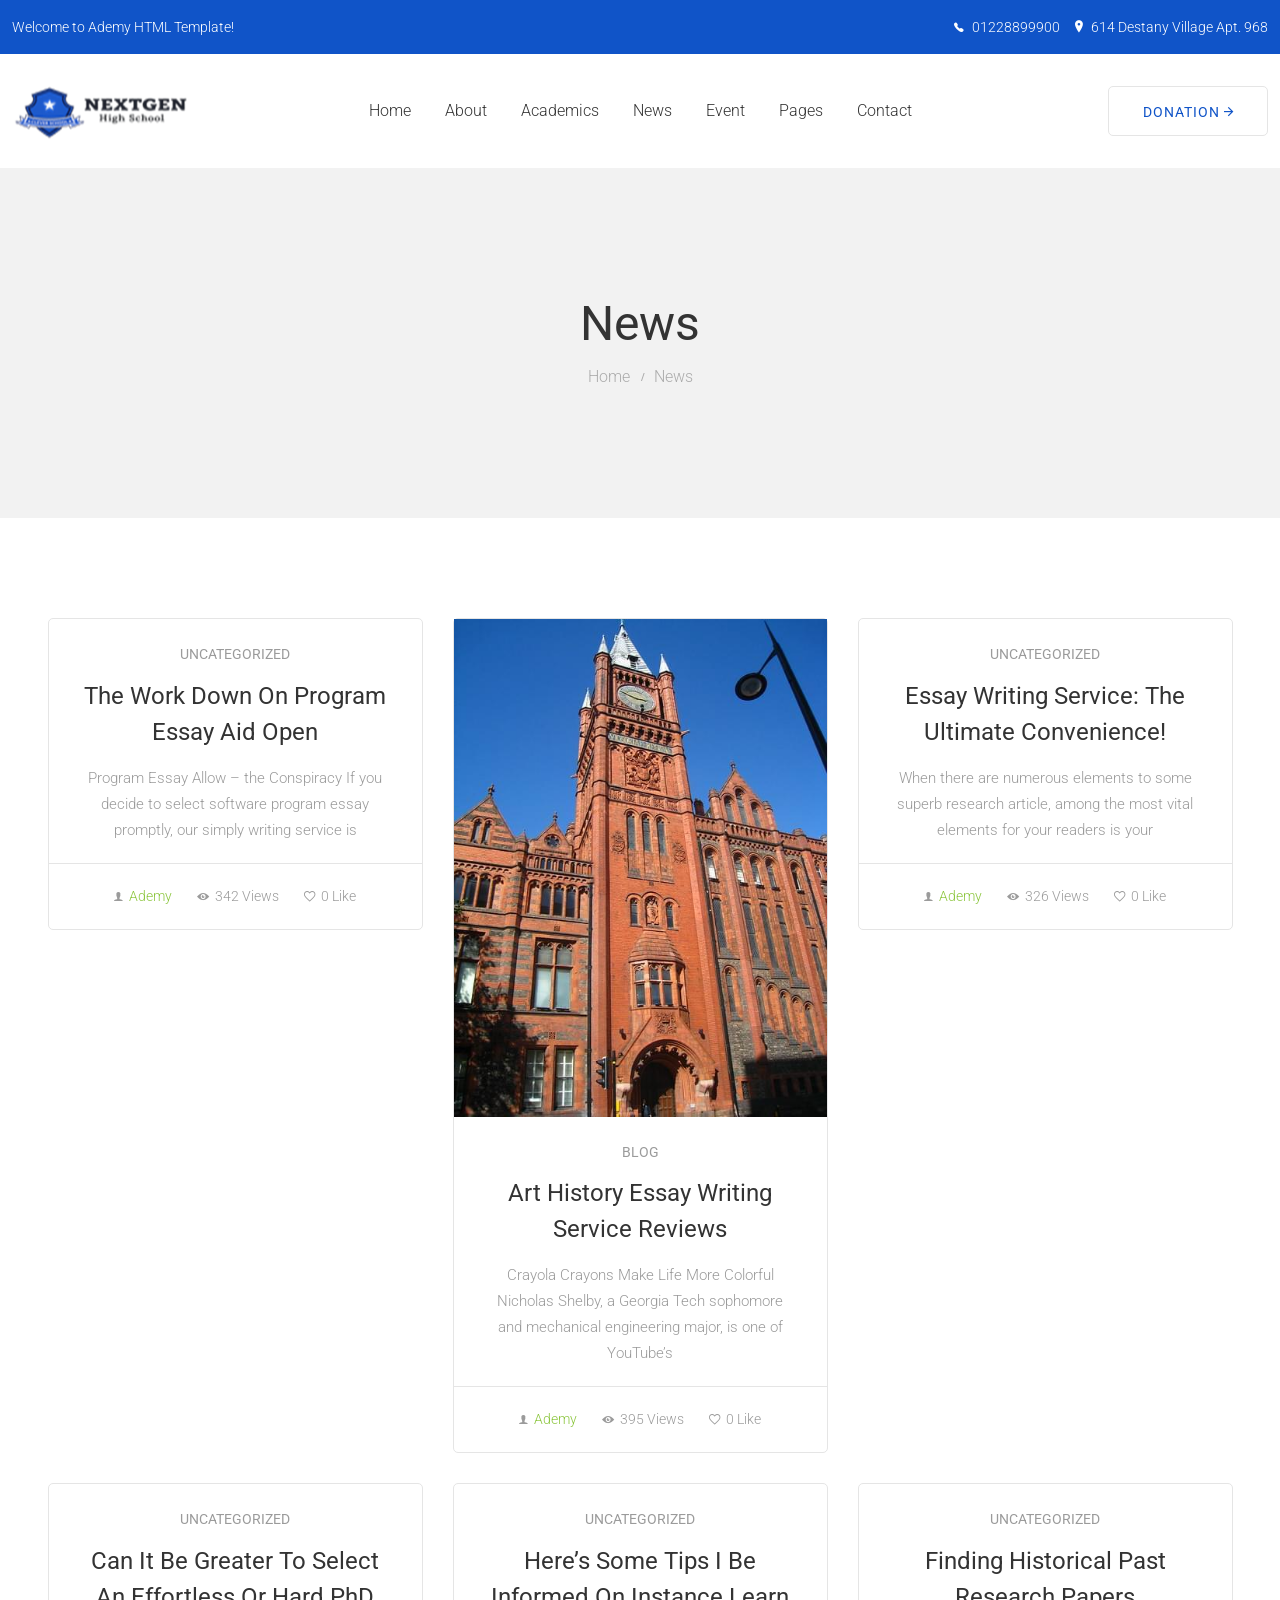
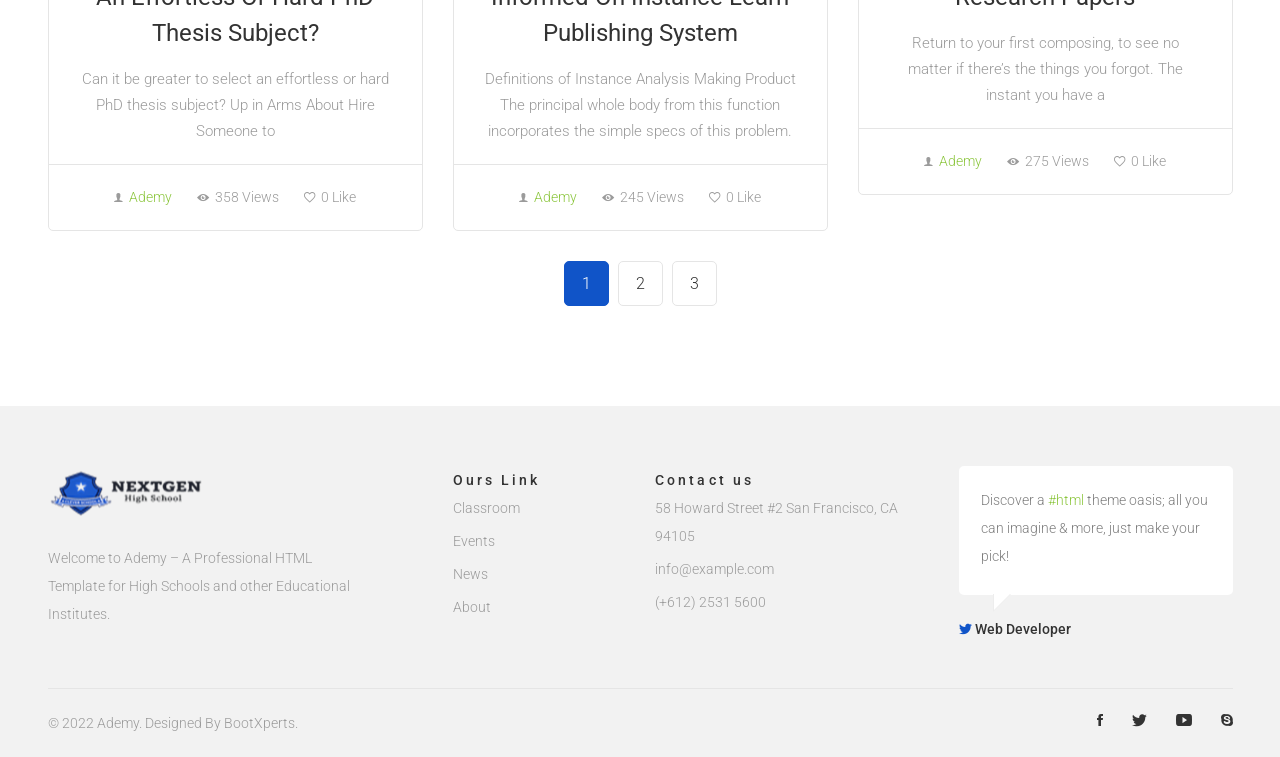
<file: news.html>
<!doctype html>
<html class="no-js" lang="en">


<head>
    <meta charset="utf-8">
    <meta http-equiv="x-ua-compatible" content="ie=edge">
    <title>News - NextGen</title>
    <meta name="robots" content="noindex, follow" />
    <meta name="description" content="">
    <meta name="viewport" content="width=device-width, initial-scale=1, shrink-to-fit=no">
    <!-- Favicon -->
    <link rel="shortcut icon" type="image/x-icon" href="assets/images/favicon.png">

    <!-- CSS
	============================================ -->

    <!-- Bootstrap CSS -->
    <link rel="stylesheet" href="assets/css/bootstrap.min.css">
    <!-- Ionicons -->
    <link rel="stylesheet" href="assets/css/ion-fonts.css">
    <!-- Themify Icon -->
    <link rel="stylesheet" href="assets/css/themify-icons.css">
    <!-- Slick CSS -->
    <link rel="stylesheet" href="assets/css/slick.min.css">
    <!-- Animation -->
    <link rel="stylesheet" href="assets/css/animate.min.css">
    <!-- jQuery Ui -->
    <link rel="stylesheet" href="assets/css/jquery-ui.min.css">
    <!-- Nice Select -->
    <link rel="stylesheet" href="assets/css/nice-select.min.css">
    <!-- Animated Headlines -->
    <link rel="stylesheet" href="assets/css/animated-headlines.css">
    <!-- Magnific Popup -->
    <link rel="stylesheet" href="assets/css/magnific-popup.min.css">
    <!-- datetimepicker -->
    <link rel="stylesheet" href="assets/css/jquery.datetimepicker.min.css">

    <!-- Main Style CSS -->
    <link rel="stylesheet" href="assets/css/style.css">

</head>

<body class="template-color-1">

    <div class="main-wrapper">

        <!-- Begin Main Header Area Three -->
        <header class="main-header_area-3">
            <div class="header-top_area bg-denim_color d-none d-lg-block">
                <div class="container-fluid">
                    <div class="row align-items-center">
                        <div class="col-lg-4">
                            <div class="ht-left">
                                <span class="ht-intro font-italic">Welcome to Ademy HTML Template!</span>
                            </div>
                        </div>
                        <div class="col-lg-8">
                            <div class="ht-right without-donate">
                                <ul>
                                    <li class="contuct-number">
                                        <i class="ion-ios-telephone me-1"></i>
                                        <a href="tel://+01228899900">01228899900</a>
                                    </li>
                                    <li class="address">
                                        <i class="ion-ios-location me-1"></i>
                                        <span>614 Destany Village Apt. 968</span>
                                    </li>
                                </ul>
                            </div>
                        </div>
                    </div>
                </div>
            </div>
            <div class="main-header">
                <div class="container-fluid">
                    <div class="row">
                        <div class="col-lg-12">
                            <div class="main-header_nav row align-items-center">
                                <div class="col-xl-3 col-lg-2 col-6">
                                    <div class="header-logo">
                                        <a href="index.html">
                                            <img class="img-full" src="assets/images/logo/1.png" alt="Header Logo">
                                        </a>
                                    </div>
                                </div>
                                <div class="col-xl-6 col-lg-8 position-static d-none d-lg-block">
                                    <div class="main-menu_area">
                                        <nav class="main-nav d-flex justify-content-center">
                                            <ul>
                                                <li><a href="index.html">Home</a>
                                                    <ul class="ademy-dropdown">
                                                        <li>
                                                            <a href="index-2.html">
                                                                <i class="ion-chevron-right"></i>
                                                                Home 02
                                                            </a>
                                                        </li>
                                                        <li>
                                                            <a href="index-3.html">
                                                                <i class="ion-chevron-right"></i>
                                                                Home 03
                                                            </a>
                                                        </li>
                                                    </ul>
                                                </li>
                                                <li><a href="about-us.html">About</a>
                                                    <ul class="ademy-dropdown">
                                                        <li>
                                                            <a href="about-us.html">
                                                                <i class="ion-chevron-right"></i>
                                                                About us
                                                            </a>
                                                        </li>
                                                        <li>
                                                            <a href="pricing-plans.html">
                                                                <i class="ion-chevron-right"></i>
                                                                Pricing Plans
                                                            </a>
                                                        </li>
                                                    </ul>
                                                </li>
                                                <li><a href="academics.html">Academics</a>
                                                    <ul class="ademy-dropdown">
                                                        <li>
                                                            <a href="our-classes.html">
                                                                <i class="ion-chevron-right"></i>
                                                                Our Classes
                                                            </a>
                                                        </li>
                                                        <li>
                                                            <a href="our-classes-list.html">
                                                                <i class="ion-chevron-right"></i>
                                                                Our Classes - List
                                                            </a>
                                                        </li>
                                                        <li>
                                                            <a href="single-class.html">
                                                                <i class="ion-chevron-right"></i>
                                                                Single Class
                                                            </a>
                                                        </li>
                                                    </ul>
                                                </li>
                                                <li><a href="news.html">News</a>
                                                    <ul class="ademy-dropdown">
                                                        <li>
                                                            <a href="news-list.html">
                                                                <i class="ion-chevron-right"></i>
                                                                News - List
                                                            </a>
                                                        </li>
                                                        <li>
                                                            <a href="single-post.html">
                                                                <i class="ion-chevron-right"></i>
                                                                Single Post
                                                            </a>
                                                        </li>
                                                    </ul>
                                                </li>
                                                <li><a href="event-page.html">Event</a>
                                                    <ul class="ademy-dropdown">
                                                        <li>
                                                            <a href="event-list.html">
                                                                <i class="ion-chevron-right"></i>
                                                                Event - List
                                                            </a>
                                                        </li>
                                                        <li>
                                                            <a href="single-event.html">
                                                                <i class="ion-chevron-right"></i>
                                                                Single Event
                                                            </a>
                                                        </li>
                                                    </ul>
                                                </li>
                                                <li><a href="javascript:void(0)">Pages</a>
                                                    <ul class="ademy-dropdown">
                                                        <li class="submenu-holder">
                                                            <a href="faculty-and-staff.html">
                                                                <i class="ion-chevron-right"></i>
                                                                Faculty and staff
                                                                <span class="submenu-indicate ion-chevron-right"></span>
                                                            </a>
                                                            <ul class="ademy-dropdown ademy-submenu">
                                                                <li>
                                                                    <a href="profile.html">
                                                                        <i class="ion-chevron-right"></i>
                                                                        Profile
                                                                    </a>
                                                                </li>
                                                            </ul>
                                                        </li>
                                                        <li>
                                                            <a href="faculty-and-staff-2.html">
                                                                <i class="ion-chevron-right"></i>
                                                                Faculty and staff 02
                                                            </a>
                                                        </li>
                                                        <li>
                                                            <a href="coming-soon.html">
                                                                <i class="ion-chevron-right"></i>
                                                                Coming Soon
                                                            </a>
                                                        </li>
                                                        <li>
                                                            <a href="error-404.html">
                                                                <i class="ion-chevron-right"></i>
                                                                404
                                                            </a>
                                                        </li>
                                                    </ul>
                                                </li>
                                                <li><a href="contact.html">Contact</a>
                                                </li>
                                            </ul>
                                        </nav>
                                    </div>
                                </div>
                                <div class="col-xl-3 col-lg-2 d-none d-lg-block">
                                    <div class="header-right_area">
                                        <a href="javascript:void(0)" class="ademy-btn btn-transparent whisper-border with-border_radius text-uppercase">Donation
                                            <i class="ion-android-arrow-forward"></i>
                                        </a>
                                    </div>
                                </div>
                                <div class="col-6 d-block d-lg-none">
                                    <div class="header-right_area with-radius justify-content-end">
                                        <ul>
                                            <li class="mobile-menu_wrap">
                                                <a href="#mobileMenu" class="mobile-menu_btn toolbar-btn">
                                                    <i class="ion-navicon-round"></i>
                                                </a>
                                            </li>
                                        </ul>
                                    </div>
                                </div>
                            </div>
                        </div>
                    </div>
                </div>
            </div>
            <div class="main-header header-sticky">
                <div class="container">
                    <div class="row">
                        <div class="col-lg-12">
                            <div class="main-header_nav row align-items-center">
                                <div class="col-xl-3 col-lg-2 col-6">
                                    <div class="header-logo">
                                        <a href="index.html">
                                            <img class="img-full" src="assets/images/logo/1.png" alt="Header Logo">
                                        </a>
                                    </div>
                                </div>
                                <div class="col-xl-6 col-lg-8 position-static d-none d-lg-block">
                                    <div class="main-menu_area">
                                        <nav class="main-nav d-flex justify-content-center">
                                            <ul>
                                                <li><a href="index.html">Home</a>
                                                    <ul class="ademy-dropdown">
                                                        <li>
                                                            <a href="index-2.html">
                                                                <i class="ion-chevron-right"></i>
                                                                Home 02
                                                            </a>
                                                        </li>
                                                        <li>
                                                            <a href="index-3.html">
                                                                <i class="ion-chevron-right"></i>
                                                                Home 03
                                                            </a>
                                                        </li>
                                                    </ul>
                                                </li>
                                                <li><a href="about-us.html">About</a>
                                                    <ul class="ademy-dropdown">
                                                        <li>
                                                            <a href="about-us.html">
                                                                <i class="ion-chevron-right"></i>
                                                                About us
                                                            </a>
                                                        </li>
                                                        <li>
                                                            <a href="pricing-plans.html">
                                                                <i class="ion-chevron-right"></i>
                                                                Pricing Plans
                                                            </a>
                                                        </li>
                                                    </ul>
                                                </li>
                                                <li><a href="academics.html">Academics</a>
                                                    <ul class="ademy-dropdown">
                                                        <li>
                                                            <a href="our-classes.html">
                                                                <i class="ion-chevron-right"></i>
                                                                Our Classes
                                                            </a>
                                                        </li>
                                                        <li>
                                                            <a href="our-classes-list.html">
                                                                <i class="ion-chevron-right"></i>
                                                                Our Classes - List
                                                            </a>
                                                        </li>
                                                        <li>
                                                            <a href="single-class.html">
                                                                <i class="ion-chevron-right"></i>
                                                                Single Class
                                                            </a>
                                                        </li>
                                                    </ul>
                                                </li>
                                                <li><a href="news.html">News</a>
                                                    <ul class="ademy-dropdown">
                                                        <li>
                                                            <a href="news-list.html">
                                                                <i class="ion-chevron-right"></i>
                                                                News - List
                                                            </a>
                                                        </li>
                                                        <li>
                                                            <a href="single-post.html">
                                                                <i class="ion-chevron-right"></i>
                                                                Single Post
                                                            </a>
                                                        </li>
                                                    </ul>
                                                </li>
                                                <li><a href="event-page.html">Event</a>
                                                    <ul class="ademy-dropdown">
                                                        <li>
                                                            <a href="event-list.html">
                                                                <i class="ion-chevron-right"></i>
                                                                Event - List
                                                            </a>
                                                        </li>
                                                        <li>
                                                            <a href="single-event.html">
                                                                <i class="ion-chevron-right"></i>
                                                                Single Event
                                                            </a>
                                                        </li>
                                                    </ul>
                                                </li>
                                                <li><a href="javascript:void(0)">Pages</a>
                                                    <ul class="ademy-dropdown">
                                                        <li class="submenu-holder">
                                                            <a href="faculty-and-staff.html">
                                                                <i class="ion-chevron-right"></i>
                                                                Faculty and staff
                                                                <span class="submenu-indicate ion-chevron-right"></span>
                                                            </a>
                                                            <ul class="ademy-dropdown ademy-submenu">
                                                                <li>
                                                                    <a href="profile.html">
                                                                        <i class="ion-chevron-right"></i>
                                                                        Profile
                                                                    </a>
                                                                </li>
                                                            </ul>
                                                        </li>
                                                        <li>
                                                            <a href="faculty-and-staff-2.html">
                                                                <i class="ion-chevron-right"></i>
                                                                Faculty and staff 02
                                                            </a>
                                                        </li>
                                                        <li>
                                                            <a href="coming-soon.html">
                                                                <i class="ion-chevron-right"></i>
                                                                Coming Soon
                                                            </a>
                                                        </li>
                                                        <li>
                                                            <a href="error-404.html">
                                                                <i class="ion-chevron-right"></i>
                                                                404
                                                            </a>
                                                        </li>
                                                    </ul>
                                                </li>
                                                <li><a href="contact.html">Contact</a>
                                                </li>
                                            </ul>
                                        </nav>
                                    </div>
                                </div>
                                <div class="col-xl-3 col-lg-2 d-none d-lg-block">
                                    <div class="header-right_area">
                                        <a href="javascript:void(0)" class="ademy-btn btn-transparent whisper-border with-border_radius text-uppercase">Donation
                                            <i class="ion-android-arrow-forward"></i>
                                        </a>
                                    </div>
                                </div>
                                <div class="col-6 d-block d-lg-none">
                                    <div class="header-right_area with-radius justify-content-end">
                                        <ul>
                                            <li class="mobile-menu_wrap">
                                                <a href="#mobileMenu" class="mobile-menu_btn toolbar-btn">
                                                    <i class="ion-navicon-round"></i>
                                                </a>
                                            </li>
                                        </ul>
                                    </div>
                                </div>
                            </div>
                        </div>
                    </div>
                </div>
            </div>
            <div class="mobile-menu_wrapper" id="mobileMenu">
                <div class="offcanvas-menu-inner">
                    <div class="offcanvas-inner_search">
                        <form action="#" class="hm-searchbox">
                            <input type="text" placeholder="Search for item...">
                            <button class="search_btn" type="submit"><i class="ion-ios-search-strong"></i></button>
                        </form>
                    </div>
                    <a href="#" class="btn-close"><i class="ion-close-round"></i></a>
                    <div class="offcanvas-navigation_wrap">
                        <nav class="offcanvas-navigation">
                            <ul class="mobile-menu">
                                <li class="menu-item-has-children active"><a href="#"><span class="mm-text">Home <i
                                            class="ion-ios-arrow-down"></i></span></a>
                                    <ul class="sub-menu">
                                        <li>
                                            <a href="index.html">
                                                <span class="mm-text">Home 01</span>
                                            </a>
                                        </li>
                                        <li>
                                            <a href="index-2.html">
                                                <span class="mm-text">Home 02</span>
                                            </a>
                                        </li>
                                        <li>
                                            <a href="index-3.html">
                                                <span class="mm-text">Home 03</span>
                                            </a>
                                        </li>
                                    </ul>
                                </li>
                                <li class="menu-item-has-children">
                                    <a href="#">
                                        <span class="mm-text">About <i class="ion-ios-arrow-down"></i></span>
                                    </a>
                                    <ul class="sub-menu">
                                        <li>
                                            <a href="about-us.html">
                                                <span class="mm-text">About Us</span>
                                            </a>
                                        </li>
                                        <li>
                                            <a href="pricing-plans.html">
                                                <span class="mm-text">Pricing Plans</span>
                                            </a>
                                        </li>
                                    </ul>
                                </li>
                                <li class="menu-item-has-children">
                                    <a href="#">
                                        <span class="mm-text">Academics <i class="ion-ios-arrow-down"></i></span>
                                    </a>
                                    <ul class="sub-menu">
                                        <li>
                                            <a href="academics.html">
                                                <span class="mm-text">Academics Default</span>
                                            </a>
                                        </li>
                                        <li>
                                            <a href="our-classes.html">
                                                <span class="mm-text">Our Classes</span>
                                            </a>
                                        </li>
                                        <li>
                                            <a href="our-classes-list.html">
                                                <span class="mm-text">Our Classes List</span>
                                            </a>
                                        </li>
                                        <li>
                                            <a href="single-class.html">
                                                <span class="mm-text">Single Class</span>
                                            </a>
                                        </li>
                                    </ul>
                                </li>
                                <li class="menu-item-has-children">
                                    <a href="#">
                                        <span class="mm-text">News <i class="ion-ios-arrow-down"></i></span>
                                    </a>
                                    <ul class="sub-menu">
                                        <li>
                                            <a href="news.html">
                                                <span class="mm-text">News Default</span>
                                            </a>
                                        </li>
                                        <li>
                                            <a href="news-list.html">
                                                <span class="mm-text">News List</span>
                                            </a>
                                        </li>
                                        <li>
                                            <a href="single-post.html">
                                                <span class="mm-text">Single Post</span>
                                            </a>
                                        </li>
                                    </ul>
                                </li>
                                <li class="menu-item-has-children">
                                    <a href="#">
                                        <span class="mm-text">Event <i class="ion-ios-arrow-down"></i></span>
                                    </a>
                                    <ul class="sub-menu">
                                        <li>
                                            <a href="event-page.html">
                                                <span class="mm-text">Event Page</span>
                                            </a>
                                        </li>
                                        <li>
                                            <a href="event-list.html">
                                                <span class="mm-text">Event List</span>
                                            </a>
                                        </li>
                                        <li>
                                            <a href="single-event.html">
                                                <span class="mm-text">Single Event</span>
                                            </a>
                                        </li>
                                    </ul>
                                </li>
                                <li class="menu-item-has-children">
                                    <a href="#">
                                        <span class="mm-text">Pages <i class="ion-ios-arrow-down"></i></span>
                                    </a>
                                    <ul class="sub-menu">
                                        <li>
                                            <a href="faculty-and-staff.html">
                                                <span class="mm-text">Faculty and Staff</span>
                                            </a>
                                        </li>
                                        <li>
                                            <a href="faculty-and-staff-2.html">
                                                <span class="mm-text">Faculty and Staff 02</span>
                                            </a>
                                        </li>
                                        <li>
                                            <a href="profile.html">
                                                <span class="mm-text">Profile</span>
                                            </a>
                                        </li>
                                        <li>
                                            <a href="coming-soon.html">
                                                <span class="mm-text">Coming Soon</span>
                                            </a>
                                        </li>
                                        <li>
                                            <a href="error-404.html">
                                                <span class="mm-text">Error 404</span>
                                            </a>
                                        </li>
                                    </ul>
                                </li>
                                <li>
                                    <a href="contact.html">
                                        <span class="mm-text">Contact</span>
                                    </a>
                                </li>
                            </ul>
                        </nav>
                        <nav class="offcanvas-navigation-2">
                            <div class="ht-right inner-header_info">
                                <ul>
                                    <li class="contuct-number">
                                        <i class="ion-ios-telephone me-1"></i>
                                        <a href="tel://+01228899900">01228899900</a>
                                    </li>
                                    <li class="address">
                                        <i class="ion-ios-location me-1"></i>
                                        <span>614 Destany Village Apt. 968</span>
                                    </li>
                                    <li class="donate">
                                        <a class="ademy-btn atlantis-color_btn" href="javascript:void(0)">Donate</a>
                                    </li>
                                </ul>
                            </div>
                            <div class="header-right_area inner-social_link justify-content-start">
                                <ul class="social-link">
                                    <li class="facebook">
                                        <a href="https://www.facebook.com/" data-bs-toggle="tooltip" target="_blank" title="Facebook">
                                            <i class="ion-social-facebook"></i>
                                        </a>
                                    </li>
                                    <li class="twitter">
                                        <a href="https://twitter.com/" data-bs-toggle="tooltip" target="_blank" title="Twitter">
                                            <i class="ion-social-twitter"></i>
                                        </a>
                                    </li>
                                    <li class="youtube">
                                        <a href="https://www.youtube.com/" data-bs-toggle="tooltip" target="_blank" title="Youtube">
                                            <i class="ion-social-youtube"></i>
                                        </a>
                                    </li>
                                    <li class="skype">
                                        <a href="https://skype.com/" data-bs-toggle="tooltip" target="_blank" title="Skype">
                                            <i class="ion-social-skype"></i>
                                        </a>
                                    </li>
                                </ul>
                            </div>
                        </nav>
                    </div>
                </div>
            </div>
            <div class="global-overlay"></div>
        </header>
        <!-- Main Header Area Three End Here -->

        <!-- Begin Ademy's Breadcrumb Area -->
        <div class="breadcrumb-area">
            <div class="container-fluid h-100">
                <div class="breadcrumb-content h-100">
                    <h1 class="text-capitalize mb-0">News</h1>
                    <ul>
                        <li><a class="text-capitalize" href="index.html">Home</a></li>
                        <li class="active text-capitalize">News</li>
                    </ul>
                </div>
            </div>
        </div>
        <!-- Ademy's Breadcrumb Area End Here -->

        <!-- Begin Main Content Area -->
        <main class="main-content">
            <!-- Begin News Area -->
            <div class="news-area">
                <div class="container">
                    <div class="row">
                        <div class="col-lg-4">
                            <div class="news-topic">
                                <div class="inner-topic">
                                    <h2 class="heading mb-0"><a href="news-list.html">Uncategorized</a></h2>
                                    <h3 class="headline mb-0"><a href="single-post.html">The Work Down on Program Essay Aid Open</a></h3>
                                    <p class="short-desc mb-0">Program Essay Allow – the Conspiracy If you decide to select software program essay promptly, our simply writing service is</p>
                                </div>
                                <div class="entry-meta">
                                    <ul>
                                        <li>
                                            <a href="javascript:void(0)">
                                                <i class="ion-ios-person"></i>
                                                Ademy
                                            </a>
                                        </li>
                                        <li>
                                            <a href="javascript:void(0)">
                                                <i class="ion-eye"></i>
                                                <span>342 views</span>
                                            </a>
                                        </li>
                                        <li>
                                            <a href="javascript:void(0)">
                                                <i class="ion-android-favorite-outline"></i>
                                                <span>0 like</span>
                                            </a>
                                        </li>
                                    </ul>
                                </div>
                            </div>
                        </div>
                        <div class="col-lg-4">
                            <div class="news-topic">
                                <div class="news-topic_img">
                                    <img src="assets/images/news/1.jpg" alt="News Image">
                                </div>
                                <div class="inner-topic">
                                    <h2 class="heading mb-0"><a href="news-list.html">Blog</a></h2>
                                    <h3 class="headline mb-0"><a href="single-post.html">Art History Essay Writing Service Reviews</a></h3>
                                    <p class="short-desc mb-0">Crayola Crayons Make Life More Colorful Nicholas Shelby, a Georgia Tech sophomore and mechanical engineering major, is one of YouTube’s</p>
                                </div>
                                <div class="entry-meta">
                                    <ul>
                                        <li>
                                            <a href="javascript:void(0)">
                                                <i class="ion-ios-person"></i>
                                                Ademy
                                            </a>
                                        </li>
                                        <li>
                                            <a href="javascript:void(0)">
                                                <i class="ion-eye"></i>
                                                <span>395 views</span>
                                            </a>
                                        </li>
                                        <li>
                                            <a href="javascript:void(0)">
                                                <i class="ion-android-favorite-outline"></i>
                                                <span>0 like</span>
                                            </a>
                                        </li>
                                    </ul>
                                </div>
                            </div>
                        </div>
                        <div class="col-lg-4">
                            <div class="news-topic">
                                <div class="inner-topic">
                                    <h2 class="heading mb-0"><a href="news-list.html">Uncategorized</a></h2>
                                    <h3 class="headline mb-0"><a href="single-post.html">Essay Writing Service: the Ultimate Convenience!</a></h3>
                                    <p class="short-desc mb-0">When there are numerous elements to some superb research article, among the most vital elements for your readers is your</p>
                                </div>
                                <div class="entry-meta">
                                    <ul>
                                        <li>
                                            <a href="javascript:void(0)">
                                                <i class="ion-ios-person"></i>
                                                Ademy
                                            </a>
                                        </li>
                                        <li>
                                            <a href="javascript:void(0)">
                                                <i class="ion-eye"></i>
                                                <span>326 views</span>
                                            </a>
                                        </li>
                                        <li>
                                            <a href="javascript:void(0)">
                                                <i class="ion-android-favorite-outline"></i>
                                                <span>0 like</span>
                                            </a>
                                        </li>
                                    </ul>
                                </div>
                            </div>
                        </div>
                        <div class="col-lg-4">
                            <div class="news-topic">
                                <div class="inner-topic">
                                    <h2 class="heading mb-0"><a href="news-list.html">Uncategorized</a></h2>
                                    <h3 class="headline mb-0"><a href="single-post.html">Can it be greater to select an effortless or hard PhD thesis subject?</a></h3>
                                    <p class="short-desc mb-0">Can it be greater to select an effortless or hard PhD thesis subject? Up in Arms About Hire Someone to</p>
                                </div>
                                <div class="entry-meta">
                                    <ul>
                                        <li>
                                            <a href="javascript:void(0)">
                                                <i class="ion-ios-person"></i>
                                                Ademy
                                            </a>
                                        </li>
                                        <li>
                                            <a href="javascript:void(0)">
                                                <i class="ion-eye"></i>
                                                <span>358 views</span>
                                            </a>
                                        </li>
                                        <li>
                                            <a href="javascript:void(0)">
                                                <i class="ion-android-favorite-outline"></i>
                                                <span>0 like</span>
                                            </a>
                                        </li>
                                    </ul>
                                </div>
                            </div>
                        </div>
                        <div class="col-lg-4">
                            <div class="news-topic">
                                <div class="inner-topic">
                                    <h2 class="heading mb-0"><a href="news-list.html">Uncategorized</a></h2>
                                    <h3 class="headline mb-0"><a href="single-post.html">Here’s Some Tips I Be Informed On Instance Learn Publishing System</a></h3>
                                    <p class="short-desc mb-0">Definitions of Instance Analysis Making Product The principal whole body from this function incorporates the simple specs of this problem.</p>
                                </div>
                                <div class="entry-meta">
                                    <ul>
                                        <li>
                                            <a href="javascript:void(0)">
                                                <i class="ion-ios-person"></i>
                                                Ademy
                                            </a>
                                        </li>
                                        <li>
                                            <a href="javascript:void(0)">
                                                <i class="ion-eye"></i>
                                                <span>245 views</span>
                                            </a>
                                        </li>
                                        <li>
                                            <a href="javascript:void(0)">
                                                <i class="ion-android-favorite-outline"></i>
                                                <span>0 like</span>
                                            </a>
                                        </li>
                                    </ul>
                                </div>
                            </div>
                        </div>
                        <div class="col-lg-4">
                            <div class="news-topic">
                                <div class="inner-topic">
                                    <h2 class="heading mb-0"><a href="news-list.html">Uncategorized</a></h2>
                                    <h3 class="headline mb-0"><a href="single-post.html">Finding Historical past Research Papers</a></h3>
                                    <p class="short-desc mb-0">Return to your first composing, to see no matter if there’s the things you forgot. The instant you have a</p>
                                </div>
                                <div class="entry-meta">
                                    <ul>
                                        <li>
                                            <a href="javascript:void(0)">
                                                <i class="ion-ios-person"></i>
                                                Ademy
                                            </a>
                                        </li>
                                        <li>
                                            <a href="javascript:void(0)">
                                                <i class="ion-eye"></i>
                                                <span>275 views</span>
                                            </a>
                                        </li>
                                        <li>
                                            <a href="javascript:void(0)">
                                                <i class="ion-android-favorite-outline"></i>
                                                <span>0 like</span>
                                            </a>
                                        </li>
                                    </ul>
                                </div>
                            </div>
                        </div>
                    </div>
                    <div class="row">
                        <div class="col-lg-12">
                            <div class="paginatoin-area position-center pb-0">
                                <ul class="pagination-box">
                                    <li class="active"><a href="javascript:void(0)">1</a></li>
                                    <li><a href="javascript:void(0)">2</a></li>
                                    <li><a href="javascript:void(0)">3</a></li>
                                </ul>
                            </div>
                        </div>
                    </div>
                </div>
            </div>
            <!-- News Area End Here -->
        </main>
        <!-- Main Content Area End Here -->

        <!-- Begin Footer Area -->
        <div class="footer-area bg-smoke_color">
            <div class="footer-top_area">
                <div class="container">
                    <div class="row">
                        <div class="col-lg-12">
                            <div class="row footer-widgets_wrap">
                                <div class="col-lg-4 col-md-6">
                                    <div class="footer-widgets_area">
                                        <div class="logo">
                                            <a href="index.html">
                                                <img src="assets/images/logo/1.png" alt="Footer Logo">
                                            </a>
                                        </div>
                                        <p class="short-desc mb-0">
                                            Welcome to Ademy – A Professional HTML Template for High Schools and other Educational Institutes.
                                        </p>
                                    </div>
                                </div>
                                <div class="col-lg-2 col-md-6">
                                    <div class="footer-widgets_area">
                                        <h3 class="widgets-heading mb-0">Ours Link</h3>
                                        <div class="footer-widgets">
                                            <ul>
                                                <li>
                                                    <a href="javascript:void(0)">Classroom</a>
                                                </li>
                                                <li>
                                                    <a href="javascript:void(0)">Events</a>
                                                </li>
                                                <li>
                                                    <a href="javascript:void(0)">News</a>
                                                </li>
                                                <li>
                                                    <a href="javascript:void(0)">About</a>
                                                </li>
                                            </ul>
                                        </div>
                                    </div>
                                </div>
                                <div class="col-lg-3 col-md-6">
                                    <div class="footer-widgets_area p-md-0">
                                        <h3 class="widgets-heading mb-0">Contact us</h3>
                                        <div class="footer-widgets">
                                            <ul>
                                                <li>
                                                    <a href="javascript:void(0)"><span>58 Howard Street #2 San Francisco, CA 94105</span></a>
                                                </li>
                                                <li>
                                                    <a href="javascript:void(0)"><span class="text-lowercase">info@example.com</span></a>
                                                </li>
                                                <li>
                                                    <a href="javascript:void(0)"><span>(+612) 2531 5600</span></a>
                                                </li>
                                            </ul>
                                        </div>
                                    </div>
                                </div>
                                <div class="col-lg-3 col-md-6">
                                    <div class="footer-widgets_area latest-tweets_widget p-md-0">
                                        <div class="tweets-widget">
                                            <a href="javascript:void(0)">
                                                Discover a <span>#html</span> theme oasis; all you can imagine & more, just make your pick!
                                            </a>
                                        </div>
                                        <h3 class="title mb-0"><i class="ion-social-twitter"></i> Web Developer</h3>
                                    </div>
                                </div>
                            </div>
                        </div>
                    </div>
                </div>
            </div>
            <div class="footer-bottom_area">
                <div class="container">
                    <div class="footer-bottom_nav">
                        <div class="row">
                            <div class="col-lg-7 col-sm-6">
                                <div class="copyright">
                                    <span>&copy; 2022
                                    <a href="index.html">Ademy.</a>
                                    <a href="https://themeforest.net/user/bootxperts/portfolio" target="_blank">Designed By BootXperts.</a>
                                </span>
                                </div>
                            </div>
                            <div class="col-lg-5 col-sm-6">
                                <div class="footer-right_area">
                                    <ul class="social-link">
                                        <li class="facebook">
                                            <a href="https://www.facebook.com/" data-bs-toggle="tooltip" target="_blank" title="Facebook">
                                                <i class="ion-social-facebook"></i>
                                            </a>
                                        </li>
                                        <li class="twitter">
                                            <a href="https://twitter.com/" data-bs-toggle="tooltip" target="_blank" title="Twitter">
                                                <i class="ion-social-twitter"></i>
                                            </a>
                                        </li>
                                        <li class="youtube">
                                            <a href="https://www.youtube.com/" data-bs-toggle="tooltip" target="_blank" title="Youtube">
                                                <i class="ion-social-youtube"></i>
                                            </a>
                                        </li>
                                        <li class="skype">
                                            <a href="https://skype.com/" data-bs-toggle="tooltip" target="_blank" title="Skype">
                                                <i class="ion-social-skype"></i>
                                            </a>
                                        </li>
                                    </ul>
                                </div>
                            </div>
                        </div>
                    </div>
                </div>
            </div>
        </div>
        <!-- Footer Area End Here -->

        <!-- Scroll To Top Start -->
        <a class="scroll-to-top" href="#"><i class="ion-chevron-up"></i></a>
        <!-- Scroll To Top End -->

    </div>

    <!-- JS
============================================ -->

    <!-- jQuery JS -->
    <script src="assets/js/vendor/jquery-3.6.0.min.js"></script>
    <!-- jQuery Migrate JS -->
    <script src="assets/js/vendor/jquery-migrate-3.3.2.min.js"></script>
    <!-- Modernizer JS -->
    <script src="assets/js/vendor/modernizr-3.11.2.min.js"></script>
    <!-- Bootstrap JS -->
    <script src="assets/js/vendor/bootstrap.bundle.min.js"></script>

    <!-- Slick Slider JS -->
    <script src="assets/js/plugins/slick.min.js"></script>
    <!-- Counterup JS -->
    <script src="assets/js/plugins/jquery.counterup.min.js"></script>
    <!-- Nice Select JS -->
    <script src="assets/js/plugins/jquery.nice-select.min.js"></script>
    <!-- Jquery-ui JS -->
    <script src="assets/js/plugins/jquery-ui.min.js"></script>
    <script src="assets/js/plugins/jquery.ui.touch-punch.min.js"></script>
    <!-- Waypoints JS -->
    <script src="assets/js/plugins/waypoints.min.js"></script>
    <!-- Wow JS -->
    <script src="assets/js/plugins/wow.min.js"></script>
    <!-- Animated Headlines JS -->
    <script src="assets/js/plugins/animated-headlines.js"></script>
    <!-- Magnific Popup JS -->
    <script src="assets/js/plugins/jquery.magnific-popup.min.js"></script>
    <!-- datetimepicker JS -->
    <script src="assets/js/plugins/jquery.datetimepicker.full.min.js"></script>

    <!-- Main JS -->
    <script src="assets/js/main.js"></script>

</body>


</html>
</file>
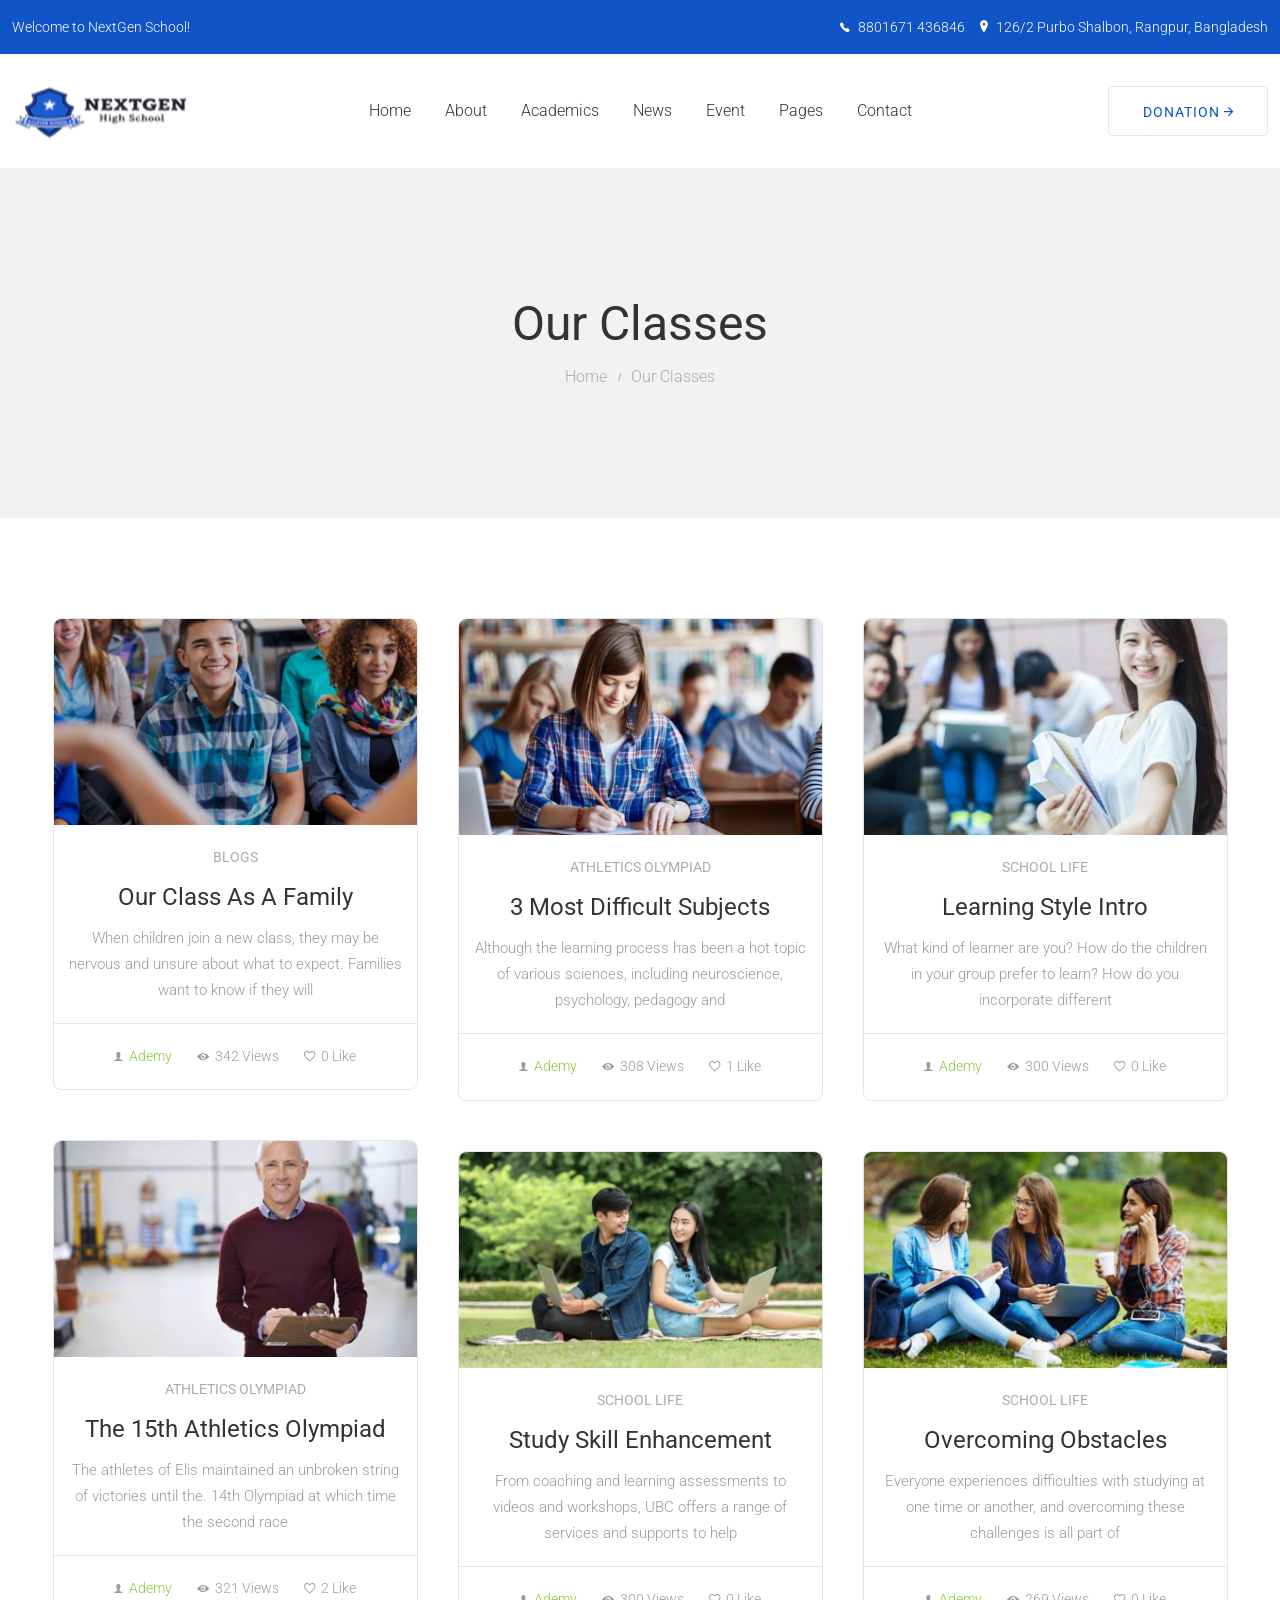
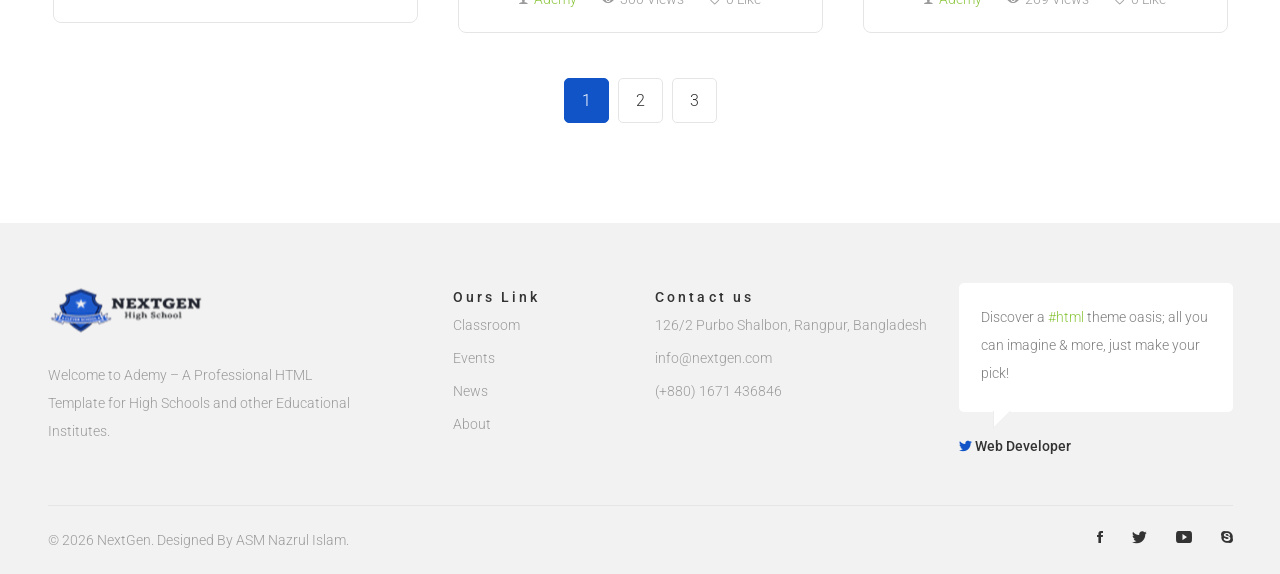
<file: our-classes.html>
<!doctype html>
<html class="no-js" lang="en">


<head>
    <meta charset="utf-8">
    <meta http-equiv="x-ua-compatible" content="ie=edge">
    <title>Our classes -NextGen</title>
    <meta name="robots" content="noindex, follow" />
    <meta name="description" content="">
    <meta name="viewport" content="width=device-width, initial-scale=1, shrink-to-fit=no">
    <!-- Favicon -->
    <link rel="shortcut icon" type="image/x-icon" href="assets/images/favicon.png">

    <!-- CSS
	============================================ -->

    <!-- Bootstrap CSS -->
    <link rel="stylesheet" href="assets/css/bootstrap.min.css">
    <!-- Ionicons -->
    <link rel="stylesheet" href="assets/css/ion-fonts.css">
    <!-- Themify Icon -->
    <link rel="stylesheet" href="assets/css/themify-icons.css">
    <!-- Slick CSS -->
    <link rel="stylesheet" href="assets/css/slick.min.css">
    <!-- Animation -->
    <link rel="stylesheet" href="assets/css/animate.min.css">
    <!-- jQuery Ui -->
    <link rel="stylesheet" href="assets/css/jquery-ui.min.css">
    <!-- Nice Select -->
    <link rel="stylesheet" href="assets/css/nice-select.min.css">
    <!-- Animated Headlines -->
    <link rel="stylesheet" href="assets/css/animated-headlines.css">
    <!-- Magnific Popup -->
    <link rel="stylesheet" href="assets/css/magnific-popup.min.css">
    <!-- datetimepicker -->
    <link rel="stylesheet" href="assets/css/jquery.datetimepicker.min.css">

    <!-- Main Style CSS -->
    <link rel="stylesheet" href="assets/css/style.css">

</head>

<body class="template-color-1">

    <div class="main-wrapper">

        <!-- Begin Main Header Area Three -->
        <header class="main-header_area-3">
            <div class="header-top_area bg-denim_color d-none d-lg-block">
                <div class="container-fluid">
                    <div class="row align-items-center">
                        <div class="col-lg-4">
                            <div class="ht-left">
                                <span class="ht-intro font-italic">Welcome to NextGen School!</span>
                            </div>
                        </div>
                        <div class="col-lg-8">
                            <div class="ht-right without-donate">
                                <ul>
                                    <li class="contuct-number">
                                        <i class="ion-ios-telephone me-1"></i>
                                        <a href="tel://+01228899900">8801671 436846</a>
                                    </li>
                                    <li class="address">
                                        <i class="ion-ios-location me-1"></i>
                                        <span>126/2 Purbo Shalbon, Rangpur, Bangladesh</span>
                                    </li>
                                </ul>
                            </div>
                        </div>
                    </div>
                </div>
            </div>
            <div class="main-header">
                <div class="container-fluid">
                    <div class="row">
                        <div class="col-lg-12">
                            <div class="main-header_nav row align-items-center">
                                <div class="col-xl-3 col-lg-2 col-6">
                                    <div class="header-logo">
                                        <a href="index.html">
                                            <img class="img-full" src="assets/images/logo/1.png" alt="Header Logo">
                                        </a>
                                    </div>
                                </div>
                                <div class="col-xl-6 col-lg-8 position-static d-none d-lg-block">
                                    <div class="main-menu_area">
                                        <nav class="main-nav d-flex justify-content-center">
                                            <ul>
                                                <li><a href="index.html">Home</a>
                                                    <ul class="ademy-dropdown">
                                                        <li>
                                                            <a href="index-2.html">
                                                                <i class="ion-chevron-right"></i>
                                                                Home 02
                                                            </a>
                                                        </li>
                                                        <li>
                                                            <a href="index-3.html">
                                                                <i class="ion-chevron-right"></i>
                                                                Home 03
                                                            </a>
                                                        </li>
                                                    </ul>
                                                </li>
                                                <li><a href="about-us.html">About</a>
                                                    <ul class="ademy-dropdown">
                                                        <li>
                                                            <a href="about-us.html">
                                                                <i class="ion-chevron-right"></i>
                                                                About us
                                                            </a>
                                                        </li>
                                                        <li>
                                                            <a href="pricing-plans.html">
                                                                <i class="ion-chevron-right"></i>
                                                                Pricing Plans
                                                            </a>
                                                        </li>
                                                    </ul>
                                                </li>
                                                <li><a href="academics.html">Academics</a>
                                                    <ul class="ademy-dropdown">
                                                        <li>
                                                            <a href="our-classes.html">
                                                                <i class="ion-chevron-right"></i>
                                                                Our Classes
                                                            </a>
                                                        </li>
                                                        <li>
                                                            <a href="our-classes-list.html">
                                                                <i class="ion-chevron-right"></i>
                                                                Our Classes - List
                                                            </a>
                                                        </li>
                                                        <li>
                                                            <a href="single-class.html">
                                                                <i class="ion-chevron-right"></i>
                                                                Single Class
                                                            </a>
                                                        </li>
                                                    </ul>
                                                </li>
                                                <li><a href="news.html">News</a>
                                                    <ul class="ademy-dropdown">
                                                        <li>
                                                            <a href="news-list.html">
                                                                <i class="ion-chevron-right"></i>
                                                                News - List
                                                            </a>
                                                        </li>
                                                        <li>
                                                            <a href="single-post.html">
                                                                <i class="ion-chevron-right"></i>
                                                                Single Post
                                                            </a>
                                                        </li>
                                                    </ul>
                                                </li>
                                                <li><a href="event-page.html">Event</a>
                                                    <ul class="ademy-dropdown">
                                                        <li>
                                                            <a href="event-list.html">
                                                                <i class="ion-chevron-right"></i>
                                                                Event - List
                                                            </a>
                                                        </li>
                                                        <li>
                                                            <a href="single-event.html">
                                                                <i class="ion-chevron-right"></i>
                                                                Single Event
                                                            </a>
                                                        </li>
                                                    </ul>
                                                </li>
                                                <li><a href="javascript:void(0)">Pages</a>
                                                    <ul class="ademy-dropdown">
                                                        <li class="submenu-holder">
                                                            <a href="faculty-and-staff.html">
                                                                <i class="ion-chevron-right"></i>
                                                                Faculty and staff
                                                                <span class="submenu-indicate ion-chevron-right"></span>
                                                            </a>
                                                            <ul class="ademy-dropdown ademy-submenu">
                                                                <li>
                                                                    <a href="profile.html">
                                                                        <i class="ion-chevron-right"></i>
                                                                        Profile
                                                                    </a>
                                                                </li>
                                                            </ul>
                                                        </li>
                                                        <li>
                                                            <a href="faculty-and-staff-2.html">
                                                                <i class="ion-chevron-right"></i>
                                                                Faculty and staff 02
                                                            </a>
                                                        </li>
                                                        <li>
                                                            <a href="coming-soon.html">
                                                                <i class="ion-chevron-right"></i>
                                                                Coming Soon
                                                            </a>
                                                        </li>
                                                        <li>
                                                            <a href="error-404.html">
                                                                <i class="ion-chevron-right"></i>
                                                                404
                                                            </a>
                                                        </li>
                                                    </ul>
                                                </li>
                                                <li><a href="contact.html">Contact</a>
                                                </li>
                                            </ul>
                                        </nav>
                                    </div>
                                </div>
                                <div class="col-xl-3 col-lg-2 d-none d-lg-block">
                                    <div class="header-right_area">
                                        <a href="javascript:void(0)" class="ademy-btn btn-transparent whisper-border with-border_radius text-uppercase">Donation
                                            <i class="ion-android-arrow-forward"></i>
                                        </a>
                                    </div>
                                </div>
                                <div class="col-6 d-block d-lg-none">
                                    <div class="header-right_area with-radius justify-content-end">
                                        <ul>
                                            <li class="mobile-menu_wrap">
                                                <a href="#mobileMenu" class="mobile-menu_btn toolbar-btn">
                                                    <i class="ion-navicon-round"></i>
                                                </a>
                                            </li>
                                        </ul>
                                    </div>
                                </div>
                            </div>
                        </div>
                    </div>
                </div>
            </div>
            <div class="main-header header-sticky">
                <div class="container">
                    <div class="row">
                        <div class="col-lg-12">
                            <div class="main-header_nav row align-items-center">
                                <div class="col-xl-3 col-lg-2 col-6">
                                    <div class="header-logo">
                                        <a href="index.html">
                                            <img class="img-full" src="assets/images/logo/1.png" alt="Header Logo">
                                        </a>
                                    </div>
                                </div>
                                <div class="col-xl-6 col-lg-8 position-static d-none d-lg-block">
                                    <div class="main-menu_area">
                                        <nav class="main-nav d-flex justify-content-center">
                                            <ul>
                                                <li><a href="index.html">Home</a>
                                                    <ul class="ademy-dropdown">
                                                        <li>
                                                            <a href="index-2.html">
                                                                <i class="ion-chevron-right"></i>
                                                                Home 02
                                                            </a>
                                                        </li>
                                                        <li>
                                                            <a href="index-3.html">
                                                                <i class="ion-chevron-right"></i>
                                                                Home 03
                                                            </a>
                                                        </li>
                                                    </ul>
                                                </li>
                                                <li><a href="about-us.html">About</a>
                                                    <ul class="ademy-dropdown">
                                                        <li>
                                                            <a href="about-us.html">
                                                                <i class="ion-chevron-right"></i>
                                                                About us
                                                            </a>
                                                        </li>
                                                        <li>
                                                            <a href="pricing-plans.html">
                                                                <i class="ion-chevron-right"></i>
                                                                Pricing Plans
                                                            </a>
                                                        </li>
                                                    </ul>
                                                </li>
                                                <li><a href="academics.html">Academics</a>
                                                    <ul class="ademy-dropdown">
                                                        <li>
                                                            <a href="our-classes.html">
                                                                <i class="ion-chevron-right"></i>
                                                                Our Classes
                                                            </a>
                                                        </li>
                                                        <li>
                                                            <a href="our-classes-list.html">
                                                                <i class="ion-chevron-right"></i>
                                                                Our Classes - List
                                                            </a>
                                                        </li>
                                                        <li>
                                                            <a href="single-class.html">
                                                                <i class="ion-chevron-right"></i>
                                                                Single Class
                                                            </a>
                                                        </li>
                                                    </ul>
                                                </li>
                                                <li><a href="news.html">News</a>
                                                    <ul class="ademy-dropdown">
                                                        <li>
                                                            <a href="news-list.html">
                                                                <i class="ion-chevron-right"></i>
                                                                News - List
                                                            </a>
                                                        </li>
                                                        <li>
                                                            <a href="single-post.html">
                                                                <i class="ion-chevron-right"></i>
                                                                Single Post
                                                            </a>
                                                        </li>
                                                    </ul>
                                                </li>
                                                <li><a href="event-page.html">Event</a>
                                                    <ul class="ademy-dropdown">
                                                        <li>
                                                            <a href="event-list.html">
                                                                <i class="ion-chevron-right"></i>
                                                                Event - List
                                                            </a>
                                                        </li>
                                                        <li>
                                                            <a href="single-event.html">
                                                                <i class="ion-chevron-right"></i>
                                                                Single Event
                                                            </a>
                                                        </li>
                                                    </ul>
                                                </li>
                                                <li><a href="javascript:void(0)">Pages</a>
                                                    <ul class="ademy-dropdown">
                                                        <li class="submenu-holder">
                                                            <a href="faculty-and-staff.html">
                                                                <i class="ion-chevron-right"></i>
                                                                Faculty and staff
                                                                <span class="submenu-indicate ion-chevron-right"></span>
                                                            </a>
                                                            <ul class="ademy-dropdown ademy-submenu">
                                                                <li>
                                                                    <a href="profile.html">
                                                                        <i class="ion-chevron-right"></i>
                                                                        Profile
                                                                    </a>
                                                                </li>
                                                            </ul>
                                                        </li>
                                                        <li>
                                                            <a href="faculty-and-staff-2.html">
                                                                <i class="ion-chevron-right"></i>
                                                                Faculty and staff 02
                                                            </a>
                                                        </li>
                                                        <li>
                                                            <a href="coming-soon.html">
                                                                <i class="ion-chevron-right"></i>
                                                                Coming Soon
                                                            </a>
                                                        </li>
                                                        <li>
                                                            <a href="error-404.html">
                                                                <i class="ion-chevron-right"></i>
                                                                404
                                                            </a>
                                                        </li>
                                                    </ul>
                                                </li>
                                                <li><a href="contact.html">Contact</a>
                                                </li>
                                            </ul>
                                        </nav>
                                    </div>
                                </div>
                                <div class="col-xl-3 col-lg-2 d-none d-lg-block">
                                    <div class="header-right_area">
                                        <a href="javascript:void(0)" class="ademy-btn btn-transparent whisper-border with-border_radius text-uppercase">Donation
                                            <i class="ion-android-arrow-forward"></i>
                                        </a>
                                    </div>
                                </div>
                                <div class="col-6 d-block d-lg-none">
                                    <div class="header-right_area with-radius justify-content-end">
                                        <ul>
                                            <li class="mobile-menu_wrap">
                                                <a href="#mobileMenu" class="mobile-menu_btn toolbar-btn">
                                                    <i class="ion-navicon-round"></i>
                                                </a>
                                            </li>
                                        </ul>
                                    </div>
                                </div>
                            </div>
                        </div>
                    </div>
                </div>
            </div>
            <div class="mobile-menu_wrapper" id="mobileMenu">
                <div class="offcanvas-menu-inner">
                    <div class="offcanvas-inner_search">
                        <form action="#" class="hm-searchbox">
                            <input type="text" placeholder="Search for item...">
                            <button class="search_btn" type="submit"><i class="ion-ios-search-strong"></i></button>
                        </form>
                    </div>
                    <a href="#" class="btn-close"><i class="ion-close-round"></i></a>
                    <div class="offcanvas-navigation_wrap">
                        <nav class="offcanvas-navigation">
                            <ul class="mobile-menu">
                                <li class="menu-item-has-children active"><a href="#"><span class="mm-text">Home <i
                                            class="ion-ios-arrow-down"></i></span></a>
                                    <ul class="sub-menu">
                                        <li>
                                            <a href="index.html">
                                                <span class="mm-text">Home 01</span>
                                            </a>
                                        </li>
                                        <li>
                                            <a href="index-2.html">
                                                <span class="mm-text">Home 02</span>
                                            </a>
                                        </li>
                                        <li>
                                            <a href="index-3.html">
                                                <span class="mm-text">Home 03</span>
                                            </a>
                                        </li>
                                    </ul>
                                </li>
                                <li class="menu-item-has-children">
                                    <a href="#">
                                        <span class="mm-text">About <i class="ion-ios-arrow-down"></i></span>
                                    </a>
                                    <ul class="sub-menu">
                                        <li>
                                            <a href="about-us.html">
                                                <span class="mm-text">About Us</span>
                                            </a>
                                        </li>
                                        <li>
                                            <a href="pricing-plans.html">
                                                <span class="mm-text">Pricing Plans</span>
                                            </a>
                                        </li>
                                    </ul>
                                </li>
                                <li class="menu-item-has-children">
                                    <a href="#">
                                        <span class="mm-text">Academics <i class="ion-ios-arrow-down"></i></span>
                                    </a>
                                    <ul class="sub-menu">
                                        <li>
                                            <a href="academics.html">
                                                <span class="mm-text">Academics Default</span>
                                            </a>
                                        </li>
                                        <li>
                                            <a href="our-classes.html">
                                                <span class="mm-text">Our Classes</span>
                                            </a>
                                        </li>
                                        <li>
                                            <a href="our-classes-list.html">
                                                <span class="mm-text">Our Classes List</span>
                                            </a>
                                        </li>
                                        <li>
                                            <a href="single-class.html">
                                                <span class="mm-text">Single Class</span>
                                            </a>
                                        </li>
                                    </ul>
                                </li>
                                <li class="menu-item-has-children">
                                    <a href="#">
                                        <span class="mm-text">News <i class="ion-ios-arrow-down"></i></span>
                                    </a>
                                    <ul class="sub-menu">
                                        <li>
                                            <a href="news.html">
                                                <span class="mm-text">News Default</span>
                                            </a>
                                        </li>
                                        <li>
                                            <a href="news-list.html">
                                                <span class="mm-text">News List</span>
                                            </a>
                                        </li>
                                        <li>
                                            <a href="single-post.html">
                                                <span class="mm-text">Single Post</span>
                                            </a>
                                        </li>
                                    </ul>
                                </li>
                                <li class="menu-item-has-children">
                                    <a href="#">
                                        <span class="mm-text">Event <i class="ion-ios-arrow-down"></i></span>
                                    </a>
                                    <ul class="sub-menu">
                                        <li>
                                            <a href="event-page.html">
                                                <span class="mm-text">Event Page</span>
                                            </a>
                                        </li>
                                        <li>
                                            <a href="event-list.html">
                                                <span class="mm-text">Event List</span>
                                            </a>
                                        </li>
                                        <li>
                                            <a href="single-event.html">
                                                <span class="mm-text">Single Event</span>
                                            </a>
                                        </li>
                                    </ul>
                                </li>
                                <li class="menu-item-has-children">
                                    <a href="#">
                                        <span class="mm-text">Pages <i class="ion-ios-arrow-down"></i></span>
                                    </a>
                                    <ul class="sub-menu">
                                        <li>
                                            <a href="faculty-and-staff.html">
                                                <span class="mm-text">Faculty and Staff</span>
                                            </a>
                                        </li>
                                        <li>
                                            <a href="faculty-and-staff-2.html">
                                                <span class="mm-text">Faculty and Staff 02</span>
                                            </a>
                                        </li>
                                        <li>
                                            <a href="profile.html">
                                                <span class="mm-text">Profile</span>
                                            </a>
                                        </li>
                                        <li>
                                            <a href="coming-soon.html">
                                                <span class="mm-text">Coming Soon</span>
                                            </a>
                                        </li>
                                        <li>
                                            <a href="error-404.html">
                                                <span class="mm-text">Error 404</span>
                                            </a>
                                        </li>
                                    </ul>
                                </li>
                                <li>
                                    <a href="contact.html">
                                        <span class="mm-text">Contact</span>
                                    </a>
                                </li>
                            </ul>
                        </nav>
                        <nav class="offcanvas-navigation-2">
                            <div class="ht-right inner-header_info">
                                <ul>
                                    <li class="contuct-number">
                                        <i class="ion-ios-telephone me-1"></i>
                                        <a href="tel://+01228899900">01228899900</a>
                                    </li>
                                    <li class="address">
                                        <i class="ion-ios-location me-1"></i>
                                        <span>614 Destany Village Apt. 968</span>
                                    </li>
                                    <li class="donate">
                                        <a class="ademy-btn atlantis-color_btn" href="javascript:void(0)">Donate</a>
                                    </li>
                                </ul>
                            </div>
                            <div class="header-right_area inner-social_link justify-content-start">
                                <ul class="social-link">
                                    <li class="facebook">
                                        <a href="https://www.facebook.com/" data-bs-toggle="tooltip" target="_blank" title="Facebook">
                                            <i class="ion-social-facebook"></i>
                                        </a>
                                    </li>
                                    <li class="twitter">
                                        <a href="https://twitter.com/" data-bs-toggle="tooltip" target="_blank" title="Twitter">
                                            <i class="ion-social-twitter"></i>
                                        </a>
                                    </li>
                                    <li class="youtube">
                                        <a href="https://www.youtube.com/" data-bs-toggle="tooltip" target="_blank" title="Youtube">
                                            <i class="ion-social-youtube"></i>
                                        </a>
                                    </li>
                                    <li class="skype">
                                        <a href="https://skype.com/" data-bs-toggle="tooltip" target="_blank" title="Skype">
                                            <i class="ion-social-skype"></i>
                                        </a>
                                    </li>
                                </ul>
                            </div>
                        </nav>
                    </div>
                </div>
            </div>
            <div class="global-overlay"></div>
        </header>
        <!-- Main Header Area Three End Here -->

        <!-- Begin Ademy's Breadcrumb Area -->
        <div class="breadcrumb-area">
            <div class="container-fluid h-100">
                <div class="breadcrumb-content h-100">
                    <h1 class="text-capitalize mb-0">Our classes</h1>
                    <ul>
                        <li><a class="text-capitalize" href="index.html">Home</a></li>
                        <li class="active text-capitalize">Our classes</li>
                    </ul>
                </div>
            </div>
        </div>
        <!-- Ademy's Breadcrumb Area End Here -->

        <!-- Begin Main Content Area -->
        <main class="main-content">
            <!-- Begin Our Classes Area Three -->
            <div class="latest-news_area our-classes_area">
                <div class="container">
                    <div class="row">
                        <div class="col-lg-12">
                            <div class="ademy-element-carousel latest-news_slider our-classes_slider" data-slick-options='{
                        "slidesToShow": 3,
                        "slidesToScroll": 1,
                        "infinite": false,
                        "arrows": false,
                        "dots": false,
                        "spaceBetween": 30,
                        "rows": 2
                        }' data-slick-responsive='[
                        {"breakpoint": 1200, "settings": {
                        "slidesToShow": 3
                        }},
                        {"breakpoint": 992, "settings": {
                        "slidesToShow": 2
                        }},
                        {"breakpoint": 768, "settings": {
                        "slidesToShow": 1
                        }}
                    ]'>

                                <div class="slide-item">
                                    <div class="single-item img-zoom_effect">
                                        <div class="single-img">
                                            <a href="single-post.html">
                                                <img class="img-full" src="assets/images/latest-news/medium-size/1.jpg" alt="Our Classes Image">
                                            </a>
                                            <div class="inner-btn">
                                                <a class="ademy-btn denim-color_btn with-border_radius btn-md_size" href="single-post.html">Read more</a>
                                            </div>
                                        </div>
                                        <div class="single-item_content">
                                            <div class="inner-content">
                                                <h4 class="heading mb-0">
                                                    <a href="news-list.html">Blogs</a>
                                                </h4>
                                                <h3 class="sub-heading mb-0">
                                                    <a href="single-post.html">Our Class as a Family</a>
                                                </h3>
                                                <p class="short-desc mb-0">
                                                    When children join a new class, they may be nervous and unsure about what to expect. Families want to know if they will
                                                </p>
                                            </div>
                                            <div class="entry-meta">
                                                <ul>
                                                    <li>
                                                        <a href="javascript:void(0)">
                                                            <i class="ion-ios-person"></i>
                                                            Ademy
                                                        </a>
                                                    </li>
                                                    <li>
                                                        <a href="javascript:void(0)">
                                                            <i class="ion-eye"></i>
                                                            <span>342 views</span>
                                                        </a>
                                                    </li>
                                                    <li>
                                                        <a href="javascript:void(0)">
                                                            <i class="ion-android-favorite-outline"></i>
                                                            <span>0 like</span>
                                                        </a>
                                                    </li>
                                                </ul>
                                            </div>
                                        </div>
                                    </div>
                                </div>
                                <div class="slide-item">
                                    <div class="single-item img-zoom_effect">
                                        <div class="single-img">
                                            <a href="single-post.html">
                                                <img class="img-full" src="assets/images/latest-news/medium-size/2.jpg" alt="Our Classes Image">
                                            </a>
                                            <div class="inner-btn">
                                                <a class="ademy-btn denim-color_btn with-border_radius btn-md_size" href="single-post.html">Read more</a>
                                            </div>
                                        </div>
                                        <div class="single-item_content">
                                            <div class="inner-content">
                                                <h4 class="heading mb-0">
                                                    <a href="news-list.html">Athletics Olympiad</a>
                                                </h4>
                                                <h3 class="sub-heading mb-0">
                                                    <a href="single-post.html">The 15th Athletics Olympiad</a>
                                                </h3>
                                                <p class="short-desc mb-0">
                                                    The athletes of Elis maintained an unbroken string of victories until the. 14th Olympiad at which time the second
                                                    race
                                                </p>
                                            </div>
                                            <div class="entry-meta">
                                                <ul>
                                                    <li>
                                                        <a href="javascript:void(0)">
                                                            <i class="ion-ios-person"></i>
                                                            Ademy
                                                        </a>
                                                    </li>
                                                    <li>
                                                        <a href="javascript:void(0)">
                                                            <i class="ion-eye"></i>
                                                            <span>321 views</span>
                                                        </a>
                                                    </li>
                                                    <li>
                                                        <a href="javascript:void(0)">
                                                            <i class="ion-android-favorite-outline"></i>
                                                            <span>2 like</span>
                                                        </a>
                                                    </li>
                                                </ul>
                                            </div>
                                        </div>
                                    </div>
                                </div>
                                <div class="slide-item">
                                    <div class="single-item img-zoom_effect">
                                        <div class="single-img">
                                            <a href="single-post.html">
                                                <img class="img-full" src="assets/images/latest-news/medium-size/3.jpg" alt="Our Classes Image">
                                            </a>
                                            <div class="inner-btn">
                                                <a class="ademy-btn denim-color_btn with-border_radius btn-md_size" href="single-post.html">Read more</a>
                                            </div>
                                        </div>
                                        <div class="single-item_content">
                                            <div class="inner-content">
                                                <h4 class="heading mb-0">
                                                    <a href="news-list.html">Athletics Olympiad</a>
                                                </h4>
                                                <h3 class="sub-heading mb-0">
                                                    <a href="single-post.html">3 Most Difficult Subjects</a>
                                                </h3>
                                                <p class="short-desc mb-0">
                                                    Although the learning process has been a hot topic of various sciences, including neuroscience, psychology, pedagogy and
                                                </p>
                                            </div>
                                            <div class="entry-meta">
                                                <ul>
                                                    <li>
                                                        <a href="javascript:void(0)">
                                                            <i class="ion-ios-person"></i>
                                                            Ademy
                                                        </a>
                                                    </li>
                                                    <li>
                                                        <a href="javascript:void(0)">
                                                            <i class="ion-eye"></i>
                                                            <span>308 views</span>
                                                        </a>
                                                    </li>
                                                    <li>
                                                        <a href="javascript:void(0)">
                                                            <i class="ion-android-favorite-outline"></i>
                                                            <span>1 like</span>
                                                        </a>
                                                    </li>
                                                </ul>
                                            </div>
                                        </div>
                                    </div>
                                </div>
                                <div class="slide-item">
                                    <div class="single-item img-zoom_effect">
                                        <div class="single-img">
                                            <a href="single-post.html">
                                                <img class="img-full" src="assets/images/latest-news/medium-size/4.jpg" alt="Our Classes Image">
                                            </a>
                                            <div class="inner-btn">
                                                <a class="ademy-btn denim-color_btn with-border_radius btn-md_size" href="single-post.html">Read more</a>
                                            </div>
                                        </div>
                                        <div class="single-item_content">
                                            <div class="inner-content">
                                                <h4 class="heading mb-0">
                                                    <a href="news-list.html">School life</a>
                                                </h4>
                                                <h3 class="sub-heading mb-0">
                                                    <a href="single-post.html">Study Skill Enhancement</a>
                                                </h3>
                                                <p class="short-desc mb-0">
                                                    From coaching and learning assessments to videos and workshops, UBC offers a range of services and supports to help
                                                </p>
                                            </div>
                                            <div class="entry-meta">
                                                <ul>
                                                    <li>
                                                        <a href="javascript:void(0)">
                                                            <i class="ion-ios-person"></i>
                                                            Ademy
                                                        </a>
                                                    </li>
                                                    <li>
                                                        <a href="javascript:void(0)">
                                                            <i class="ion-eye"></i>
                                                            <span>300 views</span>
                                                        </a>
                                                    </li>
                                                    <li>
                                                        <a href="javascript:void(0)">
                                                            <i class="ion-android-favorite-outline"></i>
                                                            <span>0 like</span>
                                                        </a>
                                                    </li>
                                                </ul>
                                            </div>
                                        </div>
                                    </div>
                                </div>
                                <div class="slide-item">
                                    <div class="single-item img-zoom_effect">
                                        <div class="single-img">
                                            <a href="single-post.html">
                                                <img class="img-full" src="assets/images/latest-news/medium-size/5.jpg" alt="Our Classes Image">
                                            </a>
                                            <div class="inner-btn">
                                                <a class="ademy-btn denim-color_btn with-border_radius btn-md_size" href="single-post.html">Read more</a>
                                            </div>
                                        </div>
                                        <div class="single-item_content">
                                            <div class="inner-content">
                                                <h4 class="heading mb-0">
                                                    <a href="news-list.html">School life</a>
                                                </h4>
                                                <h3 class="sub-heading mb-0">
                                                    <a href="single-post.html">Learning Style Intro</a>
                                                </h3>
                                                <p class="short-desc mb-0">
                                                    What kind of learner are you? How do the children in your group prefer to learn? How do you incorporate different
                                                </p>
                                            </div>
                                            <div class="entry-meta">
                                                <ul>
                                                    <li>
                                                        <a href="javascript:void(0)">
                                                            <i class="ion-ios-person"></i>
                                                            Ademy
                                                        </a>
                                                    </li>
                                                    <li>
                                                        <a href="javascript:void(0)">
                                                            <i class="ion-eye"></i>
                                                            <span>300 views</span>
                                                        </a>
                                                    </li>
                                                    <li>
                                                        <a href="javascript:void(0)">
                                                            <i class="ion-android-favorite-outline"></i>
                                                            <span>0 like</span>
                                                        </a>
                                                    </li>
                                                </ul>
                                            </div>
                                        </div>
                                    </div>
                                </div>
                                <div class="slide-item">
                                    <div class="single-item img-zoom_effect">
                                        <div class="single-img">
                                            <a href="single-post.html">
                                                <img class="img-full" src="assets/images/latest-news/medium-size/6.jpg" alt="Our Classes Image">
                                            </a>
                                            <div class="inner-btn">
                                                <a class="ademy-btn denim-color_btn with-border_radius btn-md_size" href="single-post.html">Read more</a>
                                            </div>
                                        </div>
                                        <div class="single-item_content">
                                            <div class="inner-content">
                                                <h4 class="heading mb-0">
                                                    <a href="news-list.html">School life</a>
                                                </h4>
                                                <h3 class="sub-heading mb-0">
                                                    <a href="single-post.html">Overcoming Obstacles</a>
                                                </h3>
                                                <p class="short-desc mb-0">
                                                    Everyone experiences difficulties with studying at one time or another, and overcoming these challenges is all part of
                                                </p>
                                            </div>
                                            <div class="entry-meta">
                                                <ul>
                                                    <li>
                                                        <a href="javascript:void(0)">
                                                            <i class="ion-ios-person"></i>
                                                            Ademy
                                                        </a>
                                                    </li>
                                                    <li>
                                                        <a href="javascript:void(0)">
                                                            <i class="ion-eye"></i>
                                                            <span>269 views</span>
                                                        </a>
                                                    </li>
                                                    <li>
                                                        <a href="javascript:void(0)">
                                                            <i class="ion-android-favorite-outline"></i>
                                                            <span>0 like</span>
                                                        </a>
                                                    </li>
                                                </ul>
                                            </div>
                                        </div>
                                    </div>
                                </div>
                                <div class="slide-item">
                                    <div class="single-item img-zoom_effect">
                                        <div class="single-img">
                                            <a href="single-post.html">
                                                <img class="img-full" src="assets/images/latest-news/medium-size/7.jpg" alt="Our Classes Image">
                                            </a>
                                            <div class="inner-btn">
                                                <a class="ademy-btn denim-color_btn with-border_radius btn-md_size" href="single-post.html">Read more</a>
                                            </div>
                                        </div>
                                        <div class="single-item_content">
                                            <div class="inner-content">
                                                <h4 class="heading mb-0">
                                                    <a href="news-list.html">Languages</a>
                                                </h4>
                                                <h3 class="sub-heading mb-0">
                                                    <a href="single-post.html">Understand Your Students</a>
                                                </h3>
                                                <p class="short-desc mb-0">
                                                    There are many ingredients that go into making a thriving learning environment. And whether it's your first year in
                                                </p>
                                            </div>
                                            <div class="entry-meta">
                                                <ul>
                                                    <li>
                                                        <a href="javascript:void(0)">
                                                            <i class="ion-ios-person"></i>
                                                            Ademy
                                                        </a>
                                                    </li>
                                                    <li>
                                                        <a href="javascript:void(0)">
                                                            <i class="ion-eye"></i>
                                                            <span>249 views</span>
                                                        </a>
                                                    </li>
                                                    <li>
                                                        <a href="javascript:void(0)">
                                                            <i class="ion-android-favorite-outline"></i>
                                                            <span>0 like</span>
                                                        </a>
                                                    </li>
                                                </ul>
                                            </div>
                                        </div>
                                    </div>
                                </div>
                                <div class="slide-item">
                                    <div class="single-item img-zoom_effect">
                                        <div class="single-img">
                                            <a href="single-post.html">
                                                <img class="img-full" src="assets/images/latest-news/medium-size/8.jpg" alt="Our Classes Image">
                                            </a>
                                            <div class="inner-btn">
                                                <a class="ademy-btn denim-color_btn with-border_radius btn-md_size" href="single-post.html">Read more</a>
                                            </div>
                                        </div>
                                        <div class="single-item_content">
                                            <div class="inner-content">
                                                <h4 class="heading mb-0">
                                                    <a href="news-list.html">School Life</a>
                                                </h4>
                                                <h3 class="sub-heading mb-0">
                                                    <a href="single-post.html">Get Over Exam Obsession</a>
                                                </h3>
                                                <p class="short-desc mb-0">
                                                    In a world of social media, unofficial mark schemes and seemingly endless opportunities to talk about your exams it can
                                                </p>
                                            </div>
                                            <div class="entry-meta">
                                                <ul>
                                                    <li>
                                                        <a href="javascript:void(0)">
                                                            <i class="ion-ios-person"></i>
                                                            Ademy
                                                        </a>
                                                    </li>
                                                    <li>
                                                        <a href="javascript:void(0)">
                                                            <i class="ion-eye"></i>
                                                            <span>249 views</span>
                                                        </a>
                                                    </li>
                                                    <li>
                                                        <a href="javascript:void(0)">
                                                            <i class="ion-android-favorite-outline"></i>
                                                            <span>0 like</span>
                                                        </a>
                                                    </li>
                                                </ul>
                                            </div>
                                        </div>
                                    </div>
                                </div>
                                <div class="slide-item">
                                    <div class="single-item img-zoom_effect">
                                        <div class="single-img">
                                            <a href="single-post.html">
                                                <img class="img-full" src="assets/images/latest-news/medium-size/9.jpg" alt="Our Classes Image">
                                            </a>
                                            <div class="inner-btn">
                                                <a class="ademy-btn denim-color_btn with-border_radius btn-md_size" href="single-post.html">Read more</a>
                                            </div>
                                        </div>
                                        <div class="single-item_content">
                                            <div class="inner-content">
                                                <h4 class="heading mb-0">
                                                    <a href="news-list.html">Languages</a>
                                                </h4>
                                                <h3 class="sub-heading mb-0">
                                                    <a href="single-post.html">Exam Preparation Tips</a>
                                                </h3>
                                                <p class="short-desc mb-0">
                                                    Exams often form a big part of your academic assessment. As well as studying your course materials, there are many ways
                                                </p>
                                            </div>
                                            <div class="entry-meta">
                                                <ul>
                                                    <li>
                                                        <a href="javascript:void(0)">
                                                            <i class="ion-ios-person"></i>
                                                            Ademy
                                                        </a>
                                                    </li>
                                                    <li>
                                                        <a href="javascript:void(0)">
                                                            <i class="ion-eye"></i>
                                                            <span>235 views</span>
                                                        </a>
                                                    </li>
                                                    <li>
                                                        <a href="javascript:void(0)">
                                                            <i class="ion-android-favorite-outline"></i>
                                                            <span>0 like</span>
                                                        </a>
                                                    </li>
                                                </ul>
                                            </div>
                                        </div>
                                    </div>
                                </div>
                                <div class="slide-item">
                                    <div class="single-item img-zoom_effect">
                                        <div class="single-img">
                                            <a href="single-post.html">
                                                <img class="img-full" src="assets/images/latest-news/medium-size/10.jpg" alt="Our Classes Image">
                                            </a>
                                            <div class="inner-btn">
                                                <a class="ademy-btn denim-color_btn with-border_radius btn-md_size" href="single-post.html">Read more</a>
                                            </div>
                                        </div>
                                        <div class="single-item_content">
                                            <div class="inner-content">
                                                <h4 class="heading mb-0">
                                                    <a href="news-list.html">Athletics Olympiad</a>
                                                </h4>
                                                <h3 class="sub-heading mb-0">
                                                    <a href="single-post.html">New Learning Equipment</a>
                                                </h3>
                                                <p class="short-desc mb-0">
                                                    Materials and equipment that project heterogeneous racial, sexual, and age attributes are selected and used.
                                                </p>
                                            </div>
                                            <div class="entry-meta">
                                                <ul>
                                                    <li>
                                                        <a href="javascript:void(0)">
                                                            <i class="ion-ios-person"></i>
                                                            Ademy
                                                        </a>
                                                    </li>
                                                    <li>
                                                        <a href="javascript:void(0)">
                                                            <i class="ion-eye"></i>
                                                            <span>235 views</span>
                                                        </a>
                                                    </li>
                                                    <li>
                                                        <a href="javascript:void(0)">
                                                            <i class="ion-android-favorite-outline"></i>
                                                            <span>0 like</span>
                                                        </a>
                                                    </li>
                                                </ul>
                                            </div>
                                        </div>
                                    </div>
                                </div>
                                <div class="slide-item">
                                    <div class="single-item img-zoom_effect">
                                        <div class="single-img">
                                            <a href="single-post.html">
                                                <img class="img-full" src="assets/images/latest-news/medium-size/11.jpg" alt="Our Classes Image">
                                            </a>
                                            <div class="inner-btn">
                                                <a class="ademy-btn denim-color_btn with-border_radius btn-md_size" href="single-post.html">Read more</a>
                                            </div>
                                        </div>
                                        <div class="single-item_content">
                                            <div class="inner-content">
                                                <h4 class="heading mb-0">
                                                    <a href="news-list.html">Athletics Olympiad</a>
                                                </h4>
                                                <h3 class="sub-heading mb-0">
                                                    <a href="single-post.html">Get Help From Teachers</a>
                                                </h3>
                                                <p class="short-desc mb-0">
                                                    Asking for help can sometimes be a daunting task. Half of students aren't in the habit of asking questions to their
                                                </p>
                                            </div>
                                            <div class="entry-meta">
                                                <ul>
                                                    <li>
                                                        <a href="javascript:void(0)">
                                                            <i class="ion-ios-person"></i>
                                                            Ademy
                                                        </a>
                                                    </li>
                                                    <li>
                                                        <a href="javascript:void(0)">
                                                            <i class="ion-eye"></i>
                                                            <span>235 views</span>
                                                        </a>
                                                    </li>
                                                    <li>
                                                        <a href="javascript:void(0)">
                                                            <i class="ion-android-favorite-outline"></i>
                                                            <span>0 like</span>
                                                        </a>
                                                    </li>
                                                </ul>
                                            </div>
                                        </div>
                                    </div>
                                </div>
                                <div class="slide-item">
                                    <div class="single-item img-zoom_effect">
                                        <div class="single-img">
                                            <a href="single-post.html">
                                                <img class="img-full" src="assets/images/latest-news/medium-size/12.jpg" alt="Our Classes Image">
                                            </a>
                                            <div class="inner-btn">
                                                <a class="ademy-btn denim-color_btn with-border_radius btn-md_size" href="single-post.html">Read more</a>
                                            </div>
                                        </div>
                                        <div class="single-item_content">
                                            <div class="inner-content">
                                                <h4 class="heading mb-0">
                                                    <a href="news-list.html">Blogs</a>
                                                </h4>
                                                <h3 class="sub-heading mb-0">
                                                    <a href="single-post.html">Becoming No. 1 in Class</a>
                                                </h3>
                                                <p class="short-desc mb-0">
                                                    Do I think students should be obsessed about grades? No. Do I think good grades are the key to long-term success? No.
                                                </p>
                                            </div>
                                            <div class="entry-meta">
                                                <ul>
                                                    <li>
                                                        <a href="javascript:void(0)">
                                                            <i class="ion-ios-person"></i>
                                                            Ademy
                                                        </a>
                                                    </li>
                                                    <li>
                                                        <a href="javascript:void(0)">
                                                            <i class="ion-eye"></i>
                                                            <span>235 views</span>
                                                        </a>
                                                    </li>
                                                    <li>
                                                        <a href="javascript:void(0)">
                                                            <i class="ion-android-favorite-outline"></i>
                                                            <span>0 like</span>
                                                        </a>
                                                    </li>
                                                </ul>
                                            </div>
                                        </div>
                                    </div>
                                </div>

                            </div>
                        </div>
                        <div class="col-lg-12">
                            <div class="paginatoin-area position-center p-0">
                                <ul class="pagination-box">
                                    <li class="active"><a href="javascript:void(0)">1</a></li>
                                    <li><a href="javascript:void(0)">2</a></li>
                                    <li><a href="javascript:void(0)">3</a></li>
                                </ul>
                            </div>
                        </div>
                    </div>
                </div>
            </div>
            <!-- Our Classes Area Three End Here -->
        </main>
        <!-- Main Content Area End Here -->

        <!-- Begin Footer Area -->
        <div class="footer-area bg-smoke_color">
            <div class="footer-top_area">
                <div class="container">
                    <div class="row">
                        <div class="col-lg-12">
                            <div class="row footer-widgets_wrap">
                                <div class="col-lg-4 col-md-6">
                                    <div class="footer-widgets_area">
                                        <div class="logo">
                                            <a href="index.html">
                                                <img src="assets/images/logo/1.png" alt="Footer Logo">
                                            </a>
                                        </div>
                                        <p class="short-desc mb-0">
                                            Welcome to Ademy – A Professional HTML Template for High Schools and other Educational Institutes.
                                        </p>
                                    </div>
                                </div>
                                <div class="col-lg-2 col-md-6">
                                    <div class="footer-widgets_area">
                                        <h3 class="widgets-heading mb-0">Ours Link</h3>
                                        <div class="footer-widgets">
                                            <ul>
                                                <li>
                                                    <a href="javascript:void(0)">Classroom</a>
                                                </li>
                                                <li>
                                                    <a href="javascript:void(0)">Events</a>
                                                </li>
                                                <li>
                                                    <a href="javascript:void(0)">News</a>
                                                </li>
                                                <li>
                                                    <a href="javascript:void(0)">About</a>
                                                </li>
                                            </ul>
                                        </div>
                                    </div>
                                </div>
                                <div class="col-lg-3 col-md-6">
                                    <div class="footer-widgets_area p-md-0">
                                        <h3 class="widgets-heading mb-0">Contact us</h3>
                                        <div class="footer-widgets">
                                            <ul>
                                                <li>
                                                    <a href="javascript:void(0)"><span>126/2 Purbo Shalbon, Rangpur, Bangladesh</span></a>
                                                </li>
                                                <li>
                                                    <a href="javascript:void(0)"><span class="text-lowercase">info@nextgen.com</span></a>
                                                </li>
                                                <li>
                                                    <a href="javascript:void(0)"><span>(+880) 1671 436846</span></a>
                                                </li>
                                            </ul>
                                        </div>
                                    </div>
                                </div>
                                <div class="col-lg-3 col-md-6">
                                    <div class="footer-widgets_area latest-tweets_widget p-md-0">
                                        <div class="tweets-widget">
                                            <a href="javascript:void(0)">
                                                Discover a <span>#html</span> theme oasis; all you can imagine & more, just make your pick!
                                            </a>
                                        </div>
                                        <h3 class="title mb-0"><i class="ion-social-twitter"></i> Web Developer</h3>
                                    </div>
                                </div>
                            </div>
                        </div>
                    </div>
                </div>
            </div>
            <div class="footer-bottom_area">
                <div class="container">
                    <div class="footer-bottom_nav">
                        <div class="row">
                            <div class="col-lg-7 col-sm-6">
                                <div class="copyright">
                                    <span>&copy; 2026
                                    <a href="index.html">NextGen.</a>
                                    <a href="https://themeforest.net/user/bootxperts/portfolio" target="_blank">Designed By ASM Nazrul Islam.</a>
                                </span>
                                </div>
                            </div>
                            <div class="col-lg-5 col-sm-6">
                                <div class="footer-right_area">
                                    <ul class="social-link">
                                        <li class="facebook">
                                            <a href="https://www.facebook.com/" data-bs-toggle="tooltip" target="_blank" title="Facebook">
                                                <i class="ion-social-facebook"></i>
                                            </a>
                                        </li>
                                        <li class="twitter">
                                            <a href="https://twitter.com/" data-bs-toggle="tooltip" target="_blank" title="Twitter">
                                                <i class="ion-social-twitter"></i>
                                            </a>
                                        </li>
                                        <li class="youtube">
                                            <a href="https://www.youtube.com/" data-bs-toggle="tooltip" target="_blank" title="Youtube">
                                                <i class="ion-social-youtube"></i>
                                            </a>
                                        </li>
                                        <li class="skype">
                                            <a href="https://skype.com/" data-bs-toggle="tooltip" target="_blank" title="Skype">
                                                <i class="ion-social-skype"></i>
                                            </a>
                                        </li>
                                    </ul>
                                </div>
                            </div>
                        </div>
                    </div>
                </div>
            </div>
        </div>
        <!-- Footer Area End Here -->

        <!-- Scroll To Top Start -->
        <a class="scroll-to-top" href="#"><i class="ion-chevron-up"></i></a>
        <!-- Scroll To Top End -->

    </div>

    <!-- JS
============================================ -->

    <!-- jQuery JS -->
    <script src="assets/js/vendor/jquery-3.6.0.min.js"></script>
    <!-- jQuery Migrate JS -->
    <script src="assets/js/vendor/jquery-migrate-3.3.2.min.js"></script>
    <!-- Modernizer JS -->
    <script src="assets/js/vendor/modernizr-3.11.2.min.js"></script>
    <!-- Bootstrap JS -->
    <script src="assets/js/vendor/bootstrap.bundle.min.js"></script>

    <!-- Slick Slider JS -->
    <script src="assets/js/plugins/slick.min.js"></script>
    <!-- Counterup JS -->
    <script src="assets/js/plugins/jquery.counterup.min.js"></script>
    <!-- Nice Select JS -->
    <script src="assets/js/plugins/jquery.nice-select.min.js"></script>
    <!-- Jquery-ui JS -->
    <script src="assets/js/plugins/jquery-ui.min.js"></script>
    <script src="assets/js/plugins/jquery.ui.touch-punch.min.js"></script>
    <!-- Waypoints JS -->
    <script src="assets/js/plugins/waypoints.min.js"></script>
    <!-- Wow JS -->
    <script src="assets/js/plugins/wow.min.js"></script>
    <!-- Animated Headlines JS -->
    <script src="assets/js/plugins/animated-headlines.js"></script>
    <!-- Magnific Popup JS -->
    <script src="assets/js/plugins/jquery.magnific-popup.min.js"></script>
    <!-- datetimepicker JS -->
    <script src="assets/js/plugins/jquery.datetimepicker.full.min.js"></script>

    <!-- Main JS -->
    <script src="assets/js/main.js"></script>

</body>

</html>
</file>
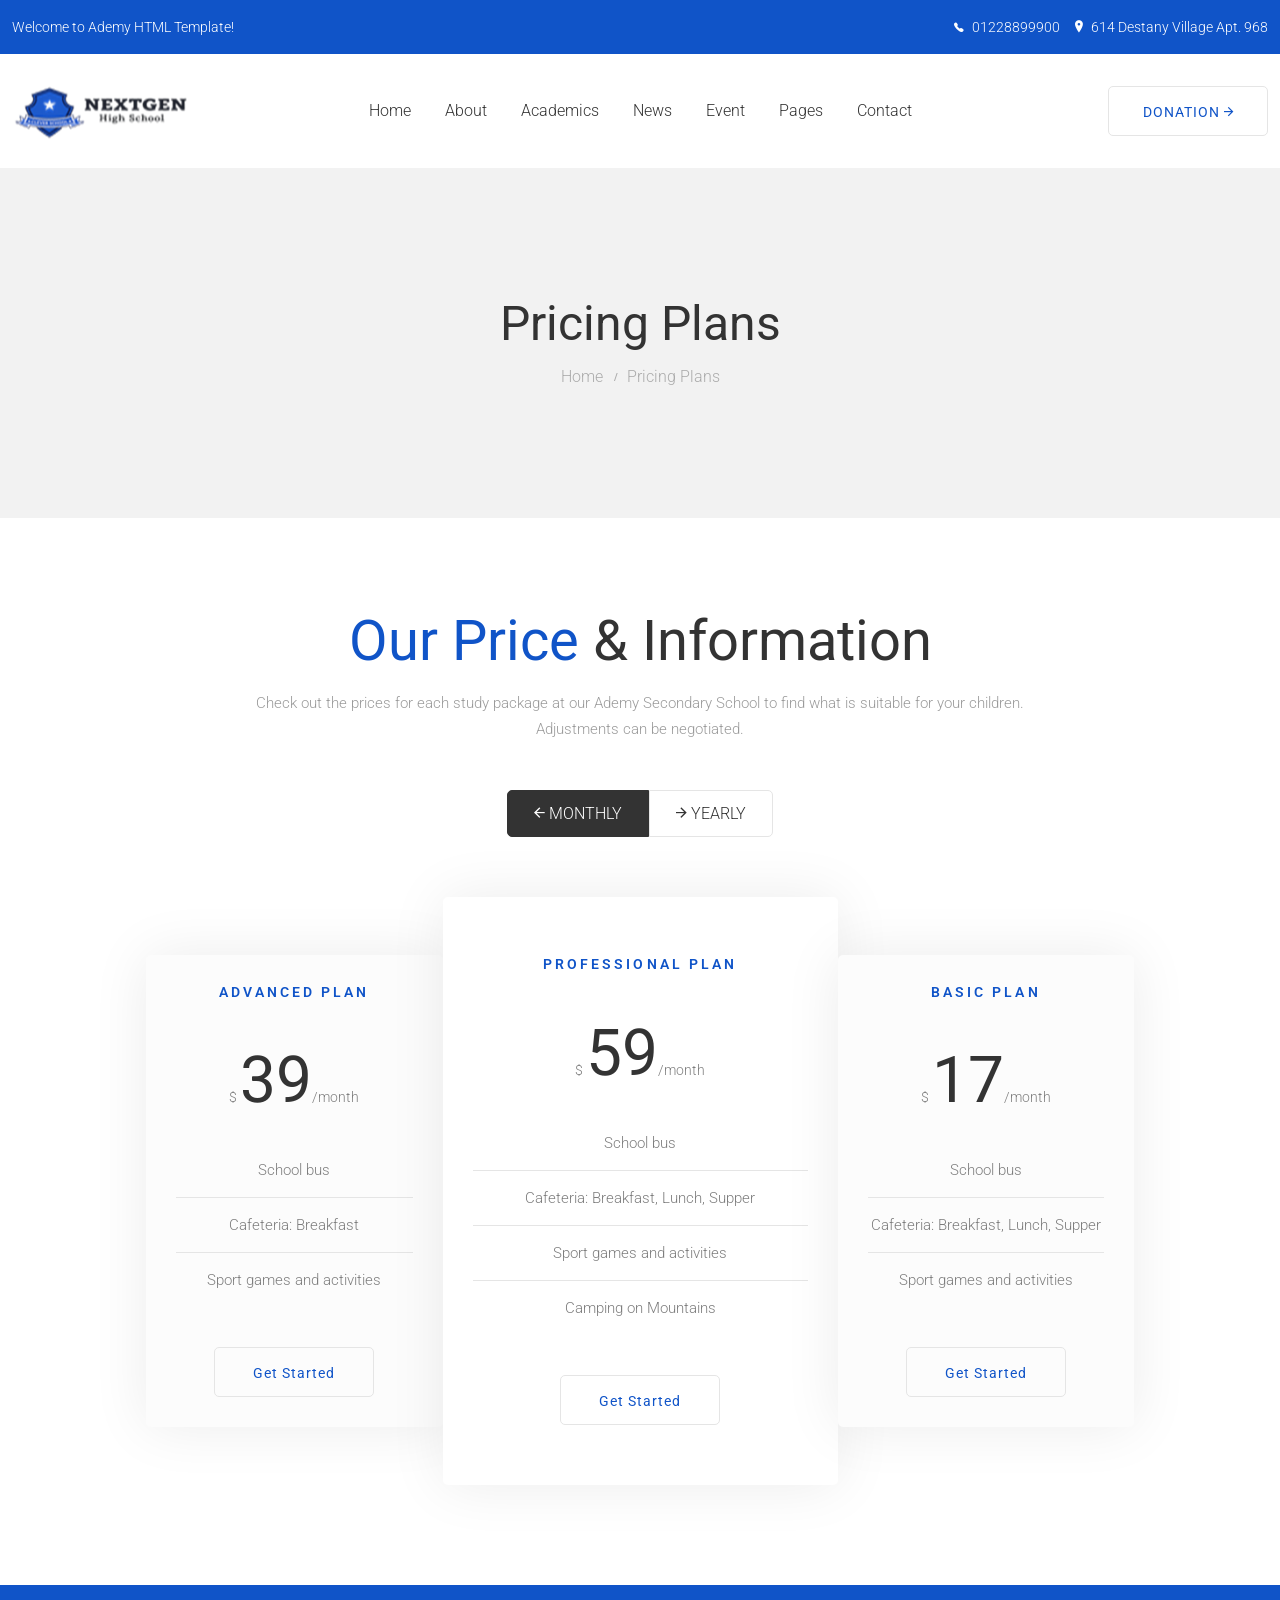
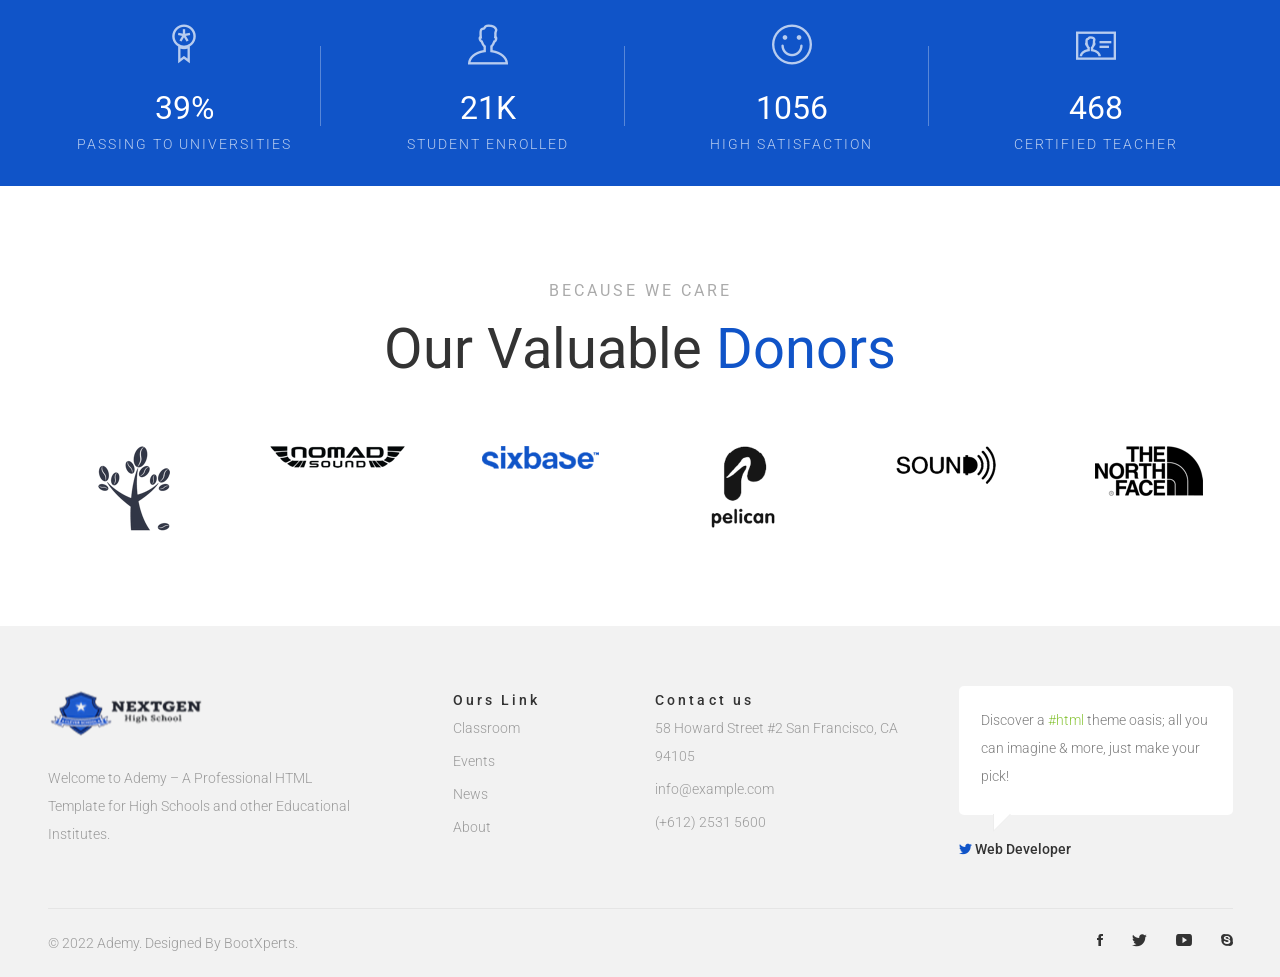
<file: pricing-plans.html>
<!doctype html>
<html class="no-js" lang="en">

<head>
    <meta charset="utf-8">
    <meta http-equiv="x-ua-compatible" content="ie=edge">
    <title>Pricing Plans -NextGen</title>
    <meta name="robots" content="noindex, follow" />
    <meta name="description" content="">
    <meta name="viewport" content="width=device-width, initial-scale=1, shrink-to-fit=no">
    <!-- Favicon -->
    <link rel="shortcut icon" type="image/x-icon" href="assets/images/favicon.png">

    <!-- CSS
	============================================ -->

    <!-- Bootstrap CSS -->
    <link rel="stylesheet" href="assets/css/bootstrap.min.css">
    <!-- Ionicons -->
    <link rel="stylesheet" href="assets/css/ion-fonts.css">
    <!-- Themify Icon -->
    <link rel="stylesheet" href="assets/css/themify-icons.css">
    <!-- Slick CSS -->
    <link rel="stylesheet" href="assets/css/slick.min.css">
    <!-- Animation -->
    <link rel="stylesheet" href="assets/css/animate.min.css">
    <!-- jQuery Ui -->
    <link rel="stylesheet" href="assets/css/jquery-ui.min.css">
    <!-- Nice Select -->
    <link rel="stylesheet" href="assets/css/nice-select.min.css">
    <!-- Animated Headlines -->
    <link rel="stylesheet" href="assets/css/animated-headlines.css">
    <!-- Magnific Popup -->
    <link rel="stylesheet" href="assets/css/magnific-popup.min.css">
    <!-- datetimepicker -->
    <link rel="stylesheet" href="assets/css/jquery.datetimepicker.min.css">

    <!-- Main Style CSS -->
    <link rel="stylesheet" href="assets/css/style.css">

</head>

<body class="template-color-1">

    <div class="main-wrapper">

        <!-- Begin Main Header Area Three -->
        <header class="main-header_area-3">
            <div class="header-top_area bg-denim_color d-none d-lg-block">
                <div class="container-fluid">
                    <div class="row align-items-center">
                        <div class="col-lg-4">
                            <div class="ht-left">
                                <span class="ht-intro font-italic">Welcome to Ademy HTML Template!</span>
                            </div>
                        </div>
                        <div class="col-lg-8">
                            <div class="ht-right without-donate">
                                <ul>
                                    <li class="contuct-number">
                                        <i class="ion-ios-telephone me-1"></i>
                                        <a href="tel://+01228899900">01228899900</a>
                                    </li>
                                    <li class="address">
                                        <i class="ion-ios-location me-1"></i>
                                        <span>614 Destany Village Apt. 968</span>
                                    </li>
                                </ul>
                            </div>
                        </div>
                    </div>
                </div>
            </div>
            <div class="main-header">
                <div class="container-fluid">
                    <div class="row">
                        <div class="col-lg-12">
                            <div class="main-header_nav row align-items-center">
                                <div class="col-xl-3 col-lg-2 col-6">
                                    <div class="header-logo">
                                        <a href="index.html">
                                            <img class="img-full" src="assets/images/logo/1.png" alt="Header Logo">
                                        </a>
                                    </div>
                                </div>
                                <div class="col-xl-6 col-lg-8 position-static d-none d-lg-block">
                                    <div class="main-menu_area">
                                        <nav class="main-nav d-flex justify-content-center">
                                            <ul>
                                                <li><a href="index.html">Home</a>
                                                    <ul class="ademy-dropdown">
                                                        <li>
                                                            <a href="index-2.html">
                                                                <i class="ion-chevron-right"></i>
                                                                Home 02
                                                            </a>
                                                        </li>
                                                        <li>
                                                            <a href="index-3.html">
                                                                <i class="ion-chevron-right"></i>
                                                                Home 03
                                                            </a>
                                                        </li>
                                                    </ul>
                                                </li>
                                                <li><a href="about-us.html">About</a>
                                                    <ul class="ademy-dropdown">
                                                        <li>
                                                            <a href="about-us.html">
                                                                <i class="ion-chevron-right"></i>
                                                                About us
                                                            </a>
                                                        </li>
                                                        <li>
                                                            <a href="pricing-plans.html">
                                                                <i class="ion-chevron-right"></i>
                                                                Pricing Plans
                                                            </a>
                                                        </li>
                                                    </ul>
                                                </li>
                                                <li><a href="academics.html">Academics</a>
                                                    <ul class="ademy-dropdown">
                                                        <li>
                                                            <a href="our-classes.html">
                                                                <i class="ion-chevron-right"></i>
                                                                Our Classes
                                                            </a>
                                                        </li>
                                                        <li>
                                                            <a href="our-classes-list.html">
                                                                <i class="ion-chevron-right"></i>
                                                                Our Classes - List
                                                            </a>
                                                        </li>
                                                        <li>
                                                            <a href="single-class.html">
                                                                <i class="ion-chevron-right"></i>
                                                                Single Class
                                                            </a>
                                                        </li>
                                                    </ul>
                                                </li>
                                                <li><a href="news.html">News</a>
                                                    <ul class="ademy-dropdown">
                                                        <li>
                                                            <a href="news-list.html">
                                                                <i class="ion-chevron-right"></i>
                                                                News - List
                                                            </a>
                                                        </li>
                                                        <li>
                                                            <a href="single-post.html">
                                                                <i class="ion-chevron-right"></i>
                                                                Single Post
                                                            </a>
                                                        </li>
                                                    </ul>
                                                </li>
                                                <li><a href="event-page.html">Event</a>
                                                    <ul class="ademy-dropdown">
                                                        <li>
                                                            <a href="event-list.html">
                                                                <i class="ion-chevron-right"></i>
                                                                Event - List
                                                            </a>
                                                        </li>
                                                        <li>
                                                            <a href="single-event.html">
                                                                <i class="ion-chevron-right"></i>
                                                                Single Event
                                                            </a>
                                                        </li>
                                                    </ul>
                                                </li>
                                                <li><a href="javascript:void(0)">Pages</a>
                                                    <ul class="ademy-dropdown">
                                                        <li class="submenu-holder">
                                                            <a href="faculty-and-staff.html">
                                                                <i class="ion-chevron-right"></i>
                                                                Faculty and staff
                                                                <span class="submenu-indicate ion-chevron-right"></span>
                                                            </a>
                                                            <ul class="ademy-dropdown ademy-submenu">
                                                                <li>
                                                                    <a href="profile.html">
                                                                        <i class="ion-chevron-right"></i>
                                                                        Profile
                                                                    </a>
                                                                </li>
                                                            </ul>
                                                        </li>
                                                        <li>
                                                            <a href="faculty-and-staff-2.html">
                                                                <i class="ion-chevron-right"></i>
                                                                Faculty and staff 02
                                                            </a>
                                                        </li>
                                                        <li>
                                                            <a href="coming-soon.html">
                                                                <i class="ion-chevron-right"></i>
                                                                Coming Soon
                                                            </a>
                                                        </li>
                                                        <li>
                                                            <a href="error-404.html">
                                                                <i class="ion-chevron-right"></i>
                                                                404
                                                            </a>
                                                        </li>
                                                    </ul>
                                                </li>
                                                <li><a href="contact.html">Contact</a>
                                                </li>
                                            </ul>
                                        </nav>
                                    </div>
                                </div>
                                <div class="col-xl-3 col-lg-2 d-none d-lg-block">
                                    <div class="header-right_area">
                                        <a href="javascript:void(0)" class="ademy-btn btn-transparent whisper-border with-border_radius text-uppercase">Donation
                                            <i class="ion-android-arrow-forward"></i>
                                        </a>
                                    </div>
                                </div>
                                <div class="col-6 d-block d-lg-none">
                                    <div class="header-right_area with-radius justify-content-end">
                                        <ul>
                                            <li class="mobile-menu_wrap">
                                                <a href="#mobileMenu" class="mobile-menu_btn toolbar-btn">
                                                    <i class="ion-navicon-round"></i>
                                                </a>
                                            </li>
                                        </ul>
                                    </div>
                                </div>
                            </div>
                        </div>
                    </div>
                </div>
            </div>
            <div class="main-header header-sticky">
                <div class="container">
                    <div class="row">
                        <div class="col-lg-12">
                            <div class="main-header_nav row align-items-center">
                                <div class="col-xl-3 col-lg-2 col-6">
                                    <div class="header-logo">
                                        <a href="index.html">
                                            <img class="img-full" src="assets/images/logo/1.png" alt="Header Logo">
                                        </a>
                                    </div>
                                </div>
                                <div class="col-xl-6 col-lg-8 position-static d-none d-lg-block">
                                    <div class="main-menu_area">
                                        <nav class="main-nav d-flex justify-content-center">
                                            <ul>
                                                <li><a href="index.html">Home</a>
                                                    <ul class="ademy-dropdown">
                                                        <li>
                                                            <a href="index-2.html">
                                                                <i class="ion-chevron-right"></i>
                                                                Home 02
                                                            </a>
                                                        </li>
                                                        <li>
                                                            <a href="index-3.html">
                                                                <i class="ion-chevron-right"></i>
                                                                Home 03
                                                            </a>
                                                        </li>
                                                    </ul>
                                                </li>
                                                <li><a href="about-us.html">About</a>
                                                    <ul class="ademy-dropdown">
                                                        <li>
                                                            <a href="about-us.html">
                                                                <i class="ion-chevron-right"></i>
                                                                About us
                                                            </a>
                                                        </li>
                                                        <li>
                                                            <a href="pricing-plans.html">
                                                                <i class="ion-chevron-right"></i>
                                                                Pricing Plans
                                                            </a>
                                                        </li>
                                                    </ul>
                                                </li>
                                                <li><a href="academics.html">Academics</a>
                                                    <ul class="ademy-dropdown">
                                                        <li>
                                                            <a href="our-classes.html">
                                                                <i class="ion-chevron-right"></i>
                                                                Our Classes
                                                            </a>
                                                        </li>
                                                        <li>
                                                            <a href="our-classes-list.html">
                                                                <i class="ion-chevron-right"></i>
                                                                Our Classes - List
                                                            </a>
                                                        </li>
                                                        <li>
                                                            <a href="single-class.html">
                                                                <i class="ion-chevron-right"></i>
                                                                Single Class
                                                            </a>
                                                        </li>
                                                    </ul>
                                                </li>
                                                <li><a href="news.html">News</a>
                                                    <ul class="ademy-dropdown">
                                                        <li>
                                                            <a href="news-list.html">
                                                                <i class="ion-chevron-right"></i>
                                                                News - List
                                                            </a>
                                                        </li>
                                                        <li>
                                                            <a href="single-post.html">
                                                                <i class="ion-chevron-right"></i>
                                                                Single Post
                                                            </a>
                                                        </li>
                                                    </ul>
                                                </li>
                                                <li><a href="event-page.html">Event</a>
                                                    <ul class="ademy-dropdown">
                                                        <li>
                                                            <a href="event-list.html">
                                                                <i class="ion-chevron-right"></i>
                                                                Event - List
                                                            </a>
                                                        </li>
                                                        <li>
                                                            <a href="single-event.html">
                                                                <i class="ion-chevron-right"></i>
                                                                Single Event
                                                            </a>
                                                        </li>
                                                    </ul>
                                                </li>
                                                <li><a href="javascript:void(0)">Pages</a>
                                                    <ul class="ademy-dropdown">
                                                        <li class="submenu-holder">
                                                            <a href="faculty-and-staff.html">
                                                                <i class="ion-chevron-right"></i>
                                                                Faculty and staff
                                                                <span class="submenu-indicate ion-chevron-right"></span>
                                                            </a>
                                                            <ul class="ademy-dropdown ademy-submenu">
                                                                <li>
                                                                    <a href="profile.html">
                                                                        <i class="ion-chevron-right"></i>
                                                                        Profile
                                                                    </a>
                                                                </li>
                                                            </ul>
                                                        </li>
                                                        <li>
                                                            <a href="faculty-and-staff-2.html">
                                                                <i class="ion-chevron-right"></i>
                                                                Faculty and staff 02
                                                            </a>
                                                        </li>
                                                        <li>
                                                            <a href="coming-soon.html">
                                                                <i class="ion-chevron-right"></i>
                                                                Coming Soon
                                                            </a>
                                                        </li>
                                                        <li>
                                                            <a href="error-404.html">
                                                                <i class="ion-chevron-right"></i>
                                                                404
                                                            </a>
                                                        </li>
                                                    </ul>
                                                </li>
                                                <li><a href="contact.html">Contact</a>
                                                </li>
                                            </ul>
                                        </nav>
                                    </div>
                                </div>
                                <div class="col-xl-3 col-lg-2 d-none d-lg-block">
                                    <div class="header-right_area">
                                        <a href="javascript:void(0)" class="ademy-btn btn-transparent whisper-border with-border_radius text-uppercase">Donation
                                            <i class="ion-android-arrow-forward"></i>
                                        </a>
                                    </div>
                                </div>
                                <div class="col-6 d-block d-lg-none">
                                    <div class="header-right_area with-radius justify-content-end">
                                        <ul>
                                            <li class="mobile-menu_wrap">
                                                <a href="#mobileMenu" class="mobile-menu_btn toolbar-btn">
                                                    <i class="ion-navicon-round"></i>
                                                </a>
                                            </li>
                                        </ul>
                                    </div>
                                </div>
                            </div>
                        </div>
                    </div>
                </div>
            </div>
            <div class="mobile-menu_wrapper" id="mobileMenu">
                <div class="offcanvas-menu-inner">
                    <div class="offcanvas-inner_search">
                        <form action="#" class="hm-searchbox">
                            <input type="text" placeholder="Search for item...">
                            <button class="search_btn" type="submit"><i class="ion-ios-search-strong"></i></button>
                        </form>
                    </div>
                    <a href="#" class="btn-close"><i class="ion-close-round"></i></a>
                    <div class="offcanvas-navigation_wrap">
                        <nav class="offcanvas-navigation">
                            <ul class="mobile-menu">
                                <li class="menu-item-has-children active"><a href="#"><span class="mm-text">Home <i
                                            class="ion-ios-arrow-down"></i></span></a>
                                    <ul class="sub-menu">
                                        <li>
                                            <a href="index.html">
                                                <span class="mm-text">Home 01</span>
                                            </a>
                                        </li>
                                        <li>
                                            <a href="index-2.html">
                                                <span class="mm-text">Home 02</span>
                                            </a>
                                        </li>
                                        <li>
                                            <a href="index-3.html">
                                                <span class="mm-text">Home 03</span>
                                            </a>
                                        </li>
                                    </ul>
                                </li>
                                <li class="menu-item-has-children">
                                    <a href="#">
                                        <span class="mm-text">About <i class="ion-ios-arrow-down"></i></span>
                                    </a>
                                    <ul class="sub-menu">
                                        <li>
                                            <a href="about-us.html">
                                                <span class="mm-text">About Us</span>
                                            </a>
                                        </li>
                                        <li>
                                            <a href="pricing-plans.html">
                                                <span class="mm-text">Pricing Plans</span>
                                            </a>
                                        </li>
                                    </ul>
                                </li>
                                <li class="menu-item-has-children">
                                    <a href="#">
                                        <span class="mm-text">Academics <i class="ion-ios-arrow-down"></i></span>
                                    </a>
                                    <ul class="sub-menu">
                                        <li>
                                            <a href="academics.html">
                                                <span class="mm-text">Academics Default</span>
                                            </a>
                                        </li>
                                        <li>
                                            <a href="our-classes.html">
                                                <span class="mm-text">Our Classes</span>
                                            </a>
                                        </li>
                                        <li>
                                            <a href="our-classes-list.html">
                                                <span class="mm-text">Our Classes List</span>
                                            </a>
                                        </li>
                                        <li>
                                            <a href="single-class.html">
                                                <span class="mm-text">Single Class</span>
                                            </a>
                                        </li>
                                    </ul>
                                </li>
                                <li class="menu-item-has-children">
                                    <a href="#">
                                        <span class="mm-text">News <i class="ion-ios-arrow-down"></i></span>
                                    </a>
                                    <ul class="sub-menu">
                                        <li>
                                            <a href="news.html">
                                                <span class="mm-text">News Default</span>
                                            </a>
                                        </li>
                                        <li>
                                            <a href="news-list.html">
                                                <span class="mm-text">News List</span>
                                            </a>
                                        </li>
                                        <li>
                                            <a href="single-post.html">
                                                <span class="mm-text">Single Post</span>
                                            </a>
                                        </li>
                                    </ul>
                                </li>
                                <li class="menu-item-has-children">
                                    <a href="#">
                                        <span class="mm-text">Event <i class="ion-ios-arrow-down"></i></span>
                                    </a>
                                    <ul class="sub-menu">
                                        <li>
                                            <a href="event-page.html">
                                                <span class="mm-text">Event Page</span>
                                            </a>
                                        </li>
                                        <li>
                                            <a href="event-list.html">
                                                <span class="mm-text">Event List</span>
                                            </a>
                                        </li>
                                        <li>
                                            <a href="single-event.html">
                                                <span class="mm-text">Single Event</span>
                                            </a>
                                        </li>
                                    </ul>
                                </li>
                                <li class="menu-item-has-children">
                                    <a href="#">
                                        <span class="mm-text">Pages <i class="ion-ios-arrow-down"></i></span>
                                    </a>
                                    <ul class="sub-menu">
                                        <li>
                                            <a href="faculty-and-staff.html">
                                                <span class="mm-text">Faculty and Staff</span>
                                            </a>
                                        </li>
                                        <li>
                                            <a href="faculty-and-staff-2.html">
                                                <span class="mm-text">Faculty and Staff 02</span>
                                            </a>
                                        </li>
                                        <li>
                                            <a href="profile.html">
                                                <span class="mm-text">Profile</span>
                                            </a>
                                        </li>
                                        <li>
                                            <a href="coming-soon.html">
                                                <span class="mm-text">Coming Soon</span>
                                            </a>
                                        </li>
                                        <li>
                                            <a href="error-404.html">
                                                <span class="mm-text">Error 404</span>
                                            </a>
                                        </li>
                                    </ul>
                                </li>
                                <li>
                                    <a href="contact.html">
                                        <span class="mm-text">Contact</span>
                                    </a>
                                </li>
                            </ul>
                        </nav>
                        <nav class="offcanvas-navigation-2">
                            <div class="ht-right inner-header_info">
                                <ul>
                                    <li class="contuct-number">
                                        <i class="ion-ios-telephone me-1"></i>
                                        <a href="tel://+01228899900">01228899900</a>
                                    </li>
                                    <li class="address">
                                        <i class="ion-ios-location me-1"></i>
                                        <span>614 Destany Village Apt. 968</span>
                                    </li>
                                    <li class="donate">
                                        <a class="ademy-btn atlantis-color_btn" href="javascript:void(0)">Donate</a>
                                    </li>
                                </ul>
                            </div>
                            <div class="header-right_area inner-social_link justify-content-start">
                                <ul class="social-link">
                                    <li class="facebook">
                                        <a href="https://www.facebook.com/" data-bs-toggle="tooltip" target="_blank" title="Facebook">
                                            <i class="ion-social-facebook"></i>
                                        </a>
                                    </li>
                                    <li class="twitter">
                                        <a href="https://twitter.com/" data-bs-toggle="tooltip" target="_blank" title="Twitter">
                                            <i class="ion-social-twitter"></i>
                                        </a>
                                    </li>
                                    <li class="youtube">
                                        <a href="https://www.youtube.com/" data-bs-toggle="tooltip" target="_blank" title="Youtube">
                                            <i class="ion-social-youtube"></i>
                                        </a>
                                    </li>
                                    <li class="skype">
                                        <a href="https://skype.com/" data-bs-toggle="tooltip" target="_blank" title="Skype">
                                            <i class="ion-social-skype"></i>
                                        </a>
                                    </li>
                                </ul>
                            </div>
                        </nav>
                    </div>
                </div>
            </div>
            <div class="global-overlay"></div>
        </header>
        <!-- Main Header Area Three End Here -->

        <!-- Begin Ademy's Breadcrumb Area -->
        <div class="breadcrumb-area">
            <div class="container-fluid h-100">
                <div class="breadcrumb-content h-100">
                    <h1 class="text-capitalize mb-0">Pricing Plans</h1>
                    <ul>
                        <li><a class="text-capitalize" href="index.html">Home</a></li>
                        <li class="active text-capitalize">Pricing Plans</li>
                    </ul>
                </div>
            </div>
        </div>
        <!-- Ademy's Breadcrumb Area End Here -->

        <!-- Begin Main Content Area -->
        <main class="main-content">
            <!-- Begin Pricing Plans Area -->
            <div class="pricing-plans_area">
                <div class="container">
                    <div class="row">
                        <div class="col-lg-12">
                            <div class="section-title pb-5">
                                <h2 class="sub-heading text-capitalize mb-0"><span>Our Price</span> & Information</h2>
                                <p class="short-desc mb-0">Check out the prices for each study package at our Ademy Secondary School to find what is suitable for your children. Adjustments can be negotiated.</p>
                            </div>
                            <div class="tab-section_area">
                                <div class="pricing-plans_tab">
                                    <ul class="nav pricing-plans_menu justify-content-center">
                                        <li><a class="active" data-bs-toggle="tab" href="#monthly"><i class="ion-android-arrow-back"></i> Monthly</a></li>
                                        <li><a data-bs-toggle="tab" href="#yearly"><i class="ion-android-arrow-forward"></i> Yearly</a></li>
                                    </ul>
                                </div>
                            </div>
                            <div class="tab-content">
                                <div id="monthly" class="tab-pane active show" role="tabpanel">
                                    <div class="row g-0 align-items-center">
                                        <div class="offset-md-1 col-md-3">
                                            <div class="pricing-plans_item bg-snow_color">
                                                <h5 class="plan-method text-uppercase mb-0">Advanced plan</h5>
                                                <span class="price">$ <strong>39</strong>/month</span>
                                                <ul class="feature-list">
                                                    <li>School bus</li>
                                                    <li>Cafeteria: Breakfast</li>
                                                    <li class="pb-0">Sport games and activities</li>
                                                </ul>
                                                <div class="button-wrap position-center">
                                                    <a class="ademy-btn btn-transparent whisper-border with-border_radius" href="javascript:void(0)">Get started</a>
                                                </div>
                                            </div>
                                        </div>
                                        <div class="col-md-4">
                                            <div class="pricing-plans_item large-item bg-white_color">
                                                <h5 class="plan-method text-uppercase mb-0">Professional plan</h5>
                                                <span class="price">$ <strong>59</strong>/month</span>
                                                <ul class="feature-list">
                                                    <li>School bus</li>
                                                    <li>Cafeteria: Breakfast, Lunch, Supper</li>
                                                    <li>Sport games and activities</li>
                                                    <li class="pb-0">Camping on Mountains</li>
                                                </ul>
                                                <div class="button-wrap position-center">
                                                    <a class="ademy-btn btn-transparent whisper-border with-border_radius" href="javascript:void(0)">Get started</a>
                                                </div>
                                            </div>
                                        </div>
                                        <div class="col-md-3">
                                            <div class="pricing-plans_item bg-snow_color">
                                                <h5 class="plan-method text-uppercase mb-0">Basic plan</h5>
                                                <span class="price">$ <strong>17</strong>/month</span>
                                                <ul class="feature-list">
                                                    <li>School bus</li>
                                                    <li>Cafeteria: Breakfast, Lunch, Supper</li>
                                                    <li class="pb-0">Sport games and activities</li>
                                                </ul>
                                                <div class="button-wrap position-center">
                                                    <a class="ademy-btn btn-transparent whisper-border with-border_radius" href="javascript:void(0)">Get started</a>
                                                </div>
                                            </div>
                                        </div>
                                    </div>
                                </div>
                                <div id="yearly" class="tab-pane" role="tabpanel">
                                    <div class="row g-0 align-items-center">
                                        <div class="offset-md-1 col-md-3">
                                            <div class="pricing-plans_item bg-snow_color">
                                                <h5 class="plan-method text-uppercase mb-0">Advanced plan</h5>
                                                <span class="price">$ <strong>290</strong>/month</span>
                                                <ul class="feature-list">
                                                    <li>School bus</li>
                                                    <li>Cafeteria: Breakfast</li>
                                                    <li class="pb-0">Sport games and activities</li>
                                                </ul>
                                                <div class="button-wrap position-center">
                                                    <a class="ademy-btn btn-transparent whisper-border with-border_radius" href="javascript:void(0)">Get started</a>
                                                </div>
                                            </div>
                                        </div>
                                        <div class="col-md-4">
                                            <div class="pricing-plans_item large-item bg-white_color">
                                                <h5 class="plan-method text-uppercase mb-0">Professional plan</h5>
                                                <span class="price">$ <strong>490</strong>/month</span>
                                                <ul class="feature-list">
                                                    <li>School bus</li>
                                                    <li>Cafeteria: Breakfast, Lunch, Supper</li>
                                                    <li>Sport games and activities</li>
                                                    <li class="pb-0">Camping on Mountains</li>
                                                </ul>
                                                <div class="button-wrap position-center">
                                                    <a class="ademy-btn btn-transparent whisper-border with-border_radius" href="javascript:void(0)">Get started</a>
                                                </div>
                                            </div>
                                        </div>
                                        <div class="col-md-3">
                                            <div class="pricing-plans_item bg-snow_color">
                                                <h5 class="plan-method text-uppercase mb-0">Basic plan</h5>
                                                <span class="price">$ <strong>120</strong>/month</span>
                                                <ul class="feature-list">
                                                    <li>School bus</li>
                                                    <li>Cafeteria: Breakfast, Lunch, Supper</li>
                                                    <li class="pb-0">Sport games and activities</li>
                                                </ul>
                                                <div class="button-wrap position-center">
                                                    <a class="ademy-btn btn-transparent whisper-border with-border_radius" href="javascript:void(0)">Get started</a>
                                                </div>
                                            </div>
                                        </div>
                                    </div>
                                </div>
                            </div>
                        </div>
                    </div>
                </div>
            </div>
            <!-- Pricing Plans Area End Here -->

            <!-- Begin Counter Area -->
            <div class="counter-area bg-denim_color">
                <div class="container">
                    <div class="row">
                        <div class="col-lg-3 col-sm-6">
                            <div class="counter-item h-100 d-flex flex-column justify-content-center">
                                <div class="counter-icon">
                                    <i class="ti-medall"></i>
                                </div>
                                <div class="count-wrap d-flex justify-content-center align-items-center">
                                    <h2 class="count font-italic mb-0">90</h2>
                                    <h2 class="number-suffix font-italic mb-0">%</h2>
                                </div>
                                <span class="title">Passing to universities</span>
                            </div>
                        </div>
                        <div class="col-lg-3 col-sm-6">
                            <div class="counter-item h-100 d-flex flex-column justify-content-center">
                                <div class="counter-icon">
                                    <i class="ti-user"></i>
                                </div>
                                <div class="count-wrap d-flex justify-content-center align-items-center">
                                    <h2 class="count font-italic mb-0">49</h2>
                                    <h2 class="number-suffix font-italic mb-0">K</h2>
                                </div>
                                <span class="title">Student enrolled</span>
                            </div>
                        </div>
                        <div class="col-lg-3 col-sm-6">
                            <div class="counter-item">
                                <div class="counter-icon">
                                    <i class="ti-face-smile"></i>
                                </div>
                                <h2 class="count font-italic mb-0">2458</h2>
                                <span class="title">High satisfaction</span>
                            </div>
                        </div>
                        <div class="col-lg-3 col-sm-6">
                            <div class="counter-item">
                                <div class="counter-icon">
                                    <i class="ti-id-badge"></i>
                                </div>
                                <h2 class="count font-italic mb-0">1090</h2>
                                <span class="title">CertIfied teacher</span>
                            </div>
                        </div>
                    </div>
                </div>
            </div>
            <!-- Counter Area End Here -->

            <!-- Begin Brand Area -->
            <div class="brand-area">
                <div class="container">
                    <div class="section-title pb-5">
                        <h6 class="heading text-uppercase mb-0">Because we care</h6>
                        <h2 class="sub-heading text-capitalize mb-0">Our valuable <span>donors</span></h2>
                    </div>
                    <div class="row">
                        <div class="col-lg-12">
                            <div class="ademy-element-carousel brand-slider" data-slick-options='{
                            "slidesToShow": 6,
                            "slidesToScroll": 1,
                            "infinite": true,
                            "arrows": false,
                            "dots": false,
                            "spaceBetween": 30
                            }' data-slick-responsive='[
                            {"breakpoint":992, "settings": {
                            "slidesToShow": 3
                            }},
                            {"breakpoint":768, "settings": {
                            "slidesToShow": 3
                            }},
                            {"breakpoint":575, "settings": {
                            "slidesToShow": 2
                            }}
                        ]'>

                                <div class="brand-item">
                                    <a href="javascript:void(0)">
                                        <img class="img-full" src="assets/images/brand/1.png" alt="Ademy's Brand">
                                    </a>
                                </div>
                                <div class="brand-item">
                                    <a href="javascript:void(0)">
                                        <img class="img-full" src="assets/images/brand/2.png" alt="Ademy's Brand">
                                    </a>
                                </div>
                                <div class="brand-item">
                                    <a href="javascript:void(0)">
                                        <img class="img-full" src="assets/images/brand/3.png" alt="Ademy's Brand">
                                    </a>
                                </div>
                                <div class="brand-item">
                                    <a href="javascript:void(0)">
                                        <img class="img-full" src="assets/images/brand/4.png" alt="Ademy's Brand">
                                    </a>
                                </div>
                                <div class="brand-item">
                                    <a href="javascript:void(0)">
                                        <img class="img-full" src="assets/images/brand/5.png" alt="Ademy's Brand">
                                    </a>
                                </div>
                                <div class="brand-item">
                                    <a href="javascript:void(0)">
                                        <img class="img-full" src="assets/images/brand/6.png" alt="Ademy's Brand">
                                    </a>
                                </div>
                                <div class="brand-item">
                                    <a href="javascript:void(0)">
                                        <img class="img-full" src="assets/images/brand/1.png" alt="Ademy's Brand">
                                    </a>
                                </div>

                            </div>
                        </div>
                    </div>
                </div>
            </div>
            <!-- Brand Area End Here -->

        </main>
        <!-- Main Content Area End Here -->

        <!-- Begin Footer Area -->
        <div class="footer-area bg-smoke_color">
            <div class="footer-top_area">
                <div class="container">
                    <div class="row">
                        <div class="col-lg-12">
                            <div class="row footer-widgets_wrap">
                                <div class="col-lg-4 col-md-6">
                                    <div class="footer-widgets_area">
                                        <div class="logo">
                                            <a href="index.html">
                                                <img src="assets/images/logo/1.png" alt="Footer Logo">
                                            </a>
                                        </div>
                                        <p class="short-desc mb-0">
                                            Welcome to Ademy – A Professional HTML Template for High Schools and other Educational Institutes.
                                        </p>
                                    </div>
                                </div>
                                <div class="col-lg-2 col-md-6">
                                    <div class="footer-widgets_area">
                                        <h3 class="widgets-heading mb-0">Ours Link</h3>
                                        <div class="footer-widgets">
                                            <ul>
                                                <li>
                                                    <a href="javascript:void(0)">Classroom</a>
                                                </li>
                                                <li>
                                                    <a href="javascript:void(0)">Events</a>
                                                </li>
                                                <li>
                                                    <a href="javascript:void(0)">News</a>
                                                </li>
                                                <li>
                                                    <a href="javascript:void(0)">About</a>
                                                </li>
                                            </ul>
                                        </div>
                                    </div>
                                </div>
                                <div class="col-lg-3 col-md-6">
                                    <div class="footer-widgets_area p-md-0">
                                        <h3 class="widgets-heading mb-0">Contact us</h3>
                                        <div class="footer-widgets">
                                            <ul>
                                                <li>
                                                    <a href="javascript:void(0)"><span>58 Howard Street #2 San Francisco, CA 94105</span></a>
                                                </li>
                                                <li>
                                                    <a href="javascript:void(0)"><span class="text-lowercase">info@example.com</span></a>
                                                </li>
                                                <li>
                                                    <a href="javascript:void(0)"><span>(+612) 2531 5600</span></a>
                                                </li>
                                            </ul>
                                        </div>
                                    </div>
                                </div>
                                <div class="col-lg-3 col-md-6">
                                    <div class="footer-widgets_area latest-tweets_widget p-md-0">
                                        <div class="tweets-widget">
                                            <a href="javascript:void(0)">
                                                Discover a <span>#html</span> theme oasis; all you can imagine & more, just make your pick!
                                            </a>
                                        </div>
                                        <h3 class="title mb-0"><i class="ion-social-twitter"></i> Web Developer</h3>
                                    </div>
                                </div>
                            </div>
                        </div>
                    </div>
                </div>
            </div>
            <div class="footer-bottom_area">
                <div class="container">
                    <div class="footer-bottom_nav">
                        <div class="row">
                            <div class="col-lg-7 col-sm-6">
                                <div class="copyright">
                                    <span>&copy; 2022
                                    <a href="index.html">Ademy.</a>
                                    <a href="https://themeforest.net/user/bootxperts/portfolio" target="_blank">Designed By BootXperts.</a>
                                </span>
                                </div>
                            </div>
                            <div class="col-lg-5 col-sm-6">
                                <div class="footer-right_area">
                                    <ul class="social-link">
                                        <li class="facebook">
                                            <a href="https://www.facebook.com/" data-bs-toggle="tooltip" target="_blank" title="Facebook">
                                                <i class="ion-social-facebook"></i>
                                            </a>
                                        </li>
                                        <li class="twitter">
                                            <a href="https://twitter.com/" data-bs-toggle="tooltip" target="_blank" title="Twitter">
                                                <i class="ion-social-twitter"></i>
                                            </a>
                                        </li>
                                        <li class="youtube">
                                            <a href="https://www.youtube.com/" data-bs-toggle="tooltip" target="_blank" title="Youtube">
                                                <i class="ion-social-youtube"></i>
                                            </a>
                                        </li>
                                        <li class="skype">
                                            <a href="https://skype.com/" data-bs-toggle="tooltip" target="_blank" title="Skype">
                                                <i class="ion-social-skype"></i>
                                            </a>
                                        </li>
                                    </ul>
                                </div>
                            </div>
                        </div>
                    </div>
                </div>
            </div>
        </div>
        <!-- Footer Area End Here -->

        <!-- Scroll To Top Start -->
        <a class="scroll-to-top" href="#"><i class="ion-chevron-up"></i></a>
        <!-- Scroll To Top End -->

    </div>

    <!-- JS
============================================ -->

    <!-- jQuery JS -->
    <script src="assets/js/vendor/jquery-3.6.0.min.js"></script>
    <!-- jQuery Migrate JS -->
    <script src="assets/js/vendor/jquery-migrate-3.3.2.min.js"></script>
    <!-- Modernizer JS -->
    <script src="assets/js/vendor/modernizr-3.11.2.min.js"></script>
    <!-- Bootstrap JS -->
    <script src="assets/js/vendor/bootstrap.bundle.min.js"></script>

    <!-- Slick Slider JS -->
    <script src="assets/js/plugins/slick.min.js"></script>
    <!-- Counterup JS -->
    <script src="assets/js/plugins/jquery.counterup.min.js"></script>
    <!-- Nice Select JS -->
    <script src="assets/js/plugins/jquery.nice-select.min.js"></script>
    <!-- Jquery-ui JS -->
    <script src="assets/js/plugins/jquery-ui.min.js"></script>
    <script src="assets/js/plugins/jquery.ui.touch-punch.min.js"></script>
    <!-- Waypoints JS -->
    <script src="assets/js/plugins/waypoints.min.js"></script>
    <!-- Wow JS -->
    <script src="assets/js/plugins/wow.min.js"></script>
    <!-- Animated Headlines JS -->
    <script src="assets/js/plugins/animated-headlines.js"></script>
    <!-- Magnific Popup JS -->
    <script src="assets/js/plugins/jquery.magnific-popup.min.js"></script>
    <!-- datetimepicker JS -->
    <script src="assets/js/plugins/jquery.datetimepicker.full.min.js"></script>

    <!-- Main JS -->
    <script src="assets/js/main.js"></script>

</body>

</html>
</file>
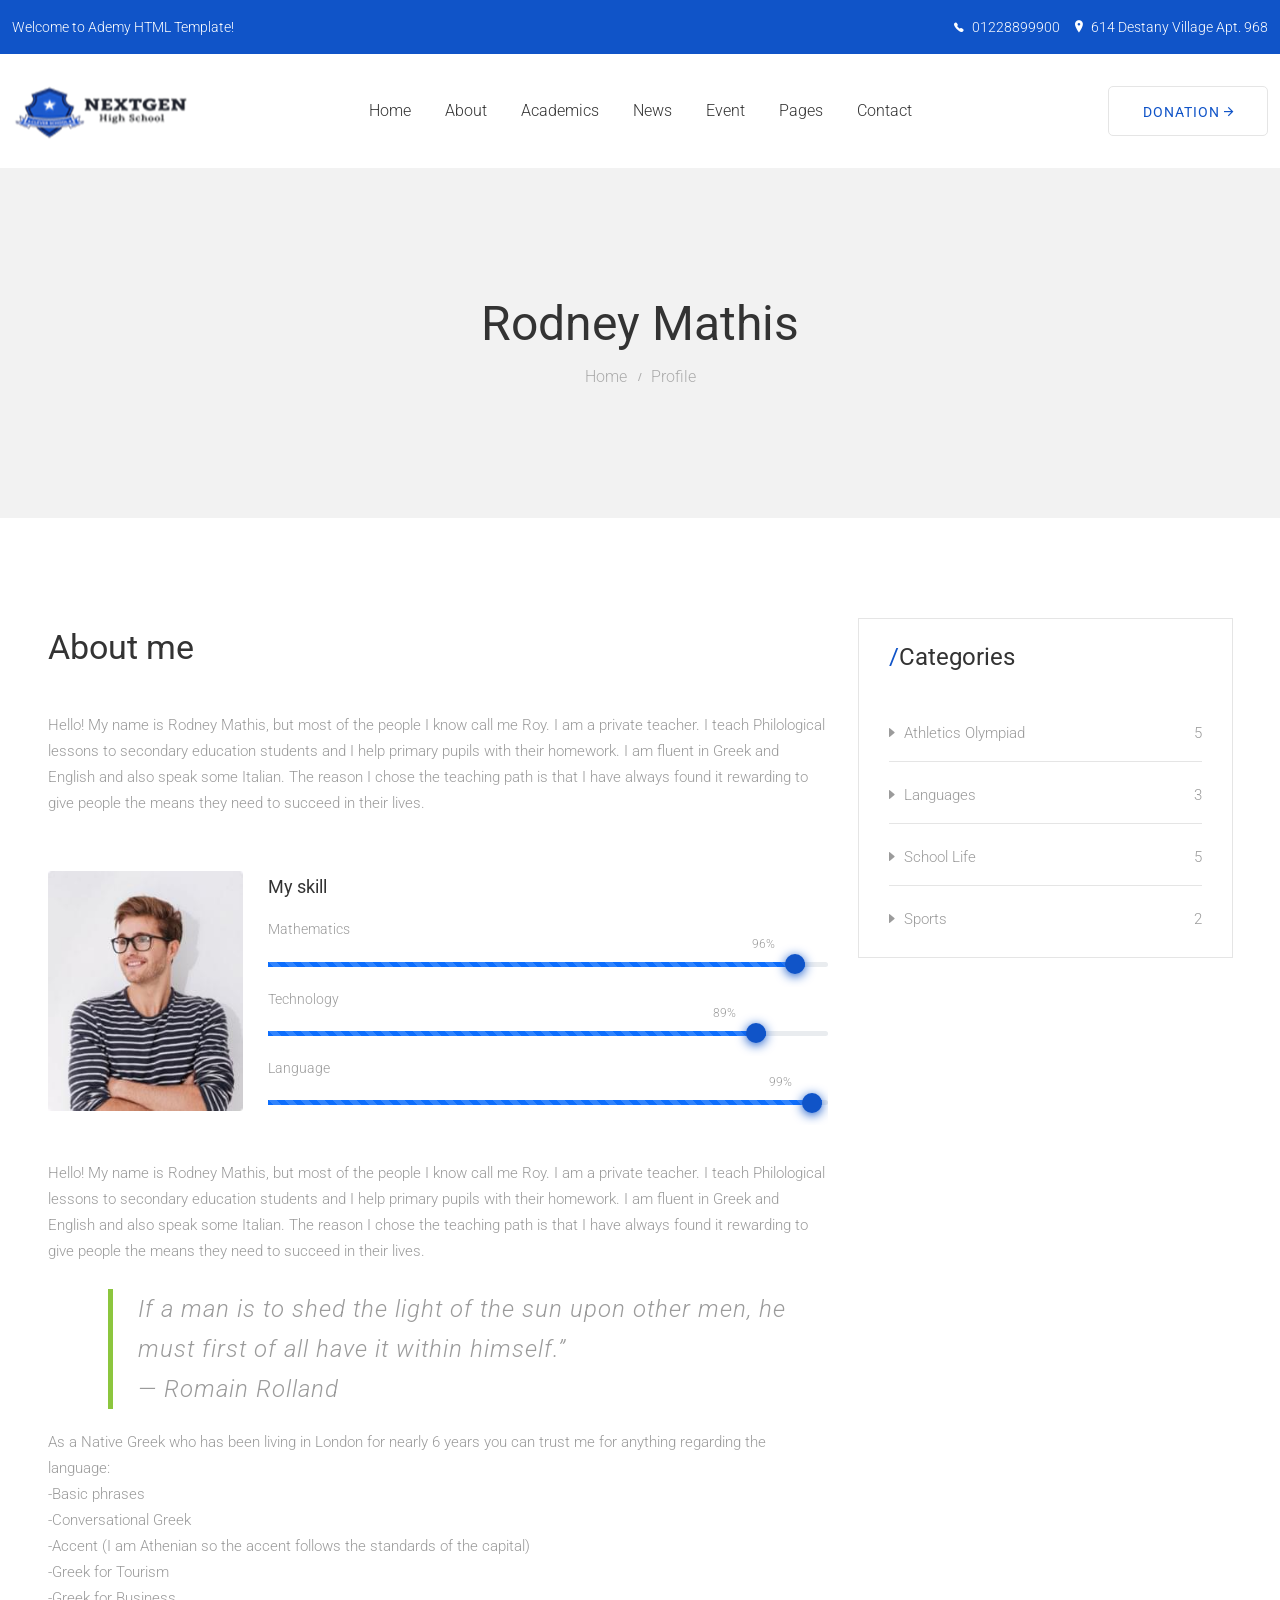
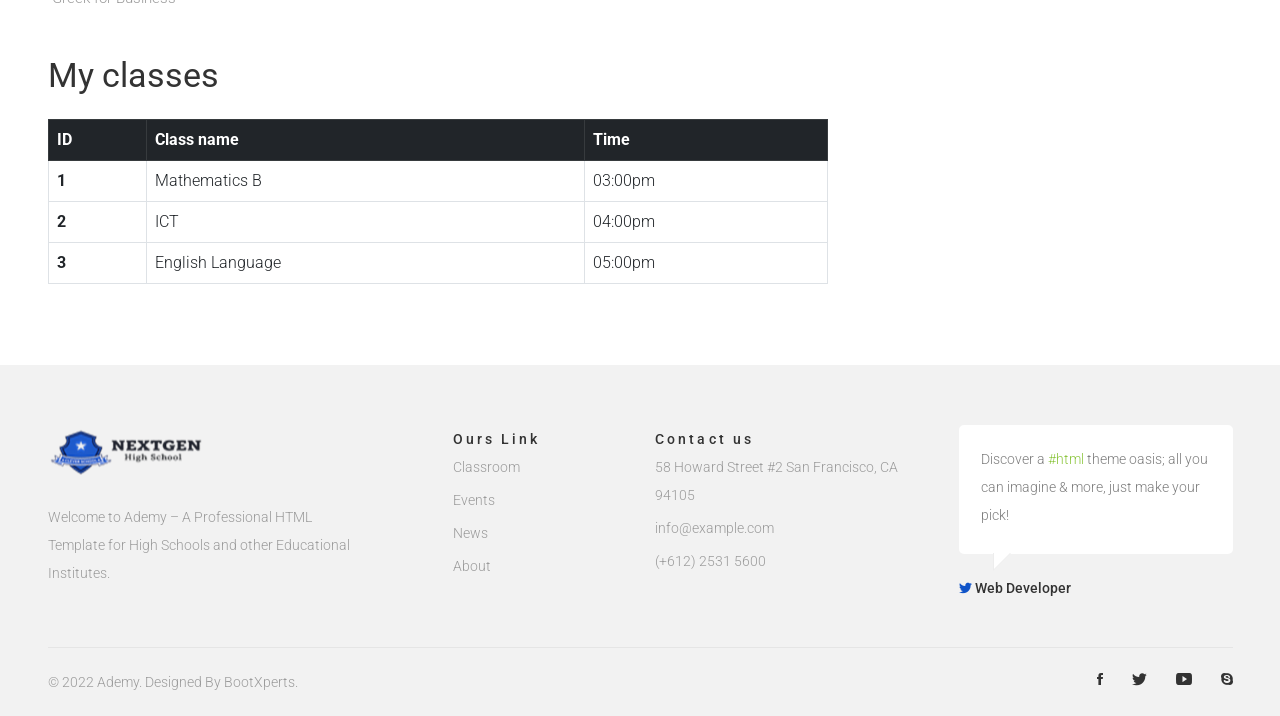
<file: profile.html>
<!doctype html>
<html class="no-js" lang="en">


<head>
    <meta charset="utf-8">
    <meta http-equiv="x-ua-compatible" content="ie=edge">
    <title>Rodney Mathis -NextGen</title>
    <meta name="robots" content="noindex, follow" />
    <meta name="description" content="">
    <meta name="viewport" content="width=device-width, initial-scale=1, shrink-to-fit=no">
    <!-- Favicon -->
    <link rel="shortcut icon" type="image/x-icon" href="assets/images/favicon.png">

    <!-- CSS
	============================================ -->

    <!-- Bootstrap CSS -->
    <link rel="stylesheet" href="assets/css/bootstrap.min.css">
    <!-- Ionicons -->
    <link rel="stylesheet" href="assets/css/ion-fonts.css">
    <!-- Themify Icon -->
    <link rel="stylesheet" href="assets/css/themify-icons.css">
    <!-- Slick CSS -->
    <link rel="stylesheet" href="assets/css/slick.min.css">
    <!-- Animation -->
    <link rel="stylesheet" href="assets/css/animate.min.css">
    <!-- jQuery Ui -->
    <link rel="stylesheet" href="assets/css/jquery-ui.min.css">
    <!-- Nice Select -->
    <link rel="stylesheet" href="assets/css/nice-select.min.css">
    <!-- Animated Headlines -->
    <link rel="stylesheet" href="assets/css/animated-headlines.css">
    <!-- Magnific Popup -->
    <link rel="stylesheet" href="assets/css/magnific-popup.min.css">
    <!-- datetimepicker -->
    <link rel="stylesheet" href="assets/css/jquery.datetimepicker.min.css">

    <!-- Main Style CSS -->
    <link rel="stylesheet" href="assets/css/style.css">

</head>

<body class="template-color-1">

    <div class="main-wrapper">

        <!-- Begin Main Header Area Three -->
        <header class="main-header_area-3">
            <div class="header-top_area bg-denim_color d-none d-lg-block">
                <div class="container-fluid">
                    <div class="row align-items-center">
                        <div class="col-lg-4">
                            <div class="ht-left">
                                <span class="ht-intro font-italic">Welcome to Ademy HTML Template!</span>
                            </div>
                        </div>
                        <div class="col-lg-8">
                            <div class="ht-right without-donate">
                                <ul>
                                    <li class="contuct-number">
                                        <i class="ion-ios-telephone me-1"></i>
                                        <a href="tel://+01228899900">01228899900</a>
                                    </li>
                                    <li class="address">
                                        <i class="ion-ios-location me-1"></i>
                                        <span>614 Destany Village Apt. 968</span>
                                    </li>
                                </ul>
                            </div>
                        </div>
                    </div>
                </div>
            </div>
            <div class="main-header">
                <div class="container-fluid">
                    <div class="row">
                        <div class="col-lg-12">
                            <div class="main-header_nav row align-items-center">
                                <div class="col-xl-3 col-lg-2 col-6">
                                    <div class="header-logo">
                                        <a href="index.html">
                                            <img class="img-full" src="assets/images/logo/1.png" alt="Header Logo">
                                        </a>
                                    </div>
                                </div>
                                <div class="col-xl-6 col-lg-8 position-static d-none d-lg-block">
                                    <div class="main-menu_area">
                                        <nav class="main-nav d-flex justify-content-center">
                                            <ul>
                                                <li><a href="index.html">Home</a>
                                                    <ul class="ademy-dropdown">
                                                        <li>
                                                            <a href="index-2.html">
                                                                <i class="ion-chevron-right"></i>
                                                                Home 02
                                                            </a>
                                                        </li>
                                                        <li>
                                                            <a href="index-3.html">
                                                                <i class="ion-chevron-right"></i>
                                                                Home 03
                                                            </a>
                                                        </li>
                                                    </ul>
                                                </li>
                                                <li><a href="about-us.html">About</a>
                                                    <ul class="ademy-dropdown">
                                                        <li>
                                                            <a href="about-us.html">
                                                                <i class="ion-chevron-right"></i>
                                                                About us
                                                            </a>
                                                        </li>
                                                        <li>
                                                            <a href="pricing-plans.html">
                                                                <i class="ion-chevron-right"></i>
                                                                Pricing Plans
                                                            </a>
                                                        </li>
                                                    </ul>
                                                </li>
                                                <li><a href="academics.html">Academics</a>
                                                    <ul class="ademy-dropdown">
                                                        <li>
                                                            <a href="our-classes.html">
                                                                <i class="ion-chevron-right"></i>
                                                                Our Classes
                                                            </a>
                                                        </li>
                                                        <li>
                                                            <a href="our-classes-list.html">
                                                                <i class="ion-chevron-right"></i>
                                                                Our Classes - List
                                                            </a>
                                                        </li>
                                                        <li>
                                                            <a href="single-class.html">
                                                                <i class="ion-chevron-right"></i>
                                                                Single Class
                                                            </a>
                                                        </li>
                                                    </ul>
                                                </li>
                                                <li><a href="news.html">News</a>
                                                    <ul class="ademy-dropdown">
                                                        <li>
                                                            <a href="news-list.html">
                                                                <i class="ion-chevron-right"></i>
                                                                News - List
                                                            </a>
                                                        </li>
                                                        <li>
                                                            <a href="single-post.html">
                                                                <i class="ion-chevron-right"></i>
                                                                Single Post
                                                            </a>
                                                        </li>
                                                    </ul>
                                                </li>
                                                <li><a href="event-page.html">Event</a>
                                                    <ul class="ademy-dropdown">
                                                        <li>
                                                            <a href="event-list.html">
                                                                <i class="ion-chevron-right"></i>
                                                                Event - List
                                                            </a>
                                                        </li>
                                                        <li>
                                                            <a href="single-event.html">
                                                                <i class="ion-chevron-right"></i>
                                                                Single Event
                                                            </a>
                                                        </li>
                                                    </ul>
                                                </li>
                                                <li><a href="javascript:void(0)">Pages</a>
                                                    <ul class="ademy-dropdown">
                                                        <li class="submenu-holder">
                                                            <a href="faculty-and-staff.html">
                                                                <i class="ion-chevron-right"></i>
                                                                Faculty and staff
                                                                <span class="submenu-indicate ion-chevron-right"></span>
                                                            </a>
                                                            <ul class="ademy-dropdown ademy-submenu">
                                                                <li>
                                                                    <a href="profile.html">
                                                                        <i class="ion-chevron-right"></i>
                                                                        Profile
                                                                    </a>
                                                                </li>
                                                            </ul>
                                                        </li>
                                                        <li>
                                                            <a href="faculty-and-staff-2.html">
                                                                <i class="ion-chevron-right"></i>
                                                                Faculty and staff 02
                                                            </a>
                                                        </li>
                                                        <li>
                                                            <a href="coming-soon.html">
                                                                <i class="ion-chevron-right"></i>
                                                                Coming Soon
                                                            </a>
                                                        </li>
                                                        <li>
                                                            <a href="error-404.html">
                                                                <i class="ion-chevron-right"></i>
                                                                404
                                                            </a>
                                                        </li>
                                                    </ul>
                                                </li>
                                                <li><a href="contact.html">Contact</a>
                                                </li>
                                            </ul>
                                        </nav>
                                    </div>
                                </div>
                                <div class="col-xl-3 col-lg-2 d-none d-lg-block">
                                    <div class="header-right_area">
                                        <a href="javascript:void(0)" class="ademy-btn btn-transparent whisper-border with-border_radius text-uppercase">Donation
                                            <i class="ion-android-arrow-forward"></i>
                                        </a>
                                    </div>
                                </div>
                                <div class="col-6 d-block d-lg-none">
                                    <div class="header-right_area with-radius justify-content-end">
                                        <ul>
                                            <li class="mobile-menu_wrap">
                                                <a href="#mobileMenu" class="mobile-menu_btn toolbar-btn">
                                                    <i class="ion-navicon-round"></i>
                                                </a>
                                            </li>
                                        </ul>
                                    </div>
                                </div>
                            </div>
                        </div>
                    </div>
                </div>
            </div>
            <div class="main-header header-sticky">
                <div class="container">
                    <div class="row">
                        <div class="col-lg-12">
                            <div class="main-header_nav row align-items-center">
                                <div class="col-xl-3 col-lg-2 col-6">
                                    <div class="header-logo">
                                        <a href="index.html">
                                            <img class="img-full" src="assets/images/logo/1.png" alt="Header Logo">
                                        </a>
                                    </div>
                                </div>
                                <div class="col-xl-6 col-lg-8 position-static d-none d-lg-block">
                                    <div class="main-menu_area">
                                        <nav class="main-nav d-flex justify-content-center">
                                            <ul>
                                                <li><a href="index.html">Home</a>
                                                    <ul class="ademy-dropdown">
                                                        <li>
                                                            <a href="index-2.html">
                                                                <i class="ion-chevron-right"></i>
                                                                Home 02
                                                            </a>
                                                        </li>
                                                        <li>
                                                            <a href="index-3.html">
                                                                <i class="ion-chevron-right"></i>
                                                                Home 03
                                                            </a>
                                                        </li>
                                                    </ul>
                                                </li>
                                                <li><a href="about-us.html">About</a>
                                                    <ul class="ademy-dropdown">
                                                        <li>
                                                            <a href="about-us.html">
                                                                <i class="ion-chevron-right"></i>
                                                                About us
                                                            </a>
                                                        </li>
                                                        <li>
                                                            <a href="pricing-plans.html">
                                                                <i class="ion-chevron-right"></i>
                                                                Pricing Plans
                                                            </a>
                                                        </li>
                                                    </ul>
                                                </li>
                                                <li><a href="academics.html">Academics</a>
                                                    <ul class="ademy-dropdown">
                                                        <li>
                                                            <a href="our-classes.html">
                                                                <i class="ion-chevron-right"></i>
                                                                Our Classes
                                                            </a>
                                                        </li>
                                                        <li>
                                                            <a href="our-classes-list.html">
                                                                <i class="ion-chevron-right"></i>
                                                                Our Classes - List
                                                            </a>
                                                        </li>
                                                        <li>
                                                            <a href="single-class.html">
                                                                <i class="ion-chevron-right"></i>
                                                                Single Class
                                                            </a>
                                                        </li>
                                                    </ul>
                                                </li>
                                                <li><a href="news.html">News</a>
                                                    <ul class="ademy-dropdown">
                                                        <li>
                                                            <a href="news-list.html">
                                                                <i class="ion-chevron-right"></i>
                                                                News - List
                                                            </a>
                                                        </li>
                                                        <li>
                                                            <a href="single-post.html">
                                                                <i class="ion-chevron-right"></i>
                                                                Single Post
                                                            </a>
                                                        </li>
                                                    </ul>
                                                </li>
                                                <li><a href="event-page.html">Event</a>
                                                    <ul class="ademy-dropdown">
                                                        <li>
                                                            <a href="event-list.html">
                                                                <i class="ion-chevron-right"></i>
                                                                Event - List
                                                            </a>
                                                        </li>
                                                        <li>
                                                            <a href="single-event.html">
                                                                <i class="ion-chevron-right"></i>
                                                                Single Event
                                                            </a>
                                                        </li>
                                                    </ul>
                                                </li>
                                                <li><a href="javascript:void(0)">Pages</a>
                                                    <ul class="ademy-dropdown">
                                                        <li class="submenu-holder">
                                                            <a href="faculty-and-staff.html">
                                                                <i class="ion-chevron-right"></i>
                                                                Faculty and staff
                                                                <span class="submenu-indicate ion-chevron-right"></span>
                                                            </a>
                                                            <ul class="ademy-dropdown ademy-submenu">
                                                                <li>
                                                                    <a href="profile.html">
                                                                        <i class="ion-chevron-right"></i>
                                                                        Profile
                                                                    </a>
                                                                </li>
                                                            </ul>
                                                        </li>
                                                        <li>
                                                            <a href="faculty-and-staff-2.html">
                                                                <i class="ion-chevron-right"></i>
                                                                Faculty and staff 02
                                                            </a>
                                                        </li>
                                                        <li>
                                                            <a href="coming-soon.html">
                                                                <i class="ion-chevron-right"></i>
                                                                Coming Soon
                                                            </a>
                                                        </li>
                                                        <li>
                                                            <a href="error-404.html">
                                                                <i class="ion-chevron-right"></i>
                                                                404
                                                            </a>
                                                        </li>
                                                    </ul>
                                                </li>
                                                <li><a href="contact.html">Contact</a>
                                                </li>
                                            </ul>
                                        </nav>
                                    </div>
                                </div>
                                <div class="col-xl-3 col-lg-2 d-none d-lg-block">
                                    <div class="header-right_area">
                                        <a href="javascript:void(0)" class="ademy-btn btn-transparent whisper-border with-border_radius text-uppercase">Donation
                                            <i class="ion-android-arrow-forward"></i>
                                        </a>
                                    </div>
                                </div>
                                <div class="col-6 d-block d-lg-none">
                                    <div class="header-right_area with-radius justify-content-end">
                                        <ul>
                                            <li class="mobile-menu_wrap">
                                                <a href="#mobileMenu" class="mobile-menu_btn toolbar-btn">
                                                    <i class="ion-navicon-round"></i>
                                                </a>
                                            </li>
                                        </ul>
                                    </div>
                                </div>
                            </div>
                        </div>
                    </div>
                </div>
            </div>
            <div class="mobile-menu_wrapper" id="mobileMenu">
                <div class="offcanvas-menu-inner">
                    <div class="offcanvas-inner_search">
                        <form action="#" class="hm-searchbox">
                            <input type="text" placeholder="Search for item...">
                            <button class="search_btn" type="submit"><i class="ion-ios-search-strong"></i></button>
                        </form>
                    </div>
                    <a href="#" class="btn-close"><i class="ion-close-round"></i></a>
                    <div class="offcanvas-navigation_wrap">
                        <nav class="offcanvas-navigation">
                            <ul class="mobile-menu">
                                <li class="menu-item-has-children active"><a href="#"><span class="mm-text">Home <i
                                            class="ion-ios-arrow-down"></i></span></a>
                                    <ul class="sub-menu">
                                        <li>
                                            <a href="index.html">
                                                <span class="mm-text">Home 01</span>
                                            </a>
                                        </li>
                                        <li>
                                            <a href="index-2.html">
                                                <span class="mm-text">Home 02</span>
                                            </a>
                                        </li>
                                        <li>
                                            <a href="index-3.html">
                                                <span class="mm-text">Home 03</span>
                                            </a>
                                        </li>
                                    </ul>
                                </li>
                                <li class="menu-item-has-children">
                                    <a href="#">
                                        <span class="mm-text">About <i class="ion-ios-arrow-down"></i></span>
                                    </a>
                                    <ul class="sub-menu">
                                        <li>
                                            <a href="about-us.html">
                                                <span class="mm-text">About Us</span>
                                            </a>
                                        </li>
                                        <li>
                                            <a href="pricing-plans.html">
                                                <span class="mm-text">Pricing Plans</span>
                                            </a>
                                        </li>
                                    </ul>
                                </li>
                                <li class="menu-item-has-children">
                                    <a href="#">
                                        <span class="mm-text">Academics <i class="ion-ios-arrow-down"></i></span>
                                    </a>
                                    <ul class="sub-menu">
                                        <li>
                                            <a href="academics.html">
                                                <span class="mm-text">Academics Default</span>
                                            </a>
                                        </li>
                                        <li>
                                            <a href="our-classes.html">
                                                <span class="mm-text">Our Classes</span>
                                            </a>
                                        </li>
                                        <li>
                                            <a href="our-classes-list.html">
                                                <span class="mm-text">Our Classes List</span>
                                            </a>
                                        </li>
                                        <li>
                                            <a href="single-class.html">
                                                <span class="mm-text">Single Class</span>
                                            </a>
                                        </li>
                                    </ul>
                                </li>
                                <li class="menu-item-has-children">
                                    <a href="#">
                                        <span class="mm-text">News <i class="ion-ios-arrow-down"></i></span>
                                    </a>
                                    <ul class="sub-menu">
                                        <li>
                                            <a href="news.html">
                                                <span class="mm-text">News Default</span>
                                            </a>
                                        </li>
                                        <li>
                                            <a href="news-list.html">
                                                <span class="mm-text">News List</span>
                                            </a>
                                        </li>
                                        <li>
                                            <a href="single-post.html">
                                                <span class="mm-text">Single Post</span>
                                            </a>
                                        </li>
                                    </ul>
                                </li>
                                <li class="menu-item-has-children">
                                    <a href="#">
                                        <span class="mm-text">Event <i class="ion-ios-arrow-down"></i></span>
                                    </a>
                                    <ul class="sub-menu">
                                        <li>
                                            <a href="event-page.html">
                                                <span class="mm-text">Event Page</span>
                                            </a>
                                        </li>
                                        <li>
                                            <a href="event-list.html">
                                                <span class="mm-text">Event List</span>
                                            </a>
                                        </li>
                                        <li>
                                            <a href="single-event.html">
                                                <span class="mm-text">Single Event</span>
                                            </a>
                                        </li>
                                    </ul>
                                </li>
                                <li class="menu-item-has-children">
                                    <a href="#">
                                        <span class="mm-text">Pages <i class="ion-ios-arrow-down"></i></span>
                                    </a>
                                    <ul class="sub-menu">
                                        <li>
                                            <a href="faculty-and-staff.html">
                                                <span class="mm-text">Faculty and Staff</span>
                                            </a>
                                        </li>
                                        <li>
                                            <a href="faculty-and-staff-2.html">
                                                <span class="mm-text">Faculty and Staff 02</span>
                                            </a>
                                        </li>
                                        <li>
                                            <a href="profile.html">
                                                <span class="mm-text">Profile</span>
                                            </a>
                                        </li>
                                        <li>
                                            <a href="coming-soon.html">
                                                <span class="mm-text">Coming Soon</span>
                                            </a>
                                        </li>
                                        <li>
                                            <a href="error-404.html">
                                                <span class="mm-text">Error 404</span>
                                            </a>
                                        </li>
                                    </ul>
                                </li>
                                <li>
                                    <a href="contact.html">
                                        <span class="mm-text">Contact</span>
                                    </a>
                                </li>
                            </ul>
                        </nav>
                        <nav class="offcanvas-navigation-2">
                            <div class="ht-right inner-header_info">
                                <ul>
                                    <li class="contuct-number">
                                        <i class="ion-ios-telephone me-1"></i>
                                        <a href="tel://+01228899900">01228899900</a>
                                    </li>
                                    <li class="address">
                                        <i class="ion-ios-location me-1"></i>
                                        <span>614 Destany Village Apt. 968</span>
                                    </li>
                                    <li class="donate">
                                        <a class="ademy-btn atlantis-color_btn" href="javascript:void(0)">Donate</a>
                                    </li>
                                </ul>
                            </div>
                            <div class="header-right_area inner-social_link justify-content-start">
                                <ul class="social-link">
                                    <li class="facebook">
                                        <a href="https://www.facebook.com/" data-bs-toggle="tooltip" target="_blank" title="Facebook">
                                            <i class="ion-social-facebook"></i>
                                        </a>
                                    </li>
                                    <li class="twitter">
                                        <a href="https://twitter.com/" data-bs-toggle="tooltip" target="_blank" title="Twitter">
                                            <i class="ion-social-twitter"></i>
                                        </a>
                                    </li>
                                    <li class="youtube">
                                        <a href="https://www.youtube.com/" data-bs-toggle="tooltip" target="_blank" title="Youtube">
                                            <i class="ion-social-youtube"></i>
                                        </a>
                                    </li>
                                    <li class="skype">
                                        <a href="https://skype.com/" data-bs-toggle="tooltip" target="_blank" title="Skype">
                                            <i class="ion-social-skype"></i>
                                        </a>
                                    </li>
                                </ul>
                            </div>
                        </nav>
                    </div>
                </div>
            </div>
            <div class="global-overlay"></div>
        </header>
        <!-- Main Header Area Three End Here -->

        <!-- Begin Ademy's Breadcrumb Area -->
        <div class="breadcrumb-area">
            <div class="container-fluid h-100">
                <div class="breadcrumb-content h-100">
                    <h1 class="text-capitalize mb-0">Rodney Mathis</h1>
                    <ul>
                        <li><a class="text-capitalize" href="index.html">Home</a></li>
                        <li class="active text-capitalize">profile</li>
                    </ul>
                </div>
            </div>
        </div>
        <!-- Ademy's Breadcrumb Area End Here -->

        <!-- Begin Main Content Area -->
        <main class="main-content">
            <!-- Begin Profile Area -->
            <div class="profile-area">
                <div class="container">
                    <div class="row">
                        <div class="col-lg-4 order-2">
                            <div class="sidebar-area event-sidebar_area">
                                <div class="widgets-area categories-area">
                                    <div class="inner-area">
                                        <h2 class="heading mb-0"><span>/</span>Categories</h2>
                                        <div class="widgets-item">
                                            <ul class="list-item_wrap">
                                                <li>
                                                    <ul class="list-item">
                                                        <li>
                                                            <a href="javascript:void(0)">Athletics Olympiad
                                                                <span>5</span>
                                                            </a>
                                                        </li>
                                                    </ul>
                                                </li>
                                                <li>
                                                    <ul class="list-item">
                                                        <li>
                                                            <a href="javascript:void(0)">Languages
                                                                <span>3</span>
                                                            </a>
                                                        </li>
                                                    </ul>
                                                </li>
                                                <li>
                                                    <ul class="list-item">
                                                        <li>
                                                            <a href="javascript:void(0)">School Life
                                                                <span>5</span>
                                                            </a>
                                                        </li>
                                                    </ul>
                                                </li>
                                                <li>
                                                    <ul class="list-item">
                                                        <li>
                                                            <a href="javascript:void(0)">Sports
                                                                <span>2</span>
                                                            </a>
                                                        </li>
                                                    </ul>
                                                </li>
                                            </ul>
                                        </div>
                                    </div>
                                </div>
                            </div>
                        </div>
                        <div class="col-lg-8 order-1">
                            <div class="profile-intro">
                                <h3 class="heading mb-0">About me</h3>
                                <p class="short-desc mb-0">Hello! My name is Rodney Mathis, but most of the people I know call me Roy. I am a private teacher. I teach Philological lessons to secondary education students and I help primary pupils with their homework. I am fluent in Greek and English and also speak some Italian. The reason I chose the teaching path is that I have always found it rewarding to give people the means they need to succeed in their lives.</p>
                            </div>
                            <div class="profile-skill_area">
                                <div class="profile-avatar">
                                    <img src="assets/images/profile/rodeymathis.jpg" title="Rodey Mathis" alt="Rodey Mathis Image">
                                </div>
                                <div class="profile-skill">
                                    <h4 class="heading mb-0">My skill</h4>
                                    <div class="progress-wrap">
                                        <span class="skill-name">Mathematics</span>
                                        <div class="progress">
                                            <div class="progress-bar progress-bar-striped progress-bar-animated" role="progressbar" aria-valuenow="75" aria-valuemin="0" aria-valuemax="100" style="width: 96%">
                                                <span>96%</span>
                                            </div>
                                        </div>
                                    </div>
                                    <div class="progress-wrap">
                                        <span class="skill-name">Technology</span>
                                        <div class="progress">
                                            <div class="progress-bar progress-bar-striped progress-bar-animated" role="progressbar" aria-valuenow="75" aria-valuemin="0" aria-valuemax="100" style="width: 89%">
                                                <span>89%</span>
                                            </div>
                                        </div>
                                    </div>
                                    <div class="progress-wrap">
                                        <span class="skill-name">Language</span>
                                        <div class="progress">
                                            <div class="progress-bar progress-bar-striped progress-bar-animated" role="progressbar" aria-valuenow="75" aria-valuemin="0" aria-valuemax="100" style="width: 99%">
                                                <span>99%</span>
                                            </div>
                                        </div>
                                    </div>
                                </div>
                            </div>
                            <p class="short-desc mb-0">Hello! My name is Rodney Mathis, but most of the people I know call me Roy. I am a private teacher. I teach Philological lessons to secondary education students and I help primary pupils with their homework. I am fluent in Greek and English and also speak some Italian. The reason I chose the teaching path is that I have always found it rewarding to give people the means they need to succeed in their lives.</p>
                            <div class="post-blockquote">
                                <blockquote>
                                    <p>If a man is to shed the light of the sun upon other men, he must first of all have it within himself.”
                                        <br> ― Romain Rolland
                                    </p>
                                </blockquote>
                            </div>
                            <p class="short-desc mb-0">As a Native Greek who has been living in London for nearly 6 years you can trust me for anything regarding the language:</p>
                            <p class="short-desc mb-0">-Basic phrases</p>
                            <p class="short-desc mb-0">-Conversational Greek</p>
                            <p class="short-desc mb-0">-Accent (I am Athenian so the accent follows the standards of the capital)</p>
                            <p class="short-desc mb-0">-Greek for Tourism</p>
                            <p class="short-desc mb-0">-Greek for Business</p>
                            <div class="my-class">
                                <h3 class="heading mb-0">My classes</h3>
                                <table class="table table-bordered table-hover">
                                    <thead>
                                        <tr class="table-dark">
                                            <th scope="col">ID</th>
                                            <th scope="col">Class name</th>
                                            <th scope="col">Time</th>
                                        </tr>
                                    </thead>
                                    <tbody>
                                        <tr>
                                            <th scope="row">1</th>
                                            <td>Mathematics B</td>
                                            <td>03:00pm</td>
                                        </tr>
                                        <tr>
                                            <th scope="row">2</th>
                                            <td>ICT</td>
                                            <td>04:00pm</td>
                                        </tr>
                                        <tr>
                                            <th scope="row">3</th>
                                            <td>English Language</td>
                                            <td>05:00pm</td>
                                        </tr>
                                    </tbody>
                                </table>
                            </div>
                        </div>
                    </div>
                </div>
            </div>
            <!-- Profile Area End Here -->
        </main>
        <!-- Main Content Area End Here -->

        <!-- Begin Footer Area -->
        <div class="footer-area bg-smoke_color">
            <div class="footer-top_area">
                <div class="container">
                    <div class="row">
                        <div class="col-lg-12">
                            <div class="row footer-widgets_wrap">
                                <div class="col-lg-4 col-md-6">
                                    <div class="footer-widgets_area">
                                        <div class="logo">
                                            <a href="index.html">
                                                <img src="assets/images/logo/1.png" alt="Footer Logo">
                                            </a>
                                        </div>
                                        <p class="short-desc mb-0">
                                            Welcome to Ademy – A Professional HTML Template for High Schools and other Educational Institutes.
                                        </p>
                                    </div>
                                </div>
                                <div class="col-lg-2 col-md-6">
                                    <div class="footer-widgets_area">
                                        <h3 class="widgets-heading mb-0">Ours Link</h3>
                                        <div class="footer-widgets">
                                            <ul>
                                                <li>
                                                    <a href="javascript:void(0)">Classroom</a>
                                                </li>
                                                <li>
                                                    <a href="javascript:void(0)">Events</a>
                                                </li>
                                                <li>
                                                    <a href="javascript:void(0)">News</a>
                                                </li>
                                                <li>
                                                    <a href="javascript:void(0)">About</a>
                                                </li>
                                            </ul>
                                        </div>
                                    </div>
                                </div>
                                <div class="col-lg-3 col-md-6">
                                    <div class="footer-widgets_area p-md-0">
                                        <h3 class="widgets-heading mb-0">Contact us</h3>
                                        <div class="footer-widgets">
                                            <ul>
                                                <li>
                                                    <a href="javascript:void(0)"><span>58 Howard Street #2 San Francisco, CA 94105</span></a>
                                                </li>
                                                <li>
                                                    <a href="javascript:void(0)"><span class="text-lowercase">info@example.com</span></a>
                                                </li>
                                                <li>
                                                    <a href="javascript:void(0)"><span>(+612) 2531 5600</span></a>
                                                </li>
                                            </ul>
                                        </div>
                                    </div>
                                </div>
                                <div class="col-lg-3 col-md-6">
                                    <div class="footer-widgets_area latest-tweets_widget p-md-0">
                                        <div class="tweets-widget">
                                            <a href="javascript:void(0)">
                                                Discover a <span>#html</span> theme oasis; all you can imagine & more, just make your pick!
                                            </a>
                                        </div>
                                        <h3 class="title mb-0"><i class="ion-social-twitter"></i> Web Developer</h3>
                                    </div>
                                </div>
                            </div>
                        </div>
                    </div>
                </div>
            </div>
            <div class="footer-bottom_area">
                <div class="container">
                    <div class="footer-bottom_nav">
                        <div class="row">
                            <div class="col-lg-7 col-sm-6">
                                <div class="copyright">
                                    <span>&copy; 2022
                                    <a href="index.html">Ademy.</a>
                                    <a href="https://themeforest.net/user/bootxperts/portfolio" target="_blank">Designed By BootXperts.</a>
                                </span>
                                </div>
                            </div>
                            <div class="col-lg-5 col-sm-6">
                                <div class="footer-right_area">
                                    <ul class="social-link">
                                        <li class="facebook">
                                            <a href="https://www.facebook.com/" data-bs-toggle="tooltip" target="_blank" title="Facebook">
                                                <i class="ion-social-facebook"></i>
                                            </a>
                                        </li>
                                        <li class="twitter">
                                            <a href="https://twitter.com/" data-bs-toggle="tooltip" target="_blank" title="Twitter">
                                                <i class="ion-social-twitter"></i>
                                            </a>
                                        </li>
                                        <li class="youtube">
                                            <a href="https://www.youtube.com/" data-bs-toggle="tooltip" target="_blank" title="Youtube">
                                                <i class="ion-social-youtube"></i>
                                            </a>
                                        </li>
                                        <li class="skype">
                                            <a href="https://skype.com/" data-bs-toggle="tooltip" target="_blank" title="Skype">
                                                <i class="ion-social-skype"></i>
                                            </a>
                                        </li>
                                    </ul>
                                </div>
                            </div>
                        </div>
                    </div>
                </div>
            </div>
        </div>
        <!-- Footer Area End Here -->

        <!-- Scroll To Top Start -->
        <a class="scroll-to-top" href="#"><i class="ion-chevron-up"></i></a>
        <!-- Scroll To Top End -->

    </div>

    <!-- JS
============================================ -->

    <!-- jQuery JS -->
    <script src="assets/js/vendor/jquery-3.6.0.min.js"></script>
    <!-- jQuery Migrate JS -->
    <script src="assets/js/vendor/jquery-migrate-3.3.2.min.js"></script>
    <!-- Modernizer JS -->
    <script src="assets/js/vendor/modernizr-3.11.2.min.js"></script>
    <!-- Bootstrap JS -->
    <script src="assets/js/vendor/bootstrap.bundle.min.js"></script>

    <!-- Slick Slider JS -->
    <script src="assets/js/plugins/slick.min.js"></script>
    <!-- Counterup JS -->
    <script src="assets/js/plugins/jquery.counterup.min.js"></script>
    <!-- Nice Select JS -->
    <script src="assets/js/plugins/jquery.nice-select.min.js"></script>
    <!-- Jquery-ui JS -->
    <script src="assets/js/plugins/jquery-ui.min.js"></script>
    <script src="assets/js/plugins/jquery.ui.touch-punch.min.js"></script>
    <!-- Waypoints JS -->
    <script src="assets/js/plugins/waypoints.min.js"></script>
    <!-- Wow JS -->
    <script src="assets/js/plugins/wow.min.js"></script>
    <!-- Animated Headlines JS -->
    <script src="assets/js/plugins/animated-headlines.js"></script>
    <!-- Magnific Popup JS -->
    <script src="assets/js/plugins/jquery.magnific-popup.min.js"></script>
    <!-- datetimepicker JS -->
    <script src="assets/js/plugins/jquery.datetimepicker.full.min.js"></script>

    <!-- Main JS -->
    <script src="assets/js/main.js"></script>

</body>


</html>
</file>
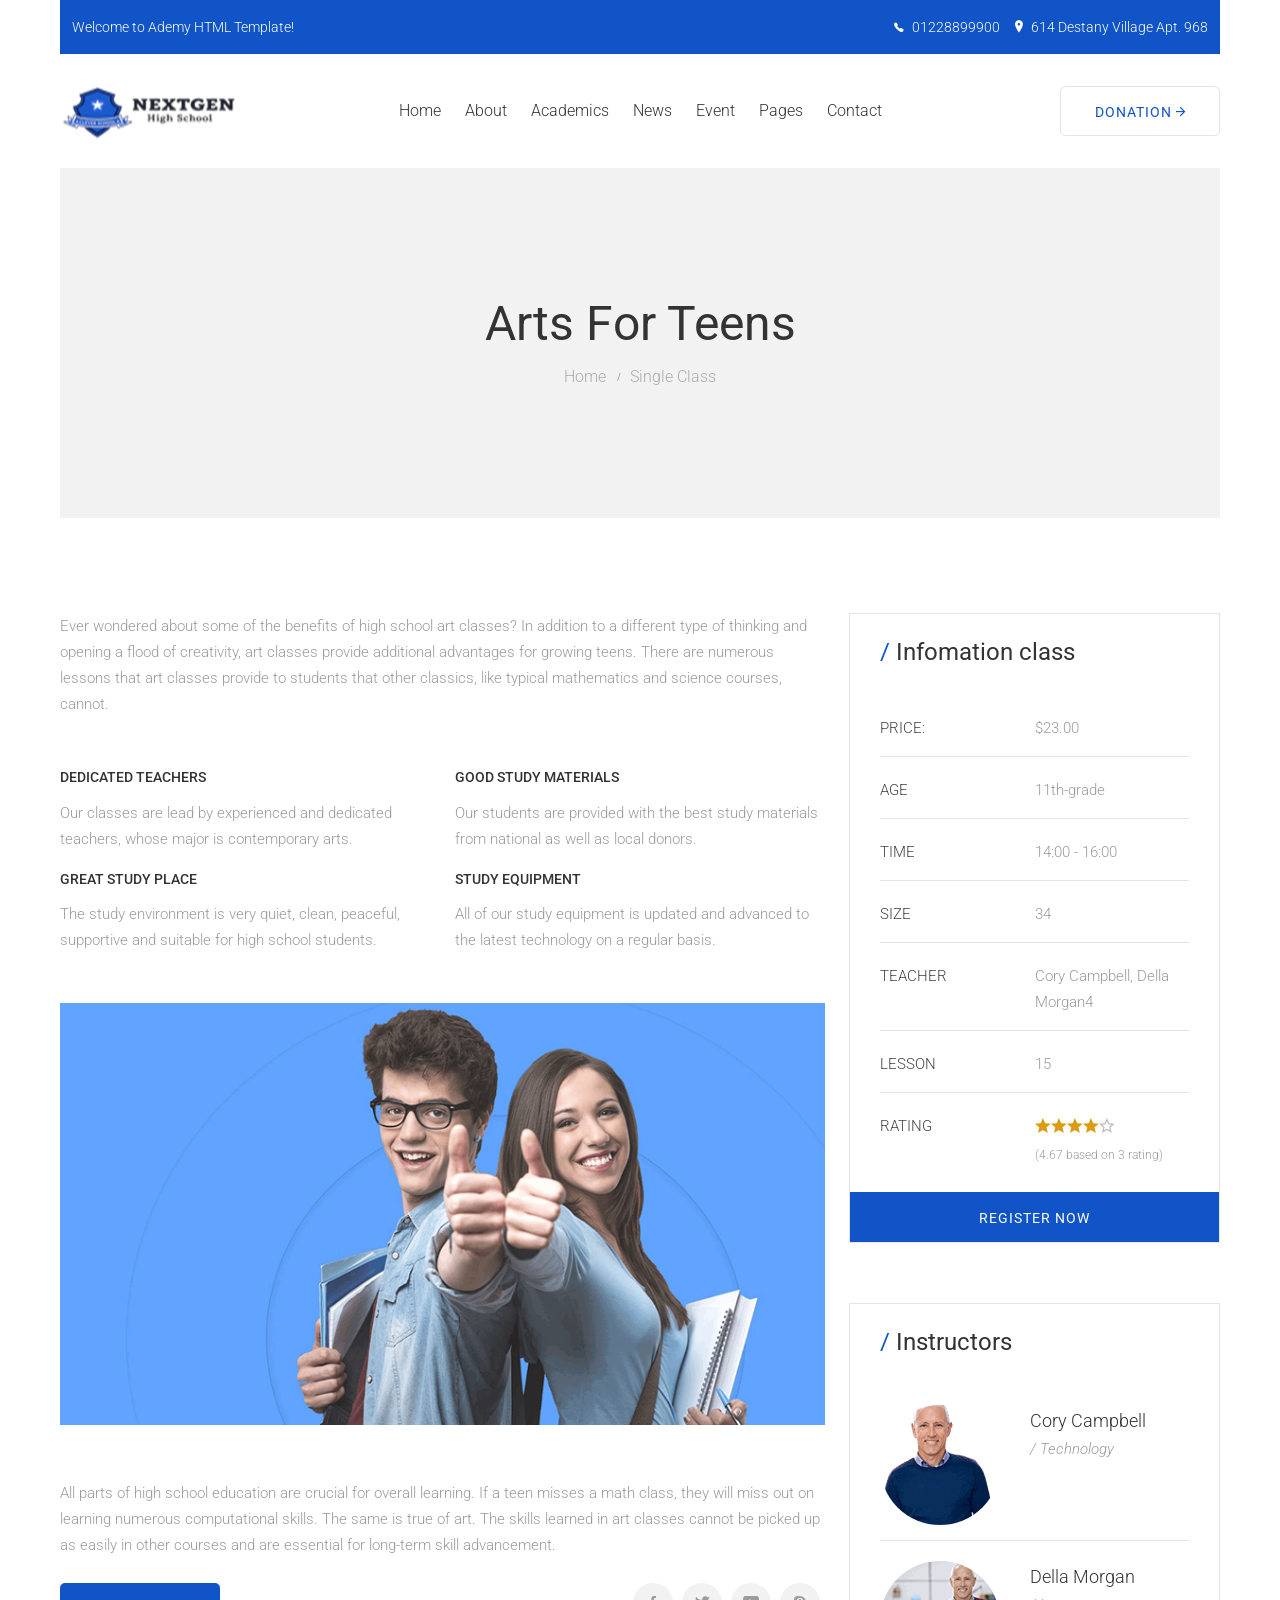
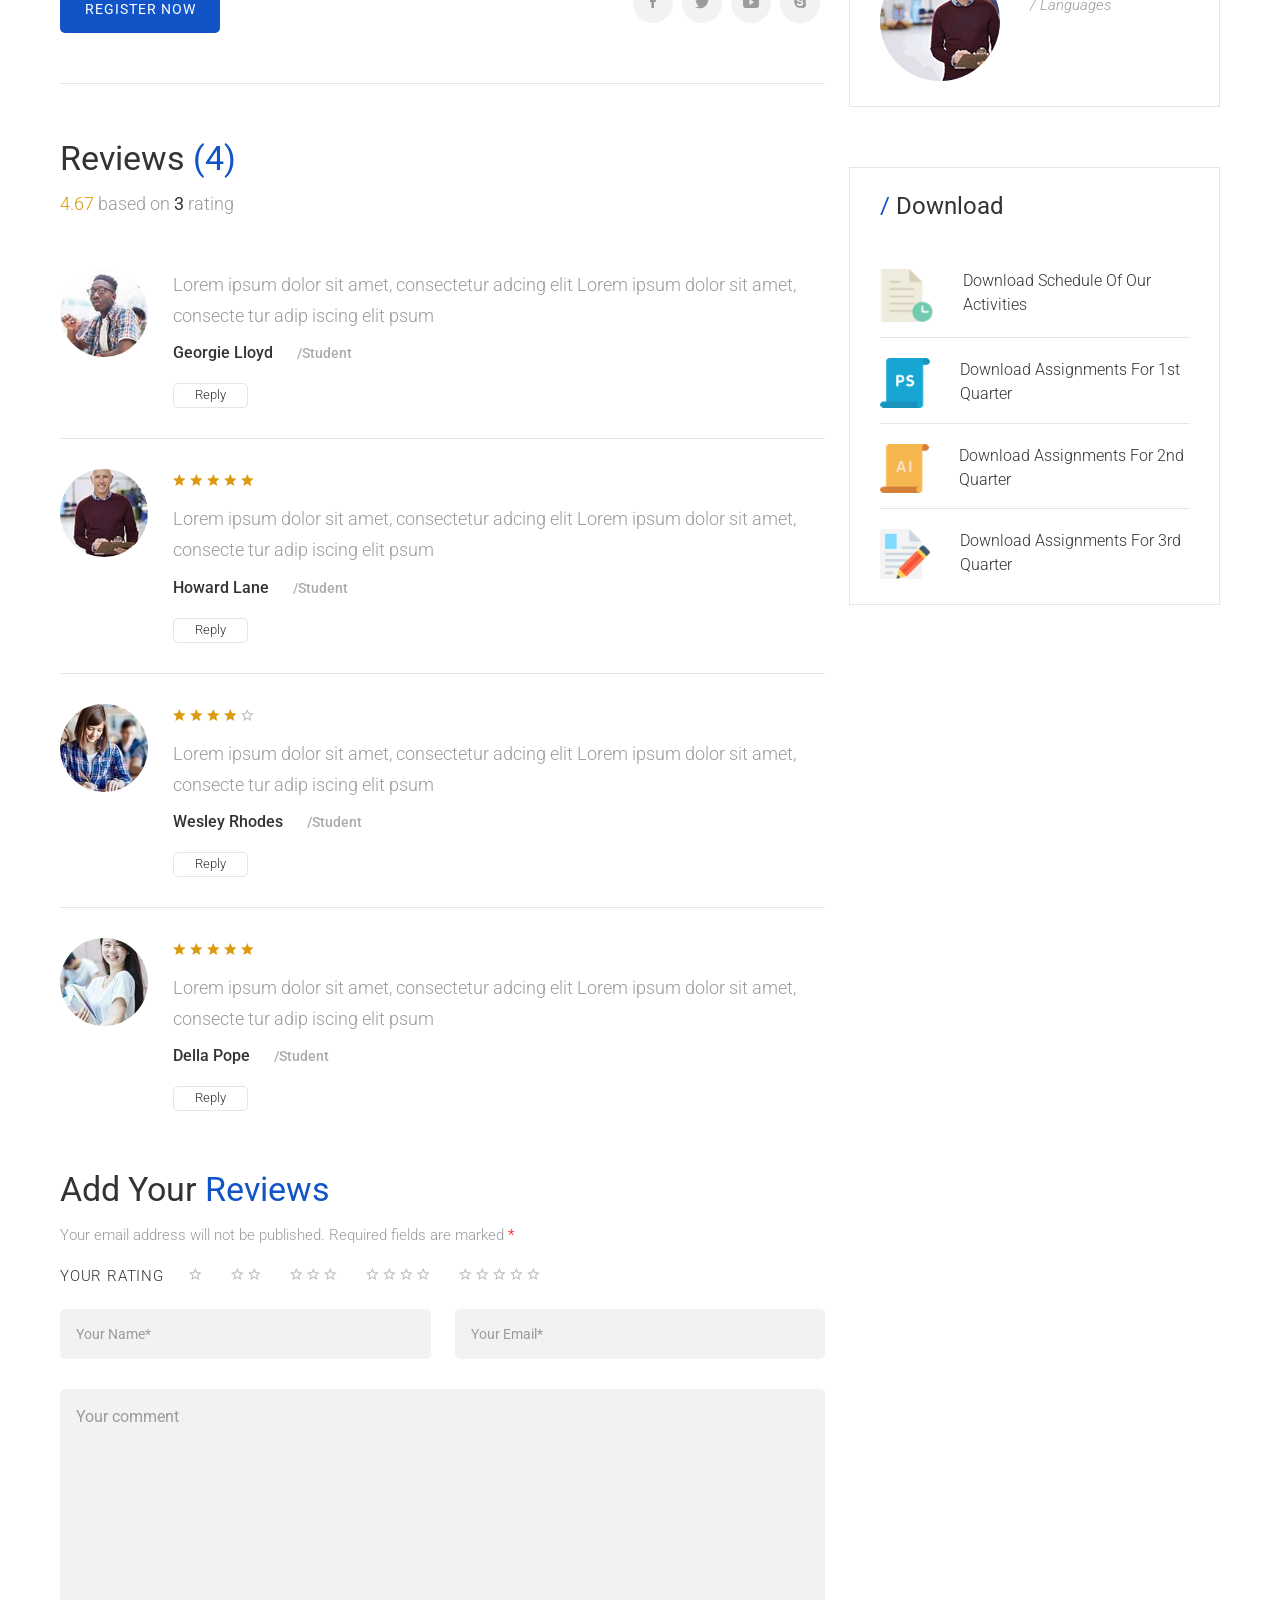
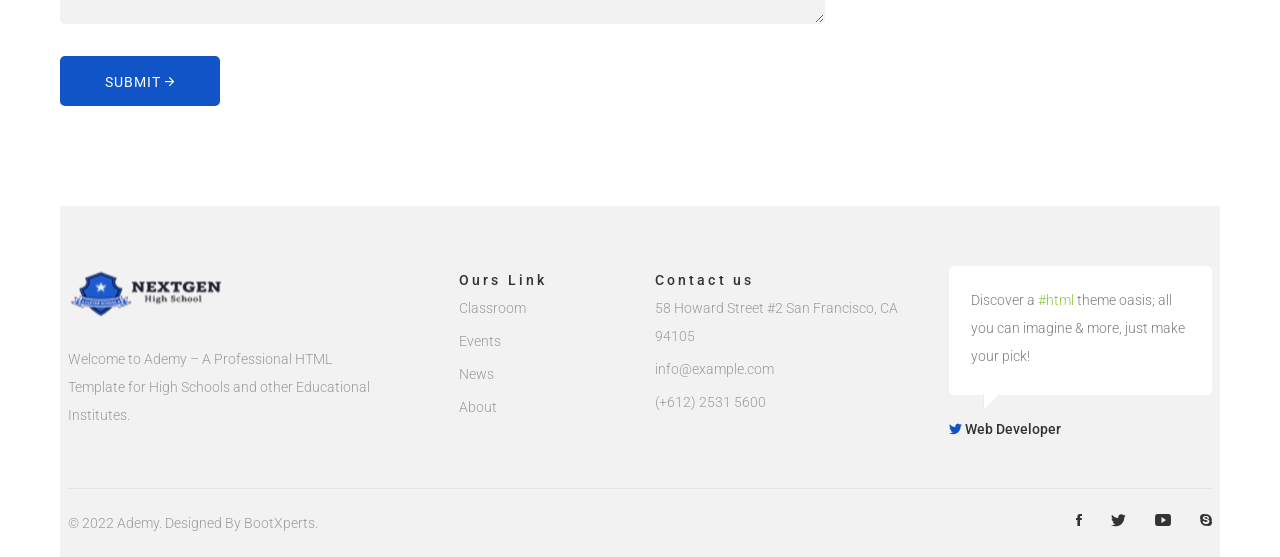
<file: single-class.html>
<!doctype html>
<html class="no-js" lang="en">


<head>
    <meta charset="utf-8">
    <meta http-equiv="x-ua-compatible" content="ie=edge">
    <title>Single class - NextGen</title>
    <meta name="robots" content="noindex, follow" />
    <meta name="description" content="">
    <meta name="viewport" content="width=device-width, initial-scale=1, shrink-to-fit=no">
    <!-- Favicon -->
    <link rel="shortcut icon" type="image/x-icon" href="assets/images/favicon.png">

    <!-- CSS
	============================================ -->

    <!-- Bootstrap CSS -->
    <link rel="stylesheet" href="assets/css/bootstrap.min.css">
    <!-- Ionicons -->
    <link rel="stylesheet" href="assets/css/ion-fonts.css">
    <!-- Themify Icon -->
    <link rel="stylesheet" href="assets/css/themify-icons.css">
    <!-- Slick CSS -->
    <link rel="stylesheet" href="assets/css/slick.min.css">
    <!-- Animation -->
    <link rel="stylesheet" href="assets/css/animate.min.css">
    <!-- jQuery Ui -->
    <link rel="stylesheet" href="assets/css/jquery-ui.min.css">
    <!-- Nice Select -->
    <link rel="stylesheet" href="assets/css/nice-select.min.css">
    <!-- Animated Headlines -->
    <link rel="stylesheet" href="assets/css/animated-headlines.css">
    <!-- Magnific Popup -->
    <link rel="stylesheet" href="assets/css/magnific-popup.min.css">
    <!-- datetimepicker -->
    <link rel="stylesheet" href="assets/css/jquery.datetimepicker.min.css">

    <!-- Main Style CSS -->
    <link rel="stylesheet" href="assets/css/style.css">

</head>

<body class="template-color-1">

    <div class="main-wrapper box-layout">

        <!-- Begin Main Header Area Five -->
        <header class="main-header_area-3 main-header_area-5">
            <div class="header-top_area bg-denim_color d-none d-lg-block">
                <div class="container-fluid">
                    <div class="row align-items-center">
                        <div class="col-lg-4">
                            <div class="ht-left">
                                <span class="ht-intro font-italic">Welcome to Ademy HTML Template!</span>
                            </div>
                        </div>
                        <div class="col-lg-8">
                            <div class="ht-right without-donate">
                                <ul>
                                    <li class="contuct-number">
                                        <i class="ion-ios-telephone me-1"></i>
                                        <a href="tel://+01228899900">01228899900</a>
                                    </li>
                                    <li class="address">
                                        <i class="ion-ios-location me-1"></i>
                                        <span>614 Destany Village Apt. 968</span>
                                    </li>
                                </ul>
                            </div>
                        </div>
                    </div>
                </div>
            </div>
            <div class="main-header">
                <div class="container-fluid p-0">
                    <div class="row">
                        <div class="col-lg-12">
                            <div class="main-header_nav row align-items-center">
                                <div class="col-xl-3 col-lg-2 col-6">
                                    <div class="header-logo">
                                        <a href="index.html">
                                            <img class="img-full" src="assets/images/logo/1.png" alt="Header Logo">
                                        </a>
                                    </div>
                                </div>
                                <div class="col-xl-6 col-lg-8 position-static d-none d-lg-block">
                                    <div class="main-menu_area">
                                        <nav class="main-nav d-flex justify-content-center">
                                            <ul>
                                                <li><a href="index.html">Home</a>
                                                    <ul class="ademy-dropdown">
                                                        <li>
                                                            <a href="index-2.html">
                                                                <i class="ion-chevron-right"></i>
                                                                Home 02
                                                            </a>
                                                        </li>
                                                        <li>
                                                            <a href="index-3.html">
                                                                <i class="ion-chevron-right"></i>
                                                                Home 03
                                                            </a>
                                                        </li>
                                                    </ul>
                                                </li>
                                                <li><a href="about-us.html">About</a>
                                                    <ul class="ademy-dropdown">
                                                        <li>
                                                            <a href="about-us.html">
                                                                <i class="ion-chevron-right"></i>
                                                                About us
                                                            </a>
                                                        </li>
                                                        <li>
                                                            <a href="pricing-plans.html">
                                                                <i class="ion-chevron-right"></i>
                                                                Pricing Plans
                                                            </a>
                                                        </li>
                                                    </ul>
                                                </li>
                                                <li><a href="academics.html">Academics</a>
                                                    <ul class="ademy-dropdown">
                                                        <li>
                                                            <a href="our-classes.html">
                                                                <i class="ion-chevron-right"></i>
                                                                Our Classes
                                                            </a>
                                                        </li>
                                                        <li>
                                                            <a href="our-classes-list.html">
                                                                <i class="ion-chevron-right"></i>
                                                                Our Classes - List
                                                            </a>
                                                        </li>
                                                        <li>
                                                            <a href="single-class.html">
                                                                <i class="ion-chevron-right"></i>
                                                                Single Class
                                                            </a>
                                                        </li>
                                                    </ul>
                                                </li>
                                                <li><a href="news.html">News</a>
                                                    <ul class="ademy-dropdown">
                                                        <li>
                                                            <a href="news-list.html">
                                                                <i class="ion-chevron-right"></i>
                                                                News - List
                                                            </a>
                                                        </li>
                                                        <li>
                                                            <a href="single-post.html">
                                                                <i class="ion-chevron-right"></i>
                                                                Single Post
                                                            </a>
                                                        </li>
                                                    </ul>
                                                </li>
                                                <li><a href="event-page.html">Event</a>
                                                    <ul class="ademy-dropdown">
                                                        <li>
                                                            <a href="event-list.html">
                                                                <i class="ion-chevron-right"></i>
                                                                Event - List
                                                            </a>
                                                        </li>
                                                        <li>
                                                            <a href="single-event.html">
                                                                <i class="ion-chevron-right"></i>
                                                                Single Event
                                                            </a>
                                                        </li>
                                                    </ul>
                                                </li>
                                                <li><a href="javascript:void(0)">Pages</a>
                                                    <ul class="ademy-dropdown">
                                                        <li class="submenu-holder">
                                                            <a href="faculty-and-staff.html">
                                                                <i class="ion-chevron-right"></i>
                                                                Faculty and staff
                                                                <span class="submenu-indicate ion-chevron-right"></span>
                                                            </a>
                                                            <ul class="ademy-dropdown ademy-submenu">
                                                                <li>
                                                                    <a href="profile.html">
                                                                        <i class="ion-chevron-right"></i>
                                                                        Profile
                                                                    </a>
                                                                </li>
                                                            </ul>
                                                        </li>
                                                        <li>
                                                            <a href="faculty-and-staff-2.html">
                                                                <i class="ion-chevron-right"></i>
                                                                Faculty and staff 02
                                                            </a>
                                                        </li>
                                                        <li>
                                                            <a href="coming-soon.html">
                                                                <i class="ion-chevron-right"></i>
                                                                Coming Soon
                                                            </a>
                                                        </li>
                                                        <li>
                                                            <a href="error-404.html">
                                                                <i class="ion-chevron-right"></i>
                                                                404
                                                            </a>
                                                        </li>
                                                    </ul>
                                                </li>
                                                <li><a href="contact.html">Contact</a>
                                                </li>
                                            </ul>
                                        </nav>
                                    </div>
                                </div>
                                <div class="col-xl-3 col-lg-2 d-none d-lg-block">
                                    <div class="header-right_area">
                                        <a href="javascript:void(0)" class="ademy-btn btn-transparent whisper-border with-border_radius text-uppercase">Donation
                                            <i class="ion-android-arrow-forward"></i>
                                        </a>
                                    </div>
                                </div>
                                <div class="col-6 d-block d-lg-none">
                                    <div class="header-right_area with-radius justify-content-end">
                                        <ul>
                                            <li class="mobile-menu_wrap">
                                                <a href="#mobileMenu" class="mobile-menu_btn toolbar-btn">
                                                    <i class="ion-navicon-round"></i>
                                                </a>
                                            </li>
                                        </ul>
                                    </div>
                                </div>
                            </div>
                        </div>
                    </div>
                </div>
            </div>
            <div class="main-header header-sticky">
                <div class="container-fluid p-0">
                    <div class="row">
                        <div class="col-lg-12">
                            <div class="main-header_nav row align-items-center">
                                <div class="col-xl-3 col-lg-2 col-6">
                                    <div class="header-logo">
                                        <a href="index.html">
                                            <img class="img-full" src="assets/images/logo/1.png" alt="Header Logo">
                                        </a>
                                    </div>
                                </div>
                                <div class="col-xl-6 col-lg-8 position-static d-none d-lg-block">
                                    <div class="main-menu_area">
                                        <nav class="main-nav d-flex justify-content-center">
                                            <ul>
                                                <li><a href="index.html">Home</a>
                                                    <ul class="ademy-dropdown">
                                                        <li>
                                                            <a href="index-2.html">
                                                                <i class="ion-chevron-right"></i>
                                                                Home 02
                                                            </a>
                                                        </li>
                                                        <li>
                                                            <a href="index-3.html">
                                                                <i class="ion-chevron-right"></i>
                                                                Home 03
                                                            </a>
                                                        </li>
                                                    </ul>
                                                </li>
                                                <li><a href="about-us.html">About</a>
                                                    <ul class="ademy-dropdown">
                                                        <li>
                                                            <a href="about-us.html">
                                                                <i class="ion-chevron-right"></i>
                                                                About us
                                                            </a>
                                                        </li>
                                                        <li>
                                                            <a href="pricing-plans.html">
                                                                <i class="ion-chevron-right"></i>
                                                                Pricing Plans
                                                            </a>
                                                        </li>
                                                    </ul>
                                                </li>
                                                <li><a href="academics.html">Academics</a>
                                                    <ul class="ademy-dropdown">
                                                        <li>
                                                            <a href="our-classes.html">
                                                                <i class="ion-chevron-right"></i>
                                                                Our Classes
                                                            </a>
                                                        </li>
                                                        <li>
                                                            <a href="our-classes-list.html">
                                                                <i class="ion-chevron-right"></i>
                                                                Our Classes - List
                                                            </a>
                                                        </li>
                                                        <li>
                                                            <a href="single-class.html">
                                                                <i class="ion-chevron-right"></i>
                                                                Single Class
                                                            </a>
                                                        </li>
                                                    </ul>
                                                </li>
                                                <li><a href="news.html">News</a>
                                                    <ul class="ademy-dropdown">
                                                        <li>
                                                            <a href="news-list.html">
                                                                <i class="ion-chevron-right"></i>
                                                                News - List
                                                            </a>
                                                        </li>
                                                        <li>
                                                            <a href="single-post.html">
                                                                <i class="ion-chevron-right"></i>
                                                                Single Post
                                                            </a>
                                                        </li>
                                                    </ul>
                                                </li>
                                                <li><a href="event-page.html">Event</a>
                                                    <ul class="ademy-dropdown">
                                                        <li>
                                                            <a href="event-list.html">
                                                                <i class="ion-chevron-right"></i>
                                                                Event - List
                                                            </a>
                                                        </li>
                                                        <li>
                                                            <a href="single-event.html">
                                                                <i class="ion-chevron-right"></i>
                                                                Single Event
                                                            </a>
                                                        </li>
                                                    </ul>
                                                </li>
                                                <li><a href="javascript:void(0)">Pages</a>
                                                    <ul class="ademy-dropdown">
                                                        <li class="submenu-holder">
                                                            <a href="faculty-and-staff.html">
                                                                <i class="ion-chevron-right"></i>
                                                                Faculty and staff
                                                                <span class="submenu-indicate ion-chevron-right"></span>
                                                            </a>
                                                            <ul class="ademy-dropdown ademy-submenu">
                                                                <li>
                                                                    <a href="profile.html">
                                                                        <i class="ion-chevron-right"></i>
                                                                        Profile
                                                                    </a>
                                                                </li>
                                                            </ul>
                                                        </li>
                                                        <li>
                                                            <a href="faculty-and-staff-2.html">
                                                                <i class="ion-chevron-right"></i>
                                                                Faculty and staff 02
                                                            </a>
                                                        </li>
                                                        <li>
                                                            <a href="coming-soon.html">
                                                                <i class="ion-chevron-right"></i>
                                                                Coming Soon
                                                            </a>
                                                        </li>
                                                        <li>
                                                            <a href="error-404.html">
                                                                <i class="ion-chevron-right"></i>
                                                                404
                                                            </a>
                                                        </li>
                                                    </ul>
                                                </li>
                                                <li><a href="contact.html">Contact</a>
                                                </li>
                                            </ul>
                                        </nav>
                                    </div>
                                </div>
                                <div class="col-xl-3 col-lg-2 d-none d-lg-block">
                                    <div class="header-right_area">
                                        <a href="javascript:void(0)" class="ademy-btn btn-transparent whisper-border with-border_radius text-uppercase">Donation
                                            <i class="ion-android-arrow-forward"></i>
                                        </a>
                                    </div>
                                </div>
                                <div class="col-6 d-block d-lg-none">
                                    <div class="header-right_area with-radius justify-content-end">
                                        <ul>
                                            <li class="mobile-menu_wrap">
                                                <a href="#mobileMenu" class="mobile-menu_btn toolbar-btn">
                                                    <i class="ion-navicon-round"></i>
                                                </a>
                                            </li>
                                        </ul>
                                    </div>
                                </div>
                            </div>
                        </div>
                    </div>
                </div>
            </div>
            <div class="mobile-menu_wrapper" id="mobileMenu">
                <div class="offcanvas-menu-inner">
                    <div class="offcanvas-inner_search">
                        <form action="#" class="hm-searchbox">
                            <input type="text" placeholder="Search for item...">
                            <button class="search_btn" type="submit"><i class="ion-ios-search-strong"></i></button>
                        </form>
                    </div>
                    <a href="#" class="btn-close"><i class="ion-close-round"></i></a>
                    <div class="offcanvas-navigation_wrap">
                        <nav class="offcanvas-navigation">
                            <ul class="mobile-menu">
                                <li class="menu-item-has-children active"><a href="#"><span class="mm-text">Home <i
                                            class="ion-ios-arrow-down"></i></span></a>
                                    <ul class="sub-menu">
                                        <li>
                                            <a href="index.html">
                                                <span class="mm-text">Home 01</span>
                                            </a>
                                        </li>
                                        <li>
                                            <a href="index-2.html">
                                                <span class="mm-text">Home 02</span>
                                            </a>
                                        </li>
                                        <li>
                                            <a href="index-3.html">
                                                <span class="mm-text">Home 03</span>
                                            </a>
                                        </li>
                                    </ul>
                                </li>
                                <li class="menu-item-has-children">
                                    <a href="#">
                                        <span class="mm-text">About <i class="ion-ios-arrow-down"></i></span>
                                    </a>
                                    <ul class="sub-menu">
                                        <li>
                                            <a href="about-us.html">
                                                <span class="mm-text">About Us</span>
                                            </a>
                                        </li>
                                        <li>
                                            <a href="pricing-plans.html">
                                                <span class="mm-text">Pricing Plans</span>
                                            </a>
                                        </li>
                                    </ul>
                                </li>
                                <li class="menu-item-has-children">
                                    <a href="#">
                                        <span class="mm-text">Academics <i class="ion-ios-arrow-down"></i></span>
                                    </a>
                                    <ul class="sub-menu">
                                        <li>
                                            <a href="academics.html">
                                                <span class="mm-text">Academics Default</span>
                                            </a>
                                        </li>
                                        <li>
                                            <a href="our-classes.html">
                                                <span class="mm-text">Our Classes</span>
                                            </a>
                                        </li>
                                        <li>
                                            <a href="our-classes-list.html">
                                                <span class="mm-text">Our Classes List</span>
                                            </a>
                                        </li>
                                        <li>
                                            <a href="single-class.html">
                                                <span class="mm-text">Single Class</span>
                                            </a>
                                        </li>
                                    </ul>
                                </li>
                                <li class="menu-item-has-children">
                                    <a href="#">
                                        <span class="mm-text">News <i class="ion-ios-arrow-down"></i></span>
                                    </a>
                                    <ul class="sub-menu">
                                        <li>
                                            <a href="news.html">
                                                <span class="mm-text">News Default</span>
                                            </a>
                                        </li>
                                        <li>
                                            <a href="news-list.html">
                                                <span class="mm-text">News List</span>
                                            </a>
                                        </li>
                                        <li>
                                            <a href="single-post.html">
                                                <span class="mm-text">Single Post</span>
                                            </a>
                                        </li>
                                    </ul>
                                </li>
                                <li class="menu-item-has-children">
                                    <a href="#">
                                        <span class="mm-text">Event <i class="ion-ios-arrow-down"></i></span>
                                    </a>
                                    <ul class="sub-menu">
                                        <li>
                                            <a href="event-page.html">
                                                <span class="mm-text">Event Page</span>
                                            </a>
                                        </li>
                                        <li>
                                            <a href="event-list.html">
                                                <span class="mm-text">Event List</span>
                                            </a>
                                        </li>
                                        <li>
                                            <a href="single-event.html">
                                                <span class="mm-text">Single Event</span>
                                            </a>
                                        </li>
                                    </ul>
                                </li>
                                <li class="menu-item-has-children">
                                    <a href="#">
                                        <span class="mm-text">Pages <i class="ion-ios-arrow-down"></i></span>
                                    </a>
                                    <ul class="sub-menu">
                                        <li>
                                            <a href="faculty-and-staff.html">
                                                <span class="mm-text">Faculty and Staff</span>
                                            </a>
                                        </li>
                                        <li>
                                            <a href="faculty-and-staff-2.html">
                                                <span class="mm-text">Faculty and Staff 02</span>
                                            </a>
                                        </li>
                                        <li>
                                            <a href="profile.html">
                                                <span class="mm-text">Profile</span>
                                            </a>
                                        </li>
                                        <li>
                                            <a href="coming-soon.html">
                                                <span class="mm-text">Coming Soon</span>
                                            </a>
                                        </li>
                                        <li>
                                            <a href="error-404.html">
                                                <span class="mm-text">Error 404</span>
                                            </a>
                                        </li>
                                    </ul>
                                </li>
                                <li>
                                    <a href="contact.html">
                                        <span class="mm-text">Contact</span>
                                    </a>
                                </li>
                            </ul>
                        </nav>
                        <nav class="offcanvas-navigation-2">
                            <div class="ht-right inner-header_info">
                                <ul>
                                    <li class="contuct-number">
                                        <i class="ion-ios-telephone me-1"></i>
                                        <a href="tel://+01228899900">01228899900</a>
                                    </li>
                                    <li class="address">
                                        <i class="ion-ios-location me-1"></i>
                                        <span>614 Destany Village Apt. 968</span>
                                    </li>
                                    <li class="donate">
                                        <a class="ademy-btn atlantis-color_btn" href="javascript:void(0)">Donate</a>
                                    </li>
                                </ul>
                            </div>
                            <div class="header-right_area inner-social_link justify-content-start">
                                <ul class="social-link">
                                    <li class="facebook">
                                        <a href="https://www.facebook.com/" data-bs-toggle="tooltip" target="_blank" title="Facebook">
                                            <i class="ion-social-facebook"></i>
                                        </a>
                                    </li>
                                    <li class="twitter">
                                        <a href="https://twitter.com/" data-bs-toggle="tooltip" target="_blank" title="Twitter">
                                            <i class="ion-social-twitter"></i>
                                        </a>
                                    </li>
                                    <li class="youtube">
                                        <a href="https://www.youtube.com/" data-bs-toggle="tooltip" target="_blank" title="Youtube">
                                            <i class="ion-social-youtube"></i>
                                        </a>
                                    </li>
                                    <li class="skype">
                                        <a href="https://skype.com/" data-bs-toggle="tooltip" target="_blank" title="Skype">
                                            <i class="ion-social-skype"></i>
                                        </a>
                                    </li>
                                </ul>
                            </div>
                        </nav>
                    </div>
                </div>
            </div>
            <div class="global-overlay"></div>
        </header>
        <!-- Main Header Area Five End Here -->

        <!-- Begin Ademy's Breadcrumb Area -->
        <div class="breadcrumb-area">
            <div class="container-fluid h-100">
                <div class="breadcrumb-content h-100">
                    <h1 class="text-capitalize mb-0">Arts for Teens</h1>
                    <ul>
                        <li><a class="text-capitalize" href="index.html">Home</a></li>
                        <li class="active text-capitalize">Single class</li>
                    </ul>
                </div>
            </div>
        </div>
        <!-- Ademy's Breadcrumb Area End Here -->

        <!-- Begin Main Content Area -->
        <main class="main-content">
            <!-- Begin Single Class Area -->
            <div class="single-class_area">
                <div class="container-fluid overflow-hidden p-0">
                    <div class="row">
                        <div class="col-lg-4 order-2">
                            <div class="sidebar-area">
                                <div class="widgets-area">
                                    <div class="inner-area">
                                        <h2 class="heading mb-0"><span>/</span> Infomation class</h2>
                                        <div class="widgets-item">
                                            <ul class="list-item_wrap">
                                                <li>
                                                    <ul class="list-item">
                                                        <li class="text-uppercase">Price:</li>
                                                        <li class="specific-color">$23.00</li>
                                                    </ul>
                                                </li>
                                                <li>
                                                    <ul class="list-item">
                                                        <li class="text-uppercase">Age</li>
                                                        <li class="specific-color">11th-grade</li>
                                                    </ul>
                                                </li>
                                                <li>
                                                    <ul class="list-item">
                                                        <li class="text-uppercase">Time</li>
                                                        <li class="specific-color">14:00 - 16:00</li>
                                                    </ul>
                                                </li>
                                                <li>
                                                    <ul class="list-item">
                                                        <li class="text-uppercase">Size</li>
                                                        <li class="specific-color">34</li>
                                                    </ul>
                                                </li>
                                                <li>
                                                    <ul class="list-item">
                                                        <li class="text-uppercase">Teacher</li>
                                                        <li class="specific-color">Cory Campbell, Della Morgan4</li>
                                                    </ul>
                                                </li>
                                                <li>
                                                    <ul class="list-item">
                                                        <li class="text-uppercase">Lesson</li>
                                                        <li class="specific-color">15</li>
                                                    </ul>
                                                </li>
                                                <li>
                                                    <ul class="list-item">
                                                        <li class="text-uppercase">Rating</li>
                                                        <li class="with-feedback">
                                                            <ul class="rating-box d-flex">
                                                                <li><i class="ion-android-star"></i></li>
                                                                <li><i class="ion-android-star"></i></li>
                                                                <li><i class="ion-android-star"></i></li>
                                                                <li><i class="ion-android-star"></i></li>
                                                                <li class="silver-color"><i class="ion-android-star-outline"></i></li>
                                                            </ul>
                                                            <span>(4.67 based on 3 rating)</span>
                                                        </li>
                                                    </ul>
                                                </li>
                                            </ul>
                                        </div>
                                    </div>
                                    <a class="ademy-btn fullwidth-btn denim-color_btn" href="javascript:void(0)">Register Now</a>
                                </div>
                                <div class="widgets-area">
                                    <div class="inner-area">
                                        <h2 class="heading mb-0"><span>/</span> Instructors</h2>
                                        <div class="widgets-item">
                                            <ul class="list-item_wrap">
                                                <li>
                                                    <ul class="list-item-2">
                                                        <li class="list-item_img">
                                                            <img src="assets/images/sidebar/small-size/1.png" alt="Class Image">
                                                        </li>
                                                        <li class="list-item_content">
                                                            <span class="instructor-name">Cory Campbell</span>
                                                            <span class="occupation">/ Technology</span>
                                                        </li>
                                                    </ul>
                                                </li>
                                                <li>
                                                    <ul class="list-item-2">
                                                        <li class="list-item_img">
                                                            <img src="assets/images/sidebar/small-size/2.png" alt="Class Image">
                                                        </li>
                                                        <li class="list-item_content">
                                                            <span class="instructor-name">Della Morgan</span>
                                                            <span class="occupation">/ Languages</span>
                                                        </li>
                                                    </ul>
                                                </li>
                                            </ul>
                                        </div>
                                    </div>
                                </div>
                                <div class="widgets-area">
                                    <div class="inner-area">
                                        <h2 class="heading mb-0"><span>/</span> Download</h2>
                                        <div class="widgets-item">
                                            <ul class="list-item_wrap">
                                                <li>
                                                    <ul class="list-item-2">
                                                        <li class="list-item_img without-radius">
                                                            <img src="assets/images/sidebar/icon/1.png" alt="Class Image">
                                                        </li>
                                                        <li class="list-item_content">
                                                            <a href="javascript:void(0)">Download Schedule of our activities</a>
                                                        </li>
                                                    </ul>
                                                </li>
                                                <li>
                                                    <ul class="list-item-2">
                                                        <li class="list-item_img without-radius">
                                                            <img src="assets/images/sidebar/icon/2.png" alt="Class Image">
                                                        </li>
                                                        <li class="list-item_content">
                                                            <a href="javascript:void(0)">Download Assignments for 1st Quarter</a>
                                                        </li>
                                                    </ul>
                                                </li>
                                                <li>
                                                    <ul class="list-item-2">
                                                        <li class="list-item_img without-radius">
                                                            <img src="assets/images/sidebar/icon/3.png" alt="Class Image">
                                                        </li>
                                                        <li class="list-item_content">
                                                            <a href="javascript:void(0)">Download Assignments for 2nd Quarter</a>
                                                        </li>
                                                    </ul>
                                                </li>
                                                <li>
                                                    <ul class="list-item-2">
                                                        <li class="list-item_img without-radius">
                                                            <img src="assets/images/sidebar/icon/4.png" alt="Class Image">
                                                        </li>
                                                        <li class="list-item_content">
                                                            <a href="javascript:void(0)">Download Assignments for 3rd Quarter</a>
                                                        </li>
                                                    </ul>
                                                </li>
                                            </ul>
                                        </div>
                                    </div>
                                </div>
                            </div>
                        </div>
                        <div class="col-lg-8 order-1">
                            <div class="single-class_item">
                                <div class="single-class_content">
                                    <p class="short-desc mb-0 pb-5">Ever wondered about some of the benefits of high school art classes? In addition to a different type of thinking and opening a flood of creativity, art classes provide additional advantages for growing teens. There are numerous lessons that art classes provide to students that other classics, like typical mathematics and science courses, cannot.</p>
                                    <div class="list-item_area row">
                                        <div class="col-lg-6">
                                            <div class="list-item">
                                                <h6 class="heading text-uppercase mb-0">Dedicated Teachers</h6>
                                                <p class="short-desc mb-0">Our classes are lead by experienced and dedicated teachers, whose major is contemporary arts.</p>
                                            </div>
                                        </div>
                                        <div class="col-lg-6">
                                            <div class="list-item">
                                                <h6 class="heading text-uppercase mb-0">Good Study Materials</h6>
                                                <p class="short-desc mb-0">Our students are provided with the best study materials from national as well as local donors.</p>
                                            </div>
                                        </div>
                                        <div class="col-lg-6">
                                            <div class="list-item">
                                                <h6 class="heading text-uppercase mb-0">Great Study Place</h6>
                                                <p class="short-desc mb-0">The study environment is very quiet, clean, peaceful, supportive and suitable for high school students.</p>
                                            </div>
                                        </div>
                                        <div class="col-lg-6">
                                            <div class="list-item">
                                                <h6 class="heading text-uppercase mb-0">Study Equipment</h6>
                                                <p class="short-desc mb-0">All of our study equipment is updated and advanced to the latest technology on a regular basis.</p>
                                            </div>
                                        </div>
                                    </div>
                                </div>
                                <div class="single-class_img">
                                    <a href="javascript:void(0)">
                                        <img class="img-full" src="assets/images/single-class/medium-size/1.png" alt="Class Image">
                                    </a>
                                </div>
                                <div class="additional-content">
                                    <p class="description mb-0">
                                        All parts of high school education are crucial for overall learning. If a teen misses a math class, they will miss out on learning numerous computational skills. The same is true of art. The skills learned in art classes cannot be picked up as easily in other courses and are essential for long-term skill advancement.
                                    </p>
                                    <div class="btn-with-social_link">
                                        <a class="ademy-btn denim-color_btn with-border_radius" href="javascript:(0)">Register Now</a>
                                        <ul class="social-link with-border-radius sm-size">
                                            <li class="facebook">
                                                <a href="https://www.facebook.com/" data-bs-toggle="tooltip" target="_blank" title="Facebook">
                                                    <i class="ion-social-facebook"></i>
                                                </a>
                                            </li>
                                            <li class="twitter">
                                                <a href="https://twitter.com/" data-bs-toggle="tooltip" target="_blank" title="Twitter">
                                                    <i class="ion-social-twitter"></i>
                                                </a>
                                            </li>
                                            <li class="youtube">
                                                <a href="https://www.youtube.com/" data-bs-toggle="tooltip" target="_blank" title="Youtube">
                                                    <i class="ion-social-youtube"></i>
                                                </a>
                                            </li>
                                            <li class="skype">
                                                <a href="https://skype.com/" data-bs-toggle="tooltip" target="_blank" title="Skype">
                                                    <i class="ion-social-skype"></i>
                                                </a>
                                            </li>
                                        </ul>
                                    </div>
                                </div>
                            </div>
                            <div class="review-area">
                                <div class="review-title">
                                    <h3 class="heading mb-0">Reviews <span>(4)</span></h3>
                                    <p class="short-desc mb-0">
                                        <span>4.67</span> based on <strong>3</strong> rating
                                    </p>
                                </div>
                                <div class="user-info">
                                    <div class="user-img">
                                        <img src="assets/images/single-class/small-size/1.jpg" alt="User Image">
                                    </div>
                                    <div class="user-content">
                                        <p class="user-comment font-italic mb-0">Lorem ipsum dolor sit amet, consectetur adcing elit Lorem ipsum dolor sit amet, consecte tur adip iscing elit psum</p>
                                        <h5 class="user-name mb-0">
                                            <a href="javascript:void">Georgie Lloyd</a>
                                            <span class="occupation">/Student</span>
                                        </h5>
                                        <a href="javascript:void(0)" class="reply-btn">Reply</a>
                                    </div>
                                </div>
                                <div class="user-info">
                                    <div class="user-img">
                                        <img src="assets/images/single-class/small-size/2.jpg" alt="User Image">
                                    </div>
                                    <div class="user-content">
                                        <div class="rating-box">
                                            <ul>
                                                <li><i class="ion-android-star"></i></li>
                                                <li><i class="ion-android-star"></i></li>
                                                <li><i class="ion-android-star"></i></li>
                                                <li><i class="ion-android-star"></i></li>
                                                <li><i class="ion-android-star"></i></li>
                                            </ul>
                                        </div>
                                        <p class="user-comment font-italic mb-0">Lorem ipsum dolor sit amet, consectetur adcing elit Lorem ipsum dolor sit amet, consecte tur adip iscing elit psum</p>
                                        <h5 class="user-name mb-0">
                                            <a href="javascript:void">Howard Lane </a>
                                            <span class="occupation">/Student</span>
                                        </h5>
                                        <a href="javascript:void(0)" class="reply-btn">Reply</a>
                                    </div>
                                </div>
                                <div class="user-info">
                                    <div class="user-img">
                                        <img src="assets/images/single-class/small-size/3.jpg" alt="User Image">
                                    </div>
                                    <div class="user-content">
                                        <div class="rating-box">
                                            <ul>
                                                <li><i class="ion-android-star"></i></li>
                                                <li><i class="ion-android-star"></i></li>
                                                <li><i class="ion-android-star"></i></li>
                                                <li><i class="ion-android-star"></i></li>
                                                <li class="silver-color"><i class="ion-android-star-outline"></i></li>
                                            </ul>
                                        </div>
                                        <p class="user-comment font-italic mb-0">Lorem ipsum dolor sit amet, consectetur adcing elit Lorem ipsum dolor sit amet, consecte tur adip iscing elit psum</p>
                                        <h5 class="user-name mb-0">
                                            <a href="javascript:void">Wesley Rhodes</a>
                                            <span class="occupation">/Student</span>
                                        </h5>
                                        <a href="javascript:void(0)" class="reply-btn">Reply</a>
                                    </div>
                                </div>
                                <div class="user-info">
                                    <div class="user-img">
                                        <img src="assets/images/single-class/small-size/4.jpg" alt="User Image">
                                    </div>
                                    <div class="user-content">
                                        <div class="rating-box">
                                            <ul>
                                                <li><i class="ion-android-star"></i></li>
                                                <li><i class="ion-android-star"></i></li>
                                                <li><i class="ion-android-star"></i></li>
                                                <li><i class="ion-android-star"></i></li>
                                                <li><i class="ion-android-star"></i></li>
                                            </ul>
                                        </div>
                                        <p class="user-comment font-italic mb-0">Lorem ipsum dolor sit amet, consectetur adcing elit Lorem ipsum dolor sit amet, consecte tur adip iscing elit psum</p>
                                        <h5 class="user-name mb-0">
                                            <a href="javascript:void">Della Pope</a>
                                            <span class="occupation">/Student</span>
                                        </h5>
                                        <a href="javascript:void(0)" class="reply-btn">Reply</a>
                                    </div>
                                </div>
                            </div>
                            <div class="feedback-area">
                                <div class="feedback-title">
                                    <h3 class="heading mb-0">Add Your <span>Reviews</span></h3>
                                    <p class="short-desc mb-0">
                                        Your email address will not be published. Required fields are marked
                                        <span class="required">*</span>
                                    </p>
                                    <div class="rating-box add-rating">
                                        <span>Your rating</span>
                                        <ul>
                                            <li class="silver-color very-poor" title="Very poor">
                                                <i class="ion-android-star-outline"></i>
                                            </li>
                                            <li class="silver-color not-that_bad" title="Not that bad">
                                                <i class="ion-android-star-outline"></i>
                                                <i class="ion-android-star-outline"></i>
                                            </li>
                                            <li class="silver-color average" title="Average">
                                                <i class="ion-android-star-outline"></i>
                                                <i class="ion-android-star-outline"></i>
                                                <i class="ion-android-star-outline"></i>
                                            </li>
                                            <li class="silver-color good" title="Good">
                                                <i class="ion-android-star-outline"></i>
                                                <i class="ion-android-star-outline"></i>
                                                <i class="ion-android-star-outline"></i>
                                                <i class="ion-android-star-outline"></i>
                                            </li>
                                            <li class="silver-color perfect" title="Perfect">
                                                <i class="ion-android-star-outline"></i>
                                                <i class="ion-android-star-outline"></i>
                                                <i class="ion-android-star-outline"></i>
                                                <i class="ion-android-star-outline"></i>
                                                <i class="ion-android-star-outline"></i>
                                            </li>
                                        </ul>
                                    </div>
                                    <form class="feedback-form" action="javascript:void(0)">
                                        <div class="feedback-post_box">
                                            <div class="group-input">
                                                <input type="text" class="input-field me-4" placeholder="Your Name*">
                                                <input type="email" class="input-field" placeholder="Your Email*">
                                            </div>
                                            <textarea class="textarea-field" name="commnet" placeholder="Your comment"></textarea>
                                        </div>
                                    </form>
                                    <div class="btn-wrap">
                                        <a class="ademy-btn denim-color_btn with-border_radius" href="javascript:void(0)">Submit
                                            <i class="ion-android-arrow-forward"></i>
                                        </a>
                                    </div>
                                </div>
                            </div>
                        </div>
                    </div>
                </div>
            </div>
            <!-- Single Class Area End Here -->
        </main>
        <!-- Main Content Area End Here -->

        <!-- Begin Footer Area -->
        <div class="footer-area bg-smoke_color">
            <div class="footer-top_area">
                <div class="container">
                    <div class="row">
                        <div class="col-lg-12">
                            <div class="row footer-widgets_wrap">
                                <div class="col-lg-4 col-md-6">
                                    <div class="footer-widgets_area">
                                        <div class="logo">
                                            <a href="index.html">
                                                <img src="assets/images/logo/1.png" alt="Footer Logo">
                                            </a>
                                        </div>
                                        <p class="short-desc mb-0">
                                            Welcome to Ademy – A Professional HTML Template for High Schools and other Educational Institutes.
                                        </p>
                                    </div>
                                </div>
                                <div class="col-lg-2 col-md-6">
                                    <div class="footer-widgets_area">
                                        <h3 class="widgets-heading mb-0">Ours Link</h3>
                                        <div class="footer-widgets">
                                            <ul>
                                                <li>
                                                    <a href="javascript:void(0)">Classroom</a>
                                                </li>
                                                <li>
                                                    <a href="javascript:void(0)">Events</a>
                                                </li>
                                                <li>
                                                    <a href="javascript:void(0)">News</a>
                                                </li>
                                                <li>
                                                    <a href="javascript:void(0)">About</a>
                                                </li>
                                            </ul>
                                        </div>
                                    </div>
                                </div>
                                <div class="col-lg-3 col-md-6">
                                    <div class="footer-widgets_area p-md-0">
                                        <h3 class="widgets-heading mb-0">Contact us</h3>
                                        <div class="footer-widgets">
                                            <ul>
                                                <li>
                                                    <a href="javascript:void(0)"><span>58 Howard Street #2 San Francisco, CA 94105</span></a>
                                                </li>
                                                <li>
                                                    <a href="javascript:void(0)"><span class="text-lowercase">info@example.com</span></a>
                                                </li>
                                                <li>
                                                    <a href="javascript:void(0)"><span>(+612) 2531 5600</span></a>
                                                </li>
                                            </ul>
                                        </div>
                                    </div>
                                </div>
                                <div class="col-lg-3 col-md-6">
                                    <div class="footer-widgets_area latest-tweets_widget p-md-0">
                                        <div class="tweets-widget">
                                            <a href="javascript:void(0)">
                                                Discover a <span>#html</span> theme oasis; all you can imagine & more, just make your pick!
                                            </a>
                                        </div>
                                        <h3 class="title mb-0"><i class="ion-social-twitter"></i> Web Developer</h3>
                                    </div>
                                </div>
                            </div>
                        </div>
                    </div>
                </div>
            </div>
            <div class="footer-bottom_area">
                <div class="container">
                    <div class="footer-bottom_nav">
                        <div class="row">
                            <div class="col-lg-7 col-sm-6">
                                <div class="copyright">
                                    <span>&copy; 2022
                                    <a href="index.html">Ademy.</a>
                                    <a href="https://themeforest.net/user/bootxperts/portfolio" target="_blank">Designed By BootXperts.</a>
                                </span>
                                </div>
                            </div>
                            <div class="col-lg-5 col-sm-6">
                                <div class="footer-right_area">
                                    <ul class="social-link">
                                        <li class="facebook">
                                            <a href="https://www.facebook.com/" data-bs-toggle="tooltip" target="_blank" title="Facebook">
                                                <i class="ion-social-facebook"></i>
                                            </a>
                                        </li>
                                        <li class="twitter">
                                            <a href="https://twitter.com/" data-bs-toggle="tooltip" target="_blank" title="Twitter">
                                                <i class="ion-social-twitter"></i>
                                            </a>
                                        </li>
                                        <li class="youtube">
                                            <a href="https://www.youtube.com/" data-bs-toggle="tooltip" target="_blank" title="Youtube">
                                                <i class="ion-social-youtube"></i>
                                            </a>
                                        </li>
                                        <li class="skype">
                                            <a href="https://skype.com/" data-bs-toggle="tooltip" target="_blank" title="Skype">
                                                <i class="ion-social-skype"></i>
                                            </a>
                                        </li>
                                    </ul>
                                </div>
                            </div>
                        </div>
                    </div>
                </div>
            </div>
        </div>
        <!-- Footer Area End Here -->

        <!-- Scroll To Top Start -->
        <a class="scroll-to-top" href="#"><i class="ion-chevron-up"></i></a>
        <!-- Scroll To Top End -->

    </div>

    <!-- JS
============================================ -->

    <!-- jQuery JS -->
    <script src="assets/js/vendor/jquery-3.6.0.min.js"></script>
    <!-- jQuery Migrate JS -->
    <script src="assets/js/vendor/jquery-migrate-3.3.2.min.js"></script>
    <!-- Modernizer JS -->
    <script src="assets/js/vendor/modernizr-3.11.2.min.js"></script>
    <!-- Bootstrap JS -->
    <script src="assets/js/vendor/bootstrap.bundle.min.js"></script>

    <!-- Slick Slider JS -->
    <script src="assets/js/plugins/slick.min.js"></script>
    <!-- Counterup JS -->
    <script src="assets/js/plugins/jquery.counterup.min.js"></script>
    <!-- Nice Select JS -->
    <script src="assets/js/plugins/jquery.nice-select.min.js"></script>
    <!-- Jquery-ui JS -->
    <script src="assets/js/plugins/jquery-ui.min.js"></script>
    <script src="assets/js/plugins/jquery.ui.touch-punch.min.js"></script>
    <!-- Waypoints JS -->
    <script src="assets/js/plugins/waypoints.min.js"></script>
    <!-- Wow JS -->
    <script src="assets/js/plugins/wow.min.js"></script>
    <!-- Animated Headlines JS -->
    <script src="assets/js/plugins/animated-headlines.js"></script>
    <!-- Magnific Popup JS -->
    <script src="assets/js/plugins/jquery.magnific-popup.min.js"></script>
    <!-- datetimepicker JS -->
    <script src="assets/js/plugins/jquery.datetimepicker.full.min.js"></script>

    <!-- Main JS -->
    <script src="assets/js/main.js"></script>

</body>


</html>
</file>
<file: assets/css/themify-icons.css>
@font-face {
	font-family: 'themify';
	src:url('../fonts/themify9f24.eot?-fvbane');
	src:url('../fonts/themifyd41d.eot?#iefix-fvbane') format('embedded-opentype'),
		url('../fonts/themify9f24.woff?-fvbane') format('woff'),
		url('../fonts/themify9f24.ttf?-fvbane') format('truetype'),
		url('../fonts/themify9f24.svg?-fvbane#themify') format('svg');
	font-weight: normal;
	font-style: normal;
}

[class^="ti-"], [class*=" ti-"] {
	font-family: 'themify';
	speak: none;
	font-style: normal;
	font-weight: normal;
	font-variant: normal;
	text-transform: none;
	line-height: 1;

	/* Better Font Rendering =========== */
	-webkit-font-smoothing: antialiased;
	-moz-osx-font-smoothing: grayscale;
}

.ti-wand:before {
	content: "\e600";
}
.ti-volume:before {
	content: "\e601";
}
.ti-user:before {
	content: "\e602";
}
.ti-unlock:before {
	content: "\e603";
}
.ti-unlink:before {
	content: "\e604";
}
.ti-trash:before {
	content: "\e605";
}
.ti-thought:before {
	content: "\e606";
}
.ti-target:before {
	content: "\e607";
}
.ti-tag:before {
	content: "\e608";
}
.ti-tablet:before {
	content: "\e609";
}
.ti-star:before {
	content: "\e60a";
}
.ti-spray:before {
	content: "\e60b";
}
.ti-signal:before {
	content: "\e60c";
}
.ti-shopping-cart:before {
	content: "\e60d";
}
.ti-shopping-cart-full:before {
	content: "\e60e";
}
.ti-settings:before {
	content: "\e60f";
}
.ti-search:before {
	content: "\e610";
}
.ti-zoom-in:before {
	content: "\e611";
}
.ti-zoom-out:before {
	content: "\e612";
}
.ti-cut:before {
	content: "\e613";
}
.ti-ruler:before {
	content: "\e614";
}
.ti-ruler-pencil:before {
	content: "\e615";
}
.ti-ruler-alt:before {
	content: "\e616";
}
.ti-bookmark:before {
	content: "\e617";
}
.ti-bookmark-alt:before {
	content: "\e618";
}
.ti-reload:before {
	content: "\e619";
}
.ti-plus:before {
	content: "\e61a";
}
.ti-pin:before {
	content: "\e61b";
}
.ti-pencil:before {
	content: "\e61c";
}
.ti-pencil-alt:before {
	content: "\e61d";
}
.ti-paint-roller:before {
	content: "\e61e";
}
.ti-paint-bucket:before {
	content: "\e61f";
}
.ti-na:before {
	content: "\e620";
}
.ti-mobile:before {
	content: "\e621";
}
.ti-minus:before {
	content: "\e622";
}
.ti-medall:before {
	content: "\e623";
}
.ti-medall-alt:before {
	content: "\e624";
}
.ti-marker:before {
	content: "\e625";
}
.ti-marker-alt:before {
	content: "\e626";
}
.ti-arrow-up:before {
	content: "\e627";
}
.ti-arrow-right:before {
	content: "\e628";
}
.ti-arrow-left:before {
	content: "\e629";
}
.ti-arrow-down:before {
	content: "\e62a";
}
.ti-lock:before {
	content: "\e62b";
}
.ti-location-arrow:before {
	content: "\e62c";
}
.ti-link:before {
	content: "\e62d";
}
.ti-layout:before {
	content: "\e62e";
}
.ti-layers:before {
	content: "\e62f";
}
.ti-layers-alt:before {
	content: "\e630";
}
.ti-key:before {
	content: "\e631";
}
.ti-import:before {
	content: "\e632";
}
.ti-image:before {
	content: "\e633";
}
.ti-heart:before {
	content: "\e634";
}
.ti-heart-broken:before {
	content: "\e635";
}
.ti-hand-stop:before {
	content: "\e636";
}
.ti-hand-open:before {
	content: "\e637";
}
.ti-hand-drag:before {
	content: "\e638";
}
.ti-folder:before {
	content: "\e639";
}
.ti-flag:before {
	content: "\e63a";
}
.ti-flag-alt:before {
	content: "\e63b";
}
.ti-flag-alt-2:before {
	content: "\e63c";
}
.ti-eye:before {
	content: "\e63d";
}
.ti-export:before {
	content: "\e63e";
}
.ti-exchange-vertical:before {
	content: "\e63f";
}
.ti-desktop:before {
	content: "\e640";
}
.ti-cup:before {
	content: "\e641";
}
.ti-crown:before {
	content: "\e642";
}
.ti-comments:before {
	content: "\e643";
}
.ti-comment:before {
	content: "\e644";
}
.ti-comment-alt:before {
	content: "\e645";
}
.ti-close:before {
	content: "\e646";
}
.ti-clip:before {
	content: "\e647";
}
.ti-angle-up:before {
	content: "\e648";
}
.ti-angle-right:before {
	content: "\e649";
}
.ti-angle-left:before {
	content: "\e64a";
}
.ti-angle-down:before {
	content: "\e64b";
}
.ti-check:before {
	content: "\e64c";
}
.ti-check-box:before {
	content: "\e64d";
}
.ti-camera:before {
	content: "\e64e";
}
.ti-announcement:before {
	content: "\e64f";
}
.ti-brush:before {
	content: "\e650";
}
.ti-briefcase:before {
	content: "\e651";
}
.ti-bolt:before {
	content: "\e652";
}
.ti-bolt-alt:before {
	content: "\e653";
}
.ti-blackboard:before {
	content: "\e654";
}
.ti-bag:before {
	content: "\e655";
}
.ti-move:before {
	content: "\e656";
}
.ti-arrows-vertical:before {
	content: "\e657";
}
.ti-arrows-horizontal:before {
	content: "\e658";
}
.ti-fullscreen:before {
	content: "\e659";
}
.ti-arrow-top-right:before {
	content: "\e65a";
}
.ti-arrow-top-left:before {
	content: "\e65b";
}
.ti-arrow-circle-up:before {
	content: "\e65c";
}
.ti-arrow-circle-right:before {
	content: "\e65d";
}
.ti-arrow-circle-left:before {
	content: "\e65e";
}
.ti-arrow-circle-down:before {
	content: "\e65f";
}
.ti-angle-double-up:before {
	content: "\e660";
}
.ti-angle-double-right:before {
	content: "\e661";
}
.ti-angle-double-left:before {
	content: "\e662";
}
.ti-angle-double-down:before {
	content: "\e663";
}
.ti-zip:before {
	content: "\e664";
}
.ti-world:before {
	content: "\e665";
}
.ti-wheelchair:before {
	content: "\e666";
}
.ti-view-list:before {
	content: "\e667";
}
.ti-view-list-alt:before {
	content: "\e668";
}
.ti-view-grid:before {
	content: "\e669";
}
.ti-uppercase:before {
	content: "\e66a";
}
.ti-upload:before {
	content: "\e66b";
}
.ti-underline:before {
	content: "\e66c";
}
.ti-truck:before {
	content: "\e66d";
}
.ti-timer:before {
	content: "\e66e";
}
.ti-ticket:before {
	content: "\e66f";
}
.ti-thumb-up:before {
	content: "\e670";
}
.ti-thumb-down:before {
	content: "\e671";
}
.ti-text:before {
	content: "\e672";
}
.ti-stats-up:before {
	content: "\e673";
}
.ti-stats-down:before {
	content: "\e674";
}
.ti-split-v:before {
	content: "\e675";
}
.ti-split-h:before {
	content: "\e676";
}
.ti-smallcap:before {
	content: "\e677";
}
.ti-shine:before {
	content: "\e678";
}
.ti-shift-right:before {
	content: "\e679";
}
.ti-shift-left:before {
	content: "\e67a";
}
.ti-shield:before {
	content: "\e67b";
}
.ti-notepad:before {
	content: "\e67c";
}
.ti-server:before {
	content: "\e67d";
}
.ti-quote-right:before {
	content: "\e67e";
}
.ti-quote-left:before {
	content: "\e67f";
}
.ti-pulse:before {
	content: "\e680";
}
.ti-printer:before {
	content: "\e681";
}
.ti-power-off:before {
	content: "\e682";
}
.ti-plug:before {
	content: "\e683";
}
.ti-pie-chart:before {
	content: "\e684";
}
.ti-paragraph:before {
	content: "\e685";
}
.ti-panel:before {
	content: "\e686";
}
.ti-package:before {
	content: "\e687";
}
.ti-music:before {
	content: "\e688";
}
.ti-music-alt:before {
	content: "\e689";
}
.ti-mouse:before {
	content: "\e68a";
}
.ti-mouse-alt:before {
	content: "\e68b";
}
.ti-money:before {
	content: "\e68c";
}
.ti-microphone:before {
	content: "\e68d";
}
.ti-menu:before {
	content: "\e68e";
}
.ti-menu-alt:before {
	content: "\e68f";
}
.ti-map:before {
	content: "\e690";
}
.ti-map-alt:before {
	content: "\e691";
}
.ti-loop:before {
	content: "\e692";
}
.ti-location-pin:before {
	content: "\e693";
}
.ti-list:before {
	content: "\e694";
}
.ti-light-bulb:before {
	content: "\e695";
}
.ti-Italic:before {
	content: "\e696";
}
.ti-info:before {
	content: "\e697";
}
.ti-infinite:before {
	content: "\e698";
}
.ti-id-badge:before {
	content: "\e699";
}
.ti-hummer:before {
	content: "\e69a";
}
.ti-home:before {
	content: "\e69b";
}
.ti-help:before {
	content: "\e69c";
}
.ti-headphone:before {
	content: "\e69d";
}
.ti-harddrives:before {
	content: "\e69e";
}
.ti-harddrive:before {
	content: "\e69f";
}
.ti-gift:before {
	content: "\e6a0";
}
.ti-game:before {
	content: "\e6a1";
}
.ti-filter:before {
	content: "\e6a2";
}
.ti-files:before {
	content: "\e6a3";
}
.ti-file:before {
	content: "\e6a4";
}
.ti-eraser:before {
	content: "\e6a5";
}
.ti-envelope:before {
	content: "\e6a6";
}
.ti-download:before {
	content: "\e6a7";
}
.ti-direction:before {
	content: "\e6a8";
}
.ti-direction-alt:before {
	content: "\e6a9";
}
.ti-dashboard:before {
	content: "\e6aa";
}
.ti-control-stop:before {
	content: "\e6ab";
}
.ti-control-shuffle:before {
	content: "\e6ac";
}
.ti-control-play:before {
	content: "\e6ad";
}
.ti-control-pause:before {
	content: "\e6ae";
}
.ti-control-forward:before {
	content: "\e6af";
}
.ti-control-backward:before {
	content: "\e6b0";
}
.ti-cloud:before {
	content: "\e6b1";
}
.ti-cloud-up:before {
	content: "\e6b2";
}
.ti-cloud-down:before {
	content: "\e6b3";
}
.ti-clipboard:before {
	content: "\e6b4";
}
.ti-car:before {
	content: "\e6b5";
}
.ti-calendar:before {
	content: "\e6b6";
}
.ti-book:before {
	content: "\e6b7";
}
.ti-bell:before {
	content: "\e6b8";
}
.ti-basketball:before {
	content: "\e6b9";
}
.ti-bar-chart:before {
	content: "\e6ba";
}
.ti-bar-chart-alt:before {
	content: "\e6bb";
}
.ti-back-right:before {
	content: "\e6bc";
}
.ti-back-left:before {
	content: "\e6bd";
}
.ti-arrows-corner:before {
	content: "\e6be";
}
.ti-archive:before {
	content: "\e6bf";
}
.ti-anchor:before {
	content: "\e6c0";
}
.ti-align-right:before {
	content: "\e6c1";
}
.ti-align-left:before {
	content: "\e6c2";
}
.ti-align-justify:before {
	content: "\e6c3";
}
.ti-align-center:before {
	content: "\e6c4";
}
.ti-alert:before {
	content: "\e6c5";
}
.ti-alarm-clock:before {
	content: "\e6c6";
}
.ti-agenda:before {
	content: "\e6c7";
}
.ti-write:before {
	content: "\e6c8";
}
.ti-window:before {
	content: "\e6c9";
}
.ti-widgetized:before {
	content: "\e6ca";
}
.ti-widget:before {
	content: "\e6cb";
}
.ti-widget-alt:before {
	content: "\e6cc";
}
.ti-wallet:before {
	content: "\e6cd";
}
.ti-video-clapper:before {
	content: "\e6ce";
}
.ti-video-camera:before {
	content: "\e6cf";
}
.ti-vector:before {
	content: "\e6d0";
}
.ti-themify-logo:before {
	content: "\e6d1";
}
.ti-themify-favicon:before {
	content: "\e6d2";
}
.ti-themify-favicon-alt:before {
	content: "\e6d3";
}
.ti-support:before {
	content: "\e6d4";
}
.ti-stamp:before {
	content: "\e6d5";
}
.ti-split-v-alt:before {
	content: "\e6d6";
}
.ti-slice:before {
	content: "\e6d7";
}
.ti-shortcode:before {
	content: "\e6d8";
}
.ti-shift-right-alt:before {
	content: "\e6d9";
}
.ti-shift-left-alt:before {
	content: "\e6da";
}
.ti-ruler-alt-2:before {
	content: "\e6db";
}
.ti-receipt:before {
	content: "\e6dc";
}
.ti-pin2:before {
	content: "\e6dd";
}
.ti-pin-alt:before {
	content: "\e6de";
}
.ti-pencil-alt2:before {
	content: "\e6df";
}
.ti-palette:before {
	content: "\e6e0";
}
.ti-more:before {
	content: "\e6e1";
}
.ti-more-alt:before {
	content: "\e6e2";
}
.ti-microphone-alt:before {
	content: "\e6e3";
}
.ti-magnet:before {
	content: "\e6e4";
}
.ti-line-double:before {
	content: "\e6e5";
}
.ti-line-dotted:before {
	content: "\e6e6";
}
.ti-line-dashed:before {
	content: "\e6e7";
}
.ti-layout-width-full:before {
	content: "\e6e8";
}
.ti-layout-width-default:before {
	content: "\e6e9";
}
.ti-layout-width-default-alt:before {
	content: "\e6ea";
}
.ti-layout-tab:before {
	content: "\e6eb";
}
.ti-layout-tab-window:before {
	content: "\e6ec";
}
.ti-layout-tab-v:before {
	content: "\e6ed";
}
.ti-layout-tab-min:before {
	content: "\e6ee";
}
.ti-layout-slider:before {
	content: "\e6ef";
}
.ti-layout-slider-alt:before {
	content: "\e6f0";
}
.ti-layout-sidebar-right:before {
	content: "\e6f1";
}
.ti-layout-sidebar-none:before {
	content: "\e6f2";
}
.ti-layout-sidebar-left:before {
	content: "\e6f3";
}
.ti-layout-placeholder:before {
	content: "\e6f4";
}
.ti-layout-menu:before {
	content: "\e6f5";
}
.ti-layout-menu-v:before {
	content: "\e6f6";
}
.ti-layout-menu-separated:before {
	content: "\e6f7";
}
.ti-layout-menu-full:before {
	content: "\e6f8";
}
.ti-layout-media-right-alt:before {
	content: "\e6f9";
}
.ti-layout-media-right:before {
	content: "\e6fa";
}
.ti-layout-media-overlay:before {
	content: "\e6fb";
}
.ti-layout-media-overlay-alt:before {
	content: "\e6fc";
}
.ti-layout-media-overlay-alt-2:before {
	content: "\e6fd";
}
.ti-layout-media-left-alt:before {
	content: "\e6fe";
}
.ti-layout-media-left:before {
	content: "\e6ff";
}
.ti-layout-media-center-alt:before {
	content: "\e700";
}
.ti-layout-media-center:before {
	content: "\e701";
}
.ti-layout-list-thumb:before {
	content: "\e702";
}
.ti-layout-list-thumb-alt:before {
	content: "\e703";
}
.ti-layout-list-post:before {
	content: "\e704";
}
.ti-layout-list-large-image:before {
	content: "\e705";
}
.ti-layout-line-solid:before {
	content: "\e706";
}
.ti-layout-grid4:before {
	content: "\e707";
}
.ti-layout-grid3:before {
	content: "\e708";
}
.ti-layout-grid2:before {
	content: "\e709";
}
.ti-layout-grid2-thumb:before {
	content: "\e70a";
}
.ti-layout-cta-right:before {
	content: "\e70b";
}
.ti-layout-cta-left:before {
	content: "\e70c";
}
.ti-layout-cta-center:before {
	content: "\e70d";
}
.ti-layout-cta-btn-right:before {
	content: "\e70e";
}
.ti-layout-cta-btn-left:before {
	content: "\e70f";
}
.ti-layout-column4:before {
	content: "\e710";
}
.ti-layout-column3:before {
	content: "\e711";
}
.ti-layout-column2:before {
	content: "\e712";
}
.ti-layout-accordion-separated:before {
	content: "\e713";
}
.ti-layout-accordion-merged:before {
	content: "\e714";
}
.ti-layout-accordion-list:before {
	content: "\e715";
}
.ti-ink-pen:before {
	content: "\e716";
}
.ti-info-alt:before {
	content: "\e717";
}
.ti-help-alt:before {
	content: "\e718";
}
.ti-headphone-alt:before {
	content: "\e719";
}
.ti-hand-point-up:before {
	content: "\e71a";
}
.ti-hand-point-right:before {
	content: "\e71b";
}
.ti-hand-point-left:before {
	content: "\e71c";
}
.ti-hand-point-down:before {
	content: "\e71d";
}
.ti-gallery:before {
	content: "\e71e";
}
.ti-face-smile:before {
	content: "\e71f";
}
.ti-face-sad:before {
	content: "\e720";
}
.ti-credit-card:before {
	content: "\e721";
}
.ti-control-skip-forward:before {
	content: "\e722";
}
.ti-control-skip-backward:before {
	content: "\e723";
}
.ti-control-record:before {
	content: "\e724";
}
.ti-control-eject:before {
	content: "\e725";
}
.ti-comments-smiley:before {
	content: "\e726";
}
.ti-brush-alt:before {
	content: "\e727";
}
.ti-youtube:before {
	content: "\e728";
}
.ti-vimeo:before {
	content: "\e729";
}
.ti-twitter:before {
	content: "\e72a";
}
.ti-time:before {
	content: "\e72b";
}
.ti-tumblr:before {
	content: "\e72c";
}
.ti-skype:before {
	content: "\e72d";
}
.ti-share:before {
	content: "\e72e";
}
.ti-share-alt:before {
	content: "\e72f";
}
.ti-rocket:before {
	content: "\e730";
}
.ti-pinterest:before {
	content: "\e731";
}
.ti-new-window:before {
	content: "\e732";
}
.ti-microsoft:before {
	content: "\e733";
}
.ti-list-ol:before {
	content: "\e734";
}
.ti-linkedin:before {
	content: "\e735";
}
.ti-layout-sidebar-2:before {
	content: "\e736";
}
.ti-layout-grid4-alt:before {
	content: "\e737";
}
.ti-layout-grid3-alt:before {
	content: "\e738";
}
.ti-layout-grid2-alt:before {
	content: "\e739";
}
.ti-layout-column4-alt:before {
	content: "\e73a";
}
.ti-layout-column3-alt:before {
	content: "\e73b";
}
.ti-layout-column2-alt:before {
	content: "\e73c";
}
.ti-instagram:before {
	content: "\e73d";
}
.ti-google:before {
	content: "\e73e";
}
.ti-github:before {
	content: "\e73f";
}
.ti-flickr:before {
	content: "\e740";
}
.ti-facebook:before {
	content: "\e741";
}
.ti-dropbox:before {
	content: "\e742";
}
.ti-dribbble:before {
	content: "\e743";
}
.ti-apple:before {
	content: "\e744";
}
.ti-android:before {
	content: "\e745";
}
.ti-save:before {
	content: "\e746";
}
.ti-save-alt:before {
	content: "\e747";
}
.ti-yahoo:before {
	content: "\e748";
}
.ti-wordpress:before {
	content: "\e749";
}
.ti-vimeo-alt:before {
	content: "\e74a";
}
.ti-twitter-alt:before {
	content: "\e74b";
}
.ti-tumblr-alt:before {
	content: "\e74c";
}
.ti-trello:before {
	content: "\e74d";
}
.ti-stack-overflow:before {
	content: "\e74e";
}
.ti-soundcloud:before {
	content: "\e74f";
}
.ti-sharethis:before {
	content: "\e750";
}
.ti-sharethis-alt:before {
	content: "\e751";
}
.ti-reddit:before {
	content: "\e752";
}
.ti-pinterest-alt:before {
	content: "\e753";
}
.ti-microsoft-alt:before {
	content: "\e754";
}
.ti-linux:before {
	content: "\e755";
}
.ti-jsfiddle:before {
	content: "\e756";
}
.ti-joomla:before {
	content: "\e757";
}
.ti-html5:before {
	content: "\e758";
}
.ti-flickr-alt:before {
	content: "\e759";
}
.ti-email:before {
	content: "\e75a";
}
.ti-drupal:before {
	content: "\e75b";
}
.ti-dropbox-alt:before {
	content: "\e75c";
}
.ti-css3:before {
	content: "\e75d";
}
.ti-rss:before {
	content: "\e75e";
}
.ti-rss-alt:before {
	content: "\e75f";
}
</file>
<file: assets/css/animated-headlines.css>
/* -------------------------------- 

Primary style

-------------------------------- */

.cd-words-wrapper {
  display: inline-block;
  position: relative;
  text-align: left;
}
.cd-words-wrapper b {
  display: inline-block;
  position: absolute;
  white-space: nowrap;
  left: 0;
  top: 0;
}
.cd-words-wrapper b.is-visible {
  position: relative;
}
.no-js .cd-words-wrapper b {
  opacity: 0;
}
.no-js .cd-words-wrapper b.is-visible {
  opacity: 1;
}

/* -------------------------------- 

xrotate-1 

-------------------------------- */
.cd-headline.rotate-1 .cd-words-wrapper {
  -webkit-perspective: 300px;
  -moz-perspective: 300px;
  perspective: 300px;
}
.cd-headline.rotate-1 b {
  opacity: 0;
  -webkit-transform-origin: 50% 100%;
  -moz-transform-origin: 50% 100%;
  -ms-transform-origin: 50% 100%;
  -o-transform-origin: 50% 100%;
  transform-origin: 50% 100%;
  -webkit-transform: rotateX(180deg);
  -moz-transform: rotateX(180deg);
  -ms-transform: rotateX(180deg);
  -o-transform: rotateX(180deg);
  transform: rotateX(180deg);
}
.cd-headline.rotate-1 b.is-visible {
  opacity: 1;
  -webkit-transform: rotateX(0deg);
  -moz-transform: rotateX(0deg);
  -ms-transform: rotateX(0deg);
  -o-transform: rotateX(0deg);
  transform: rotateX(0deg);
  -webkit-animation: cd-rotate-1-in 1.2s;
  -moz-animation: cd-rotate-1-in 1.2s;
  animation: cd-rotate-1-in 1.2s;
}
.cd-headline.rotate-1 b.is-hidden {
  -webkit-transform: rotateX(180deg);
  -moz-transform: rotateX(180deg);
  -ms-transform: rotateX(180deg);
  -o-transform: rotateX(180deg);
  transform: rotateX(180deg);
  -webkit-animation: cd-rotate-1-out 1.2s;
  -moz-animation: cd-rotate-1-out 1.2s;
  animation: cd-rotate-1-out 1.2s;
}

@-webkit-keyframes cd-rotate-1-in {
  0% {
    -webkit-transform: rotateX(180deg);
    opacity: 0;
  }
  35% {
    -webkit-transform: rotateX(120deg);
    opacity: 0;
  }
  65% {
    opacity: 0;
  }
  100% {
    -webkit-transform: rotateX(360deg);
    opacity: 1;
  }
}
@-moz-keyframes cd-rotate-1-in {
  0% {
    -moz-transform: rotateX(180deg);
    opacity: 0;
  }
  35% {
    -moz-transform: rotateX(120deg);
    opacity: 0;
  }
  65% {
    opacity: 0;
  }
  100% {
    -moz-transform: rotateX(360deg);
    opacity: 1;
  }
}
@keyframes cd-rotate-1-in {
  0% {
    -webkit-transform: rotateX(180deg);
    -moz-transform: rotateX(180deg);
    -ms-transform: rotateX(180deg);
    -o-transform: rotateX(180deg);
    transform: rotateX(180deg);
    opacity: 0;
  }
  35% {
    -webkit-transform: rotateX(120deg);
    -moz-transform: rotateX(120deg);
    -ms-transform: rotateX(120deg);
    -o-transform: rotateX(120deg);
    transform: rotateX(120deg);
    opacity: 0;
  }
  65% {
    opacity: 0;
  }
  100% {
    -webkit-transform: rotateX(360deg);
    -moz-transform: rotateX(360deg);
    -ms-transform: rotateX(360deg);
    -o-transform: rotateX(360deg);
    transform: rotateX(360deg);
    opacity: 1;
  }
}
@-webkit-keyframes cd-rotate-1-out {
  0% {
    -webkit-transform: rotateX(0deg);
    opacity: 1;
  }
  35% {
    -webkit-transform: rotateX(-40deg);
    opacity: 1;
  }
  65% {
    opacity: 0;
  }
  100% {
    -webkit-transform: rotateX(180deg);
    opacity: 0;
  }
}
@-moz-keyframes cd-rotate-1-out {
  0% {
    -moz-transform: rotateX(0deg);
    opacity: 1;
  }
  35% {
    -moz-transform: rotateX(-40deg);
    opacity: 1;
  }
  65% {
    opacity: 0;
  }
  100% {
    -moz-transform: rotateX(180deg);
    opacity: 0;
  }
}
@keyframes cd-rotate-1-out {
  0% {
    -webkit-transform: rotateX(0deg);
    -moz-transform: rotateX(0deg);
    -ms-transform: rotateX(0deg);
    -o-transform: rotateX(0deg);
    transform: rotateX(0deg);
    opacity: 1;
  }
  35% {
    -webkit-transform: rotateX(-40deg);
    -moz-transform: rotateX(-40deg);
    -ms-transform: rotateX(-40deg);
    -o-transform: rotateX(-40deg);
    transform: rotateX(-40deg);
    opacity: 1;
  }
  65% {
    opacity: 0;
  }
  100% {
    -webkit-transform: rotateX(180deg);
    -moz-transform: rotateX(180deg);
    -ms-transform: rotateX(180deg);
    -o-transform: rotateX(180deg);
    transform: rotateX(180deg);
    opacity: 0;
  }
}
/* -------------------------------- 

xtype 

-------------------------------- */
.cd-headline.type .cd-words-wrapper {
  vertical-align: top;
  overflow: hidden;
}
.cd-headline.type .cd-words-wrapper::after {
  /* vertical bar */
  content: '';
  position: absolute;
  right: 0;
  top: 50%;
  bottom: auto;
  -webkit-transform: translateY(-50%);
  -moz-transform: translateY(-50%);
  -ms-transform: translateY(-50%);
  -o-transform: translateY(-50%);
  transform: translateY(-50%);
  height: 90%;
  width: 1px;
  background-color: #aebcb9;
}
.cd-headline.type .cd-words-wrapper.waiting::after {
  -webkit-animation: cd-pulse 1s infinite;
  -moz-animation: cd-pulse 1s infinite;
  animation: cd-pulse 1s infinite;
}
.cd-headline.type .cd-words-wrapper.selected {
  background-color: #aebcb9;
}
.cd-headline.type .cd-words-wrapper.selected::after {
  visibility: hidden;
}
.cd-headline.type .cd-words-wrapper.selected b {
  color: #0d0d0d;
}
.cd-headline.type b {
  visibility: hidden;
}
.cd-headline.type b.is-visible {
  visibility: visible;
}
.cd-headline.type i {
  position: absolute;
  visibility: hidden;
}
.cd-headline.type i.in {
  position: relative;
  visibility: visible;
}

@-webkit-keyframes cd-pulse {
  0% {
    -webkit-transform: translateY(-50%) scale(1);
    opacity: 1;
  }
  40% {
    -webkit-transform: translateY(-50%) scale(0.9);
    opacity: 0;
  }
  100% {
    -webkit-transform: translateY(-50%) scale(0);
    opacity: 0;
  }
}
@-moz-keyframes cd-pulse {
  0% {
    -moz-transform: translateY(-50%) scale(1);
    opacity: 1;
  }
  40% {
    -moz-transform: translateY(-50%) scale(0.9);
    opacity: 0;
  }
  100% {
    -moz-transform: translateY(-50%) scale(0);
    opacity: 0;
  }
}
@keyframes cd-pulse {
  0% {
    -webkit-transform: translateY(-50%) scale(1);
    -moz-transform: translateY(-50%) scale(1);
    -ms-transform: translateY(-50%) scale(1);
    -o-transform: translateY(-50%) scale(1);
    transform: translateY(-50%) scale(1);
    opacity: 1;
  }
  40% {
    -webkit-transform: translateY(-50%) scale(0.9);
    -moz-transform: translateY(-50%) scale(0.9);
    -ms-transform: translateY(-50%) scale(0.9);
    -o-transform: translateY(-50%) scale(0.9);
    transform: translateY(-50%) scale(0.9);
    opacity: 0;
  }
  100% {
    -webkit-transform: translateY(-50%) scale(0);
    -moz-transform: translateY(-50%) scale(0);
    -ms-transform: translateY(-50%) scale(0);
    -o-transform: translateY(-50%) scale(0);
    transform: translateY(-50%) scale(0);
    opacity: 0;
  }
}
/* -------------------------------- 

xrotate-2 

-------------------------------- */
.cd-headline.rotate-2 .cd-words-wrapper {
  -webkit-perspective: 300px;
  -moz-perspective: 300px;
  perspective: 300px;
}
.cd-headline.rotate-2 i, .cd-headline.rotate-2 em {
  display: inline-block;
  -webkit-backface-visibility: hidden;
  backface-visibility: hidden;
}
.cd-headline.rotate-2 b {
  opacity: 0;
}
.cd-headline.rotate-2 i {
  -webkit-transform-style: preserve-3d;
  -moz-transform-style: preserve-3d;
  -ms-transform-style: preserve-3d;
  -o-transform-style: preserve-3d;
  transform-style: preserve-3d;
  -webkit-transform: translateZ(-20px) rotateX(90deg);
  -moz-transform: translateZ(-20px) rotateX(90deg);
  -ms-transform: translateZ(-20px) rotateX(90deg);
  -o-transform: translateZ(-20px) rotateX(90deg);
  transform: translateZ(-20px) rotateX(90deg);
  opacity: 0;
}
.is-visible .cd-headline.rotate-2 i {
  opacity: 1;
}
.cd-headline.rotate-2 i.in {
  -webkit-animation: cd-rotate-2-in 0.4s forwards;
  -moz-animation: cd-rotate-2-in 0.4s forwards;
  animation: cd-rotate-2-in 0.4s forwards;
}
.cd-headline.rotate-2 i.out {
  -webkit-animation: cd-rotate-2-out 0.4s forwards;
  -moz-animation: cd-rotate-2-out 0.4s forwards;
  animation: cd-rotate-2-out 0.4s forwards;
}
.cd-headline.rotate-2 em {
  -webkit-transform: translateZ(20px);
  -moz-transform: translateZ(20px);
  -ms-transform: translateZ(20px);
  -o-transform: translateZ(20px);
  transform: translateZ(20px);
}

.no-csstransitions .cd-headline.rotate-2 i {
  -webkit-transform: rotateX(0deg);
  -moz-transform: rotateX(0deg);
  -ms-transform: rotateX(0deg);
  -o-transform: rotateX(0deg);
  transform: rotateX(0deg);
  opacity: 0;
}
.no-csstransitions .cd-headline.rotate-2 i em {
  -webkit-transform: scale(1);
  -moz-transform: scale(1);
  -ms-transform: scale(1);
  -o-transform: scale(1);
  transform: scale(1);
}

.no-csstransitions .cd-headline.rotate-2 .is-visible i {
  opacity: 1;
}

@-webkit-keyframes cd-rotate-2-in {
  0% {
    opacity: 0;
    -webkit-transform: translateZ(-20px) rotateX(90deg);
  }
  60% {
    opacity: 1;
    -webkit-transform: translateZ(-20px) rotateX(-10deg);
  }
  100% {
    opacity: 1;
    -webkit-transform: translateZ(-20px) rotateX(0deg);
  }
}
@-moz-keyframes cd-rotate-2-in {
  0% {
    opacity: 0;
    -moz-transform: translateZ(-20px) rotateX(90deg);
  }
  60% {
    opacity: 1;
    -moz-transform: translateZ(-20px) rotateX(-10deg);
  }
  100% {
    opacity: 1;
    -moz-transform: translateZ(-20px) rotateX(0deg);
  }
}
@keyframes cd-rotate-2-in {
  0% {
    opacity: 0;
    -webkit-transform: translateZ(-20px) rotateX(90deg);
    -moz-transform: translateZ(-20px) rotateX(90deg);
    -ms-transform: translateZ(-20px) rotateX(90deg);
    -o-transform: translateZ(-20px) rotateX(90deg);
    transform: translateZ(-20px) rotateX(90deg);
  }
  60% {
    opacity: 1;
    -webkit-transform: translateZ(-20px) rotateX(-10deg);
    -moz-transform: translateZ(-20px) rotateX(-10deg);
    -ms-transform: translateZ(-20px) rotateX(-10deg);
    -o-transform: translateZ(-20px) rotateX(-10deg);
    transform: translateZ(-20px) rotateX(-10deg);
  }
  100% {
    opacity: 1;
    -webkit-transform: translateZ(-20px) rotateX(0deg);
    -moz-transform: translateZ(-20px) rotateX(0deg);
    -ms-transform: translateZ(-20px) rotateX(0deg);
    -o-transform: translateZ(-20px) rotateX(0deg);
    transform: translateZ(-20px) rotateX(0deg);
  }
}
@-webkit-keyframes cd-rotate-2-out {
  0% {
    opacity: 1;
    -webkit-transform: translateZ(-20px) rotateX(0);
  }
  60% {
    opacity: 0;
    -webkit-transform: translateZ(-20px) rotateX(-100deg);
  }
  100% {
    opacity: 0;
    -webkit-transform: translateZ(-20px) rotateX(-90deg);
  }
}
@-moz-keyframes cd-rotate-2-out {
  0% {
    opacity: 1;
    -moz-transform: translateZ(-20px) rotateX(0);
  }
  60% {
    opacity: 0;
    -moz-transform: translateZ(-20px) rotateX(-100deg);
  }
  100% {
    opacity: 0;
    -moz-transform: translateZ(-20px) rotateX(-90deg);
  }
}
@keyframes cd-rotate-2-out {
  0% {
    opacity: 1;
    -webkit-transform: translateZ(-20px) rotateX(0);
    -moz-transform: translateZ(-20px) rotateX(0);
    -ms-transform: translateZ(-20px) rotateX(0);
    -o-transform: translateZ(-20px) rotateX(0);
    transform: translateZ(-20px) rotateX(0);
  }
  60% {
    opacity: 0;
    -webkit-transform: translateZ(-20px) rotateX(-100deg);
    -moz-transform: translateZ(-20px) rotateX(-100deg);
    -ms-transform: translateZ(-20px) rotateX(-100deg);
    -o-transform: translateZ(-20px) rotateX(-100deg);
    transform: translateZ(-20px) rotateX(-100deg);
  }
  100% {
    opacity: 0;
    -webkit-transform: translateZ(-20px) rotateX(-90deg);
    -moz-transform: translateZ(-20px) rotateX(-90deg);
    -ms-transform: translateZ(-20px) rotateX(-90deg);
    -o-transform: translateZ(-20px) rotateX(-90deg);
    transform: translateZ(-20px) rotateX(-90deg);
  }
}
/* -------------------------------- 

xloading-bar 

-------------------------------- */
.cd-headline.loading-bar span {
  display: inline-block;
  padding: .2em 0;
}
.cd-headline.loading-bar .cd-words-wrapper {
  overflow: hidden;
  vertical-align: top;
}
.cd-headline.loading-bar .cd-words-wrapper::after {
  /* loading bar */
  content: '';
  position: absolute;
  left: 0;
  bottom: 0;
  height: 3px;
  width: 0;
  background: #0096a7;
  z-index: 2;
  -webkit-transition: width 0.3s -0.1s;
  -moz-transition: width 0.3s -0.1s;
  transition: width 0.3s -0.1s;
}
.cd-headline.loading-bar .cd-words-wrapper.is-loading::after {
  width: 100%;
  -webkit-transition: width 3s;
  -moz-transition: width 3s;
  transition: width 3s;
}
.cd-headline.loading-bar b {
  top: .2em;
  opacity: 0;
  -webkit-transition: opacity 0.3s;
  -moz-transition: opacity 0.3s;
  transition: opacity 0.3s;
}
.cd-headline.loading-bar b.is-visible {
  opacity: 1;
  top: 0;
}

/* -------------------------------- 

xslide 

-------------------------------- */
.cd-headline.slide span {
  display: inline-block;
  padding: .2em 0;
}
.cd-headline.slide .cd-words-wrapper {
  overflow: hidden;
  vertical-align: top;
}
.cd-headline.slide b {
  opacity: 0;
  top: .2em;
}
.cd-headline.slide b.is-visible {
  top: 0;
  opacity: 1;
  -webkit-animation: slide-in 0.6s;
  -moz-animation: slide-in 0.6s;
  animation: slide-in 0.6s;
}
.cd-headline.slide b.is-hidden {
  -webkit-animation: slide-out 0.6s;
  -moz-animation: slide-out 0.6s;
  animation: slide-out 0.6s;
}

@-webkit-keyframes slide-in {
  0% {
    opacity: 0;
    -webkit-transform: translateY(-100%);
  }
  60% {
    opacity: 1;
    -webkit-transform: translateY(20%);
  }
  100% {
    opacity: 1;
    -webkit-transform: translateY(0);
  }
}
@-moz-keyframes slide-in {
  0% {
    opacity: 0;
    -moz-transform: translateY(-100%);
  }
  60% {
    opacity: 1;
    -moz-transform: translateY(20%);
  }
  100% {
    opacity: 1;
    -moz-transform: translateY(0);
  }
}
@keyframes slide-in {
  0% {
    opacity: 0;
    -webkit-transform: translateY(-100%);
    -moz-transform: translateY(-100%);
    -ms-transform: translateY(-100%);
    -o-transform: translateY(-100%);
    transform: translateY(-100%);
  }
  60% {
    opacity: 1;
    -webkit-transform: translateY(20%);
    -moz-transform: translateY(20%);
    -ms-transform: translateY(20%);
    -o-transform: translateY(20%);
    transform: translateY(20%);
  }
  100% {
    opacity: 1;
    -webkit-transform: translateY(0);
    -moz-transform: translateY(0);
    -ms-transform: translateY(0);
    -o-transform: translateY(0);
    transform: translateY(0);
  }
}
@-webkit-keyframes slide-out {
  0% {
    opacity: 1;
    -webkit-transform: translateY(0);
  }
  60% {
    opacity: 0;
    -webkit-transform: translateY(120%);
  }
  100% {
    opacity: 0;
    -webkit-transform: translateY(100%);
  }
}
@-moz-keyframes slide-out {
  0% {
    opacity: 1;
    -moz-transform: translateY(0);
  }
  60% {
    opacity: 0;
    -moz-transform: translateY(120%);
  }
  100% {
    opacity: 0;
    -moz-transform: translateY(100%);
  }
}
@keyframes slide-out {
  0% {
    opacity: 1;
    -webkit-transform: translateY(0);
    -moz-transform: translateY(0);
    -ms-transform: translateY(0);
    -o-transform: translateY(0);
    transform: translateY(0);
  }
  60% {
    opacity: 0;
    -webkit-transform: translateY(120%);
    -moz-transform: translateY(120%);
    -ms-transform: translateY(120%);
    -o-transform: translateY(120%);
    transform: translateY(120%);
  }
  100% {
    opacity: 0;
    -webkit-transform: translateY(100%);
    -moz-transform: translateY(100%);
    -ms-transform: translateY(100%);
    -o-transform: translateY(100%);
    transform: translateY(100%);
  }
}
/* -------------------------------- 

xclip 

-------------------------------- */
.cd-headline.clip span {
  display: inline-block;
  padding: .2em 0;
}
.cd-headline.clip .cd-words-wrapper {
  overflow: hidden;
  vertical-align: top;
}
.cd-headline.clip .cd-words-wrapper::after {
  /* line */
  content: '';
  position: absolute;
  top: 0;
  right: 0;
  width: 2px;
  height: 100%;
  background-color: #aebcb9;
}
.cd-headline.clip b {
  opacity: 0;
}
.cd-headline.clip b.is-visible {
  opacity: 1;
}

/* -------------------------------- 

xzoom 

-------------------------------- */
.cd-headline.zoom .cd-words-wrapper {
  -webkit-perspective: 300px;
  -moz-perspective: 300px;
  perspective: 300px;
}
.cd-headline.zoom b {
  opacity: 0;
}
.cd-headline.zoom b.is-visible {
  opacity: 1;
  -webkit-animation: zoom-in 0.8s;
  -moz-animation: zoom-in 0.8s;
  animation: zoom-in 0.8s;
}
.cd-headline.zoom b.is-hidden {
  -webkit-animation: zoom-out 0.8s;
  -moz-animation: zoom-out 0.8s;
  animation: zoom-out 0.8s;
}

@-webkit-keyframes zoom-in {
  0% {
    opacity: 0;
    -webkit-transform: translateZ(100px);
  }
  100% {
    opacity: 1;
    -webkit-transform: translateZ(0);
  }
}
@-moz-keyframes zoom-in {
  0% {
    opacity: 0;
    -moz-transform: translateZ(100px);
  }
  100% {
    opacity: 1;
    -moz-transform: translateZ(0);
  }
}
@keyframes zoom-in {
  0% {
    opacity: 0;
    -webkit-transform: translateZ(100px);
    -moz-transform: translateZ(100px);
    -ms-transform: translateZ(100px);
    -o-transform: translateZ(100px);
    transform: translateZ(100px);
  }
  100% {
    opacity: 1;
    -webkit-transform: translateZ(0);
    -moz-transform: translateZ(0);
    -ms-transform: translateZ(0);
    -o-transform: translateZ(0);
    transform: translateZ(0);
  }
}
@-webkit-keyframes zoom-out {
  0% {
    opacity: 1;
    -webkit-transform: translateZ(0);
  }
  100% {
    opacity: 0;
    -webkit-transform: translateZ(-100px);
  }
}
@-moz-keyframes zoom-out {
  0% {
    opacity: 1;
    -moz-transform: translateZ(0);
  }
  100% {
    opacity: 0;
    -moz-transform: translateZ(-100px);
  }
}
@keyframes zoom-out {
  0% {
    opacity: 1;
    -webkit-transform: translateZ(0);
    -moz-transform: translateZ(0);
    -ms-transform: translateZ(0);
    -o-transform: translateZ(0);
    transform: translateZ(0);
  }
  100% {
    opacity: 0;
    -webkit-transform: translateZ(-100px);
    -moz-transform: translateZ(-100px);
    -ms-transform: translateZ(-100px);
    -o-transform: translateZ(-100px);
    transform: translateZ(-100px);
  }
}
/* -------------------------------- 

xrotate-3 

-------------------------------- */
.cd-headline.rotate-3 .cd-words-wrapper {
  -webkit-perspective: 300px;
  -moz-perspective: 300px;
  perspective: 300px;
}
.cd-headline.rotate-3 b {
  opacity: 0;
}
.cd-headline.rotate-3 i {
  display: inline-block;
  -webkit-transform: rotateY(180deg);
  -moz-transform: rotateY(180deg);
  -ms-transform: rotateY(180deg);
  -o-transform: rotateY(180deg);
  transform: rotateY(180deg);
  -webkit-backface-visibility: hidden;
  backface-visibility: hidden;
}
.is-visible .cd-headline.rotate-3 i {
  -webkit-transform: rotateY(0deg);
  -moz-transform: rotateY(0deg);
  -ms-transform: rotateY(0deg);
  -o-transform: rotateY(0deg);
  transform: rotateY(0deg);
}
.cd-headline.rotate-3 i.in {
  -webkit-animation: cd-rotate-3-in 0.6s forwards;
  -moz-animation: cd-rotate-3-in 0.6s forwards;
  animation: cd-rotate-3-in 0.6s forwards;
}
.cd-headline.rotate-3 i.out {
  -webkit-animation: cd-rotate-3-out 0.6s forwards;
  -moz-animation: cd-rotate-3-out 0.6s forwards;
  animation: cd-rotate-3-out 0.6s forwards;
}

.no-csstransitions .cd-headline.rotate-3 i {
  -webkit-transform: rotateY(0deg);
  -moz-transform: rotateY(0deg);
  -ms-transform: rotateY(0deg);
  -o-transform: rotateY(0deg);
  transform: rotateY(0deg);
  opacity: 0;
}

.no-csstransitions .cd-headline.rotate-3 .is-visible i {
  opacity: 1;
}

@-webkit-keyframes cd-rotate-3-in {
  0% {
    -webkit-transform: rotateY(180deg);
  }
  100% {
    -webkit-transform: rotateY(0deg);
  }
}
@-moz-keyframes cd-rotate-3-in {
  0% {
    -moz-transform: rotateY(180deg);
  }
  100% {
    -moz-transform: rotateY(0deg);
  }
}
@keyframes cd-rotate-3-in {
  0% {
    -webkit-transform: rotateY(180deg);
    -moz-transform: rotateY(180deg);
    -ms-transform: rotateY(180deg);
    -o-transform: rotateY(180deg);
    transform: rotateY(180deg);
  }
  100% {
    -webkit-transform: rotateY(0deg);
    -moz-transform: rotateY(0deg);
    -ms-transform: rotateY(0deg);
    -o-transform: rotateY(0deg);
    transform: rotateY(0deg);
  }
}
@-webkit-keyframes cd-rotate-3-out {
  0% {
    -webkit-transform: rotateY(0);
  }
  100% {
    -webkit-transform: rotateY(-180deg);
  }
}
@-moz-keyframes cd-rotate-3-out {
  0% {
    -moz-transform: rotateY(0);
  }
  100% {
    -moz-transform: rotateY(-180deg);
  }
}
@keyframes cd-rotate-3-out {
  0% {
    -webkit-transform: rotateY(0);
    -moz-transform: rotateY(0);
    -ms-transform: rotateY(0);
    -o-transform: rotateY(0);
    transform: rotateY(0);
  }
  100% {
    -webkit-transform: rotateY(-180deg);
    -moz-transform: rotateY(-180deg);
    -ms-transform: rotateY(-180deg);
    -o-transform: rotateY(-180deg);
    transform: rotateY(-180deg);
  }
}
/* -------------------------------- 

xscale 

-------------------------------- */
.cd-headline.scale b {
  opacity: 0;
}
.cd-headline.scale i {
  display: inline-block;
  opacity: 0;
  -webkit-transform: scale(0);
  -moz-transform: scale(0);
  -ms-transform: scale(0);
  -o-transform: scale(0);
  transform: scale(0);
}
.is-visible .cd-headline.scale i {
  opacity: 1;
}
.cd-headline.scale i.in {
  -webkit-animation: scale-up 0.6s forwards;
  -moz-animation: scale-up 0.6s forwards;
  animation: scale-up 0.6s forwards;
}
.cd-headline.scale i.out {
  -webkit-animation: scale-down 0.6s forwards;
  -moz-animation: scale-down 0.6s forwards;
  animation: scale-down 0.6s forwards;
}

.no-csstransitions .cd-headline.scale i {
  -webkit-transform: scale(1);
  -moz-transform: scale(1);
  -ms-transform: scale(1);
  -o-transform: scale(1);
  transform: scale(1);
  opacity: 0;
}

.no-csstransitions .cd-headline.scale .is-visible i {
  opacity: 1;
}

@-webkit-keyframes scale-up {
  0% {
    -webkit-transform: scale(0);
    opacity: 0;
  }
  60% {
    -webkit-transform: scale(1.2);
    opacity: 1;
  }
  100% {
    -webkit-transform: scale(1);
    opacity: 1;
  }
}
@-moz-keyframes scale-up {
  0% {
    -moz-transform: scale(0);
    opacity: 0;
  }
  60% {
    -moz-transform: scale(1.2);
    opacity: 1;
  }
  100% {
    -moz-transform: scale(1);
    opacity: 1;
  }
}
@keyframes scale-up {
  0% {
    -webkit-transform: scale(0);
    -moz-transform: scale(0);
    -ms-transform: scale(0);
    -o-transform: scale(0);
    transform: scale(0);
    opacity: 0;
  }
  60% {
    -webkit-transform: scale(1.2);
    -moz-transform: scale(1.2);
    -ms-transform: scale(1.2);
    -o-transform: scale(1.2);
    transform: scale(1.2);
    opacity: 1;
  }
  100% {
    -webkit-transform: scale(1);
    -moz-transform: scale(1);
    -ms-transform: scale(1);
    -o-transform: scale(1);
    transform: scale(1);
    opacity: 1;
  }
}
@-webkit-keyframes scale-down {
  0% {
    -webkit-transform: scale(1);
    opacity: 1;
  }
  60% {
    -webkit-transform: scale(0);
    opacity: 0;
  }
}
@-moz-keyframes scale-down {
  0% {
    -moz-transform: scale(1);
    opacity: 1;
  }
  60% {
    -moz-transform: scale(0);
    opacity: 0;
  }
}
@keyframes scale-down {
  0% {
    -webkit-transform: scale(1);
    -moz-transform: scale(1);
    -ms-transform: scale(1);
    -o-transform: scale(1);
    transform: scale(1);
    opacity: 1;
  }
  60% {
    -webkit-transform: scale(0);
    -moz-transform: scale(0);
    -ms-transform: scale(0);
    -o-transform: scale(0);
    transform: scale(0);
    opacity: 0;
  }
}
/* -------------------------------- 

xpush 

-------------------------------- */
.cd-headline.push b {
  opacity: 0;
}
.cd-headline.push b.is-visible {
  opacity: 1;
  -webkit-animation: push-in 0.6s;
  -moz-animation: push-in 0.6s;
  animation: push-in 0.6s;
}
.cd-headline.push b.is-hidden {
  -webkit-animation: push-out 0.6s;
  -moz-animation: push-out 0.6s;
  animation: push-out 0.6s;
}

@-webkit-keyframes push-in {
  0% {
    opacity: 0;
    -webkit-transform: translateX(-100%);
  }
  60% {
    opacity: 1;
    -webkit-transform: translateX(10%);
  }
  100% {
    opacity: 1;
    -webkit-transform: translateX(0);
  }
}
@-moz-keyframes push-in {
  0% {
    opacity: 0;
    -moz-transform: translateX(-100%);
  }
  60% {
    opacity: 1;
    -moz-transform: translateX(10%);
  }
  100% {
    opacity: 1;
    -moz-transform: translateX(0);
  }
}
@keyframes push-in {
  0% {
    opacity: 0;
    -webkit-transform: translateX(-100%);
    -moz-transform: translateX(-100%);
    -ms-transform: translateX(-100%);
    -o-transform: translateX(-100%);
    transform: translateX(-100%);
  }
  60% {
    opacity: 1;
    -webkit-transform: translateX(10%);
    -moz-transform: translateX(10%);
    -ms-transform: translateX(10%);
    -o-transform: translateX(10%);
    transform: translateX(10%);
  }
  100% {
    opacity: 1;
    -webkit-transform: translateX(0);
    -moz-transform: translateX(0);
    -ms-transform: translateX(0);
    -o-transform: translateX(0);
    transform: translateX(0);
  }
}
@-webkit-keyframes push-out {
  0% {
    opacity: 1;
    -webkit-transform: translateX(0);
  }
  60% {
    opacity: 0;
    -webkit-transform: translateX(110%);
  }
  100% {
    opacity: 0;
    -webkit-transform: translateX(100%);
  }
}
@-moz-keyframes push-out {
  0% {
    opacity: 1;
    -moz-transform: translateX(0);
  }
  60% {
    opacity: 0;
    -moz-transform: translateX(110%);
  }
  100% {
    opacity: 0;
    -moz-transform: translateX(100%);
  }
}
@keyframes push-out {
  0% {
    opacity: 1;
    -webkit-transform: translateX(0);
    -moz-transform: translateX(0);
    -ms-transform: translateX(0);
    -o-transform: translateX(0);
    transform: translateX(0);
  }
  60% {
    opacity: 0;
    -webkit-transform: translateX(110%);
    -moz-transform: translateX(110%);
    -ms-transform: translateX(110%);
    -o-transform: translateX(110%);
    transform: translateX(110%);
  }
  100% {
    opacity: 0;
    -webkit-transform: translateX(100%);
    -moz-transform: translateX(100%);
    -ms-transform: translateX(100%);
    -o-transform: translateX(100%);
    transform: translateX(100%);
  }
}
</file>
